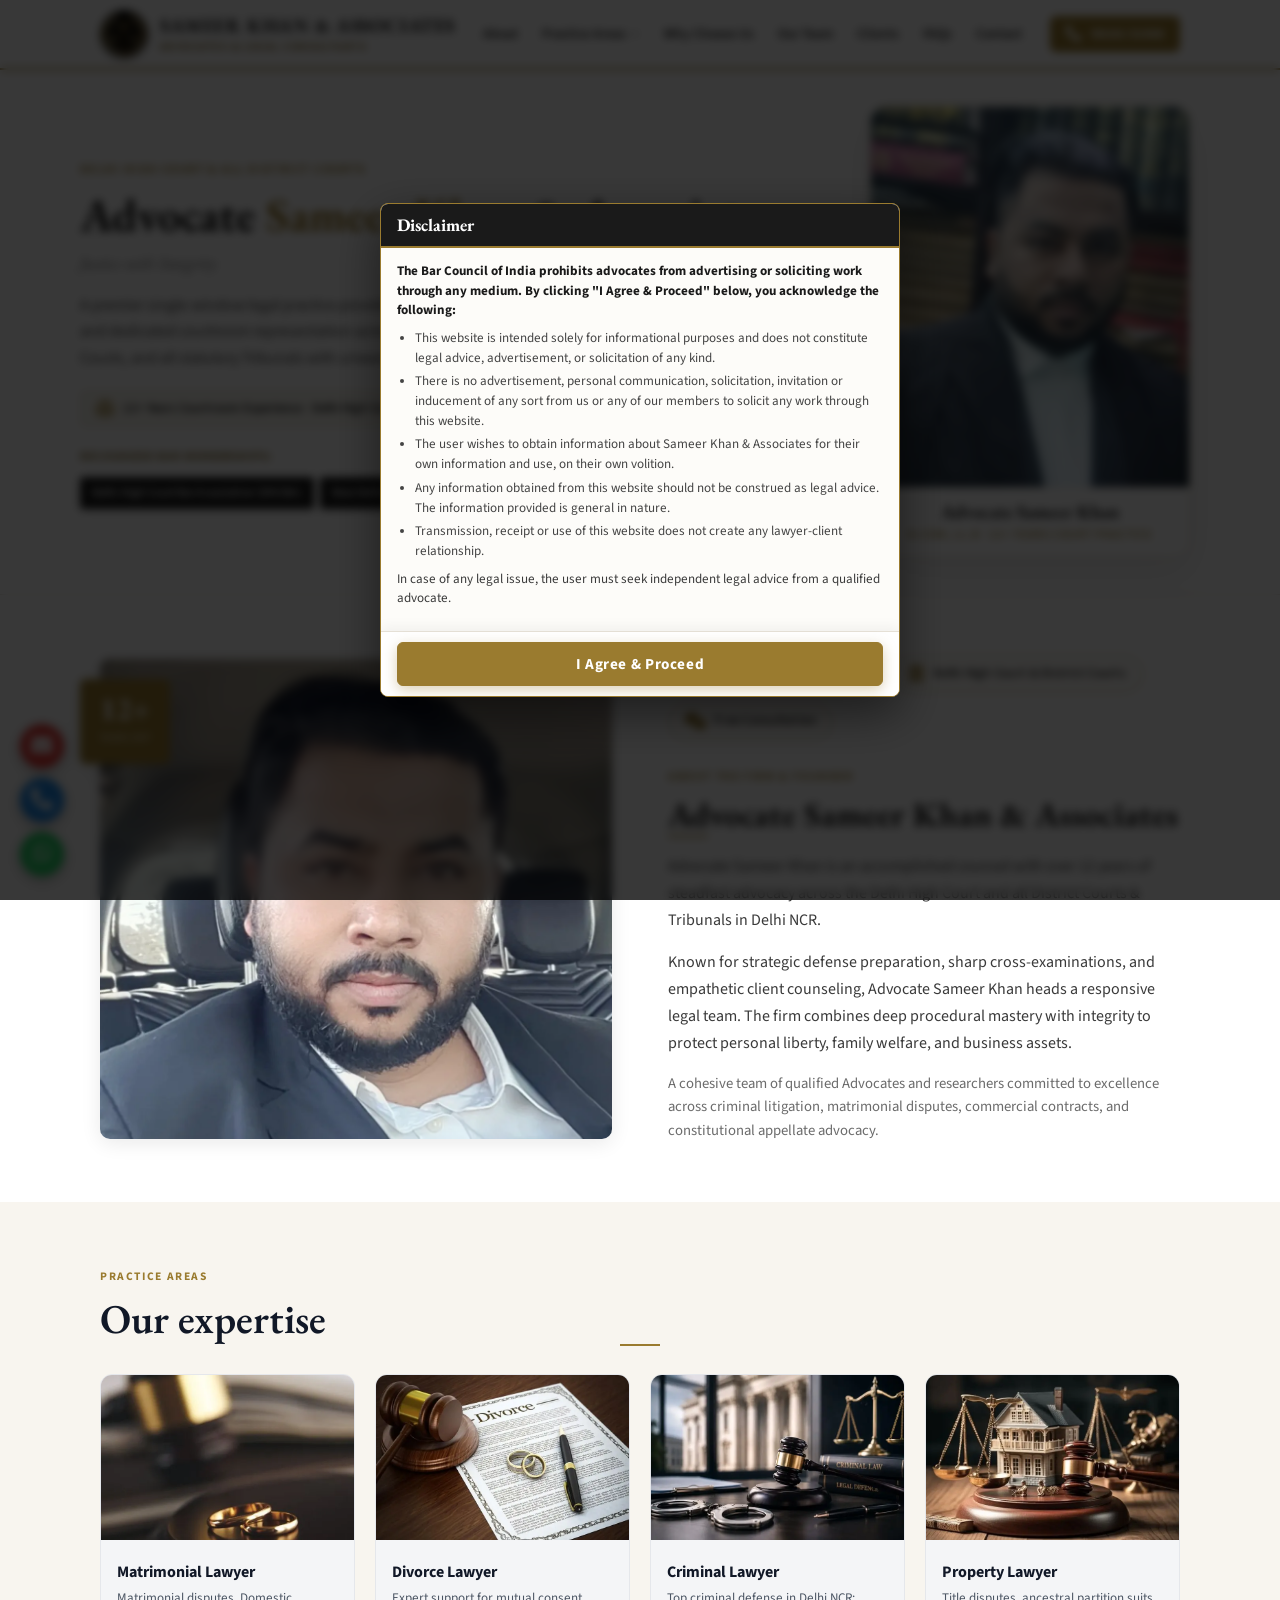
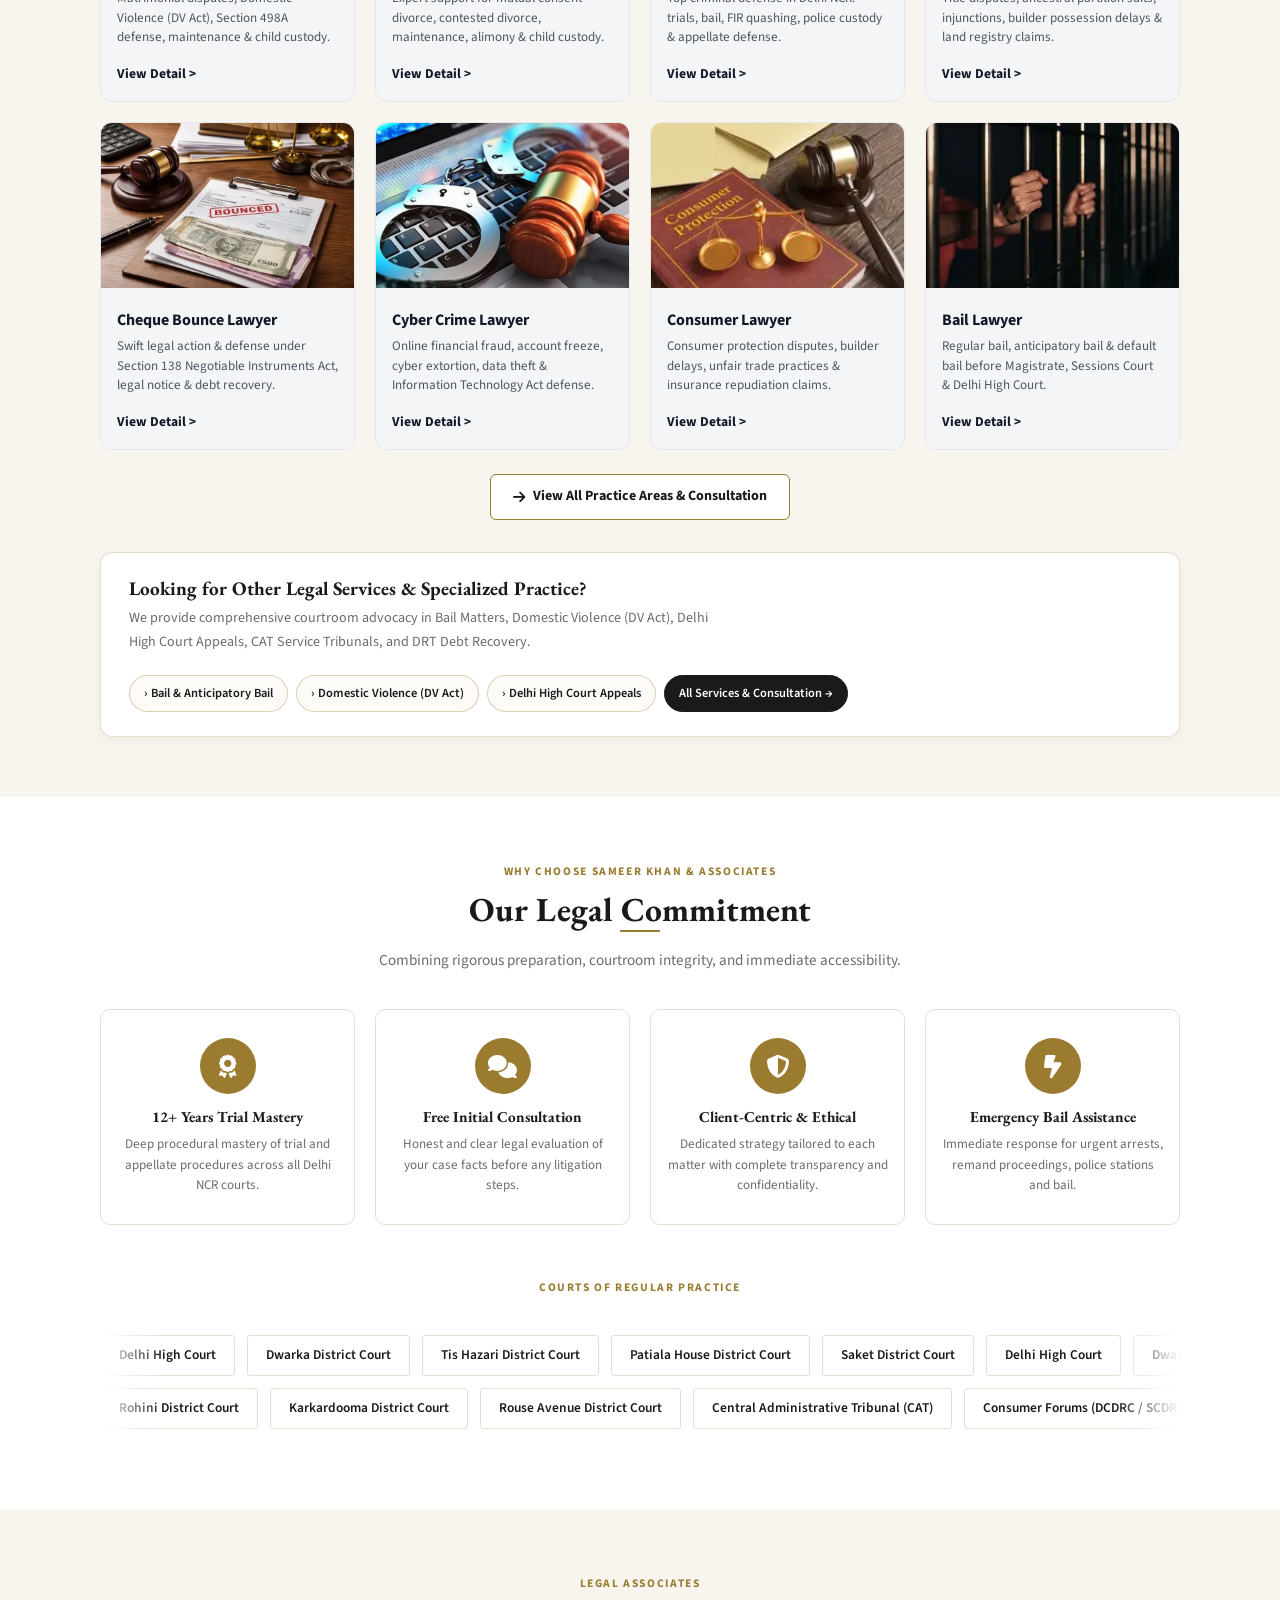
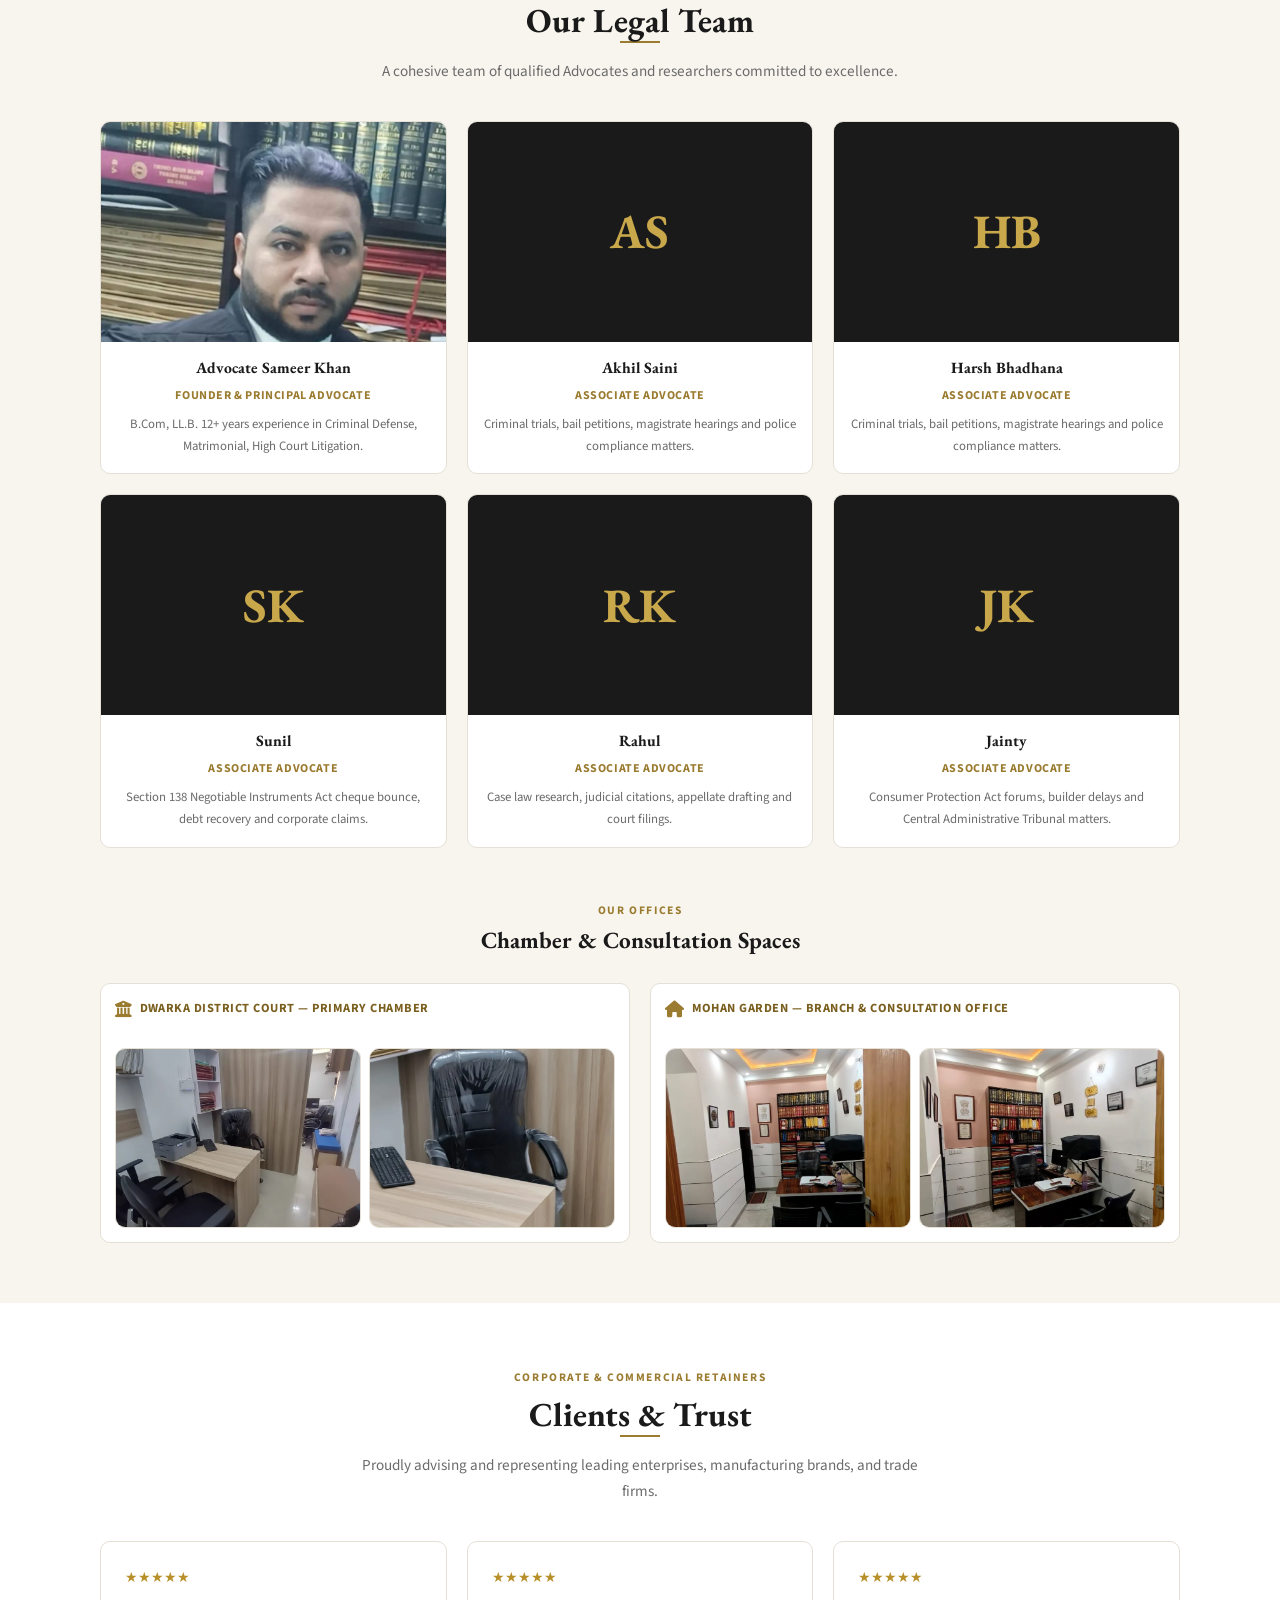
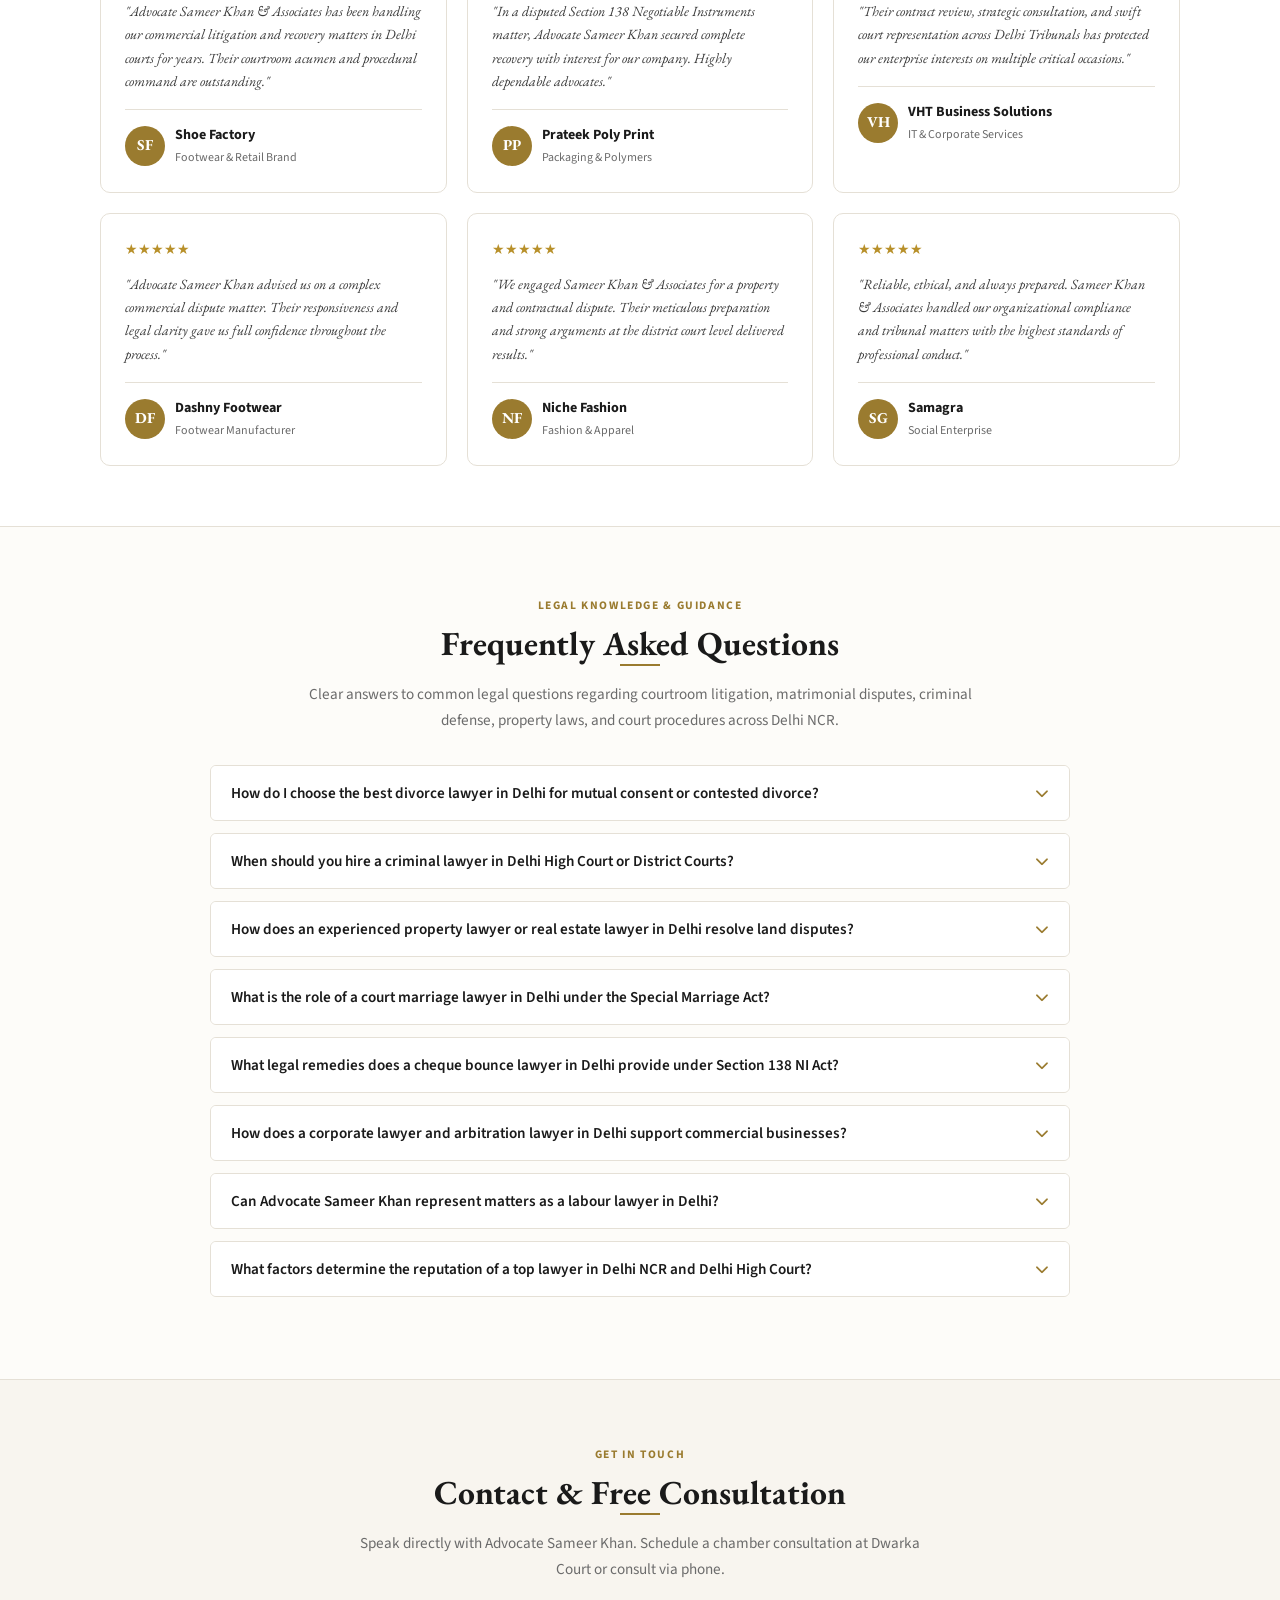
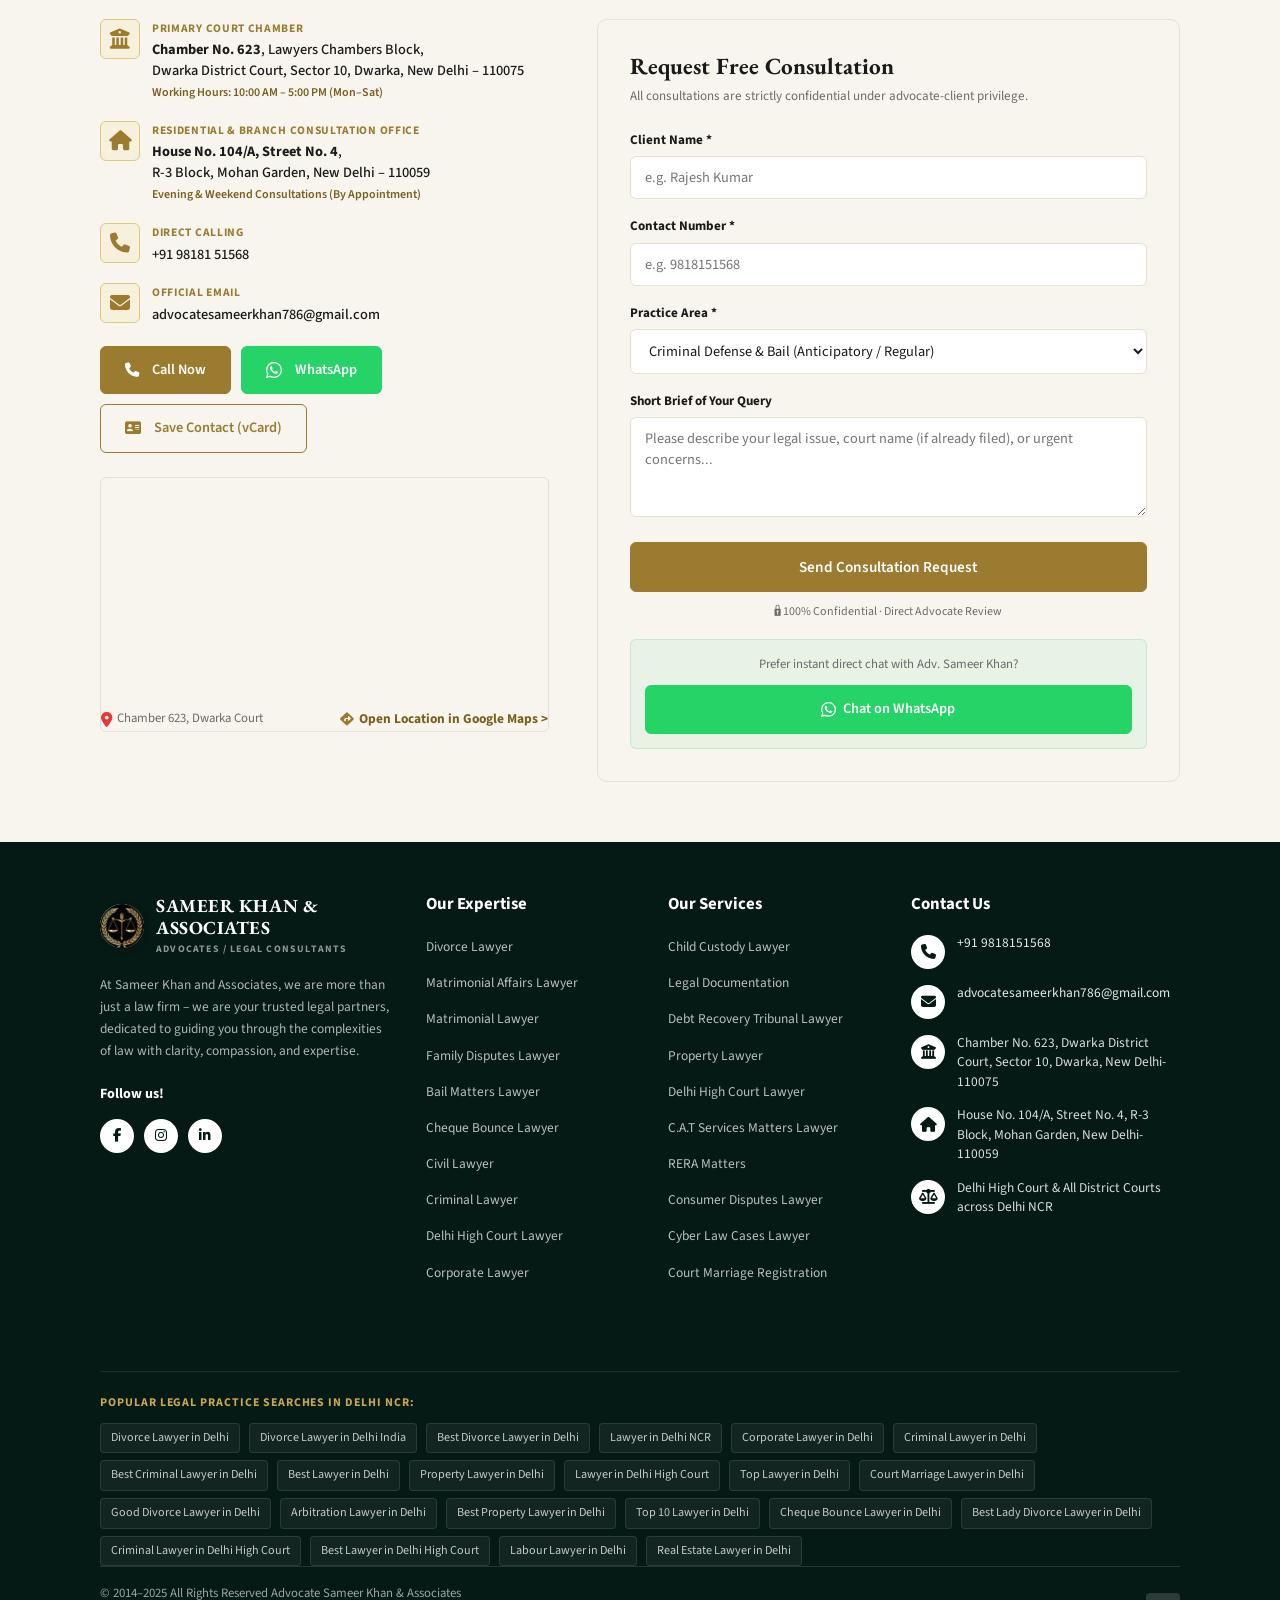
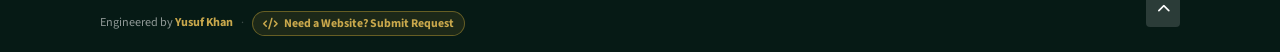
<file: index.html>
<!DOCTYPE html>
<html lang="en-IN">
<head>
  <meta charset="UTF-8" />
  <meta name="viewport" content="width=device-width, initial-scale=1.0" />

  <title>Sameer Khan &amp; Associates | Best Lawyer in Delhi NCR | Delhi High Court &amp; District Courts</title>
  <meta name="description" content="12+ Years Court Experience. Sameer Khan &amp; Associates: Top criminal lawyer in Delhi High Court, trusted divorce lawyer in Delhi India, property &amp; real estate lawyer in Delhi, cheque bounce, corporate, arbitration &amp; court marriage lawyer in Delhi NCR. Chamber 623 Dwarka Court. Free Consultation: +91 98181 51568." />
  <meta name="keywords" content="divorce lawyer in delhi, divorce lawyer in delhi india, best divorce lawyer in delhi, lawyer in delhi ncr, corporate lawyer in delhi, criminal lawyer in delhi, best criminal lawyer in delhi, best lawyer in delhi, property lawyer in delhi, lawyer in delhi high court, top lawyer in delhi, court marriage lawyer in delhi, good divorce lawyer in delhi, arbitration lawyer in delhi, best property lawyer in delhi, top 10 lawyer in delhi, cheque bounce lawyer in delhi, best lady divorce lawyer in delhi, criminal lawyer in delhi high court, best lawyer in delhi high court, labour lawyer in delhi, real estate lawyer in delhi, Dwarka court advocate" />
  <meta name="author" content="Sameer Khan &amp; Associates" />
  <meta name="robots" content="index, follow, max-snippet:-1, max-image-preview:large, max-video-preview:-1" />
  <link rel="canonical" href="https://www.advocatesameerdelhi.in/" />

  <meta name="geo.region"    content="IN-DL" />
  <meta name="geo.placename" content="New Delhi, Delhi NCR" />
  <meta name="geo.position"  content="28.5921;77.0460" />
  <meta name="ICBM"          content="28.5921, 77.0460" />

  <meta property="og:type"        content="website" />
  <meta property="og:title"       content="Sameer Khan &amp; Associates | Best Lawyer in Delhi NCR | Delhi High Court" />
  <meta property="og:description" content="12+ Years Experience. Top Criminal Defense, Divorce &amp; Matrimonial, Property, Cheque Bounce 138 &amp; Delhi High Court Litigation across Delhi NCR. Free Consultation: +91 98181 51568." />
  <meta property="og:url"         content="https://www.advocatesameerdelhi.in/" />
  <meta property="og:image"       content="https://www.advocatesameerdelhi.in/images/sameer-khan.jpg" />
  <meta property="og:locale"      content="en_IN" />

  <!-- Twitter Card -->
  <meta name="twitter:card" content="summary_large_image" />
  <meta name="twitter:title" content="Sameer Khan &amp; Associates | Leading Advocates in Delhi NCR" />
  <meta name="twitter:description" content="12+ Years Courtroom Experience in Delhi High Court &amp; All District Courts. Criminal, Divorce, Property, Cheque Bounce, Corporate &amp; Arbitration." />
  <meta name="twitter:image" content="https://www.advocatesameerdelhi.in/images/sameer-khan.jpg" />

  <!-- Structured Data: LegalService Schema with Comprehensive Service Catalog -->
  <script type="application/ld+json">
  {
    "@context": "https://schema.org",
    "@type": "LegalService",
    "name": "Sameer Khan & Associates",
    "alternateName": "Advocate Sameer Khan Law Offices",
    "image": "https://www.advocatesameerdelhi.in/images/sameer-khan.jpg",
    "logo": "https://www.advocatesameerdelhi.in/images/logo.webp",
    "description": "Premier law practice led by Advocate Sameer Khan (12+ Years Court Practice). Handling Divorce & Matrimonial, Criminal Defense & Bail, Property & Real Estate, Cheque Bounce Sec 138, Corporate Litigation, Arbitration, and Delhi High Court writ petitions.",
    "url": "https://www.advocatesameerdelhi.in/",
    "telephone": "+919818151568",
    "email": "advocatesameerkhan786@gmail.com",
    "priceRange": "Free First Consultation",
    "currenciesAccepted": "INR",
    "paymentAccepted": "Cash, Bank Transfer, UPI",
    "areaServed": [
      { "@type": "AdministrativeArea", "name": "Delhi" },
      { "@type": "AdministrativeArea", "name": "New Delhi" },
      { "@type": "AdministrativeArea", "name": "Delhi NCR" },
      { "@type": "AdministrativeArea", "name": "Dwarka" },
      { "@type": "AdministrativeArea", "name": "Delhi High Court" }
    ],
    "address": [
      {
        "@type": "PostalAddress",
        "name": "Primary Court Chamber",
        "streetAddress": "Chamber No. 623, Lawyers Chambers Block, Dwarka District Court, Sector 10",
        "addressLocality": "Dwarka",
        "addressRegion": "New Delhi",
        "postalCode": "110075",
        "addressCountry": "IN"
      },
      {
        "@type": "PostalAddress",
        "name": "Residential & Branch Consultation Office",
        "streetAddress": "House No. 104/A, Street No. 4, R-3 Block, Mohan Garden",
        "addressLocality": "Uttam Nagar / Mohan Garden",
        "addressRegion": "New Delhi",
        "postalCode": "110059",
        "addressCountry": "IN"
      }
    ],
    "geo": {
      "@type": "GeoCoordinates",
      "latitude": 28.5921,
      "longitude": 77.0460
    },
    "openingHoursSpecification": [{
      "@type": "OpeningHoursSpecification",
      "dayOfWeek": ["Monday","Tuesday","Wednesday","Thursday","Friday","Saturday"],
      "opens": "10:00",
      "closes": "17:00"
    }],
    "founder": {
      "@type": "Person",
      "name": "Advocate Sameer Khan",
      "jobTitle": "Principal Advocate & Counsel",
      "alumniOf": "B.Com, LL.B",
      "knowsAbout": [
        "Criminal Law",
        "Matrimonial and Divorce Law",
        "Property and Real Estate Litigation",
        "Negotiable Instruments Act 138",
        "Corporate and Commercial Arbitration",
        "Labour and Industrial Disputes",
        "Delhi High Court Writ Petitions"
      ]
    },
    "knowsAbout": [
      "divorce lawyer in delhi",
      "divorce lawyer in delhi india",
      "best divorce lawyer in delhi",
      "lawyer in delhi ncr",
      "corporate lawyer in delhi",
      "criminal lawyer in delhi",
      "best criminal lawyer in delhi",
      "best lawyer in delhi",
      "property lawyer in delhi",
      "lawyer in delhi high court",
      "top lawyer in delhi",
      "court marriage lawyer in delhi",
      "good divorce lawyer in delhi",
      "arbitration lawyer in delhi",
      "best property lawyer in delhi",
      "top 10 lawyer in delhi",
      "cheque bounce lawyer in delhi",
      "best lady divorce lawyer in delhi",
      "criminal lawyer in delhi high court",
      "best lawyer in delhi high court",
      "labour lawyer in delhi",
      "real estate lawyer in delhi"
    ],
    "hasOfferCatalog": {
      "@type": "OfferCatalog",
      "name": "Legal Services in Delhi NCR",
      "itemListElement": [
        {
          "@type": "Offer",
          "itemOffered": {
            "@type": "Service",
            "name": "Divorce & Matrimonial Law Services",
            "description": "Mutual consent divorce, contested divorce, alimony, 498A domestic violence defense and child custody in Delhi."
          }
        },
        {
          "@type": "Offer",
          "itemOffered": {
            "@type": "Service",
            "name": "Criminal Defense & Bail Litigation",
            "description": "Anticipatory bail, regular bail, trial defense, FIR quashing under Sec 528 BNSS in Delhi High Court and District Courts."
          }
        },
        {
          "@type": "Offer",
          "itemOffered": {
            "@type": "Service",
            "name": "Property & Real Estate Litigation",
            "description": "Title declaration suits, partition of ancestral property, stay injunctions, builder disputes and land registry matters."
          }
        },
        {
          "@type": "Offer",
          "itemOffered": {
            "@type": "Service",
            "name": "Section 138 Cheque Bounce Defense & Recovery",
            "description": "Statutory demand legal notice, complaint filing, court trial and debt recovery under Negotiable Instruments Act."
          }
        },
        {
          "@type": "Offer",
          "itemOffered": {
            "@type": "Service",
            "name": "Corporate Law & Commercial Arbitration",
            "description": "Contractual advisory, commercial disputes, shareholder agreements and domestic arbitration proceedings in Delhi NCR."
          }
        },
        {
          "@type": "Offer",
          "itemOffered": {
            "@type": "Service",
            "name": "Court Marriage & Registration Counsel",
            "description": "Court marriage under Special Marriage Act, tatkal registration, inter-caste and NRI marriage legal consultation."
          }
        },
        {
          "@type": "Offer",
          "itemOffered": {
            "@type": "Service",
            "name": "Labour & Employment Legal Services",
            "description": "Industrial tribunal matters, employee termination claims, gratuity disputes and CAT service litigation."
          }
        }
      ]
    }
  }
  </script>

  <!-- Structured Data: FAQPage Schema for Search & AI Overviews (AEO) -->
  <script type="application/ld+json">
  {
    "@context": "https://schema.org",
    "@type": "FAQPage",
    "mainEntity": [
      {
        "@type": "Question",
        "name": "How do I choose the best divorce lawyer in Delhi for mutual or contested divorce?",
        "acceptedAnswer": {
          "@type": "Answer",
          "text": "When seeking the best divorce lawyer in Delhi or a top matrimonial advocate in Delhi NCR, look for specialized courtroom experience in family courts (such as Dwarka, Saket, Tis Hazari, and Rohini), transparent guidance, and strategic handling of mutual consent divorce under Section 13B, contested divorce, interim maintenance, child custody, and domestic violence (DV Act / 498A) matters. Advocate Sameer Khan & Associates provides dedicated family law representation with full confidentiality."
        }
      },
      {
        "@type": "Question",
        "name": "Who is considered a top criminal lawyer in Delhi High Court and District Courts?",
        "acceptedAnswer": {
          "@type": "Answer",
          "text": "A reputable criminal lawyer in Delhi High Court must have extensive mastery in securing urgent anticipatory bail, regular bail, trial defense, and FIR quashing petitions under Section 528 BNSS / Section 482 CrPC. Advocate Sameer Khan brings 12+ years of trial and appellate practice defending clients across all Delhi NCR criminal courts."
        }
      },
      {
        "@type": "Question",
        "name": "When should I hire a property lawyer or real estate lawyer in Delhi?",
        "acceptedAnswer": {
          "@type": "Answer",
          "text": "You should engage an experienced property lawyer in Delhi whenever dealing with ancestral property partition suits, title disputes, illegal possession, builder handover delays, stay injunctions, or property documentation verification across Delhi NCR courts and RERA tribunals."
        }
      },
      {
        "@type": "Question",
        "name": "How does a cheque bounce lawyer in Delhi handle Section 138 NI Act cases?",
        "acceptedAnswer": {
          "@type": "Answer",
          "text": "A cheque bounce lawyer in Delhi drafts and serves the mandatory 15-day statutory demand notice under Section 138 of the Negotiable Instruments Act, files the criminal complaint within the 30-day limitation window before the jurisdictional Magistrate court, and manages trial defense or financial settlement recovery."
        }
      },
      {
        "@type": "Question",
        "name": "What does a corporate lawyer and commercial arbitration lawyer in Delhi do?",
        "acceptedAnswer": {
          "@type": "Answer",
          "text": "A corporate lawyer in Delhi NCR drafts commercial contracts, conducts legal due diligence, protects corporate governance, and represents businesses in domestic arbitration proceedings, Section 9 interim relief, and Section 34 arbitration award challenges before the Delhi High Court."
        }
      },
      {
        "@type": "Question",
        "name": "How can a court marriage lawyer in Delhi assist with registration under the Special Marriage Act?",
        "acceptedAnswer": {
          "@type": "Answer",
          "text": "A court marriage lawyer in Delhi facilitates lawful notice publication, 30-day mandatory objection verification, witness documentation, and legal solemnization before the Marriage Officer / SDM under the Special Marriage Act, 1954, including tatkal marriage certificates."
        }
      },
      {
        "@type": "Question",
        "name": "Can your firm act as a labour lawyer in Delhi for employment and service disputes?",
        "acceptedAnswer": {
          "@type": "Answer",
          "text": "Yes, Sameer Khan & Associates handles industrial disputes, wrongful termination claims, employee compensation, wage arrears, and Central Administrative Tribunal (CAT) government service matters across Delhi NCR."
        }
      },
      {
        "@type": "Question",
        "name": "Why is Advocate Sameer Khan recognized as a top lawyer in Delhi NCR?",
        "acceptedAnswer": {
          "@type": "Answer",
          "text": "Advocate Sameer Khan possesses over 12 years of standing before the Delhi High Court, Dwarka District Court, and all Delhi NCR judicial forums. With active memberships in DHCBA, NDBA, and DCBA, and a single-window practice model, clients receive ethical, result-driven counsel without unnecessary delays."
        }
      }
    ]
  }
  </script>

  <!-- Google Fonts: EB Garamond + Source Sans 3 (Exact Theme Match) -->
  <link rel="preconnect" href="https://fonts.googleapis.com" />
  <link rel="preconnect" href="https://fonts.gstatic.com" crossorigin />
  <link href="https://fonts.googleapis.com/css2?family=EB+Garamond:ital,wght@0,400;0,600;0,700;1,400&family=Source+Sans+3:wght@400;600;700&display=swap" rel="stylesheet" />

  <!-- Icon Libraries (FontAwesome 6 + BoxIcons) & Theme Stylesheet -->
  <link rel="stylesheet" href="https://cdnjs.cloudflare.com/ajax/libs/font-awesome/6.5.1/css/all.min.css" />
  <link href="https://unpkg.com/boxicons@2.1.4/css/boxicons.min.css" rel="stylesheet" />
  <link rel="stylesheet" href="css/style.css" />
  <link rel="icon" type="image/svg+xml" href="images/favicon.svg" />
  <link rel="icon" type="image/png" href="images/favicon.png" sizes="32x32" />
</head>
<body>

<!-- ═══════════════════════════════════════════
  DISCLAIMER MODAL (BCI RULE 36 COMPLIANCE)
═══════════════════════════════════════════ -->
<div id="disclaimer-overlay" role="dialog" aria-modal="true" aria-labelledby="disc-title">
  <div id="disclaimer-modal">
    <div class="disclaimer-header">
      <h3 id="disc-title">Disclaimer</h3>
    </div>
    <div class="disclaimer-body">
      <p><strong>The Bar Council of India prohibits advocates from advertising or soliciting work through any medium. By clicking "I Agree &amp; Proceed" below, you acknowledge the following:</strong></p>
      <ul>
        <li>This website is intended solely for informational purposes and does not constitute legal advice, advertisement, or solicitation of any kind.</li>
        <li>There is no advertisement, personal communication, solicitation, invitation or inducement of any sort from us or any of our members to solicit any work through this website.</li>
        <li>The user wishes to obtain information about Sameer Khan &amp; Associates for their own information and use, on their own volition.</li>
        <li>Any information obtained from this website should not be construed as legal advice. The information provided is general in nature.</li>
        <li>Transmission, receipt or use of this website does not create any lawyer-client relationship.</li>
      </ul>
      <p>In case of any legal issue, the user must seek independent legal advice from a qualified advocate.</p>
    </div>
    <div class="disclaimer-footer">
      <button id="disclaimer-agree" class="btn btn-primary">I Agree &amp; Proceed</button>
    </div>
  </div>
</div>

<!-- ═══════════════════════════════════════════
  NAVBAR (EXACT MATCH TO bail-lawyer-delhi.html)
═══════════════════════════════════════════ -->
<nav id="navbar" role="navigation" aria-label="Main Navigation">
  <div class="container nav-inner">
    <a href="/" class="nav-logo" aria-label="Sameer Khan &amp; Associates Home">
      <img src="images/logo.webp" 
           alt="Sameer Khan &amp; Associates Logo" 
           class="nav-logo-img" 
           onerror="this.onerror=null; this.src='C:/Users/admin/.gemini/antigravity/brain/17e11128-5a31-4447-b972-c48929554249/.user_uploaded/media_1794162000348_013a5d42.webp';" />
      <div class="nav-logo-text">
        <span class="nav-logo-name">Sameer Khan &amp; Associates</span>
        <span class="nav-logo-sub">Advocates &amp; Legal Consultants</span>
      </div>
    </a>

    <div class="nav-links" role="menubar">
      <a href="#about" role="menuitem">About</a>
      <div class="nav-dropdown">
        <a href="#practice" class="nav-dropdown-toggle" role="menuitem">
          Practice Areas <svg width="10" height="10" viewBox="0 0 24 24" fill="none" stroke="currentColor" stroke-width="2.5"><polyline points="6 9 12 15 18 9"></polyline></svg>
        </a>
        <div class="nav-dropdown-menu">
          <a href="bail-lawyer-delhi.html">Bail &amp; Anticipatory Bail</a>
          <a href="criminal-lawyer-dwarka-delhi.html">Criminal Defense Dwarka</a>
          <a href="divorce-lawyer-dwarka-delhi.html">Divorce &amp; Matrimonial</a>
          <a href="domestic-violence-lawyer-delhi.html">Matrimonial Affairs (DV Act)</a>
          <a href="cheque-bounce-lawyer-dwarka.html">Cheque Bounce (Sec 138 NI)</a>
          <a href="civil-lawyer-delhi.html">Civil &amp; Property Litigation</a>
          <a href="delhi-high-court-advocate.html">Delhi High Court Matters</a>
        </div>
      </div>
      <a href="#why-us" role="menuitem">Why Choose Us</a>
      <a href="#team" role="menuitem">Our Team</a>
      <a href="#clients" role="menuitem">Clients</a>
      <a href="#faqs" role="menuitem">FAQs</a>
      <a href="#contact" role="menuitem">Contact</a>
    </div>

    <div class="nav-actions">
      <a href="tel:+919818151568" class="nav-call" aria-label="Call Advocate Sameer Khan">
        <i class="fa-solid fa-phone" style="font-size:0.95rem; margin-right:4px;"></i>
        98181 51568
      </a>
    </div>

    <button class="hamburger" id="hamburger" aria-label="Open menu" aria-expanded="false">
      <span></span><span></span><span></span>
    </button>
  </div>

  <div class="mobile-nav" id="mobile-nav" role="menu">
    <a href="#about" role="menuitem">About Adv. Sameer Khan</a>
    <div class="mobile-nav-practice-box">
      <span class="mobile-nav-practice-title">Practice Areas</span>
      <div class="mobile-nav-practice-grid">
        <a href="bail-lawyer-delhi.html">› Bail &amp; Anticipatory</a>
        <a href="criminal-lawyer-dwarka-delhi.html">› Criminal Defense</a>
        <a href="divorce-lawyer-dwarka-delhi.html">› Divorce &amp; Family</a>
        <a href="domestic-violence-lawyer-delhi.html">› Matrimonial Affairs</a>
        <a href="cheque-bounce-lawyer-dwarka.html">› Cheque Bounce</a>
        <a href="civil-lawyer-delhi.html">› Civil &amp; Property</a>
        <a href="delhi-high-court-advocate.html" class="span-2">› Delhi High Court (Writs/Appeals)</a>
      </div>
    </div>
    <a href="#why-us" role="menuitem">Why Choose Us</a>
    <a href="#team" role="menuitem">Our Team &amp; Associates</a>
    <a href="#clients" role="menuitem">Corporate Clients</a>
    <a href="#faqs" role="menuitem">Legal FAQs</a>
    <a href="#contact" role="menuitem">Consultation Locations</a>
  </div>
</nav>

<!-- ═══════════════════════════════════════════
  HERO SECTION (CLEAN EXECUTIVE THEME)
═══════════════════════════════════════════ -->
<section id="hero">
  <div class="container hero-grid">
    <div class="hero-content">
      <span class="hero-eyebrow-clean">Delhi High Court &amp; All District Courts</span>
      <h1 class="hero-title">Advocate <span>Sameer Khan</span> &amp; Associates</h1>
      <p class="hero-tagline">Justice with Integrity</p>

      <p class="hero-desc">
        A premier single-window legal practice providing strategic litigation counsel and dedicated courtroom representation across the Delhi High Court, District Courts, and all statutory Tribunals with unwavering integrity.
      </p>

      <div class="hero-court-strip">
        <i class="fa-solid fa-scale-balanced hcs-icon"></i>
        <span>12+ Years Courtroom Experience · Delhi High Court &amp; All District Courts</span>
      </div>

      <!-- Bar Memberships Row (below court strip) -->
      <div class="hero-bar-memberships">
        <span class="hbm-label">Recognized Bar Memberships:</span>
        <div class="hbm-tags">
          <span class="hbm-tag">Delhi High Court Bar Association (DHCBA)</span>
          <span class="hbm-tag">New Delhi Bar Association (NDBA)</span>
          <span class="hbm-tag">Dwarka Court Bar Association (DCBA)</span>
        </div>
      </div>
    </div>

    <!-- Clean Executive Profile DP Frame -->
    <div class="hero-photo-wrap">
      <div class="hero-photo-frame">
        <picture>
          <source srcset="images/sameer-khan.webp" type="image/webp">
          <source srcset="images/sameer-khan.webp" type="image/webp">
          <img src="images/sameer-khan.webp" 
               alt="Advocate Sameer Khan, Founder &amp; Principal Advocate" 
               onerror="this.onerror=null; this.src='C:/Users/admin/.gemini/antigravity/brain/17e11128-5a31-4447-b972-c48929554249/.user_uploaded/media_1794297103135_408acd14.webp';" />
        </picture>
        <div class="hero-photo-caption">
          <span class="hpc-name">Advocate Sameer Khan</span>
          <span class="hpc-title">B.Com, LL.B · 12+ Years Court Practice</span>
        </div>
      </div>
    </div>
  </div>
</section>

<!-- ═══════════════════════════════════════════
  ABOUT ADVOCATE SAMEER KHAN
═══════════════════════════════════════════ -->
<section id="about" class="section">
  <div class="container about-grid">
    <!-- About Photos Gallery (Founder Pic: Suit Photo) -->
    <div class="about-img-wrap">
      <picture>
        <source srcset="images/sameer-khan-suit.webp" type="image/webp">
        <img src="images/sameer-khan-suit.webp" 
             alt="Advocate Sameer Khan, Founder &amp; Principal Advocate" 
             class="about-img-main"
             onerror="this.onerror=null; this.src='C:/Users/admin/.gemini/antigravity/brain/17e11128-5a31-4447-b972-c48929554249/.user_uploaded/media_1794305719686_86d78dac.webp';" />
      </picture>
      <div class="about-exp">
        <strong>12+</strong>
        <span>Years Exp</span>
      </div>

      <!-- Mobile Overlap Tags (Inside the Pic on Mobile View Only) -->
      <div class="about-tags-mobile-overlap">
        <div class="at-pill-mob">
          <i class="fa-solid fa-trophy"></i>
          <span>1,000+ Cases</span>
        </div>
        <div class="at-pill-mob">
          <i class="fa-solid fa-building-columns"></i>
          <span>Delhi HC &amp; Courts</span>
        </div>
        <div class="at-pill-mob">
          <i class="fa-solid fa-comments"></i>
          <span>Free Consultation</span>
        </div>
      </div>
    </div>

    <!-- About Text & Bio -->
    <div class="about-text">
      <!-- 3 Key Highlights above Headline (PC View Only) -->
      <div class="about-tags-pc about-tags-floating-row">
        <div class="at-tag-pill">
          <i class="fa-solid fa-trophy at-tag-icon"></i>
          <span class="at-tag-text">1,000+ Cases Represented</span>
        </div>
        <div class="at-tag-pill">
          <i class="fa-solid fa-building-columns at-tag-icon"></i>
          <span class="at-tag-text">Delhi High Court &amp; District Courts</span>
        </div>
        <div class="at-tag-pill">
          <i class="fa-solid fa-comments at-tag-icon"></i>
          <span class="at-tag-text">Free Consultation</span>
        </div>
      </div>

      <span class="label">About The Firm &amp; Founder</span>
      <h2>Advocate Sameer Khan &amp; Associates</h2>
      <div class="rule"></div>

      <p>
        Advocate Sameer Khan is an accomplished counsel with over 12 years of steadfast advocacy across the Delhi High Court and all District Courts &amp; Tribunals in Delhi NCR.
      </p>

      <p>
        Known for strategic defense preparation, sharp cross-examinations, and empathetic client counseling, Advocate Sameer Khan heads a responsive legal team. The firm combines deep procedural mastery with integrity to protect personal liberty, family welfare, and business assets.
      </p>

      <p style="margin-top: 14px; color: var(--muted); font-size: 0.92rem; line-height: 1.6;">
        A cohesive team of qualified Advocates and researchers committed to excellence across criminal litigation, matrimonial disputes, commercial contracts, and constitutional appellate advocacy.
      </p>
    </div>
  </div>
</section>

<!-- ═══════════════════════════════════════════
  OUR EXPERTISE (CORE PRACTICE AREAS)
═══════════════════════════════════════════ -->
<section id="practice" class="section section-bg">
  <div class="container">
    <div class="expertise-header">
      <span class="label">Practice Areas</span>
      <h2>Our expertise</h2>
      <div class="rule rule-center"></div>
    </div>

    <div class="exp-grid" id="practice-grid">
      <!-- 1. Matrimonial Matters (Domestic Violence & Family) -->
      <a href="domestic-violence-lawyer-delhi.html" class="exp-card">
        <div class="exp-card-media photo-box">
          <img src="images/cases/matrimonial-matters.webp" alt="Matrimonial Matters Lawyer Delhi" onerror="this.style.display='none'; this.nextElementSibling.style.display='flex';" />
          <div class="card-img-placeholder">
            <span class="cip-icon">⚖</span>
            <span class="cip-title">Matrimonial Matters</span>
          </div>
        </div>
        <div class="exp-card-body">
          <h3>Matrimonial Lawyer</h3>
          <p>Matrimonial disputes, Domestic Violence (DV Act), Section 498A defense, maintenance &amp; child custody.</p>
          <span class="exp-card-link">View Detail &gt;</span>
        </div>
      </a>

      <!-- 2. Divorce Lawyer -->
      <a href="divorce-lawyer-dwarka-delhi.html" class="exp-card">
        <div class="exp-card-media photo-box">
          <img src="images/cases/divorce.webp" alt="Divorce Lawyer Delhi NCR" onerror="this.style.display='none'; this.nextElementSibling.style.display='flex';" />
          <div class="card-img-placeholder">
            <span class="cip-icon">⚖</span>
            <span class="cip-title">Divorce Law</span>
          </div>
        </div>
        <div class="exp-card-body">
          <h3>Divorce Lawyer</h3>
          <p>Expert support for mutual consent divorce, contested divorce, maintenance, alimony &amp; child custody.</p>
          <span class="exp-card-link">View Detail &gt;</span>
        </div>
      </a>

      <!-- 3. Criminal Lawyer (Placed 3rd) -->
      <a href="criminal-lawyer-dwarka-delhi.html" class="exp-card">
        <div class="exp-card-media photo-box">
          <img src="images/cases/criminal-law.webp" alt="Criminal Lawyer Delhi" onerror="this.style.display='none'; this.nextElementSibling.style.display='flex';" />
          <div class="card-img-placeholder">
            <span class="cip-icon">⚖</span>
            <span class="cip-title">Criminal Law</span>
          </div>
        </div>
        <div class="exp-card-body">
          <h3>Criminal Lawyer</h3>
          <p>Top criminal defense in Delhi NCR: trials, bail, FIR quashing, police custody &amp; appellate defense.</p>
          <span class="exp-card-link">View Detail &gt;</span>
        </div>
      </a>

      <!-- 4. Property Lawyer -->
      <a href="civil-lawyer-delhi.html" class="exp-card">
        <div class="exp-card-media photo-box">
          <img src="images/cases/property-disputes.webp" alt="Property Lawyer Delhi" onerror="this.style.display='none'; this.nextElementSibling.style.display='flex';" />
          <div class="card-img-placeholder">
            <span class="cip-icon">⚖</span>
            <span class="cip-title">Property Disputes</span>
          </div>
        </div>
        <div class="exp-card-body">
          <h3>Property Lawyer</h3>
          <p>Title disputes, ancestral partition suits, injunctions, builder possession delays &amp; land registry claims.</p>
          <span class="exp-card-link">View Detail &gt;</span>
        </div>
      </a>

      <!-- 5. Cheque Bounce Lawyer -->
      <a href="cheque-bounce-lawyer-dwarka.html" class="exp-card">
        <div class="exp-card-media photo-box">
          <img src="images/cases/cheque-bounced.webp" alt="Cheque Bounce Lawyer Delhi" onerror="this.style.display='none'; this.nextElementSibling.style.display='flex';" />
          <div class="card-img-placeholder">
            <span class="cip-icon">⚖</span>
            <span class="cip-title">Cheque Bounce</span>
          </div>
        </div>
        <div class="exp-card-body">
          <h3>Cheque Bounce Lawyer</h3>
          <p>Swift legal action &amp; defense under Section 138 Negotiable Instruments Act, legal notice &amp; debt recovery.</p>
          <span class="exp-card-link">View Detail &gt;</span>
        </div>
      </a>

      <!-- 6. Cyber Crime Lawyer -->
      <a href="criminal-lawyer-dwarka-delhi.html" class="exp-card">
        <div class="exp-card-media photo-box">
          <img src="images/cases/cyber-crime.webp" alt="Cyber Crime Lawyer Delhi" onerror="this.style.display='none'; this.nextElementSibling.style.display='flex';" />
          <div class="card-img-placeholder">
            <span class="cip-icon">⚖</span>
            <span class="cip-title">Cyber Crime</span>
          </div>
        </div>
        <div class="exp-card-body">
          <h3>Cyber Crime Lawyer</h3>
          <p>Online financial fraud, account freeze, cyber extortion, data theft &amp; Information Technology Act defense.</p>
          <span class="exp-card-link">View Detail &gt;</span>
        </div>
      </a>

      <!-- 7. Consumer Disputes Lawyer (extra on mobile) -->
      <a href="civil-lawyer-delhi.html" class="exp-card exp-card-extra">
        <div class="exp-card-media photo-box">
          <img src="images/cases/consumer-disputes.webp" alt="Consumer Disputes Lawyer Delhi" onerror="this.style.display='none'; this.nextElementSibling.style.display='flex';" />
          <div class="card-img-placeholder">
            <span class="cip-icon">⚖</span>
            <span class="cip-title">Consumer Disputes</span>
          </div>
        </div>
        <div class="exp-card-body">
          <h3>Consumer Lawyer</h3>
          <p>Consumer protection disputes, builder delays, unfair trade practices &amp; insurance repudiation claims.</p>
          <span class="exp-card-link">View Detail &gt;</span>
        </div>
      </a>

      <!-- 8. Bail Lawyer (extra on mobile) -->
      <a href="bail-lawyer-delhi.html" class="exp-card exp-card-extra">
        <div class="exp-card-media photo-box">
          <img src="images/cases/bail.webp" alt="Bail Lawyer Delhi" onerror="this.style.display='none'; this.nextElementSibling.style.display='flex';" />
          <div class="card-img-placeholder">
            <span class="cip-icon">⚖</span>
            <span class="cip-title">Bail Matters</span>
          </div>
        </div>
        <div class="exp-card-body">
          <h3>Bail Lawyer</h3>
          <p>Regular bail, anticipatory bail &amp; default bail before Magistrate, Sessions Court &amp; Delhi High Court.</p>
          <span class="exp-card-link">View Detail &gt;</span>
        </div>
      </a>
    </div>

    <!-- Show More / See All row -->
    <div class="exp-showall-row">
      <button class="btn exp-showmore-btn" id="exp-showmore-btn" onclick="toggleMorePracticeCards(this)" aria-expanded="false">
        <i class="fa-solid fa-chevron-down"></i> Show More Practice Areas
      </button>
      <a href="#contact" class="exp-viewall-btn">
        <i class="fa-solid fa-arrow-right"></i> View All Practice Areas &amp; Consultation
      </a>
    </div>

    <!-- Redirection for More Legal Services -->
    <div class="exp-more-box">
      <div class="emb-inner">
        <div class="emb-text">
          <h4>Looking for Other Legal Services &amp; Specialized Practice?</h4>
          <p>We provide comprehensive courtroom advocacy in Bail Matters, Domestic Violence (DV Act), Delhi High Court Appeals, CAT Service Tribunals, and DRT Debt Recovery.</p>
        </div>
        <div class="emb-links">
          <a href="bail-lawyer-delhi.html" class="emb-pill">› Bail &amp; Anticipatory Bail</a>
          <a href="domestic-violence-lawyer-delhi.html" class="emb-pill">› Domestic Violence (DV Act)</a>
          <a href="delhi-high-court-advocate.html" class="emb-pill">› Delhi High Court Appeals</a>
          <a href="#contact" class="emb-pill emb-pill-cta">All Services &amp; Consultation &rarr;</a>
        </div>
      </div>
    </div>
  </div>
</section>

<!-- ═══════════════════════════════════════════
  WHY CHOOSE US
═══════════════════════════════════════════ -->
<section id="why-us" class="section">
  <div class="container">
    <div class="text-center">
      <span class="label">Why Choose Sameer Khan &amp; Associates</span>
      <h2>Our Legal Commitment</h2>
      <div class="rule rule-center"></div>
      <p style="max-width: 580px; margin: 0 auto; color: var(--muted); font-size: 0.95rem;">
        Combining rigorous preparation, courtroom integrity, and immediate accessibility.
      </p>
    </div>

    <div class="why-grid">
      <div class="why-card">
        <div class="why-icon">
          <i class="fa-solid fa-award"></i>
        </div>
        <h4>12+ Years Trial Mastery</h4>
        <p>Deep procedural mastery of trial and appellate procedures across all Delhi NCR courts.</p>
      </div>

      <div class="why-card">
        <div class="why-icon">
          <i class="fa-solid fa-comments"></i>
        </div>
        <h4>Free Initial Consultation</h4>
        <p>Honest and clear legal evaluation of your case facts before any litigation steps.</p>
      </div>

      <div class="why-card">
        <div class="why-icon">
          <i class="fa-solid fa-shield-halved"></i>
        </div>
        <h4>Client-Centric &amp; Ethical</h4>
        <p>Dedicated strategy tailored to each matter with complete transparency and confidentiality.</p>
      </div>

      <div class="why-card">
        <div class="why-icon">
          <i class="fa-solid fa-bolt-lightning"></i>
        </div>
        <h4>Emergency Bail Assistance</h4>
        <p>Immediate response for urgent arrests, remand proceedings, police stations and bail.</p>
      </div>
    </div>

    <!-- Courts Tags (Sliding in 2 lines) -->
    <div style="margin-top: 48px; text-align: center;">
      <span class="label">Courts of Regular Practice</span>
      <div class="courts-slider-wrap">
        <div class="courts-track-line line-1">
          <span class="court-tag">Delhi High Court</span>
          <span class="court-tag">Dwarka District Court</span>
          <span class="court-tag">Tis Hazari District Court</span>
          <span class="court-tag">Patiala House District Court</span>
          <span class="court-tag">Saket District Court</span>
          <span class="court-tag">Delhi High Court</span>
          <span class="court-tag">Dwarka District Court</span>
          <span class="court-tag">Tis Hazari District Court</span>
          <span class="court-tag">Patiala House District Court</span>
          <span class="court-tag">Saket District Court</span>
        </div>
        <div class="courts-track-line line-2">
          <span class="court-tag">Rohini District Court</span>
          <span class="court-tag">Karkardooma District Court</span>
          <span class="court-tag">Rouse Avenue District Court</span>
          <span class="court-tag">Central Administrative Tribunal (CAT)</span>
          <span class="court-tag">Consumer Forums (DCDRC / SCDRC)</span>
          <span class="court-tag">Rohini District Court</span>
          <span class="court-tag">Karkardooma District Court</span>
          <span class="court-tag">Rouse Avenue District Court</span>
          <span class="court-tag">Central Administrative Tribunal (CAT)</span>
          <span class="court-tag">Consumer Forums (DCDRC / SCDRC)</span>
        </div>
      </div>
    </div>
  </div>
</section>

<!-- ═══════════════════════════════════════════
  OUR LEGAL ASSOCIATES & TEAM
═══════════════════════════════════════════ -->
<section id="team" class="section section-bg">
  <div class="container">
    <div class="text-center">
      <span class="label">Legal Associates</span>
      <h2>Our Legal Team</h2>
      <div class="rule rule-center"></div>
      <p style="max-width: 580px; margin: 0 auto; color: var(--muted); font-size: 0.95rem;">
        A cohesive team of qualified Advocates and researchers committed to excellence.
      </p>
    </div>

    <div class="team-grid">
      <!-- Advocate Sameer Khan -->
      <div class="team-card">
        <div class="team-photo">
          <picture>
            <source srcset="images/sameer-khan.webp" type="image/webp">
            <source srcset="images/sameer-khan.webp" type="image/webp">
            <img src="images/sameer-khan.webp" 
                 alt="Advocate Sameer Khan, Founder" 
                 onerror="this.onerror=null; this.src='C:/Users/admin/.gemini/antigravity/brain/17e11128-5a31-4447-b972-c48929554249/.user_uploaded/media_1794297103135_408acd14.webp';" />
          </picture>
        </div>
        <div class="team-info">
          <h4>Advocate Sameer Khan</h4>
          <span>Founder &amp; Principal Advocate</span>
          <p style="font-size: 0.8rem; color: var(--muted); margin-top: 6px;">
            B.Com, LL.B. 12+ years experience in Criminal Defense, Matrimonial, High Court Litigation.
          </p>
        </div>
      </div>

      <!-- Akhil Saini -->
      <div class="team-card">
        <div class="team-photo">
          <div class="team-photo-placeholder">AS</div>
        </div>
        <div class="team-info">
          <h4>Akhil Saini</h4>
          <span>Associate Advocate</span>
          <p style="font-size: 0.8rem; color: var(--muted); margin-top: 6px;">
            Criminal trials, bail petitions, magistrate hearings and police compliance matters.
          </p>
        </div>
      </div>

      <!-- Harsh Bhadhana -->
      <div class="team-card">
        <div class="team-photo">
          <div class="team-photo-placeholder">HB</div>
        </div>
        <div class="team-info">
          <h4>Harsh Bhadhana</h4>
          <span>Associate Advocate</span>
          <p style="font-size: 0.8rem; color: var(--muted); margin-top: 6px;">
            Criminal trials, bail petitions, magistrate hearings and police compliance matters.
          </p>
        </div>
      </div>

      <!-- Sunil -->
      <div class="team-card">
        <div class="team-photo">
          <div class="team-photo-placeholder">SK</div>
        </div>
        <div class="team-info">
          <h4>Sunil</h4>
          <span>Associate Advocate</span>
          <p style="font-size: 0.8rem; color: var(--muted); margin-top: 6px;">
            Section 138 Negotiable Instruments Act cheque bounce, debt recovery and corporate claims.
          </p>
        </div>
      </div>

      <!-- Rahul -->
      <div class="team-card">
        <div class="team-photo">
          <div class="team-photo-placeholder">RK</div>
        </div>
        <div class="team-info">
          <h4>Rahul</h4>
          <span>Associate Advocate</span>
          <p style="font-size: 0.8rem; color: var(--muted); margin-top: 6px;">
            Case law research, judicial citations, appellate drafting and court filings.
          </p>
        </div>
      </div>

      <!-- Jainty -->
      <div class="team-card">
        <div class="team-photo">
          <div class="team-photo-placeholder">JK</div>
        </div>
        <div class="team-info">
          <h4>Jainty</h4>
          <span>Associate Advocate</span>
          <p style="font-size: 0.8rem; color: var(--muted); margin-top: 6px;">
            Consumer Protection Act forums, builder delays and Central Administrative Tribunal matters.
          </p>
        </div>
      </div>
    </div>

    <!-- Office & Chamber Photos — compact, addresses are in Contact & Footer -->
    <div style="margin-top: 48px;">
      <div class="text-center">
        <span class="label">Our Offices</span>
        <h3>Chamber &amp; Consultation Spaces</h3>
      </div>

      <div class="office-locations-grid">
        <!-- Dwarka Court Chamber -->
        <div class="office-loc-card">
          <div class="office-loc-label">
            <i class="fa-solid fa-building-columns" style="font-size:1.05rem; color:var(--gold);"></i>
            Dwarka District Court — Primary Chamber
          </div>
          <div class="office-grid">
            <picture>
              <source srcset="images/chamber-dwarka-wide.webp" type="image/webp">
              <img src="images/chamber-dwarka-wide.webp"
                   alt="Dwarka Court Chamber — Advocate Sameer Khan"
                   onerror="this.onerror=null; this.src='C:/Users/admin/.gemini/antigravity/brain/17e11128-5a31-4447-b972-c48929554249/.user_uploaded/media_1794212894597_ef890a11.webp';" />
            </picture>
            <picture>
              <source srcset="images/chamber-dwarka-desk.webp" type="image/webp">
              <img src="images/chamber-dwarka-desk.webp"
                   alt="Dwarka Court Chamber Desk"
                   onerror="this.onerror=null; this.src='C:/Users/admin/.gemini/antigravity/brain/17e11128-5a31-4447-b972-c48929554249/.user_uploaded/media_1794212892077_3b6f49b5.webp';" />
            </picture>
          </div>
        </div>

        <!-- Mohan Garden Branch -->
        <div class="office-loc-card">
          <div class="office-loc-label">
            <i class="fa-solid fa-house" style="font-size:1.05rem; color:var(--gold);"></i>
            Mohan Garden — Branch &amp; Consultation Office
          </div>
          <div class="office-grid">
            <picture>
              <source srcset="images/office-1.webp" type="image/webp">
              <img src="images/office-1.jpg"
                   alt="Mohan Garden Consultation Office"
                   onerror="this.onerror=null; this.src='assets/images/chamber-wide.jpg';" />
            </picture>
            <picture>
              <source srcset="images/office-2.webp" type="image/webp">
              <img src="images/office-2.jpg"
                   alt="Branch Office Seating"
                   onerror="this.onerror=null; this.src='assets/images/chamber-desk.jpg';" />
            </picture>
          </div>
        </div>
      </div>
    </div>
  </div>
</section>

<!-- ═══════════════════════════════════════════
  TRUST & CORPORATE CLIENTS
═══════════════════════════════════════════ -->
<section id="clients" class="section">
  <div class="container">
    <div class="text-center">
      <span class="label">Corporate &amp; Commercial Retainers</span>
      <h2>Clients &amp; Trust</h2>
      <div class="rule rule-center"></div>
      <p style="max-width: 580px; margin: 0 auto; color: var(--muted); font-size: 0.95rem;">
        Proudly advising and representing leading enterprises, manufacturing brands, and trade firms.
      </p>
    </div>

    <!-- Client Testimonials — Slider on Mobile -->
    <div class="testi-slider-container" style="margin-top: 36px;">
      <button class="testi-arrow testi-prev" id="testi-prev" aria-label="Previous Review">
        <svg width="18" height="18" viewBox="0 0 24 24" fill="none" stroke="currentColor" stroke-width="2.5"><polyline points="15 18 9 12 15 6"/></svg>
      </button>

      <div class="testi-grid" id="testi-track">
        <div class="testi-card">
          <div class="testi-stars">&#9733;&#9733;&#9733;&#9733;&#9733;</div>
          <p>"Advocate Sameer Khan &amp; Associates has been handling our commercial litigation and recovery matters in Delhi courts for years. Their courtroom acumen and procedural command are outstanding."</p>
          <div class="testi-author">
            <div class="ta-avatar">SF</div>
            <div>
              <div class="ta-name">Shoe Factory</div>
              <div class="ta-type">Footwear &amp; Retail Brand</div>
            </div>
          </div>
        </div>

        <div class="testi-card">
          <div class="testi-stars">&#9733;&#9733;&#9733;&#9733;&#9733;</div>
          <p>"In a disputed Section 138 Negotiable Instruments matter, Advocate Sameer Khan secured complete recovery with interest for our company. Highly dependable advocates."</p>
          <div class="testi-author">
            <div class="ta-avatar">PP</div>
            <div>
              <div class="ta-name">Prateek Poly Print</div>
              <div class="ta-type">Packaging &amp; Polymers</div>
            </div>
          </div>
        </div>

        <div class="testi-card">
          <div class="testi-stars">&#9733;&#9733;&#9733;&#9733;&#9733;</div>
          <p>"Their contract review, strategic consultation, and swift court representation across Delhi Tribunals has protected our enterprise interests on multiple critical occasions."</p>
          <div class="testi-author">
            <div class="ta-avatar">VH</div>
            <div>
              <div class="ta-name">VHT Business Solutions</div>
              <div class="ta-type">IT &amp; Corporate Services</div>
            </div>
          </div>
        </div>

        <div class="testi-card">
          <div class="testi-stars">&#9733;&#9733;&#9733;&#9733;&#9733;</div>
          <p>"Advocate Sameer Khan advised us on a complex commercial dispute matter. Their responsiveness and legal clarity gave us full confidence throughout the process."</p>
          <div class="testi-author">
            <div class="ta-avatar">DF</div>
            <div>
              <div class="ta-name">Dashny Footwear</div>
              <div class="ta-type">Footwear Manufacturer</div>
            </div>
          </div>
        </div>

        <div class="testi-card">
          <div class="testi-stars">&#9733;&#9733;&#9733;&#9733;&#9733;</div>
          <p>"We engaged Sameer Khan &amp; Associates for a property and contractual dispute. Their meticulous preparation and strong arguments at the district court level delivered results."</p>
          <div class="testi-author">
            <div class="ta-avatar">NF</div>
            <div>
              <div class="ta-name">Niche Fashion</div>
              <div class="ta-type">Fashion &amp; Apparel</div>
            </div>
          </div>
        </div>

        <div class="testi-card">
          <div class="testi-stars">&#9733;&#9733;&#9733;&#9733;&#9733;</div>
          <p>"Reliable, ethical, and always prepared. Sameer Khan &amp; Associates handled our organizational compliance and tribunal matters with the highest standards of professional conduct."</p>
          <div class="testi-author">
            <div class="ta-avatar">SG</div>
            <div>
              <div class="ta-name">Samagra</div>
              <div class="ta-type">Social Enterprise</div>
            </div>
          </div>
        </div>
      </div>

      <button class="testi-arrow testi-next" id="testi-next" aria-label="Next Review">
        <svg width="18" height="18" viewBox="0 0 24 24" fill="none" stroke="currentColor" stroke-width="2.5"><polyline points="9 18 15 12 9 6"/></svg>
      </button>
    </div>
  </div>
</section>

<!-- ═══════════════════════════════════════════
  FREQUENTLY ASKED QUESTIONS (SEO & AEO SECTION)
═══════════════════════════════════════════ -->
<section id="faqs" class="faq-section">
  <div class="container">
    <div class="text-center">
      <span class="label">Legal Knowledge &amp; Guidance</span>
      <h2>Frequently Asked Questions</h2>
      <div class="rule rule-center"></div>
      <p style="max-width: 680px; margin: 0 auto; color: var(--muted); font-size: 0.95rem;">
        Clear answers to common legal questions regarding courtroom litigation, matrimonial disputes, criminal defense, property laws, and court procedures across Delhi NCR.
      </p>
    </div>

    <div class="faq-list">
      <!-- FAQ 1: Divorce & Matrimonial -->
      <div class="faq-item">
        <button class="faq-q" type="button" aria-expanded="false">
          <span>How do I choose the best divorce lawyer in Delhi for mutual consent or contested divorce?</span>
          <i class="fa-solid fa-chevron-down faq-chevron"></i>
        </button>
        <div class="faq-a">
          <p>When selecting a <strong>divorce lawyer in Delhi</strong> or looking for a <strong>good divorce lawyer in Delhi</strong>, verify their courtroom standing in Family Courts across Dwarka, Saket, Tis Hazari, and Rohini. An experienced advocate handles mutual consent divorce petitions under Section 13B of the Hindu Marriage Act (with waiver of the 6-month cooling period where applicable), contested divorce, maintenance claims under Section 125 CrPC, child custody, and domestic violence defense (DV Act &amp; 498A).</p>
          <p>For individuals seeking empathetic and discrete counsel, including inquiries for a <strong>best lady divorce lawyer in Delhi</strong> or experienced matrimonial counsel across <strong>Delhi NCR and India</strong>, Advocate Sameer Khan &amp; Associates offers confidential, single-window family law guidance.</p>
        </div>
      </div>

      <!-- FAQ 2: Criminal Defense & Bail -->
      <div class="faq-item">
        <button class="faq-q" type="button" aria-expanded="false">
          <span>When should you hire a criminal lawyer in Delhi High Court or District Courts?</span>
          <i class="fa-solid fa-chevron-down faq-chevron"></i>
        </button>
        <div class="faq-a">
          <p>You should immediately engage a recognized <strong>criminal lawyer in Delhi</strong> upon the registration of an FIR, police summons, or apprehension of arrest. A dedicated <strong>criminal lawyer in Delhi High Court</strong> specializes in urgent anticipatory bail, regular bail hearings, police remand resistance, trial defense, and FIR quashing petitions under Section 528 BNSS (erstwhile Section 482 CrPC).</p>
          <p>Advocate Sameer Khan has 12+ years of courtroom defense practice, defending clients in serious economic offences, cyber fraud, assault charges, and criminal appeals throughout all Delhi District Courts and the High Court of Delhi.</p>
        </div>
      </div>

      <!-- FAQ 3: Property & Real Estate -->
      <div class="faq-item">
        <button class="faq-q" type="button" aria-expanded="false">
          <span>How does an experienced property lawyer or real estate lawyer in Delhi resolve land disputes?</span>
          <i class="fa-solid fa-chevron-down faq-chevron"></i>
        </button>
        <div class="faq-a">
          <p>A qualified <strong>property lawyer in Delhi</strong> and <strong>real estate lawyer in Delhi</strong> assists clients in ancestral property partition suits, title verification, declaration suits, boundary demarcations, illegal encroachment injunctions, and eviction suits. When searching for the <strong>best property lawyer in Delhi</strong>, choose an advocate with hands-on trial experience in local revenue laws, DDA land policies, and civil suit procedures under the Civil Procedure Code (CPC).</p>
        </div>
      </div>

      <!-- FAQ 4: Court Marriage -->
      <div class="faq-item">
        <button class="faq-q" type="button" aria-expanded="false">
          <span>What is the role of a court marriage lawyer in Delhi under the Special Marriage Act?</span>
          <i class="fa-solid fa-chevron-down faq-chevron"></i>
        </button>
        <div class="faq-a">
          <p>A <strong>court marriage lawyer in Delhi</strong> assists couples in legally solemnizing their union before the Marriage Officer / Sub-Divisional Magistrate (SDM) under the Special Marriage Act, 1954 or the Hindu Marriage Act. Counsel oversees lawful notice publication, 30-day objection tracking, documentation verification, witness attestation, and expeditious procurement of the government-recognized Marriage Certificate (including Tatkal appointments).</p>
        </div>
      </div>

      <!-- FAQ 5: Cheque Bounce 138 NI Act -->
      <div class="faq-item">
        <button class="faq-q" type="button" aria-expanded="false">
          <span>What legal remedies does a cheque bounce lawyer in Delhi provide under Section 138 NI Act?</span>
          <i class="fa-solid fa-chevron-down faq-chevron"></i>
        </button>
        <div class="faq-a">
          <p>A <strong>cheque bounce lawyer in Delhi</strong> drafts and dispatches the mandatory 15-day statutory Demand Notice within 30 days of dishonour. If payment is unpaid, the advocate files a criminal complaint under Section 138 of the Negotiable Instruments Act before the competent Metropolitan Magistrate within the statutory 30-day limitation. Our firm represents both complainants seeking financial recovery and defendants facing false dishonour allegations.</p>
        </div>
      </div>

      <!-- FAQ 6: Corporate & Commercial Arbitration -->
      <div class="faq-item">
        <button class="faq-q" type="button" aria-expanded="false">
          <span>How does a corporate lawyer and arbitration lawyer in Delhi support commercial businesses?</span>
          <i class="fa-solid fa-chevron-down faq-chevron"></i>
        </button>
        <div class="faq-a">
          <p>A <strong>corporate lawyer in Delhi</strong> provides strategic counsel on commercial vendor contracts, debt recovery, partnership agreements, and regulatory compliance. When disputes arise, an <strong>arbitration lawyer in Delhi</strong> represents corporate entities in domestic arbitration tribunals under the Arbitration and Conciliation Act, 1996, securing Section 9 interim injunctions and managing Section 34 award challenges in the Delhi High Court.</p>
        </div>
      </div>

      <!-- FAQ 7: Labour & Employment Law -->
      <div class="faq-item">
        <button class="faq-q" type="button" aria-expanded="false">
          <span>Can Advocate Sameer Khan represent matters as a labour lawyer in Delhi?</span>
          <i class="fa-solid fa-chevron-down faq-chevron"></i>
        </button>
        <div class="faq-a">
          <p>Yes. As a practicing <strong>labour lawyer in Delhi</strong>, our office represents employees and employers in industrial disputes, unlawful termination, unpaid wage claims, gratuity settlements, and employee disciplinary inquiries before the Labour Commissioner, Industrial Tribunals, and Central Administrative Tribunal (CAT) service matters.</p>
        </div>
      </div>

      <!-- FAQ 8: Selecting a Top Lawyer in Delhi NCR -->
      <div class="faq-item">
        <button class="faq-q" type="button" aria-expanded="false">
          <span>What factors determine the reputation of a top lawyer in Delhi NCR and Delhi High Court?</span>
          <i class="fa-solid fa-chevron-down faq-chevron"></i>
        </button>
        <div class="faq-a">
          <p>Clients seeking a <strong>lawyer in Delhi NCR</strong>, a <strong>top lawyer in Delhi</strong>, or exploring <strong>top 10 lawyer in Delhi</strong> directories should evaluate active courtroom standing, Bar Association credentials (such as DHCBA, NDBA, DCBA), courtroom ethics, and direct availability of the lead counsel. Advocate Sameer Khan brings over 12 years of continuous practice across the <strong>Delhi High Court</strong> and all District Courts (Dwarka, Saket, Tis Hazari, Patiala House, Karkardooma, Rohini), offering dedicated, transparent representation.</p>
        </div>
      </div>
    </div>
  </div>
</section>

<!-- ═══════════════════════════════════════════
  CONTACT & CHAMBER CONSULTATION
═══════════════════════════════════════════ -->
<section id="contact" class="section section-bg">
  <div class="container">
    <div class="text-center" style="margin-bottom: 36px;">
      <span class="label">Get In Touch</span>
      <h2>Contact &amp; Free Consultation</h2>
      <div class="rule rule-center"></div>
      <p style="max-width: 580px; margin: 0 auto; color: var(--muted); font-size: 0.95rem;">
        Speak directly with Advocate Sameer Khan. Schedule a chamber consultation at Dwarka Court or consult via phone.
      </p>
    </div>

    <div class="contact-grid">
      <!-- Contact Info & Map -->
      <div class="contact-info-col">
        <!-- Court Chamber Address -->
        <div class="contact-detail">
          <div class="cd-icon">
            <i class="fa-solid fa-building-columns cd-icon-fa"></i>
          </div>
          <div>
            <span class="cd-label">Primary Court Chamber</span>
            <div class="cd-value">
              <span class="addr-desktop"><strong>Chamber No. 623</strong>, Lawyers Chambers Block,<br />Dwarka District Court, Sector 10, Dwarka, New Delhi – 110075<br /><small style="color:var(--gold-dark); font-weight:600;">Working Hours: 10:00 AM – 5:00 PM (Mon–Sat)</small></span>
              <span class="addr-mobile"><strong>Chamber No. 623</strong>, Dwarka District Court, New Delhi<br /><small style="color:var(--gold-dark); font-weight:600;">10:00 AM – 5:00 PM (Mon–Sat)</small></span>
            </div>
          </div>
        </div>

        <!-- Residential & Branch Office Address -->
        <div class="contact-detail">
          <div class="cd-icon">
            <i class="fa-solid fa-house cd-icon-fa"></i>
          </div>
          <div>
            <span class="cd-label">Residential &amp; Branch Consultation Office</span>
            <div class="cd-value">
              <span class="addr-desktop"><strong>House No. 104/A, Street No. 4</strong>,<br />R-3 Block, Mohan Garden, New Delhi – 110059<br /><small style="color:var(--gold-dark); font-weight:600;">Evening &amp; Weekend Consultations (By Appointment)</small></span>
              <span class="addr-mobile"><strong>House 104/A, Street No. 4</strong>, R-3 Block, Mohan Garden, New Delhi<br /><small style="color:var(--gold-dark); font-weight:600;">Evening &amp; Weekends (By Appointment)</small></span>
            </div>
          </div>
        </div>

        <div class="contact-detail">
          <div class="cd-icon">
            <i class="fa-solid fa-phone cd-icon-fa"></i>
          </div>
          <div>
            <span class="cd-label">Direct Calling</span>
            <div class="cd-value"><a href="tel:+919818151568">+91 98181 51568</a></div>
          </div>
        </div>

        <div class="contact-detail">
          <div class="cd-icon">
            <i class="fa-solid fa-envelope cd-icon-fa"></i>
          </div>
          <div>
            <span class="cd-label">Official Email</span>
            <div class="cd-value"><a href="mailto:advocatesameerkhan786@gmail.com">advocatesameerkhan786@gmail.com</a></div>
          </div>
        </div>

        <div class="contact-btns-row">
          <a href="tel:+919818151568" class="btn btn-primary">
            <i class="fa-solid fa-phone" style="margin-right:6px;"></i>
            Call Now
          </a>
          <a href="https://wa.me/919818151568" target="_blank" rel="noopener" class="btn btn-wa">
            <i class="fa-brands fa-whatsapp" style="font-size:1.15rem; margin-right:6px;"></i>
            WhatsApp
          </a>
          <a href="assets/Advocate_Sameer_Khan.vcf" download="Advocate_Sameer_Khan.vcf" class="btn btn-outline">
            <i class="fa-solid fa-address-card" style="margin-right:6px;"></i>
            Save Contact (vCard)
          </a>
        </div>

        <!-- Google Maps Embed with Pin Location -->
        <div class="map-wrap">
          <iframe 
            src="https://maps.google.com/maps?q=Chamber+No.+623,+Lawyers+Chambers+Block,+Dwarka+District+Court,+Sector+10,+Dwarka,+New+Delhi+110075&t=&z=16&ie=UTF8&iwloc=&output=embed" 
            width="100%" 
            height="220" 
            style="border:0; border-radius: 8px;" 
            allowfullscreen="" 
            loading="lazy" 
            referrerpolicy="no-referrer-when-downgrade" 
            title="Chamber No. 623, Dwarka District Court Location - Sameer Khan &amp; Associates">
          </iframe>
          <div style="margin-top: 10px; display: flex; align-items: center; justify-content: space-between; flex-wrap: wrap; gap: 8px;">
            <span style="font-size: 0.80rem; color: var(--muted); display: inline-flex; align-items: center; gap: 5px;">
              <i class="fa-solid fa-location-dot" style="color: #e53935; font-size: 0.95rem;"></i>
              Chamber 623, Dwarka Court
            </span>
            <a href="https://maps.app.goo.gl/GX9hrXfP2LsReX37A" target="_blank" rel="noopener" style="display:inline-flex; align-items:center; gap:6px; font-size:0.84rem; color:var(--gold-dark); font-weight:700; text-decoration:none;">
              <i class="fa-solid fa-diamond-turn-right" style="color:var(--gold);"></i>
              Open Location in Google Maps &gt;
            </a>
          </div>
        </div>
      </div>

      <!-- Free Consultation Booking Form -->
      <div class="contact-form-box">
        <h3>Request Free Consultation</h3>
        <p class="form-note-sub">All consultations are strictly confidential under advocate-client privilege.</p>

        <form id="contact-form">
          <!-- Web3Forms Access Key for email notifications to advocatesameerkhan786@gmail.com -->
          <input type="hidden" name="access_key" value="80cdf4a8-5394-421c-99f2-680f017ef033" />
          <input type="hidden" name="from_name" value="Website Lead - Sameer Khan &amp; Associates" />
          <input type="hidden" name="to" value="advocatesameerkhan786@gmail.com" />
          <input type="hidden" name="subject" value="New Legal Consultation Request" />

          <div class="form-row">
            <label for="form-name">Client Name *</label>
            <input type="text" id="form-name" name="name" placeholder="e.g. Rajesh Kumar" required />
          </div>

          <div class="form-row">
            <label for="form-phone">Contact Number *</label>
            <input type="tel" id="form-phone" name="phone" placeholder="e.g. 9818151568" required />
          </div>

          <div class="form-row">
            <label for="form-matter">Practice Area *</label>
            <select id="form-matter" name="matter">
              <option value="Criminal Defense / Bail">Criminal Defense &amp; Bail (Anticipatory / Regular)</option>
              <option value="Matrimonial & Divorce">Matrimonial &amp; Divorce / DV / 498A</option>
              <option value="Section 138 Cheque Bounce">Section 138 Cheque Bounce Case</option>
              <option value="Civil & Property Litigation">Civil Litigation &amp; Property Dispute</option>
              <option value="Consumer Protection Forum">Consumer Protection / Builder Delay</option>
              <option value="Insurance / Service Matter">Insurance Claim / CAT Service Matter</option>
              <option value="General Consultation">Other Legal Advisory</option>
            </select>
          </div>

          <div class="form-row">
            <label for="form-message">Short Brief of Your Query</label>
            <textarea id="form-message" name="message" placeholder="Please describe your legal issue, court name (if already filed), or urgent concerns..."></textarea>
          </div>

          <button type="submit" class="btn btn-primary form-submit">
            Send Consultation Request
          </button>

          <p class="form-privacy">
            🔒 100% Confidential · Direct Advocate Review
          </p>

          <div id="form-success">
            ✓ Your consultation request has been received. Redirecting to WhatsApp for instant confirmation...
          </div>
        </form>

        <div class="direct-wa-box">
          <p>Prefer instant direct chat with Adv. Sameer Khan?</p>
          <a href="https://wa.me/919818151568?text=Hello%20Advocate%20Sameer%20Khan,%20I%20would%20like%20to%20request%20a%20free%20legal%20consultation." target="_blank" rel="noopener" class="btn btn-wa" style="width:100%; justify-content:center;">
            <svg width="15" height="15" viewBox="0 0 24 24" fill="currentColor" aria-hidden="true"><path d="M17.472 14.382c-.297-.149-1.758-.867-2.03-.967-.273-.099-.471-.148-.67.15-.197.297-.767.966-.94 1.164-.173.199-.347.223-.644.075-.297-.15-1.255-.463-2.39-1.475-.883-.788-1.48-1.761-1.653-2.059-.173-.297-.018-.458.13-.606.134-.133.298-.347.446-.52.149-.174.198-.298.298-.497.099-.198.05-.371-.025-.52-.075-.149-.669-1.612-.916-2.207-.242-.579-.487-.5-.669-.51-.173-.008-.371-.01-.57-.01-.198 0-.52.074-.792.372-.272.297-1.04 1.016-1.04 2.479 0 1.462 1.065 2.875 1.213 3.074.149.198 2.096 3.2 5.077 4.487.709.306 1.262.489 1.694.625.712.227 1.36.195 1.871.118.571-.085 1.758-.719 2.006-1.413.248-.694.248-1.289.173-1.413-.074-.124-.272-.198-.57-.347m-5.421 7.403h-.004a9.87 9.87 0 0 1-5.031-1.378l-.361-.214-3.741.982.998-3.648-.235-.374a9.86 9.86 0 0 1-1.51-5.26c.001-5.45 4.436-9.884 9.888-9.884 2.64 0 5.122 1.03 6.988 2.898a9.825 9.825 0 0 1 2.893 6.994c-.003 5.45-4.437 9.884-9.885 9.884m8.413-18.297A11.815 11.815 0 0 0 12.05 0C5.495 0 .16 5.335.157 11.892c0 2.096.547 4.142 1.588 5.945L.057 24l6.305-1.654a11.882 11.882 0 0 0 5.683 1.448h.005c6.554 0 11.89-5.335 11.893-11.893a11.821 11.821 0 0 0-3.48-8.413Z"/></svg>
            Chat on WhatsApp
          </a>
        </div>
      </div>
    </div>
  </div>
</section>

<!-- ═══════════════════════════════════════════
  FOOTER (EXACT MATCH TO SANDHYA GUPTA PIC 5)
═══════════════════════════════════════════ -->
<footer id="footer">
  <div class="container">
    <div class="footer-sg-grid">
      <!-- Col 1: Brand & Bio -->
      <div class="footer-sg-brand">
        <a href="/" class="nav-logo" aria-label="Sameer Khan &amp; Associates Home">
          <img src="images/logo.webp" 
               alt="Sameer Khan &amp; Associates Logo" 
               class="nav-logo-img" 
               onerror="this.onerror=null; this.src='C:/Users/admin/.gemini/antigravity/brain/17e11128-5a31-4447-b972-c48929554249/.user_uploaded/media_1794162000348_013a5d42.webp';" />
          <div>
            <span class="nav-logo-name">SAMEER KHAN &amp; ASSOCIATES</span>
            <span class="nav-logo-sub">ADVOCATES / LEGAL CONSULTANTS</span>
          </div>
        </a>
        <p class="footer-sg-bio">
          At Sameer Khan and Associates, we are more than just a law firm – we are your trusted legal partners, dedicated to guiding you through the complexities of law with clarity, compassion, and expertise.
        </p>
        <span class="footer-follow-label">Follow us!</span>
        <div class="footer-social-circles">
          <a href="https://www.facebook.com/Sameerkhan28nov" target="_blank" rel="noopener" class="social-circle-btn" aria-label="Facebook"><i class="fa-brands fa-facebook-f"></i></a>
          <a href="https://www.instagram.com/advocatesameerkhan786/" target="_blank" rel="noopener" class="social-circle-btn" aria-label="Instagram"><i class="fa-brands fa-instagram"></i></a>
          <a href="https://www.linkedin.com/in/advocate-sameer-khan-7046b826/" target="_blank" rel="noopener" class="social-circle-btn" aria-label="LinkedIn"><i class="fa-brands fa-linkedin-in"></i></a>
        </div>
      </div>

      <!-- Col 2: Our Expertise -->
      <div>
        <h4 class="footer-col-title">Our Expertise</h4>
        <ul class="footer-links-list">
          <li><a href="divorce-lawyer-dwarka-delhi.html">Divorce Lawyer</a></li>
          <li><a href="domestic-violence-lawyer-delhi.html">Matrimonial Affairs Lawyer</a></li>
          <li><a href="divorce-lawyer-dwarka-delhi.html">Matrimonial Lawyer</a></li>
          <li><a href="divorce-lawyer-dwarka-delhi.html">Family Disputes Lawyer</a></li>
          <li><a href="bail-lawyer-delhi.html">Bail Matters Lawyer</a></li>
          <li><a href="cheque-bounce-lawyer-dwarka.html">Cheque Bounce Lawyer</a></li>
          <li><a href="civil-lawyer-delhi.html">Civil Lawyer</a></li>
          <li><a href="criminal-lawyer-dwarka-delhi.html">Criminal Lawyer</a></li>
          <li><a href="delhi-high-court-advocate.html">Delhi High Court Lawyer</a></li>
          <li><a href="delhi-high-court-advocate.html">Corporate Lawyer</a></li>
        </ul>
      </div>

      <!-- Col 3: Our Services -->
      <div>
        <h4 class="footer-col-title">Our Services</h4>
        <ul class="footer-links-list">
          <li><a href="divorce-lawyer-dwarka-delhi.html">Child Custody Lawyer</a></li>
          <li><a href="#contact">Legal Documentation</a></li>
          <li><a href="civil-lawyer-delhi.html">Debt Recovery Tribunal Lawyer</a></li>
          <li><a href="civil-lawyer-delhi.html">Property Lawyer</a></li>
          <li><a href="delhi-high-court-advocate.html">Delhi High Court Lawyer</a></li>
          <li><a href="delhi-high-court-advocate.html">C.A.T Services Matters Lawyer</a></li>
          <li><a href="civil-lawyer-delhi.html">RERA Matters</a></li>
          <li><a href="#contact">Consumer Disputes Lawyer</a></li>
          <li><a href="criminal-lawyer-dwarka-delhi.html">Cyber Law Cases Lawyer</a></li>
          <li><a href="divorce-lawyer-dwarka-delhi.html">Court Marriage Registration</a></li>
        </ul>
      </div>

      <!-- Col 4: Contact Us -->
      <div>
        <h4 class="footer-col-title">Contact Us</h4>
        
        <div class="footer-contact-row">
          <div class="footer-contact-circle">
            <i class="fa-solid fa-phone"></i>
          </div>
          <div class="footer-contact-info">
            <a href="tel:+919818151568">+91 9818151568</a>
          </div>
        </div>

        <div class="footer-contact-row">
          <div class="footer-contact-circle">
            <i class="fa-solid fa-envelope"></i>
          </div>
          <div class="footer-contact-info">
            <a href="mailto:advocatesameerkhan786@gmail.com">advocatesameerkhan786@gmail.com</a>
          </div>
        </div>

        <div class="footer-contact-row">
          <div class="footer-contact-circle">
            <i class="fa-solid fa-building-columns"></i>
          </div>
          <div class="footer-contact-info">
            Chamber No. 623, Dwarka District Court, Sector 10, Dwarka, New Delhi- 110075
          </div>
        </div>

        <div class="footer-contact-row">
          <div class="footer-contact-circle">
            <i class="fa-solid fa-house"></i>
          </div>
          <div class="footer-contact-info">
            House No. 104/A, Street No. 4, R-3 Block, Mohan Garden, New Delhi- 110059
          </div>
        </div>

        <div class="footer-contact-row">
          <div class="footer-contact-circle">
            <i class="fa-solid fa-scale-balanced"></i>
          </div>
          <div class="footer-contact-info">
            Delhi High Court &amp; All District Courts across Delhi NCR
          </div>
        </div>
      </div>
    </div>

    <!-- Footer Popular Legal Searches Matrix (SEO / AEO Engine) -->
    <div class="footer-seo-searches">
      <h5 class="fss-title">Popular Legal Practice Searches in Delhi NCR:</h5>
      <div class="fss-tags">
        <a href="divorce-lawyer-dwarka-delhi.html" class="fss-tag">Divorce Lawyer in Delhi</a>
        <a href="divorce-lawyer-dwarka-delhi.html" class="fss-tag">Divorce Lawyer in Delhi India</a>
        <a href="divorce-lawyer-dwarka-delhi.html" class="fss-tag">Best Divorce Lawyer in Delhi</a>
        <a href="index.html#contact" class="fss-tag">Lawyer in Delhi NCR</a>
        <a href="delhi-high-court-advocate.html" class="fss-tag">Corporate Lawyer in Delhi</a>
        <a href="criminal-lawyer-dwarka-delhi.html" class="fss-tag">Criminal Lawyer in Delhi</a>
        <a href="criminal-lawyer-dwarka-delhi.html" class="fss-tag">Best Criminal Lawyer in Delhi</a>
        <a href="index.html#about" class="fss-tag">Best Lawyer in Delhi</a>
        <a href="civil-lawyer-delhi.html" class="fss-tag">Property Lawyer in Delhi</a>
        <a href="delhi-high-court-advocate.html" class="fss-tag">Lawyer in Delhi High Court</a>
        <a href="index.html#why-us" class="fss-tag">Top Lawyer in Delhi</a>
        <a href="divorce-lawyer-dwarka-delhi.html" class="fss-tag">Court Marriage Lawyer in Delhi</a>
        <a href="divorce-lawyer-dwarka-delhi.html" class="fss-tag">Good Divorce Lawyer in Delhi</a>
        <a href="delhi-high-court-advocate.html" class="fss-tag">Arbitration Lawyer in Delhi</a>
        <a href="civil-lawyer-delhi.html" class="fss-tag">Best Property Lawyer in Delhi</a>
        <a href="index.html#team" class="fss-tag">Top 10 Lawyer in Delhi</a>
        <a href="cheque-bounce-lawyer-dwarka.html" class="fss-tag">Cheque Bounce Lawyer in Delhi</a>
        <a href="divorce-lawyer-dwarka-delhi.html" class="fss-tag">Best Lady Divorce Lawyer in Delhi</a>
        <a href="criminal-lawyer-dwarka-delhi.html" class="fss-tag">Criminal Lawyer in Delhi High Court</a>
        <a href="delhi-high-court-advocate.html" class="fss-tag">Best Lawyer in Delhi High Court</a>
        <a href="civil-lawyer-delhi.html" class="fss-tag">Labour Lawyer in Delhi</a>
        <a href="civil-lawyer-delhi.html" class="fss-tag">Real Estate Lawyer in Delhi</a>
      </div>
    </div>

    <!-- Bottom Bar -->
    <div class="footer-sg-bottom">
      <div class="footer-bottom-left">
        <p>&copy; 2014–2025 All Rights Reserved Advocate Sameer Khan &amp; Associates</p>
        <div class="dev-credits-row">
          <span>Engineered by <strong>Yusuf Khan</strong></span>
          <span class="dev-credits-sep">·</span>
          <button type="button" id="open-dev-modal-btn" class="dev-hire-btn">
            <i class="fa-solid fa-code"></i> Need a Website? Submit Request
          </button>
        </div>
      </div>
      <button class="footer-scroll-top-btn" onclick="window.scrollTo({top:0,behavior:'smooth'});" aria-label="Scroll to top">
        <i class="fa-solid fa-chevron-up"></i>
      </button>
    </div>
  </div>
</footer>

<!-- ═══════════════════════════════════════════
  DEVELOPER WEBSITE REQUEST MODAL (TO: mohammad.yusufkhan12345@gmail.com)
═══════════════════════════════════════════ -->
<div id="dev-modal-overlay" class="dev-modal-overlay" role="dialog" aria-modal="true" aria-labelledby="dev-modal-title" style="display:none;">
  <div class="dev-modal-card">
    <button type="button" class="dev-modal-close" id="dev-modal-close-btn" aria-label="Close modal">&times;</button>
    
    <div class="dev-modal-header">
      <div class="dev-badge"><i class="fa-solid fa-laptop-code"></i> Web Design &amp; Development</div>
      <h3 id="dev-modal-title">Need a High-Performance Website?</h3>
      <p class="dev-modal-sub">
        Looking for a fast, modern, and SEO-optimized website for your firm or business? Submit your requirements below — direct query to <strong>Yusuf Khan</strong> at <strong>mohammad.yusufkhan12345@gmail.com</strong>.
      </p>
    </div>

    <form id="dev-request-form" class="dev-form">
      <!-- Web3Forms API Endpoint with recipient mohammad.yusufkhan12345@gmail.com -->
      <input type="hidden" name="access_key" value="80cdf4a8-5394-421c-99f2-680f017ef033" />
      <input type="hidden" name="from_name" value="Website Dev Lead" />
      <input type="hidden" name="to" value="mohammad.yusufkhan12345@gmail.com" />
      <input type="hidden" name="subject" value="New Website Development Project Inquiry - Yusuf Khan" />

      <div class="dev-form-grid">
        <div class="dev-form-group">
          <label for="dev-name">Your Full Name / Firm *</label>
          <input type="text" id="dev-name" name="name" placeholder="e.g. Rahul Sharma" required />
        </div>

        <div class="dev-form-group">
          <label for="dev-phone">WhatsApp / Phone Number *</label>
          <input type="tel" id="dev-phone" name="phone" placeholder="e.g. +91 98765 43210" required />
        </div>

        <div class="dev-form-group">
          <label for="dev-email">Your Email Address *</label>
          <input type="email" id="dev-email" name="email" placeholder="e.g. rahul@example.com" required />
        </div>

        <div class="dev-form-group">
          <label for="dev-type">Website Type *</label>
          <select id="dev-type" name="project_type">
            <option value="Law Firm / Legal Practice Website">Law Firm / Legal Practice Website</option>
            <option value="Corporate / Company Website">Corporate / Company Website</option>
            <option value="Doctor / Healthcare / Clinic">Doctor / Healthcare / Clinic</option>
            <option value="E-Commerce / Online Store">E-Commerce / Online Store</option>
            <option value="Personal Portfolio / Branding">Personal Portfolio / Branding</option>
            <option value="Custom Web Application / Portal">Custom Web Application / Portal</option>
            <option value="Other Custom Project">Other Custom Project</option>
          </select>
        </div>
      </div>

      <div class="dev-form-group">
        <label for="dev-timeline">Expected Timeline &amp; Budget</label>
        <select id="dev-timeline" name="timeline_budget">
          <option value="Urgent (Ready in 1–2 Weeks)">Urgent (Ready in 1–2 Weeks)</option>
          <option value="Standard (Ready in 2–4 Weeks)" selected>Standard (Ready in 2–4 Weeks)</option>
          <option value="Flexible Timeline">Flexible Timeline / Discuss on Call</option>
        </select>
      </div>

      <div class="dev-form-group">
        <label for="dev-message">Project Requirements &amp; Reference Websites *</label>
        <textarea id="dev-message" name="message" rows="3" placeholder="Describe your website goals, number of pages, must-have features (such as WhatsApp chat, contact forms, Google SEO ranking), or reference websites..." required></textarea>
      </div>

      <button type="submit" class="btn btn-primary dev-submit-btn" id="dev-submit-btn">
        <i class="fa-solid fa-paper-plane" style="margin-right:6px;"></i> Send Website Requirements
      </button>

      <div id="dev-form-success" class="dev-form-alert dev-success" style="display:none;">
        <i class="fa-solid fa-circle-check"></i> Thank you! Your website requirements have been sent to <strong>mohammad.yusufkhan12345@gmail.com</strong>. We will get in touch on WhatsApp or Email shortly.
      </div>
      <div id="dev-form-error" class="dev-form-alert dev-error" style="display:none;">
        <i class="fa-solid fa-circle-exclamation"></i> Network issue. You can directly email your requirements to <a href="mailto:mohammad.yusufkhan12345@gmail.com" style="text-decoration:underline;">mohammad.yusufkhan12345@gmail.com</a>.
      </div>

      <div class="dev-direct-contact">
        <span>Direct Contact: <a href="mailto:mohammad.yusufkhan12345@gmail.com"><i class="fa-solid fa-envelope"></i> mohammad.yusufkhan12345@gmail.com</a></span>
      </div>
    </form>
  </div>
</div>

<!-- ═══════════════════════════════════════════
  FLOATING QUICK ACTION BUTTONS (LEFT STACK AS IN PIC 5)
═══════════════════════════════════════════ -->
<div class="float-actions-left" aria-label="Quick contact buttons">
  <a href="mailto:advocatesameerkhan786@gmail.com" class="float-circle-btn btn-email" aria-label="Send Email">
    <i class="fa-solid fa-envelope"></i>
  </a>
  <a href="tel:+919818151568" class="float-circle-btn btn-call" aria-label="Call Advocate Sameer Khan">
    <i class="fa-solid fa-phone"></i>
  </a>
  <a href="https://wa.me/919818151568" target="_blank" rel="noopener" class="float-circle-btn btn-wa" aria-label="Chat on WhatsApp">
    <i class="fa-brands fa-whatsapp"></i>
  </a>
</div>

<!-- ═══════════════════════════════════════════
  MOBILE BOTTOM QUICK ACTION BAR (MOBILE-FIRST)
═══════════════════════════════════════════ -->
<div id="mobile-bottom-bar" class="mobile-bottom-bar" role="navigation" aria-label="Mobile quick contact">
  <a href="tel:+919818151568" class="mbb-btn mbb-call" aria-label="Call Advocate Sameer Khan">
    <i class="fa-solid fa-phone"></i>
    <span>Call Now</span>
  </a>
  <a href="https://wa.me/919818151568?text=Hello%20Advocate%20Sameer%20Khan,%20I%20need%20urgent%20legal%20counsel." target="_blank" rel="noopener" class="mbb-btn mbb-wa" aria-label="WhatsApp Advocate Sameer Khan">
    <i class="fa-brands fa-whatsapp"></i>
    <span>WhatsApp</span>
  </a>
  <a href="https://maps.app.goo.gl/GX9hrXfP2LsReX37A" target="_blank" rel="noopener" class="mbb-btn mbb-chamber" aria-label="Chamber Location on Google Maps">
    <i class="fa-solid fa-location-dot"></i>
    <span>Locations</span>
  </a>
</div>

<!-- ═══════════════════════════════════════════
  SCRIPTS (EXACT MATCH TO bail-lawyer-delhi.html)
═══════════════════════════════════════════ -->
<script src="js/main.js"></script>
<script>
  // Practice area "Show More" toggle
  function toggleMorePracticeCards(btn) {
    var extras = document.querySelectorAll('.exp-card-extra');
    var expanded = btn.getAttribute('aria-expanded') === 'true';
    extras.forEach(function(c) {
      c.style.display = expanded ? '' : 'flex';
    });
    btn.setAttribute('aria-expanded', expanded ? 'false' : 'true');
    btn.innerHTML = expanded
      ? '<i class="fa-solid fa-chevron-down"></i> Show More Practice Areas'
      : '<i class="fa-solid fa-chevron-up"></i> Show Less';
  }
  // On load: PC shows all 8 always, mobile shows 6 (hide extras)
  (function() {
    var isMobile = window.innerWidth <= 768;
    var extras = document.querySelectorAll('.exp-card-extra');
    var btn = document.getElementById('exp-showmore-btn');
    if (!isMobile) {
      // PC: show all 8, hide the toggle button
      extras.forEach(function(c) { c.style.display = 'flex'; });
      if (btn) btn.style.display = 'none';
    } else {
      // Mobile: hide extra 2, show button
      extras.forEach(function(c) { c.style.display = 'none'; });
    }
  })();
</script>

</body>
</html>
</file>
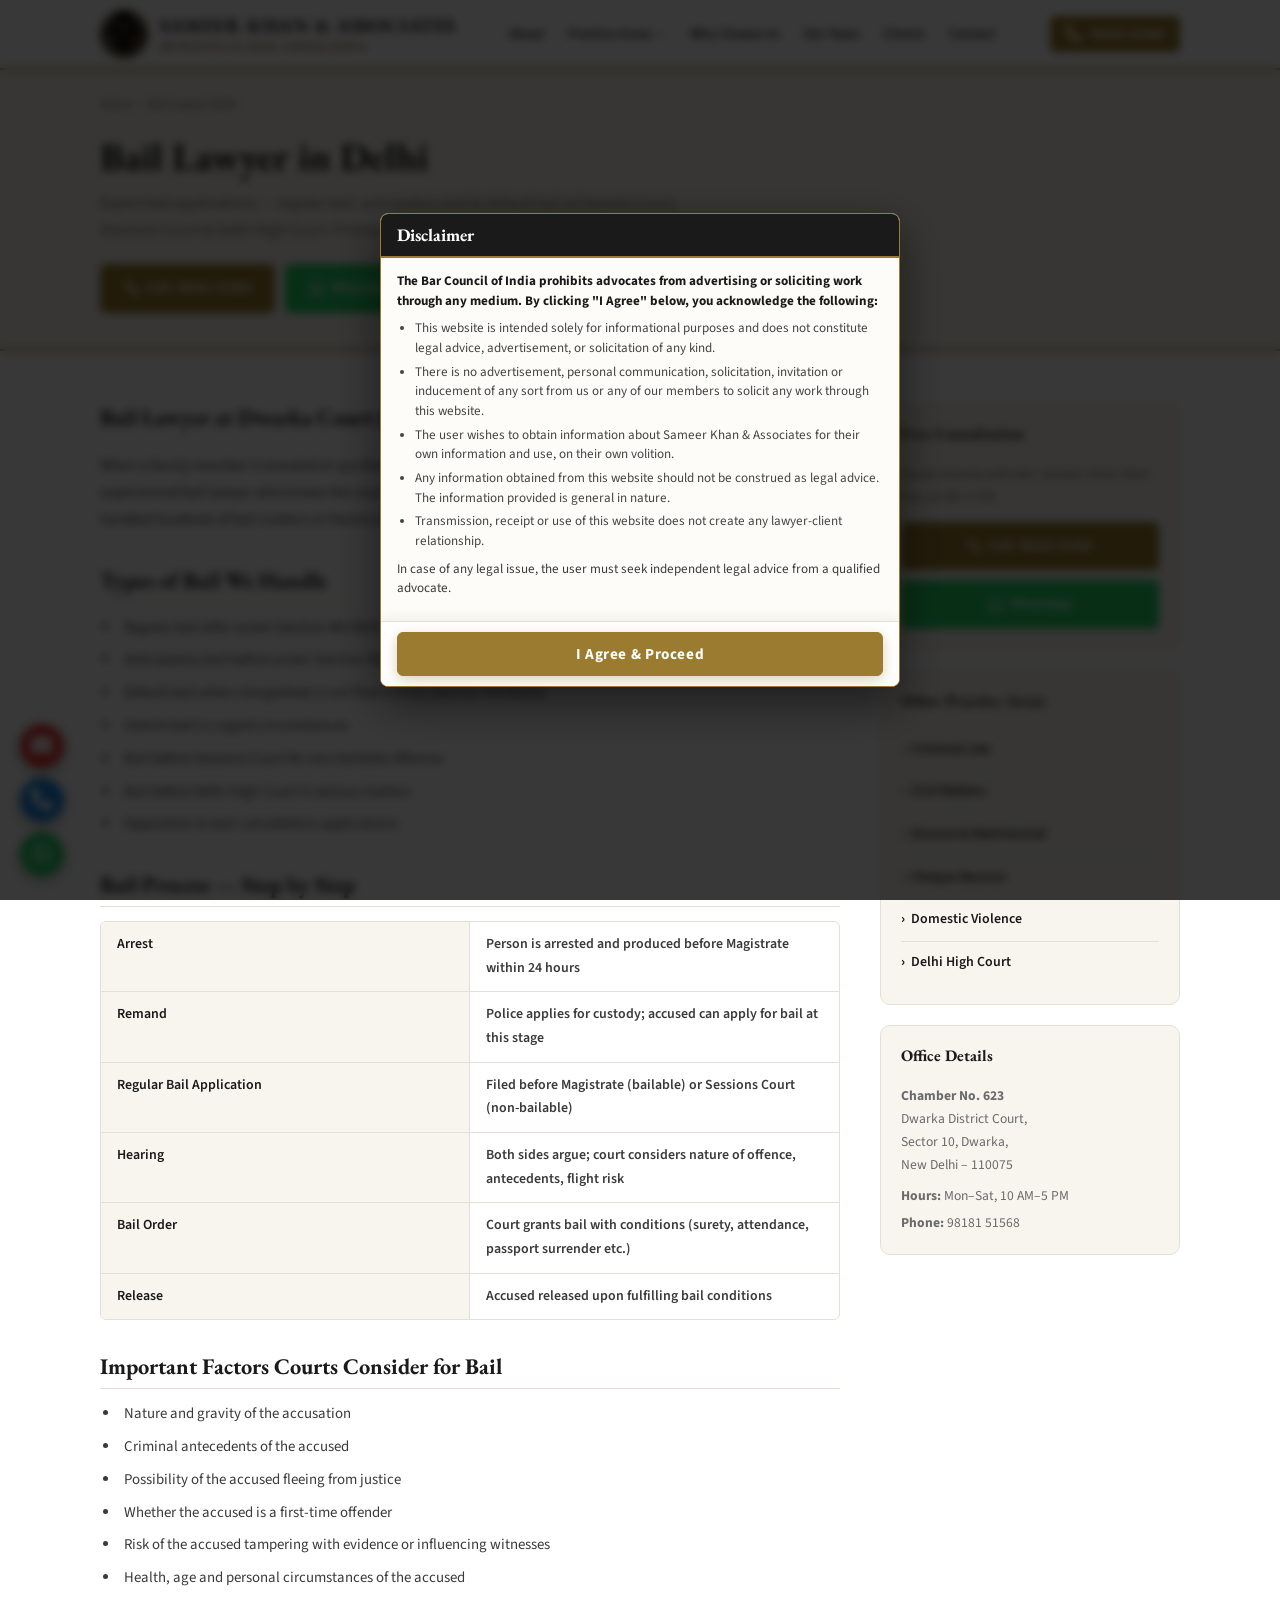
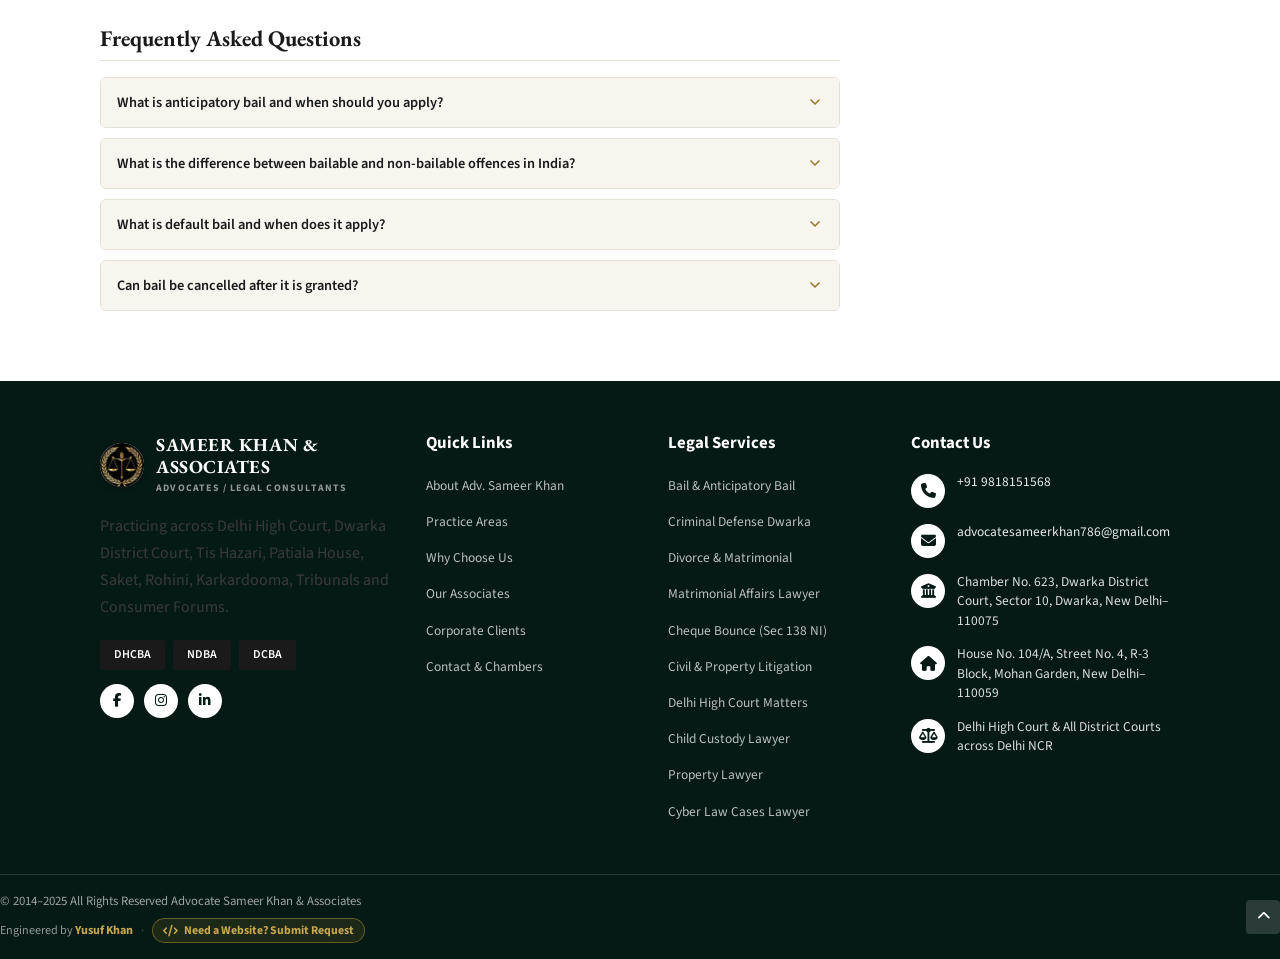
<file: bail-lawyer-delhi.html>
<!DOCTYPE html>
<html lang="en-IN">
<head>
  <meta charset="UTF-8" />
  <meta name="viewport" content="width=device-width, initial-scale=1.0" />

  <title>Bail Lawyer in Delhi | Anticipatory Bail &amp; Regular Bail | Sameer Khan</title>
  <meta name="description" content="Expert bail lawyer in Delhi. Regular bail, anticipatory bail &amp; default bail before Magistrate, Sessions Court &amp; Delhi High Court. Free consultation. Call: 98181 51568." />
  <meta name="keywords" content="bail lawyer Delhi, anticipatory bail advocate Delhi, bail lawyer Dwarka, regular bail application Delhi, bail advocate Dwarka court, default bail Delhi" />
  <meta name="author" content="Sameer Khan &amp; Associates" />
  <meta name="robots" content="index, follow" />
  <link rel="canonical" href="https://www.advocatesameerdelhi.in/bail-lawyer-delhi.html" />

  <meta name="geo.region"    content="IN-DL" />
  <meta name="geo.placename" content="Dwarka, New Delhi" />
  <meta name="geo.position"  content="28.5921;77.0460" />
  <meta name="ICBM"          content="28.5921, 77.0460" />

  <meta property="og:type"        content="website" />
  <meta property="og:title"       content="Bail Lawyer in Delhi | Anticipatory Bail &amp; Regular Bail | Sameer Khan" />
  <meta property="og:description" content="Expert bail lawyer in Delhi. Regular bail, anticipatory bail &amp; default bail. Dwarka Court &amp; Delhi High Court. Free consultation." />
  <meta property="og:url"         content="https://www.advocatesameerdelhi.in/bail-lawyer-delhi.html" />
  <meta property="og:image"       content="https://www.advocatesameerdelhi.in/images/og-image.jpg" />
  <meta property="og:locale"      content="en_IN" />

  <!-- LegalService Schema -->
  <script type="application/ld+json">
  {
    "@context": "https://schema.org",
    "@type": "LegalService",
    "name": "Sameer Khan & Associates — Bail Lawyer Delhi",
    "description": "Expert bail lawyer in Delhi handling regular bail, anticipatory bail and default bail applications before Magistrate, Sessions Court and Delhi High Court.",
    "url": "https://www.advocatesameerdelhi.in/bail-lawyer-delhi.html",
    "telephone": "+919818151568",
    "priceRange": "Free First Consultation",
    "address": {
      "@type": "PostalAddress",
      "streetAddress": "Chamber No. 623, Dwarka District Court, Sector 10",
      "addressLocality": "Dwarka",
      "addressRegion": "New Delhi",
      "postalCode": "110075",
      "addressCountry": "IN"
    },
    "openingHoursSpecification": [{
      "@type": "OpeningHoursSpecification",
      "dayOfWeek": ["Monday","Tuesday","Wednesday","Thursday","Friday","Saturday"],
      "opens": "10:00",
      "closes": "17:00"
    }],
    "hasOfferCatalog": {
      "@type": "OfferCatalog",
      "name": "Bail Services",
      "itemListElement": [
        { "@type": "Offer", "itemOffered": { "@type": "Service", "name": "Regular Bail" } },
        { "@type": "Offer", "itemOffered": { "@type": "Service", "name": "Anticipatory Bail" } },
        { "@type": "Offer", "itemOffered": { "@type": "Service", "name": "Default Bail" } }
      ]
    }
  }
  </script>

  <!-- FAQ Schema -->
  <script type="application/ld+json">
  {
    "@context": "https://schema.org",
    "@type": "FAQPage",
    "mainEntity": [
      {
        "@type": "Question",
        "name": "What is anticipatory bail and when should you apply?",
        "acceptedAnswer": {
          "@type": "Answer",
          "text": "Anticipatory bail under Section 482 BNSS (formerly Section 438 CrPC) protects a person from arrest when there is a reasonable apprehension of being arrested for a non-bailable offence. It should be applied for immediately upon receiving notice from police or when there is credible information about an impending arrest. Time is critical — contact a lawyer immediately."
        }
      },
      {
        "@type": "Question",
        "name": "What is the difference between bailable and non-bailable offences in India?",
        "acceptedAnswer": {
          "@type": "Answer",
          "text": "In a bailable offence, bail is a matter of right and the police or Magistrate must grant it. In a non-bailable offence, bail is not automatic — the accused must apply before a Sessions Court or High Court (for serious offences) and the court has discretion to grant or refuse bail based on multiple factors including flight risk, nature of offence, and criminal antecedents."
        }
      },
      {
        "@type": "Question",
        "name": "What is default bail and when does it apply?",
        "acceptedAnswer": {
          "@type": "Answer",
          "text": "Default bail (also called statutory bail) arises under Section 479 BNSS when police fails to file a chargesheet within the prescribed period — 60 days for offences punishable with less than 10 years imprisonment, and 90 days for offences punishable with 10 years or more. If the accused applies for bail at this stage, it must be granted."
        }
      },
      {
        "@type": "Question",
        "name": "Can bail be cancelled after it is granted?",
        "acceptedAnswer": {
          "@type": "Answer",
          "text": "Yes. Bail can be cancelled by the court that granted it or a higher court if the accused misuses the bail conditions, tampers with evidence, threatens witnesses, absconds, or is re-arrested in another case. Prosecution or complainant can apply for cancellation of bail."
        }
      }
    ]
  }
  </script>

  <!-- BreadcrumbList Schema -->
  <script type="application/ld+json">
  {
    "@context": "https://schema.org",
    "@type": "BreadcrumbList",
    "itemListElement": [
      { "@type": "ListItem", "position": 1, "name": "Home", "item": "https://www.advocatesameerdelhi.in/" },
      { "@type": "ListItem", "position": 2, "name": "Bail Lawyer Delhi", "item": "https://www.advocatesameerdelhi.in/bail-lawyer-delhi.html" }
    ]
  }
  </script>

  <link rel="preconnect" href="https://fonts.googleapis.com" />
  <link rel="preconnect" href="https://fonts.gstatic.com" crossorigin />
  <link href="https://fonts.googleapis.com/css2?family=EB+Garamond:ital,wght@0,400;0,600;0,700;1,400&family=Source+Sans+3:wght@400;600;700&display=swap" rel="stylesheet" />
  <link rel="stylesheet" href="css/style.css" />
  <link rel="stylesheet" href="css/page.css" />
  <link rel="stylesheet" href="https://cdnjs.cloudflare.com/ajax/libs/font-awesome/6.5.1/css/all.min.css" />
  <link rel="icon" type="image/svg+xml" href="images/favicon.svg" />
  <link rel="icon" type="image/png" href="images/favicon.png" sizes="32x32" />
</head>
<body>

<!-- ═══════════════════════════════════════════
  DISCLAIMER MODAL
═══════════════════════════════════════════ -->
<div id="disclaimer-overlay" role="dialog" aria-modal="true" aria-labelledby="disc-title">
  <div id="disclaimer-modal">
    <div class="disclaimer-header">
      <h3 id="disc-title">Disclaimer</h3>
    </div>
    <div class="disclaimer-body">
      <p><strong>The Bar Council of India prohibits advocates from advertising or soliciting work through any medium. By clicking "I Agree" below, you acknowledge the following:</strong></p>
      <ul>
        <li>This website is intended solely for informational purposes and does not constitute legal advice, advertisement, or solicitation of any kind.</li>
        <li>There is no advertisement, personal communication, solicitation, invitation or inducement of any sort from us or any of our members to solicit any work through this website.</li>
        <li>The user wishes to obtain information about Sameer Khan &amp; Associates for their own information and use, on their own volition.</li>
        <li>Any information obtained from this website should not be construed as legal advice. The information provided is general in nature.</li>
        <li>Transmission, receipt or use of this website does not create any lawyer-client relationship.</li>
      </ul>
      <p>In case of any legal issue, the user must seek independent legal advice from a qualified advocate.</p>
    </div>
    <div class="disclaimer-footer">
      <button id="disclaimer-agree" class="btn btn-primary">I Agree &amp; Proceed</button>
    </div>
  </div>
</div>

<!-- ═══════════════════════════════════════════
  NAVBAR
═══════════════════════════════════════════ -->
<nav id="navbar" role="navigation" aria-label="Main Navigation">
  <div class="container nav-inner">
    <a href="/" class="nav-logo" aria-label="Sameer Khan &amp; Associates Home">
      <img src="images/logo.webp" 
           alt="Sameer Khan &amp; Associates Logo" 
           class="nav-logo-img" 
           onerror="this.onerror=null; this.src='C:/Users/admin/.gemini/antigravity/brain/17e11128-5a31-4447-b972-c48929554249/.user_uploaded/media_1794162000348_013a5d42.webp';" />
      <div class="nav-logo-text">
        <span class="nav-logo-name">Sameer Khan &amp; Associates</span>
        <span class="nav-logo-sub">Advocates &amp; Legal Consultants</span>
      </div>
    </a>

    <div class="nav-links" role="menubar">
      <a href="index.html#about" role="menuitem">About</a>
      <div class="nav-dropdown">
        <a href="index.html#practice" class="nav-dropdown-toggle" role="menuitem">
          Practice Areas <svg width="10" height="10" viewBox="0 0 24 24" fill="none" stroke="currentColor" stroke-width="2.5"><polyline points="6 9 12 15 18 9"></polyline></svg>
        </a>
        <div class="nav-dropdown-menu">
          <a href="bail-lawyer-delhi.html">Bail &amp; Anticipatory Bail</a>
          <a href="criminal-lawyer-dwarka-delhi.html">Criminal Defense Dwarka</a>
          <a href="divorce-lawyer-dwarka-delhi.html">Divorce &amp; Matrimonial</a>
          <a href="domestic-violence-lawyer-delhi.html">Matrimonial Affairs (DV Act)</a>
          <a href="cheque-bounce-lawyer-dwarka.html">Cheque Bounce (Sec 138 NI)</a>
          <a href="civil-lawyer-delhi.html">Civil &amp; Property Litigation</a>
          <a href="delhi-high-court-advocate.html">Delhi High Court Matters</a>
        </div>
      </div>
      <a href="index.html#why-us" role="menuitem">Why Choose Us</a>
      <a href="index.html#team" role="menuitem">Our Team</a>
      <a href="index.html#clients" role="menuitem">Clients</a>
      <a href="index.html#contact" role="menuitem">Contact</a>
    </div>

    <div class="nav-actions">
      <a href="tel:+919818151568" class="nav-call" aria-label="Call Advocate Sameer Khan">
        <i class="fa-solid fa-phone" style="font-size:0.95rem; margin-right:4px;"></i>
        98181 51568
      </a>
    </div>

    <button class="hamburger" id="hamburger" aria-label="Open menu" aria-expanded="false">
      <span></span><span></span><span></span>
    </button>
  </div>

  <div class="mobile-nav" id="mobile-nav" role="menu">
    <a href="index.html#about" role="menuitem">About Adv. Sameer Khan</a>
    <div class="mobile-nav-practice-box">
      <span class="mobile-nav-practice-title">Practice Areas</span>
      <div class="mobile-nav-practice-grid">
        <a href="bail-lawyer-delhi.html" class="active-link">› Bail &amp; Anticipatory</a>
        <a href="criminal-lawyer-dwarka-delhi.html">› Criminal Defense</a>
        <a href="divorce-lawyer-dwarka-delhi.html">› Divorce &amp; Family</a>
        <a href="domestic-violence-lawyer-delhi.html">› Matrimonial Affairs</a>
        <a href="cheque-bounce-lawyer-dwarka.html">› Cheque Bounce</a>
        <a href="civil-lawyer-delhi.html">› Civil &amp; Property</a>
        <a href="delhi-high-court-advocate.html" class="span-2">› Delhi High Court (Writs/Appeals)</a>
      </div>
    </div>
    <a href="index.html#why-us" role="menuitem">Why Choose Us</a>
    <a href="index.html#team" role="menuitem">Our Team &amp; Associates</a>
    <a href="index.html#clients" role="menuitem">Corporate Clients</a>
    <a href="index.html#contact" role="menuitem">Consultation Locations</a>
  </div>
</nav>

<!-- ═══════════════════════════════════════════
  PAGE HERO
═══════════════════════════════════════════ -->
<section class="page-hero" style="padding-top:62px;">
  <div class="container page-hero-inner">
    <nav class="breadcrumb" aria-label="Breadcrumb">
      <a href="/">Home</a>
      <span aria-hidden="true">›</span>
      <span>Bail Lawyer Delhi</span>
    </nav>
    <h1>Bail Lawyer in Delhi</h1>
    <p>Expert bail applications — regular bail, anticipatory bail &amp; default bail at Dwarka Court, Sessions Court &amp; Delhi High Court. Prompt action. Free first consultation.</p>
    <div style="display:flex;flex-wrap:wrap;gap:10px;margin-top:20px;">
      <a href="tel:+919818151568" class="btn btn-primary">
        <svg width="15" height="15" viewBox="0 0 24 24" fill="none" stroke="currentColor" stroke-width="2.5" stroke-linecap="round" stroke-linejoin="round" aria-hidden="true"><path d="M22 16.92v3a2 2 0 0 1-2.18 2 19.79 19.79 0 0 1-8.63-3.07A19.5 19.5 0 0 1 4.69 12 19.79 19.79 0 0 1 1.61 3.45a2 2 0 0 1 1.99-2.18h3a2 2 0 0 1 2 1.72c.127.96.361 1.903.7 2.81a2 2 0 0 1-.45 2.11L7.91 8.1a16 16 0 0 0 6 6l.94-.94a2 2 0 0 1 2.11-.45c.907.339 1.85.573 2.81.7A2 2 0 0 1 22 16.92z"/></svg>
        Call: 98181 51568
      </a>
      <a href="https://wa.me/919818151568" target="_blank" rel="noopener" class="btn btn-wa">
        <svg width="15" height="15" viewBox="0 0 24 24" fill="currentColor" aria-hidden="true"><path d="M17.472 14.382c-.297-.149-1.758-.867-2.03-.967-.273-.099-.471-.148-.67.15-.197.297-.767.966-.94 1.164-.173.199-.347.223-.644.075-.297-.15-1.255-.463-2.39-1.475-.883-.788-1.48-1.761-1.653-2.059-.173-.297-.018-.458.13-.606.134-.133.298-.347.446-.52.149-.174.198-.298.298-.497.099-.198.05-.371-.025-.52-.075-.149-.669-1.612-.916-2.207-.242-.579-.487-.5-.669-.51-.173-.008-.371-.01-.57-.01-.198 0-.52.074-.792.372-.272.297-1.04 1.016-1.04 2.479 0 1.462 1.065 2.875 1.213 3.074.149.198 2.096 3.2 5.077 4.487.709.306 1.262.489 1.694.625.712.227 1.36.195 1.871.118.571-.085 1.758-.719 2.006-1.413.248-.694.248-1.289.173-1.413-.074-.124-.272-.198-.57-.347m-5.421 7.403h-.004a9.87 9.87 0 0 1-5.031-1.378l-.361-.214-3.741.982.998-3.648-.235-.374a9.86 9.86 0 0 1-1.51-5.26c.001-5.45 4.436-9.884 9.888-9.884 2.64 0 5.122 1.03 6.988 2.898a9.825 9.825 0 0 1 2.893 6.994c-.003 5.45-4.437 9.884-9.885 9.884m8.413-18.297A11.815 11.815 0 0 0 12.05 0C5.495 0 .16 5.335.157 11.892c0 2.096.547 4.142 1.588 5.945L.057 24l6.305-1.654a11.882 11.882 0 0 0 5.683 1.448h.005c6.554 0 11.89-5.335 11.893-11.893a11.821 11.821 0 0 0-3.48-8.413Z"/></svg>
        WhatsApp Us
      </a>
    </div>
  </div>
</section>

<!-- ═══════════════════════════════════════════
  MAIN CONTENT
═══════════════════════════════════════════ -->
<main class="page-main">
  <div class="container page-content-grid">

    <!-- ARTICLE -->
    <article class="page-article">

      <h2>Bail Lawyer at Dwarka Court &amp; Delhi High Court</h2>
      <p>When a family member is arrested or you fear imminent arrest, every hour matters. Securing bail quickly requires an experienced bail lawyer who knows the courts, the judges and the correct legal strategy. Adv. Sameer Khan has handled hundreds of bail matters at Dwarka District Court, Sessions Courts across Delhi and the Delhi High Court.</p>

      <h2>Types of Bail We Handle</h2>
      <ul class="page-bullets">
        <li>Regular bail after arrest (Section 483 BNSS / Section 437 CrPC)</li>
        <li>Anticipatory bail before arrest (Section 482 BNSS / Section 438 CrPC)</li>
        <li>Default bail when chargesheet is not filed in time (Section 479 BNSS)</li>
        <li>Interim bail in urgent circumstances</li>
        <li>Bail before Sessions Court for non-bailable offences</li>
        <li>Bail before Delhi High Court in serious matters</li>
        <li>Opposition to bail cancellation applications</li>
      </ul>

      <h2>Bail Process — Step by Step</h2>
      <div class="timeline-table" role="table" aria-label="Bail process step by step">
        <div class="tt-row" role="row">
          <div class="tt-step" role="cell">Arrest</div>
          <div class="tt-time" role="cell">Person is arrested and produced before Magistrate within 24 hours</div>
        </div>
        <div class="tt-row" role="row">
          <div class="tt-step" role="cell">Remand</div>
          <div class="tt-time" role="cell">Police applies for custody; accused can apply for bail at this stage</div>
        </div>
        <div class="tt-row" role="row">
          <div class="tt-step" role="cell">Regular Bail Application</div>
          <div class="tt-time" role="cell">Filed before Magistrate (bailable) or Sessions Court (non-bailable)</div>
        </div>
        <div class="tt-row" role="row">
          <div class="tt-step" role="cell">Hearing</div>
          <div class="tt-time" role="cell">Both sides argue; court considers nature of offence, antecedents, flight risk</div>
        </div>
        <div class="tt-row" role="row">
          <div class="tt-step" role="cell">Bail Order</div>
          <div class="tt-time" role="cell">Court grants bail with conditions (surety, attendance, passport surrender etc.)</div>
        </div>
        <div class="tt-row" role="row">
          <div class="tt-step" role="cell">Release</div>
          <div class="tt-time" role="cell">Accused released upon fulfilling bail conditions</div>
        </div>
      </div>

      <h2>Important Factors Courts Consider for Bail</h2>
      <ul class="page-bullets">
        <li>Nature and gravity of the accusation</li>
        <li>Criminal antecedents of the accused</li>
        <li>Possibility of the accused fleeing from justice</li>
        <li>Whether the accused is a first-time offender</li>
        <li>Risk of the accused tampering with evidence or influencing witnesses</li>
        <li>Health, age and personal circumstances of the accused</li>
      </ul>

      <!-- FAQ -->
      <h2>Frequently Asked Questions</h2>
      <div class="faq-list">

        <div class="faq-item">
          <button class="faq-q" aria-expanded="false">
            What is anticipatory bail and when should you apply?
            <svg class="faq-chevron" width="16" height="16" viewBox="0 0 24 24" fill="none" stroke="currentColor" stroke-width="2.5" stroke-linecap="round" stroke-linejoin="round" aria-hidden="true"><polyline points="6 9 12 15 18 9"/></svg>
          </button>
          <div class="faq-a">
            <p>Anticipatory bail under Section 482 BNSS (formerly Section 438 CrPC) protects a person from arrest when there is a reasonable apprehension of being arrested for a non-bailable offence. It should be applied for immediately upon receiving notice from police or when there is credible information about an impending arrest. Time is critical — contact a lawyer immediately.</p>
          </div>
        </div>

        <div class="faq-item">
          <button class="faq-q" aria-expanded="false">
            What is the difference between bailable and non-bailable offences in India?
            <svg class="faq-chevron" width="16" height="16" viewBox="0 0 24 24" fill="none" stroke="currentColor" stroke-width="2.5" stroke-linecap="round" stroke-linejoin="round" aria-hidden="true"><polyline points="6 9 12 15 18 9"/></svg>
          </button>
          <div class="faq-a">
            <p>In a bailable offence, bail is a matter of right and the police or Magistrate must grant it. In a non-bailable offence, bail is not automatic — the accused must apply before a Sessions Court or High Court (for serious offences) and the court has discretion to grant or refuse bail based on multiple factors including flight risk, nature of offence, and criminal antecedents.</p>
          </div>
        </div>

        <div class="faq-item">
          <button class="faq-q" aria-expanded="false">
            What is default bail and when does it apply?
            <svg class="faq-chevron" width="16" height="16" viewBox="0 0 24 24" fill="none" stroke="currentColor" stroke-width="2.5" stroke-linecap="round" stroke-linejoin="round" aria-hidden="true"><polyline points="6 9 12 15 18 9"/></svg>
          </button>
          <div class="faq-a">
            <p>Default bail (also called statutory bail) arises under Section 479 BNSS when police fails to file a chargesheet within the prescribed period — 60 days for offences punishable with less than 10 years imprisonment, and 90 days for offences punishable with 10 years or more. If the accused applies for bail at this stage, it must be granted.</p>
          </div>
        </div>

        <div class="faq-item">
          <button class="faq-q" aria-expanded="false">
            Can bail be cancelled after it is granted?
            <svg class="faq-chevron" width="16" height="16" viewBox="0 0 24 24" fill="none" stroke="currentColor" stroke-width="2.5" stroke-linecap="round" stroke-linejoin="round" aria-hidden="true"><polyline points="6 9 12 15 18 9"/></svg>
          </button>
          <div class="faq-a">
            <p>Yes. Bail can be cancelled by the court that granted it or a higher court if the accused misuses the bail conditions, tampers with evidence, threatens witnesses, absconds, or is re-arrested in another case. Prosecution or complainant can apply for cancellation of bail.</p>
          </div>
        </div>

      </div>
      <!-- end faq-list -->

    </article>
    <!-- end page-article -->

    <!-- SIDEBAR -->
    <aside class="page-sidebar">

      <div class="sidebar-box" style="margin-bottom:20px;">
        <h4>Free Consultation</h4>
        <p>Speak directly with Adv. Sameer Khan. Mon–Sat, 10 AM–5 PM.</p>
        <div style="display:flex;flex-direction:column;gap:10px;">
          <a href="tel:+919818151568" class="btn btn-primary" style="justify-content:center;">
            <svg width="14" height="14" viewBox="0 0 24 24" fill="none" stroke="currentColor" stroke-width="2.5" stroke-linecap="round" stroke-linejoin="round" aria-hidden="true"><path d="M22 16.92v3a2 2 0 0 1-2.18 2 19.79 19.79 0 0 1-8.63-3.07A19.5 19.5 0 0 1 4.69 12 19.79 19.79 0 0 1 1.61 3.45a2 2 0 0 1 1.99-2.18h3a2 2 0 0 1 2 1.72c.127.96.361 1.903.7 2.81a2 2 0 0 1-.45 2.11L7.91 8.1a16 16 0 0 0 6 6l.94-.94a2 2 0 0 1 2.11-.45c.907.339 1.85.573 2.81.7A2 2 0 0 1 22 16.92z"/></svg>
            Call: 98181 51568
          </a>
          <a href="https://wa.me/919818151568" target="_blank" rel="noopener" class="btn btn-wa" style="justify-content:center;">
            <svg width="14" height="14" viewBox="0 0 24 24" fill="currentColor" aria-hidden="true"><path d="M17.472 14.382c-.297-.149-1.758-.867-2.03-.967-.273-.099-.471-.148-.67.15-.197.297-.767.966-.94 1.164-.173.199-.347.223-.644.075-.297-.15-1.255-.463-2.39-1.475-.883-.788-1.48-1.761-1.653-2.059-.173-.297-.018-.458.13-.606.134-.133.298-.347.446-.52.149-.174.198-.298.298-.497.099-.198.05-.371-.025-.52-.075-.149-.669-1.612-.916-2.207-.242-.579-.487-.5-.669-.51-.173-.008-.371-.01-.57-.01-.198 0-.52.074-.792.372-.272.297-1.04 1.016-1.04 2.479 0 1.462 1.065 2.875 1.213 3.074.149.198 2.096 3.2 5.077 4.487.709.306 1.262.489 1.694.625.712.227 1.36.195 1.871.118.571-.085 1.758-.719 2.006-1.413.248-.694.248-1.289.173-1.413-.074-.124-.272-.198-.57-.347m-5.421 7.403h-.004a9.87 9.87 0 0 1-5.031-1.378l-.361-.214-3.741.982.998-3.648-.235-.374a9.86 9.86 0 0 1-1.51-5.26c.001-5.45 4.436-9.884 9.888-9.884 2.64 0 5.122 1.03 6.988 2.898a9.825 9.825 0 0 1 2.893 6.994c-.003 5.45-4.437 9.884-9.885 9.884m8.413-18.297A11.815 11.815 0 0 0 12.05 0C5.495 0 .16 5.335.157 11.892c0 2.096.547 4.142 1.588 5.945L.057 24l6.305-1.654a11.882 11.882 0 0 0 5.683 1.448h.005c6.554 0 11.89-5.335 11.893-11.893a11.821 11.821 0 0 0-3.48-8.413Z"/></svg>
            WhatsApp
          </a>
        </div>
      </div>

      <div class="sidebar-box" style="margin-bottom:20px;">
        <h4>Other Practice Areas</h4>
        <ul class="sidebar-links">
          <li><a href="criminal-lawyer-dwarka-delhi.html">Criminal Law</a></li>
          <li><a href="civil-lawyer-delhi.html">Civil Matters</a></li>
          <li><a href="divorce-lawyer-dwarka-delhi.html">Divorce &amp; Matrimonial</a></li>
          <li><a href="cheque-bounce-lawyer-dwarka.html">Cheque Bounce</a></li>
          <li><a href="domestic-violence-lawyer-delhi.html">Domestic Violence</a></li>
          <li><a href="delhi-high-court-advocate.html">Delhi High Court</a></li>
        </ul>
      </div>

      <div class="sidebar-box">
        <h4>Office Details</h4>
        <p style="margin-bottom:8px;">
          <strong>Chamber No. 623</strong><br />
          Dwarka District Court,<br />
          Sector 10, Dwarka,<br />
          New Delhi – 110075
        </p>
        <p style="margin-bottom:4px;"><strong>Hours:</strong> Mon–Sat, 10 AM–5 PM</p>
        <p style="margin:0;"><strong>Phone:</strong> <a href="tel:+919818151568" style="color:var(--crimson);">98181 51568</a></p>
      </div>

    </aside>
    <!-- end page-sidebar -->

  </div>
</main>

<!-- ═══════════════════════════════════════════
  FOOTER
═══════════════════════════════════════════ -->
<footer id="footer">
  <div class="footer-sg-wrap">
    <div class="container footer-sg-grid">
      <!-- Col 1: Brand -->
      <div class="footer-sg-brand">
        <a href="/" class="nav-logo" aria-label="Sameer Khan &amp; Associates Home">
          <img src="images/logo.webp" 
               alt="Sameer Khan &amp; Associates Logo" 
               class="nav-logo-img" 
               onerror="this.onerror=null; this.src='C:/Users/admin/.gemini/antigravity/brain/17e11128-5a31-4447-b972-c48929554249/.user_uploaded/media_1794162000348_013a5d42.webp';" />
          <div>
            <span class="nav-logo-name">SAMEER KHAN &amp; ASSOCIATES</span>
            <span class="nav-logo-sub">ADVOCATES / LEGAL CONSULTANTS</span>
          </div>
        </a>
        <p class="footer-brand-desc">Practicing across Delhi High Court, Dwarka District Court, Tis Hazari, Patiala House, Saket, Rohini, Karkardooma, Tribunals and Consumer Forums.</p>
        <div class="memberships">
          <span class="mem-tag">DHCBA</span>
          <span class="mem-tag">NDBA</span>
          <span class="mem-tag">DCBA</span>
        </div>
        <div class="footer-social-circles" style="margin-top: 14px;">
          <a href="https://www.facebook.com/Sameerkhan28nov" target="_blank" rel="noopener" class="social-circle-btn" aria-label="Facebook"><i class="fa-brands fa-facebook-f"></i></a>
          <a href="https://www.instagram.com/advocatesameerkhan786/" target="_blank" rel="noopener" class="social-circle-btn" aria-label="Instagram"><i class="fa-brands fa-instagram"></i></a>
          <a href="https://www.linkedin.com/in/advocate-sameer-khan-7046b826/" target="_blank" rel="noopener" class="social-circle-btn" aria-label="LinkedIn"><i class="fa-brands fa-linkedin-in"></i></a>
        </div>
      </div>
      <!-- Col 2: Quick Links -->
      <div>
        <h4 class="footer-col-title">Quick Links</h4>
        <ul class="footer-links-list">
          <li><a href="index.html#about">About Adv. Sameer Khan</a></li>
          <li><a href="index.html#practice">Practice Areas</a></li>
          <li><a href="index.html#why-us">Why Choose Us</a></li>
          <li><a href="index.html#team">Our Associates</a></li>
          <li><a href="index.html#clients">Corporate Clients</a></li>
          <li><a href="index.html#contact">Contact &amp; Chambers</a></li>
        </ul>
      </div>
      <!-- Col 3: Legal Services -->
      <div>
        <h4 class="footer-col-title">Legal Services</h4>
        <ul class="footer-links-list">
          <li><a href="bail-lawyer-delhi.html">Bail &amp; Anticipatory Bail</a></li>
          <li><a href="criminal-lawyer-dwarka-delhi.html">Criminal Defense Dwarka</a></li>
          <li><a href="divorce-lawyer-dwarka-delhi.html">Divorce &amp; Matrimonial</a></li>
          <li><a href="domestic-violence-lawyer-delhi.html">Matrimonial Affairs Lawyer</a></li>
          <li><a href="cheque-bounce-lawyer-dwarka.html">Cheque Bounce (Sec 138 NI)</a></li>
          <li><a href="civil-lawyer-delhi.html">Civil &amp; Property Litigation</a></li>
          <li><a href="delhi-high-court-advocate.html">Delhi High Court Matters</a></li>
          <li><a href="divorce-lawyer-dwarka-delhi.html">Child Custody Lawyer</a></li>
          <li><a href="civil-lawyer-delhi.html">Property Lawyer</a></li>
          <li><a href="criminal-lawyer-dwarka-delhi.html">Cyber Law Cases Lawyer</a></li>
        </ul>
      </div>
      <!-- Col 4: Contact Us -->
      <div>
        <h4 class="footer-col-title">Contact Us</h4>
        <div class="footer-contact-row">
          <div class="footer-contact-circle"><i class="fa-solid fa-phone"></i></div>
          <div class="footer-contact-info"><a href="tel:+919818151568">+91 9818151568</a></div>
        </div>
        <div class="footer-contact-row">
          <div class="footer-contact-circle"><i class="fa-solid fa-envelope"></i></div>
          <div class="footer-contact-info"><a href="mailto:advocatesameerkhan786@gmail.com">advocatesameerkhan786@gmail.com</a></div>
        </div>
        <div class="footer-contact-row">
          <div class="footer-contact-circle"><i class="fa-solid fa-building-columns"></i></div>
          <div class="footer-contact-info">Chamber No. 623, Dwarka District Court, Sector 10, Dwarka, New Delhi– 110075</div>
        </div>
        <div class="footer-contact-row">
          <div class="footer-contact-circle"><i class="fa-solid fa-house"></i></div>
          <div class="footer-contact-info">House No. 104/A, Street No. 4, R-3 Block, Mohan Garden, New Delhi– 110059</div>
        </div>
        <div class="footer-contact-row">
          <div class="footer-contact-circle"><i class="fa-solid fa-scale-balanced"></i></div>
          <div class="footer-contact-info">Delhi High Court &amp; All District Courts across Delhi NCR</div>
        </div>
      </div>
    </div>
    <!-- Bottom Bar -->
    <div class="footer-sg-bottom">
      <div class="footer-bottom-left">
        <p>&copy; 2014–2025 All Rights Reserved Advocate Sameer Khan &amp; Associates</p>
        <div class="dev-credits-row">
          <span>Engineered by <strong>Yusuf Khan</strong></span>
          <span class="dev-credits-sep">·</span>
          <button type="button" id="open-dev-modal-btn" class="dev-hire-btn">
            <i class="fa-solid fa-code"></i> Need a Website? Submit Request
          </button>
        </div>
      </div>
      <button class="footer-scroll-top-btn" onclick="window.scrollTo({top:0,behavior:'smooth'});" aria-label="Scroll to top">
        <i class="fa-solid fa-chevron-up"></i>
      </button>
    </div>
  </div>
</footer>

<!-- ═══════════════════════════════════════════
  DEVELOPER WEBSITE REQUEST MODAL (TO: mohammad.yusufkhan12345@gmail.com)
═══════════════════════════════════════════ -->
<div id="dev-modal-overlay" class="dev-modal-overlay" role="dialog" aria-modal="true" aria-labelledby="dev-modal-title" style="display:none;">
  <div class="dev-modal-card">
    <button type="button" class="dev-modal-close" id="dev-modal-close-btn" aria-label="Close modal">&times;</button>
    
    <div class="dev-modal-header">
      <div class="dev-badge"><i class="fa-solid fa-laptop-code"></i> Web Design &amp; Development</div>
      <h3 id="dev-modal-title">Need a High-Performance Website?</h3>
      <p class="dev-modal-sub">
        Looking for a fast, modern, and SEO-optimized website for your firm or business? Submit your requirements below — direct query to <strong>Yusuf Khan</strong> at <strong>mohammad.yusufkhan12345@gmail.com</strong>.
      </p>
    </div>

    <form id="dev-request-form" class="dev-form">
      <input type="hidden" name="access_key" value="80cdf4a8-5394-421c-99f2-680f017ef033" />
      <input type="hidden" name="from_name" value="Website Dev Lead" />
      <input type="hidden" name="to" value="mohammad.yusufkhan12345@gmail.com" />
      <input type="hidden" name="subject" value="New Website Development Project Inquiry - Yusuf Khan" />

      <div class="dev-form-grid">
        <div class="dev-form-group">
          <label for="dev-name">Your Full Name / Firm *</label>
          <input type="text" id="dev-name" name="name" placeholder="e.g. Rahul Sharma" required />
        </div>

        <div class="dev-form-group">
          <label for="dev-phone">WhatsApp / Phone Number *</label>
          <input type="tel" id="dev-phone" name="phone" placeholder="e.g. +91 98765 43210" required />
        </div>

        <div class="dev-form-group">
          <label for="dev-email">Your Email Address *</label>
          <input type="email" id="dev-email" name="email" placeholder="e.g. rahul@example.com" required />
        </div>

        <div class="dev-form-group">
          <label for="dev-type">Website Type *</label>
          <select id="dev-type" name="project_type">
            <option value="Law Firm / Legal Practice Website">Law Firm / Legal Practice Website</option>
            <option value="Corporate / Company Website">Corporate / Company Website</option>
            <option value="Doctor / Healthcare / Clinic">Doctor / Healthcare / Clinic</option>
            <option value="E-Commerce / Online Store">E-Commerce / Online Store</option>
            <option value="Personal Portfolio / Branding">Personal Portfolio / Branding</option>
            <option value="Custom Web Application / Portal">Custom Web Application / Portal</option>
            <option value="Other Custom Project">Other Custom Project</option>
          </select>
        </div>
      </div>

      <div class="dev-form-group">
        <label for="dev-timeline">Expected Timeline &amp; Budget</label>
        <select id="dev-timeline" name="timeline_budget">
          <option value="Urgent (Ready in 1–2 Weeks)">Urgent (Ready in 1–2 Weeks)</option>
          <option value="Standard (Ready in 2–4 Weeks)" selected>Standard (Ready in 2–4 Weeks)</option>
          <option value="Flexible Timeline">Flexible Timeline / Discuss on Call</option>
        </select>
      </div>

      <div class="dev-form-group">
        <label for="dev-message">Project Requirements &amp; Reference Websites *</label>
        <textarea id="dev-message" name="message" rows="3" placeholder="Describe your website goals, number of pages, must-have features (such as WhatsApp chat, contact forms, Google SEO ranking), or reference websites..." required></textarea>
      </div>

      <button type="submit" class="btn btn-primary dev-submit-btn" id="dev-submit-btn">
        <i class="fa-solid fa-paper-plane" style="margin-right:6px;"></i> Send Website Requirements
      </button>

      <div id="dev-form-success" class="dev-form-alert dev-success" style="display:none;">
        <i class="fa-solid fa-circle-check"></i> Thank you! Your website requirements have been sent to <strong>mohammad.yusufkhan12345@gmail.com</strong>. We will get in touch on WhatsApp or Email shortly.
      </div>
      <div id="dev-form-error" class="dev-form-alert dev-error" style="display:none;">
        <i class="fa-solid fa-circle-exclamation"></i> Network issue. You can directly email your requirements to <a href="mailto:mohammad.yusufkhan12345@gmail.com" style="text-decoration:underline;">mohammad.yusufkhan12345@gmail.com</a>.
      </div>

      <div class="dev-direct-contact">
        <span>Direct Contact: <a href="mailto:mohammad.yusufkhan12345@gmail.com"><i class="fa-solid fa-envelope"></i> mohammad.yusufkhan12345@gmail.com</a></span>
      </div>
    </form>
  </div>
</div>

<!-- ═══════════════════════════════════════════
  MOBILE BOTTOM QUICK ACTION BAR (MOBILE-FIRST)
═══════════════════════════════════════════ -->
<div id="mobile-bottom-bar" class="mobile-bottom-bar" role="navigation" aria-label="Mobile quick contact">
  <a href="tel:+919818151568" class="mbb-btn mbb-call" aria-label="Call Advocate Sameer Khan">
    <i class="fa-solid fa-phone"></i>
    <span>Call Now</span>
  </a>
  <a href="https://wa.me/919818151568?text=Hello%20Advocate%20Sameer%20Khan,%20I%20need%20urgent%20legal%20counsel%20on%20Bail." target="_blank" rel="noopener" class="mbb-btn mbb-wa" aria-label="WhatsApp">
    <i class="fa-brands fa-whatsapp"></i>
    <span>WhatsApp</span>
  </a>
  <a href="https://maps.app.goo.gl/GX9hrXfP2LsReX37A" target="_blank" rel="noopener" class="mbb-btn mbb-chamber" aria-label="Chamber 623 on Google Maps">
    <i class="fa-solid fa-location-dot"></i>
    <span>Chamber 623</span>
  </a>
</div>

<!-- ═══════════════════════════════════════════
  FLOATING BUTTONS
═══════════════════════════════════════════ -->
<div class="float-actions-left" aria-label="Quick contact buttons">
  <a href="mailto:advocatesameerkhan786@gmail.com" class="float-circle-btn btn-email" aria-label="Send Email">
    <i class="fa-solid fa-envelope"></i>
  </a>
  <a href="tel:+919818151568" class="float-circle-btn btn-call" aria-label="Call Advocate Sameer Khan">
    <i class="fa-solid fa-phone"></i>
  </a>
  <a href="https://wa.me/919818151568" target="_blank" rel="noopener" class="float-circle-btn btn-wa" aria-label="Chat on WhatsApp">
    <i class="fa-brands fa-whatsapp"></i>
  </a>
</div>

<!-- ═══════════════════════════════════════════
  SCRIPTS
═══════════════════════════════════════════ -->
<script src="js/main.js"></script>
<script>
  // FAQ Accordion
  document.querySelectorAll('.faq-q').forEach(function(btn) {
    btn.addEventListener('click', function() {
      var item = this.closest('.faq-item');
      var isOpen = item.classList.contains('open');
      document.querySelectorAll('.faq-item').forEach(function(el) {
        el.classList.remove('open');
        el.querySelector('.faq-q').setAttribute('aria-expanded', 'false');
      });
      if (!isOpen) {
        item.classList.add('open');
        this.setAttribute('aria-expanded', 'true');
      }
    });
  });
</script>

</body>
</html>
</file>
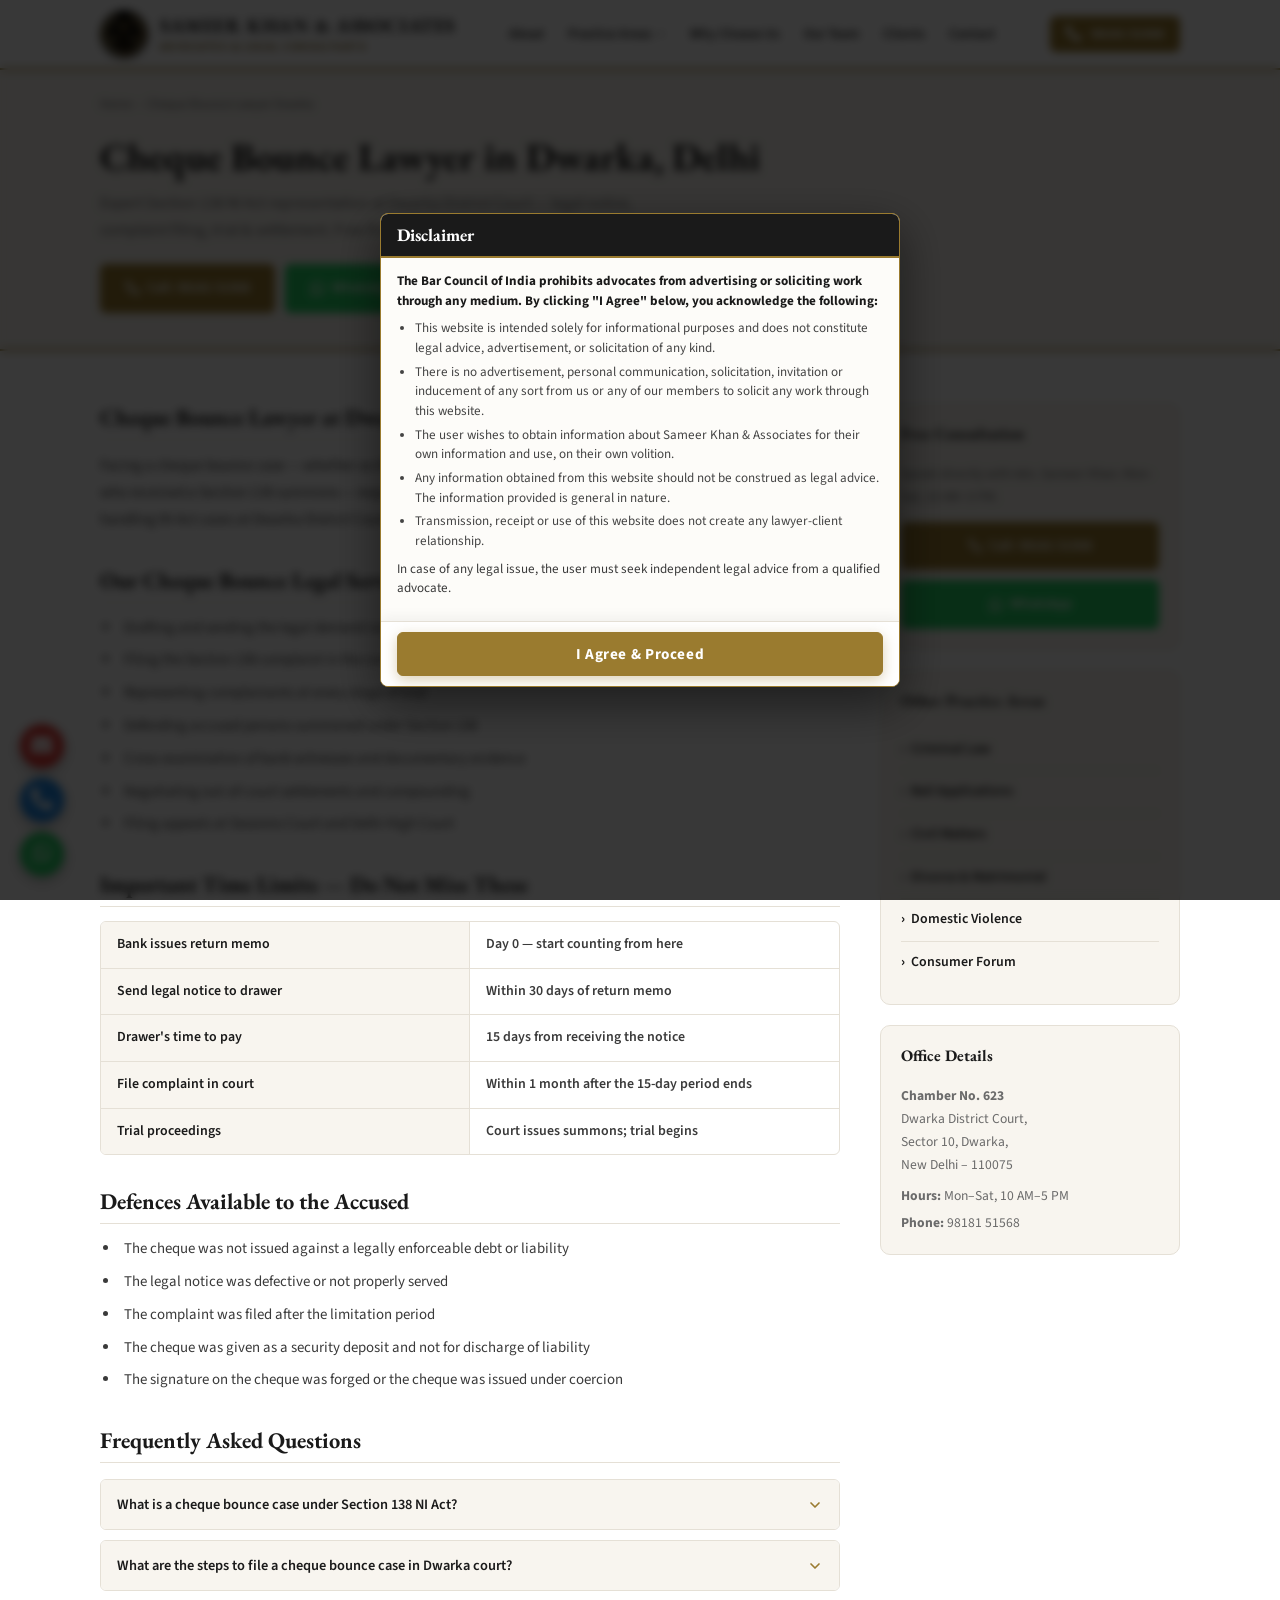
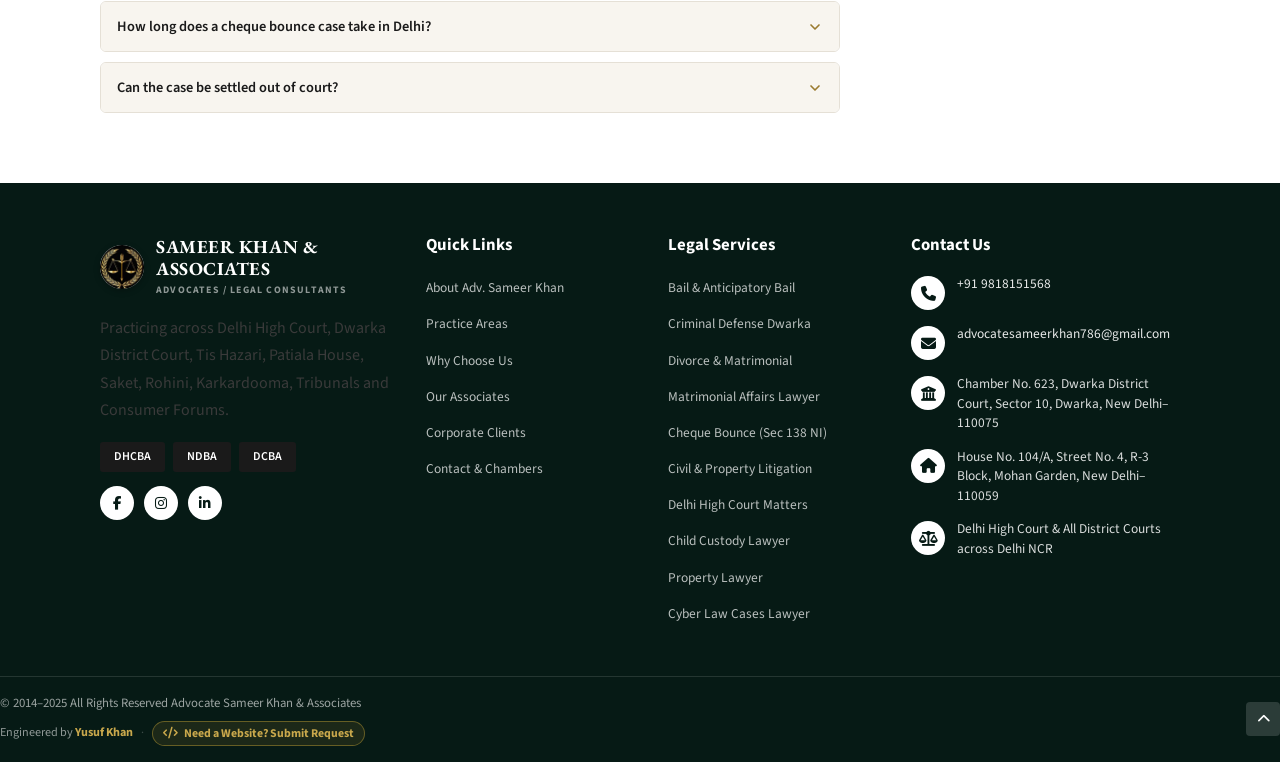
<file: cheque-bounce-lawyer-dwarka.html>
<!DOCTYPE html>
<html lang="en-IN">
<head>
  <meta charset="UTF-8" />
  <meta name="viewport" content="width=device-width, initial-scale=1.0" />

  <title>Cheque Bounce Lawyer in Dwarka Delhi | Section 138 NI Act | Sameer Khan</title>
  <meta name="description" content="Expert cheque bounce lawyer at Dwarka District Court, Delhi. Section 138 NI Act — legal notice, complaint filing &amp; full trial. Free consultation. Call: 98181 51568." />
  <meta name="keywords" content="cheque bounce lawyer Dwarka, Section 138 NI Act advocate Delhi, cheque dishonour lawyer Dwarka court, NI Act case lawyer Delhi, cheque bounce case Delhi" />
  <meta name="author" content="Sameer Khan &amp; Associates" />
  <meta name="robots" content="index, follow" />
  <link rel="canonical" href="https://www.advocatesameerdelhi.in/cheque-bounce-lawyer-dwarka.html" />

  <meta name="geo.region"    content="IN-DL" />
  <meta name="geo.placename" content="Dwarka, New Delhi" />
  <meta name="geo.position"  content="28.5921;77.0460" />
  <meta name="ICBM"          content="28.5921, 77.0460" />

  <meta property="og:type"        content="website" />
  <meta property="og:title"       content="Cheque Bounce Lawyer in Dwarka Delhi | Section 138 NI Act | Sameer Khan" />
  <meta property="og:description" content="Expert cheque bounce lawyer at Dwarka District Court. Section 138 NI Act — legal notice, complaint filing &amp; full trial. Free consultation." />
  <meta property="og:url"         content="https://www.advocatesameerdelhi.in/cheque-bounce-lawyer-dwarka.html" />
  <meta property="og:image"       content="https://www.advocatesameerdelhi.in/images/og-image.jpg" />
  <meta property="og:locale"      content="en_IN" />

  <!-- LegalService Schema -->
  <script type="application/ld+json">
  {
    "@context": "https://schema.org",
    "@type": "LegalService",
    "name": "Sameer Khan & Associates — Cheque Bounce Lawyer Dwarka",
    "description": "Expert cheque bounce legal services under Section 138 NI Act at Dwarka District Court, Delhi. Legal notice, complaint filing, trial representation and appeals.",
    "url": "https://www.advocatesameerdelhi.in/cheque-bounce-lawyer-dwarka.html",
    "telephone": "+919818151568",
    "priceRange": "Free First Consultation",
    "address": {
      "@type": "PostalAddress",
      "streetAddress": "Chamber No. 623, Dwarka District Court, Sector 10",
      "addressLocality": "Dwarka",
      "addressRegion": "New Delhi",
      "postalCode": "110075",
      "addressCountry": "IN"
    },
    "openingHoursSpecification": [{
      "@type": "OpeningHoursSpecification",
      "dayOfWeek": ["Monday","Tuesday","Wednesday","Thursday","Friday","Saturday"],
      "opens": "10:00",
      "closes": "17:00"
    }],
    "hasOfferCatalog": {
      "@type": "OfferCatalog",
      "name": "Cheque Bounce Services",
      "itemListElement": [
        { "@type": "Offer", "itemOffered": { "@type": "Service", "name": "Section 138 NI Act Cases" } },
        { "@type": "Offer", "itemOffered": { "@type": "Service", "name": "Cheque Bounce Legal Notice" } },
        { "@type": "Offer", "itemOffered": { "@type": "Service", "name": "Cheque Bounce Trial Representation" } }
      ]
    }
  }
  </script>

  <!-- FAQ Schema -->
  <script type="application/ld+json">
  {
    "@context": "https://schema.org",
    "@type": "FAQPage",
    "mainEntity": [
      {
        "@type": "Question",
        "name": "What is a cheque bounce case under Section 138 NI Act?",
        "acceptedAnswer": {
          "@type": "Answer",
          "text": "When a cheque is returned unpaid by a bank — most commonly for insufficient funds — the payee can file a criminal complaint under Section 138 of the Negotiable Instruments Act, 1881. The drawer can face imprisonment up to 2 years, a fine up to twice the cheque amount, or both."
        }
      },
      {
        "@type": "Question",
        "name": "What are the steps to file a cheque bounce case in Dwarka court?",
        "acceptedAnswer": {
          "@type": "Answer",
          "text": "Step 1 — Receive the bank return memo. Step 2 — Send a legal demand notice within 30 days of receiving the memo. Step 3 — If payment is not made within 15 days of the notice, file a complaint before the Judicial Magistrate within 1 month. An advocate handles all these steps on your behalf."
        }
      },
      {
        "@type": "Question",
        "name": "How long does a cheque bounce case take in Delhi?",
        "acceptedAnswer": {
          "@type": "Answer",
          "text": "A Section 138 NI Act case in Delhi courts typically takes 1–3 years depending on court workload and complexity. Dwarka District Court has dedicated Magistrate courts for NI Act cases which aid faster disposal."
        }
      },
      {
        "@type": "Question",
        "name": "Can the case be settled out of court?",
        "acceptedAnswer": {
          "@type": "Answer",
          "text": "Yes. Section 138 cases can be compounded (settled) at any stage, even after conviction. If the drawer pays the cheque amount with agreed compensation, the complainant can withdraw the case. Courts actively encourage such settlements."
        }
      }
    ]
  }
  </script>

  <!-- BreadcrumbList Schema -->
  <script type="application/ld+json">
  {
    "@context": "https://schema.org",
    "@type": "BreadcrumbList",
    "itemListElement": [
      { "@type": "ListItem", "position": 1, "name": "Home", "item": "https://www.advocatesameerdelhi.in/" },
      { "@type": "ListItem", "position": 2, "name": "Cheque Bounce Lawyer Dwarka", "item": "https://www.advocatesameerdelhi.in/cheque-bounce-lawyer-dwarka.html" }
    ]
  }
  </script>

  <link rel="preconnect" href="https://fonts.googleapis.com" />
  <link rel="preconnect" href="https://fonts.gstatic.com" crossorigin />
  <link href="https://fonts.googleapis.com/css2?family=EB+Garamond:ital,wght@0,400;0,600;0,700;1,400&family=Source+Sans+3:wght@400;600;700&display=swap" rel="stylesheet" />
  <link rel="stylesheet" href="css/style.css" />
  <link rel="stylesheet" href="css/page.css" />
  <link rel="stylesheet" href="https://cdnjs.cloudflare.com/ajax/libs/font-awesome/6.5.1/css/all.min.css" />
  <link rel="icon" type="image/svg+xml" href="images/favicon.svg" />
  <link rel="icon" type="image/png" href="images/favicon.png" sizes="32x32" />
</head>
<body>

<!-- ═══════════════════════════════════════════
  DISCLAIMER MODAL
═══════════════════════════════════════════ -->
<div id="disclaimer-overlay" role="dialog" aria-modal="true" aria-labelledby="disc-title">
  <div id="disclaimer-modal">
    <div class="disclaimer-header">
      <h3 id="disc-title">Disclaimer</h3>
    </div>
    <div class="disclaimer-body">
      <p><strong>The Bar Council of India prohibits advocates from advertising or soliciting work through any medium. By clicking "I Agree" below, you acknowledge the following:</strong></p>
      <ul>
        <li>This website is intended solely for informational purposes and does not constitute legal advice, advertisement, or solicitation of any kind.</li>
        <li>There is no advertisement, personal communication, solicitation, invitation or inducement of any sort from us or any of our members to solicit any work through this website.</li>
        <li>The user wishes to obtain information about Sameer Khan &amp; Associates for their own information and use, on their own volition.</li>
        <li>Any information obtained from this website should not be construed as legal advice. The information provided is general in nature.</li>
        <li>Transmission, receipt or use of this website does not create any lawyer-client relationship.</li>
      </ul>
      <p>In case of any legal issue, the user must seek independent legal advice from a qualified advocate.</p>
    </div>
    <div class="disclaimer-footer">
      <button id="disclaimer-agree" class="btn btn-primary">I Agree &amp; Proceed</button>
    </div>
  </div>
</div>

<!-- ═══════════════════════════════════════════
  NAVBAR
═══════════════════════════════════════════ -->
<nav id="navbar" role="navigation" aria-label="Main Navigation">
  <div class="container nav-inner">
    <a href="/" class="nav-logo" aria-label="Sameer Khan &amp; Associates Home">
      <img src="images/logo.webp" 
           alt="Sameer Khan &amp; Associates Logo" 
           class="nav-logo-img" 
           onerror="this.onerror=null; this.src='C:/Users/admin/.gemini/antigravity/brain/17e11128-5a31-4447-b972-c48929554249/.user_uploaded/media_1794162000348_013a5d42.webp';" />
      <div class="nav-logo-text">
        <span class="nav-logo-name">Sameer Khan &amp; Associates</span>
        <span class="nav-logo-sub">Advocates &amp; Legal Consultants</span>
      </div>
    </a>

    <div class="nav-links" role="menubar">
      <a href="index.html#about" role="menuitem">About</a>
      <div class="nav-dropdown">
        <a href="index.html#practice" class="nav-dropdown-toggle" role="menuitem">
          Practice Areas <svg width="10" height="10" viewBox="0 0 24 24" fill="none" stroke="currentColor" stroke-width="2.5"><polyline points="6 9 12 15 18 9"></polyline></svg>
        </a>
        <div class="nav-dropdown-menu">
          <a href="bail-lawyer-delhi.html">Bail &amp; Anticipatory Bail</a>
          <a href="criminal-lawyer-dwarka-delhi.html">Criminal Defense Dwarka</a>
          <a href="divorce-lawyer-dwarka-delhi.html">Divorce &amp; Matrimonial</a>
          <a href="domestic-violence-lawyer-delhi.html">Matrimonial Affairs (DV Act)</a>
          <a href="cheque-bounce-lawyer-dwarka.html">Cheque Bounce (Sec 138 NI)</a>
          <a href="civil-lawyer-delhi.html">Civil &amp; Property Litigation</a>
          <a href="delhi-high-court-advocate.html">Delhi High Court Matters</a>
        </div>
      </div>
      <a href="index.html#why-us" role="menuitem">Why Choose Us</a>
      <a href="index.html#team" role="menuitem">Our Team</a>
      <a href="index.html#clients" role="menuitem">Clients</a>
      <a href="index.html#contact" role="menuitem">Contact</a>
    </div>

    <div class="nav-actions">
      <a href="tel:+919818151568" class="nav-call" aria-label="Call Advocate Sameer Khan">
        <i class="fa-solid fa-phone" style="font-size:0.95rem; margin-right:4px;"></i>
        98181 51568
      </a>
    </div>

    <button class="hamburger" id="hamburger" aria-label="Open menu" aria-expanded="false">
      <span></span><span></span><span></span>
    </button>
  </div>

  <div class="mobile-nav" id="mobile-nav" role="menu">
    <a href="index.html#about" role="menuitem">About Adv. Sameer Khan</a>
    <div class="mobile-nav-practice-box">
      <span class="mobile-nav-practice-title">Practice Areas</span>
      <div class="mobile-nav-practice-grid">
        <a href="bail-lawyer-delhi.html">› Bail &amp; Anticipatory</a>
        <a href="criminal-lawyer-dwarka-delhi.html">› Criminal Defense</a>
        <a href="divorce-lawyer-dwarka-delhi.html">› Divorce &amp; Family</a>
        <a href="domestic-violence-lawyer-delhi.html">› Matrimonial Affairs</a>
        <a href="cheque-bounce-lawyer-dwarka.html" class="active-link">› Cheque Bounce</a>
        <a href="civil-lawyer-delhi.html">› Civil &amp; Property</a>
        <a href="delhi-high-court-advocate.html" class="span-2">› Delhi High Court (Writs/Appeals)</a>
      </div>
    </div>
    <a href="index.html#why-us" role="menuitem">Why Choose Us</a>
    <a href="index.html#team" role="menuitem">Our Team &amp; Associates</a>
    <a href="index.html#clients" role="menuitem">Corporate Clients</a>
    <a href="index.html#contact" role="menuitem">Consultation Locations</a>
  </div>
</nav>

<!-- ═══════════════════════════════════════════
  PAGE HERO
═══════════════════════════════════════════ -->
<section class="page-hero" style="padding-top:62px;">
  <div class="container page-hero-inner">
    <nav class="breadcrumb" aria-label="Breadcrumb">
      <a href="/">Home</a>
      <span aria-hidden="true">›</span>
      <span>Cheque Bounce Lawyer Dwarka</span>
    </nav>
    <h1>Cheque Bounce Lawyer in Dwarka, Delhi</h1>
    <p>Expert Section 138 NI Act representation at Dwarka District Court — legal notice, complaint filing, trial &amp; settlement. Free first consultation.</p>
    <div style="display:flex;flex-wrap:wrap;gap:10px;margin-top:20px;">
      <a href="tel:+919818151568" class="btn btn-primary">
        <svg width="15" height="15" viewBox="0 0 24 24" fill="none" stroke="currentColor" stroke-width="2.5" stroke-linecap="round" stroke-linejoin="round" aria-hidden="true"><path d="M22 16.92v3a2 2 0 0 1-2.18 2 19.79 19.79 0 0 1-8.63-3.07A19.5 19.5 0 0 1 4.69 12 19.79 19.79 0 0 1 1.61 3.45a2 2 0 0 1 1.99-2.18h3a2 2 0 0 1 2 1.72c.127.96.361 1.903.7 2.81a2 2 0 0 1-.45 2.11L7.91 8.1a16 16 0 0 0 6 6l.94-.94a2 2 0 0 1 2.11-.45c.907.339 1.85.573 2.81.7A2 2 0 0 1 22 16.92z"/></svg>
        Call: 98181 51568
      </a>
      <a href="https://wa.me/919818151568" target="_blank" rel="noopener" class="btn btn-wa">
        <svg width="15" height="15" viewBox="0 0 24 24" fill="currentColor" aria-hidden="true"><path d="M17.472 14.382c-.297-.149-1.758-.867-2.03-.967-.273-.099-.471-.148-.67.15-.197.297-.767.966-.94 1.164-.173.199-.347.223-.644.075-.297-.15-1.255-.463-2.39-1.475-.883-.788-1.48-1.761-1.653-2.059-.173-.297-.018-.458.13-.606.134-.133.298-.347.446-.52.149-.174.198-.298.298-.497.099-.198.05-.371-.025-.52-.075-.149-.669-1.612-.916-2.207-.242-.579-.487-.5-.669-.51-.173-.008-.371-.01-.57-.01-.198 0-.52.074-.792.372-.272.297-1.04 1.016-1.04 2.479 0 1.462 1.065 2.875 1.213 3.074.149.198 2.096 3.2 5.077 4.487.709.306 1.262.489 1.694.625.712.227 1.36.195 1.871.118.571-.085 1.758-.719 2.006-1.413.248-.694.248-1.289.173-1.413-.074-.124-.272-.198-.57-.347m-5.421 7.403h-.004a9.87 9.87 0 0 1-5.031-1.378l-.361-.214-3.741.982.998-3.648-.235-.374a9.86 9.86 0 0 1-1.51-5.26c.001-5.45 4.436-9.884 9.888-9.884 2.64 0 5.122 1.03 6.988 2.898a9.825 9.825 0 0 1 2.893 6.994c-.003 5.45-4.437 9.884-9.885 9.884m8.413-18.297A11.815 11.815 0 0 0 12.05 0C5.495 0 .16 5.335.157 11.892c0 2.096.547 4.142 1.588 5.945L.057 24l6.305-1.654a11.882 11.882 0 0 0 5.683 1.448h.005c6.554 0 11.89-5.335 11.893-11.893a11.821 11.821 0 0 0-3.48-8.413Z"/></svg>
        WhatsApp Us
      </a>
    </div>
  </div>
</section>

<!-- ═══════════════════════════════════════════
  MAIN CONTENT
═══════════════════════════════════════════ -->
<main class="page-main">
  <div class="container page-content-grid">

    <!-- ARTICLE -->
    <article class="page-article">

      <h2>Cheque Bounce Lawyer at Dwarka District Court</h2>
      <p>Facing a cheque bounce case — whether as the complainant whose payment was dishonoured, or as the accused who received a Section 138 summons — requires prompt legal action. Adv. Sameer Khan has extensive experience handling NI Act cases at Dwarka District Court, with a strong track record for both complainants and accused persons.</p>

      <h2>Our Cheque Bounce Legal Services</h2>
      <ul class="page-bullets">
        <li>Drafting and sending the legal demand notice within the 30-day deadline</li>
        <li>Filing the Section 138 complaint in the correct court</li>
        <li>Representing complainants at every stage of trial</li>
        <li>Defending accused persons summoned under Section 138</li>
        <li>Cross-examination of bank witnesses and documentary evidence</li>
        <li>Negotiating out-of-court settlements and compounding</li>
        <li>Filing appeals at Sessions Court and Delhi High Court</li>
      </ul>

      <h2>Important Time Limits — Do Not Miss These</h2>
      <div class="timeline-table" role="table" aria-label="Cheque bounce case time limits">
        <div class="tt-row" role="row">
          <div class="tt-step" role="cell">Bank issues return memo</div>
          <div class="tt-time" role="cell">Day 0 — start counting from here</div>
        </div>
        <div class="tt-row" role="row">
          <div class="tt-step" role="cell">Send legal notice to drawer</div>
          <div class="tt-time" role="cell">Within 30 days of return memo</div>
        </div>
        <div class="tt-row" role="row">
          <div class="tt-step" role="cell">Drawer's time to pay</div>
          <div class="tt-time" role="cell">15 days from receiving the notice</div>
        </div>
        <div class="tt-row" role="row">
          <div class="tt-step" role="cell">File complaint in court</div>
          <div class="tt-time" role="cell">Within 1 month after the 15-day period ends</div>
        </div>
        <div class="tt-row" role="row">
          <div class="tt-step" role="cell">Trial proceedings</div>
          <div class="tt-time" role="cell">Court issues summons; trial begins</div>
        </div>
      </div>

      <h2>Defences Available to the Accused</h2>
      <ul class="page-bullets">
        <li>The cheque was not issued against a legally enforceable debt or liability</li>
        <li>The legal notice was defective or not properly served</li>
        <li>The complaint was filed after the limitation period</li>
        <li>The cheque was given as a security deposit and not for discharge of liability</li>
        <li>The signature on the cheque was forged or the cheque was issued under coercion</li>
      </ul>

      <!-- FAQ -->
      <h2>Frequently Asked Questions</h2>
      <div class="faq-list">

        <div class="faq-item">
          <button class="faq-q" aria-expanded="false">
            What is a cheque bounce case under Section 138 NI Act?
            <svg class="faq-chevron" width="16" height="16" viewBox="0 0 24 24" fill="none" stroke="currentColor" stroke-width="2.5" stroke-linecap="round" stroke-linejoin="round" aria-hidden="true"><polyline points="6 9 12 15 18 9"/></svg>
          </button>
          <div class="faq-a">
            <p>When a cheque is returned unpaid by a bank — most commonly for insufficient funds — the payee can file a criminal complaint under Section 138 of the Negotiable Instruments Act, 1881. The drawer can face imprisonment up to 2 years, a fine up to twice the cheque amount, or both.</p>
          </div>
        </div>

        <div class="faq-item">
          <button class="faq-q" aria-expanded="false">
            What are the steps to file a cheque bounce case in Dwarka court?
            <svg class="faq-chevron" width="16" height="16" viewBox="0 0 24 24" fill="none" stroke="currentColor" stroke-width="2.5" stroke-linecap="round" stroke-linejoin="round" aria-hidden="true"><polyline points="6 9 12 15 18 9"/></svg>
          </button>
          <div class="faq-a">
            <p>Step 1 — Receive the bank return memo. Step 2 — Send a legal demand notice within 30 days of receiving the memo. Step 3 — If payment is not made within 15 days of the notice, file a complaint before the Judicial Magistrate within 1 month. An advocate handles all these steps on your behalf.</p>
          </div>
        </div>

        <div class="faq-item">
          <button class="faq-q" aria-expanded="false">
            How long does a cheque bounce case take in Delhi?
            <svg class="faq-chevron" width="16" height="16" viewBox="0 0 24 24" fill="none" stroke="currentColor" stroke-width="2.5" stroke-linecap="round" stroke-linejoin="round" aria-hidden="true"><polyline points="6 9 12 15 18 9"/></svg>
          </button>
          <div class="faq-a">
            <p>A Section 138 NI Act case in Delhi courts typically takes 1–3 years depending on court workload and complexity. Dwarka District Court has dedicated Magistrate courts for NI Act cases which aid faster disposal.</p>
          </div>
        </div>

        <div class="faq-item">
          <button class="faq-q" aria-expanded="false">
            Can the case be settled out of court?
            <svg class="faq-chevron" width="16" height="16" viewBox="0 0 24 24" fill="none" stroke="currentColor" stroke-width="2.5" stroke-linecap="round" stroke-linejoin="round" aria-hidden="true"><polyline points="6 9 12 15 18 9"/></svg>
          </button>
          <div class="faq-a">
            <p>Yes. Section 138 cases can be compounded (settled) at any stage, even after conviction. If the drawer pays the cheque amount with agreed compensation, the complainant can withdraw the case. Courts actively encourage such settlements.</p>
          </div>
        </div>

      </div>
      <!-- end faq-list -->

    </article>
    <!-- end page-article -->

    <!-- SIDEBAR -->
    <aside class="page-sidebar">

      <div class="sidebar-box" style="margin-bottom:20px;">
        <h4>Free Consultation</h4>
        <p>Speak directly with Adv. Sameer Khan. Mon–Sat, 10 AM–5 PM.</p>
        <div style="display:flex;flex-direction:column;gap:10px;">
          <a href="tel:+919818151568" class="btn btn-primary" style="justify-content:center;">
            <svg width="14" height="14" viewBox="0 0 24 24" fill="none" stroke="currentColor" stroke-width="2.5" stroke-linecap="round" stroke-linejoin="round" aria-hidden="true"><path d="M22 16.92v3a2 2 0 0 1-2.18 2 19.79 19.79 0 0 1-8.63-3.07A19.5 19.5 0 0 1 4.69 12 19.79 19.79 0 0 1 1.61 3.45a2 2 0 0 1 1.99-2.18h3a2 2 0 0 1 2 1.72c.127.96.361 1.903.7 2.81a2 2 0 0 1-.45 2.11L7.91 8.1a16 16 0 0 0 6 6l.94-.94a2 2 0 0 1 2.11-.45c.907.339 1.85.573 2.81.7A2 2 0 0 1 22 16.92z"/></svg>
            Call: 98181 51568
          </a>
          <a href="https://wa.me/919818151568" target="_blank" rel="noopener" class="btn btn-wa" style="justify-content:center;">
            <svg width="14" height="14" viewBox="0 0 24 24" fill="currentColor" aria-hidden="true"><path d="M17.472 14.382c-.297-.149-1.758-.867-2.03-.967-.273-.099-.471-.148-.67.15-.197.297-.767.966-.94 1.164-.173.199-.347.223-.644.075-.297-.15-1.255-.463-2.39-1.475-.883-.788-1.48-1.761-1.653-2.059-.173-.297-.018-.458.13-.606.134-.133.298-.347.446-.52.149-.174.198-.298.298-.497.099-.198.05-.371-.025-.52-.075-.149-.669-1.612-.916-2.207-.242-.579-.487-.5-.669-.51-.173-.008-.371-.01-.57-.01-.198 0-.52.074-.792.372-.272.297-1.04 1.016-1.04 2.479 0 1.462 1.065 2.875 1.213 3.074.149.198 2.096 3.2 5.077 4.487.709.306 1.262.489 1.694.625.712.227 1.36.195 1.871.118.571-.085 1.758-.719 2.006-1.413.248-.694.248-1.289.173-1.413-.074-.124-.272-.198-.57-.347m-5.421 7.403h-.004a9.87 9.87 0 0 1-5.031-1.378l-.361-.214-3.741.982.998-3.648-.235-.374a9.86 9.86 0 0 1-1.51-5.26c.001-5.45 4.436-9.884 9.888-9.884 2.64 0 5.122 1.03 6.988 2.898a9.825 9.825 0 0 1 2.893 6.994c-.003 5.45-4.437 9.884-9.885 9.884m8.413-18.297A11.815 11.815 0 0 0 12.05 0C5.495 0 .16 5.335.157 11.892c0 2.096.547 4.142 1.588 5.945L.057 24l6.305-1.654a11.882 11.882 0 0 0 5.683 1.448h.005c6.554 0 11.89-5.335 11.893-11.893a11.821 11.821 0 0 0-3.48-8.413Z"/></svg>
            WhatsApp
          </a>
        </div>
      </div>

      <div class="sidebar-box" style="margin-bottom:20px;">
        <h4>Other Practice Areas</h4>
        <ul class="sidebar-links">
          <li><a href="criminal-lawyer-dwarka-delhi.html">Criminal Law</a></li>
          <li><a href="bail-lawyer-delhi.html">Bail Applications</a></li>
          <li><a href="civil-lawyer-delhi.html">Civil Matters</a></li>
          <li><a href="divorce-lawyer-dwarka-delhi.html">Divorce &amp; Matrimonial</a></li>
          <li><a href="domestic-violence-lawyer-delhi.html">Domestic Violence</a></li>
          <li><a href="consumer-disputes-lawyer-delhi.html">Consumer Forum</a></li>
        </ul>
      </div>

      <div class="sidebar-box">
        <h4>Office Details</h4>
        <p style="margin-bottom:8px;">
          <strong>Chamber No. 623</strong><br />
          Dwarka District Court,<br />
          Sector 10, Dwarka,<br />
          New Delhi – 110075
        </p>
        <p style="margin-bottom:4px;"><strong>Hours:</strong> Mon–Sat, 10 AM–5 PM</p>
        <p style="margin:0;"><strong>Phone:</strong> <a href="tel:+919818151568" style="color:var(--crimson);">98181 51568</a></p>
      </div>

    </aside>
    <!-- end page-sidebar -->

  </div>
</main>

<!-- ═══════════════════════════════════════════
  FOOTER
═══════════════════════════════════════════ -->
<footer id="footer">
  <div class="footer-sg-wrap">
    <div class="container footer-sg-grid">
      <div class="footer-sg-brand">
        <a href="/" class="nav-logo" aria-label="Sameer Khan &amp; Associates Home">
          <img src="images/logo.webp" 
               alt="Sameer Khan &amp; Associates Logo" 
               class="nav-logo-img" 
               onerror="this.onerror=null; this.src='C:/Users/admin/.gemini/antigravity/brain/17e11128-5a31-4447-b972-c48929554249/.user_uploaded/media_1794162000348_013a5d42.webp';" />
          <div>
            <span class="nav-logo-name">SAMEER KHAN &amp; ASSOCIATES</span>
            <span class="nav-logo-sub">ADVOCATES / LEGAL CONSULTANTS</span>
          </div>
        </a>
        <p class="footer-brand-desc">Practicing across Delhi High Court, Dwarka District Court, Tis Hazari, Patiala House, Saket, Rohini, Karkardooma, Tribunals and Consumer Forums.</p>
        <div class="memberships">
          <span class="mem-tag">DHCBA</span>
          <span class="mem-tag">NDBA</span>
          <span class="mem-tag">DCBA</span>
        </div>
        <div class="footer-social-circles" style="margin-top: 14px;">
          <a href="https://www.facebook.com/Sameerkhan28nov" target="_blank" rel="noopener" class="social-circle-btn" aria-label="Facebook"><i class="fa-brands fa-facebook-f"></i></a>
          <a href="https://www.instagram.com/advocatesameerkhan786/" target="_blank" rel="noopener" class="social-circle-btn" aria-label="Instagram"><i class="fa-brands fa-instagram"></i></a>
          <a href="https://www.linkedin.com/in/advocate-sameer-khan-7046b826/" target="_blank" rel="noopener" class="social-circle-btn" aria-label="LinkedIn"><i class="fa-brands fa-linkedin-in"></i></a>
        </div>
      </div>
      <div>
        <h4 class="footer-col-title">Quick Links</h4>
        <ul class="footer-links-list">
          <li><a href="index.html#about">About Adv. Sameer Khan</a></li>
          <li><a href="index.html#practice">Practice Areas</a></li>
          <li><a href="index.html#why-us">Why Choose Us</a></li>
          <li><a href="index.html#team">Our Associates</a></li>
          <li><a href="index.html#clients">Corporate Clients</a></li>
          <li><a href="index.html#contact">Contact &amp; Chambers</a></li>
        </ul>
      </div>
      <div>
        <h4 class="footer-col-title">Legal Services</h4>
        <ul class="footer-links-list">
          <li><a href="bail-lawyer-delhi.html">Bail &amp; Anticipatory Bail</a></li>
          <li><a href="criminal-lawyer-dwarka-delhi.html">Criminal Defense Dwarka</a></li>
          <li><a href="divorce-lawyer-dwarka-delhi.html">Divorce &amp; Matrimonial</a></li>
          <li><a href="domestic-violence-lawyer-delhi.html">Matrimonial Affairs Lawyer</a></li>
          <li><a href="cheque-bounce-lawyer-dwarka.html">Cheque Bounce (Sec 138 NI)</a></li>
          <li><a href="civil-lawyer-delhi.html">Civil &amp; Property Litigation</a></li>
          <li><a href="delhi-high-court-advocate.html">Delhi High Court Matters</a></li>
          <li><a href="divorce-lawyer-dwarka-delhi.html">Child Custody Lawyer</a></li>
          <li><a href="civil-lawyer-delhi.html">Property Lawyer</a></li>
          <li><a href="criminal-lawyer-dwarka-delhi.html">Cyber Law Cases Lawyer</a></li>
        </ul>
      </div>
      <div>
        <h4 class="footer-col-title">Contact Us</h4>
        <div class="footer-contact-row">
          <div class="footer-contact-circle"><i class="fa-solid fa-phone"></i></div>
          <div class="footer-contact-info"><a href="tel:+919818151568">+91 9818151568</a></div>
        </div>
        <div class="footer-contact-row">
          <div class="footer-contact-circle"><i class="fa-solid fa-envelope"></i></div>
          <div class="footer-contact-info"><a href="mailto:advocatesameerkhan786@gmail.com">advocatesameerkhan786@gmail.com</a></div>
        </div>
        <div class="footer-contact-row">
          <div class="footer-contact-circle"><i class="fa-solid fa-building-columns"></i></div>
          <div class="footer-contact-info">Chamber No. 623, Dwarka District Court, Sector 10, Dwarka, New Delhi– 110075</div>
        </div>
        <div class="footer-contact-row">
          <div class="footer-contact-circle"><i class="fa-solid fa-house"></i></div>
          <div class="footer-contact-info">House No. 104/A, Street No. 4, R-3 Block, Mohan Garden, New Delhi– 110059</div>
        </div>
        <div class="footer-contact-row">
          <div class="footer-contact-circle"><i class="fa-solid fa-scale-balanced"></i></div>
          <div class="footer-contact-info">Delhi High Court &amp; All District Courts across Delhi NCR</div>
        </div>
      </div>
    </div>
    <div class="footer-sg-bottom">
      <div class="footer-bottom-left">
        <p>&copy; 2014–2025 All Rights Reserved Advocate Sameer Khan &amp; Associates</p>
        <div class="dev-credits-row">
          <span>Engineered by <strong>Yusuf Khan</strong></span>
          <span class="dev-credits-sep">·</span>
          <button type="button" id="open-dev-modal-btn" class="dev-hire-btn">
            <i class="fa-solid fa-code"></i> Need a Website? Submit Request
          </button>
        </div>
      </div>
      <button class="footer-scroll-top-btn" onclick="window.scrollTo({top:0,behavior:'smooth'});" aria-label="Scroll to top">
        <i class="fa-solid fa-chevron-up"></i>
      </button>
    </div>
  </div>
</footer>

<!-- ═══════════════════════════════════════════
  DEVELOPER WEBSITE REQUEST MODAL (TO: mohammad.yusufkhan12345@gmail.com)
═══════════════════════════════════════════ -->
<div id="dev-modal-overlay" class="dev-modal-overlay" role="dialog" aria-modal="true" aria-labelledby="dev-modal-title" style="display:none;">
  <div class="dev-modal-card">
    <button type="button" class="dev-modal-close" id="dev-modal-close-btn" aria-label="Close modal">&times;</button>
    
    <div class="dev-modal-header">
      <div class="dev-badge"><i class="fa-solid fa-laptop-code"></i> Web Design &amp; Development</div>
      <h3 id="dev-modal-title">Need a High-Performance Website?</h3>
      <p class="dev-modal-sub">
        Looking for a fast, modern, and SEO-optimized website for your firm or business? Submit your requirements below — direct query to <strong>Yusuf Khan</strong> at <strong>mohammad.yusufkhan12345@gmail.com</strong>.
      </p>
    </div>

    <form id="dev-request-form" class="dev-form">
      <input type="hidden" name="access_key" value="80cdf4a8-5394-421c-99f2-680f017ef033" />
      <input type="hidden" name="from_name" value="Website Dev Lead" />
      <input type="hidden" name="to" value="mohammad.yusufkhan12345@gmail.com" />
      <input type="hidden" name="subject" value="New Website Development Project Inquiry - Yusuf Khan" />

      <div class="dev-form-grid">
        <div class="dev-form-group">
          <label for="dev-name">Your Full Name / Firm *</label>
          <input type="text" id="dev-name" name="name" placeholder="e.g. Rahul Sharma" required />
        </div>

        <div class="dev-form-group">
          <label for="dev-phone">WhatsApp / Phone Number *</label>
          <input type="tel" id="dev-phone" name="phone" placeholder="e.g. +91 98765 43210" required />
        </div>

        <div class="dev-form-group">
          <label for="dev-email">Your Email Address *</label>
          <input type="email" id="dev-email" name="email" placeholder="e.g. rahul@example.com" required />
        </div>

        <div class="dev-form-group">
          <label for="dev-type">Website Type *</label>
          <select id="dev-type" name="project_type">
            <option value="Law Firm / Legal Practice Website">Law Firm / Legal Practice Website</option>
            <option value="Corporate / Company Website">Corporate / Company Website</option>
            <option value="Doctor / Healthcare / Clinic">Doctor / Healthcare / Clinic</option>
            <option value="E-Commerce / Online Store">E-Commerce / Online Store</option>
            <option value="Personal Portfolio / Branding">Personal Portfolio / Branding</option>
            <option value="Custom Web Application / Portal">Custom Web Application / Portal</option>
            <option value="Other Custom Project">Other Custom Project</option>
          </select>
        </div>
      </div>

      <div class="dev-form-group">
        <label for="dev-timeline">Expected Timeline &amp; Budget</label>
        <select id="dev-timeline" name="timeline_budget">
          <option value="Urgent (Ready in 1–2 Weeks)">Urgent (Ready in 1–2 Weeks)</option>
          <option value="Standard (Ready in 2–4 Weeks)" selected>Standard (Ready in 2–4 Weeks)</option>
          <option value="Flexible Timeline">Flexible Timeline / Discuss on Call</option>
        </select>
      </div>

      <div class="dev-form-group">
        <label for="dev-message">Project Requirements &amp; Reference Websites *</label>
        <textarea id="dev-message" name="message" rows="3" placeholder="Describe your website goals, number of pages, must-have features (such as WhatsApp chat, contact forms, Google SEO ranking), or reference websites..." required></textarea>
      </div>

      <button type="submit" class="btn btn-primary dev-submit-btn" id="dev-submit-btn">
        <i class="fa-solid fa-paper-plane" style="margin-right:6px;"></i> Send Website Requirements
      </button>

      <div id="dev-form-success" class="dev-form-alert dev-success" style="display:none;">
        <i class="fa-solid fa-circle-check"></i> Thank you! Your website requirements have been sent to <strong>mohammad.yusufkhan12345@gmail.com</strong>. We will get in touch on WhatsApp or Email shortly.
      </div>
      <div id="dev-form-error" class="dev-form-alert dev-error" style="display:none;">
        <i class="fa-solid fa-circle-exclamation"></i> Network issue. You can directly email your requirements to <a href="mailto:mohammad.yusufkhan12345@gmail.com" style="text-decoration:underline;">mohammad.yusufkhan12345@gmail.com</a>.
      </div>

      <div class="dev-direct-contact">
        <span>Direct Contact: <a href="mailto:mohammad.yusufkhan12345@gmail.com"><i class="fa-solid fa-envelope"></i> mohammad.yusufkhan12345@gmail.com</a></span>
      </div>
    </form>
  </div>
</div>

<!-- ═══════════════════════════════════════════
  MOBILE BOTTOM QUICK ACTION BAR (MOBILE-FIRST)
═══════════════════════════════════════════ -->
<div id="mobile-bottom-bar" class="mobile-bottom-bar" role="navigation" aria-label="Mobile quick contact">
  <a href="tel:+919818151568" class="mbb-btn mbb-call" aria-label="Call Advocate Sameer Khan">
    <i class="fa-solid fa-phone"></i>
    <span>Call Now</span>
  </a>
  <a href="https://wa.me/919818151568?text=Hello%20Advocate%20Sameer%20Khan,%20I%20need%20urgent%20legal%20counsel%20on%20Cheque%20Bounce." target="_blank" rel="noopener" class="mbb-btn mbb-wa" aria-label="WhatsApp">
    <i class="fa-brands fa-whatsapp"></i>
    <span>WhatsApp</span>
  </a>
  <a href="https://maps.app.goo.gl/GX9hrXfP2LsReX37A" target="_blank" rel="noopener" class="mbb-btn mbb-chamber" aria-label="Chamber 623 on Google Maps">
    <i class="fa-solid fa-location-dot"></i>
    <span>Chamber 623</span>
  </a>
</div>

<div class="float-actions-left" aria-label="Quick contact buttons">
  <a href="mailto:advocatesameerkhan786@gmail.com" class="float-circle-btn btn-email" aria-label="Send Email">
    <i class="fa-solid fa-envelope"></i>
  </a>
  <a href="tel:+919818151568" class="float-circle-btn btn-call" aria-label="Call Advocate Sameer Khan">
    <i class="fa-solid fa-phone"></i>
  </a>
  <a href="https://wa.me/919818151568" target="_blank" rel="noopener" class="float-circle-btn btn-wa" aria-label="Chat on WhatsApp">
    <i class="fa-brands fa-whatsapp"></i>
  </a>
</div>

<!-- ═══════════════════════════════════════════
  SCRIPTS
═══════════════════════════════════════════ -->
<script src="js/main.js"></script>
<script>
  // FAQ Accordion
  document.querySelectorAll('.faq-q').forEach(function(btn) {
    btn.addEventListener('click', function() {
      var item = this.closest('.faq-item');
      var isOpen = item.classList.contains('open');
      document.querySelectorAll('.faq-item').forEach(function(el) {
        el.classList.remove('open');
        el.querySelector('.faq-q').setAttribute('aria-expanded', 'false');
      });
      if (!isOpen) {
        item.classList.add('open');
        this.setAttribute('aria-expanded', 'true');
      }
    });
  });
</script>

</body>
</html>
</file>
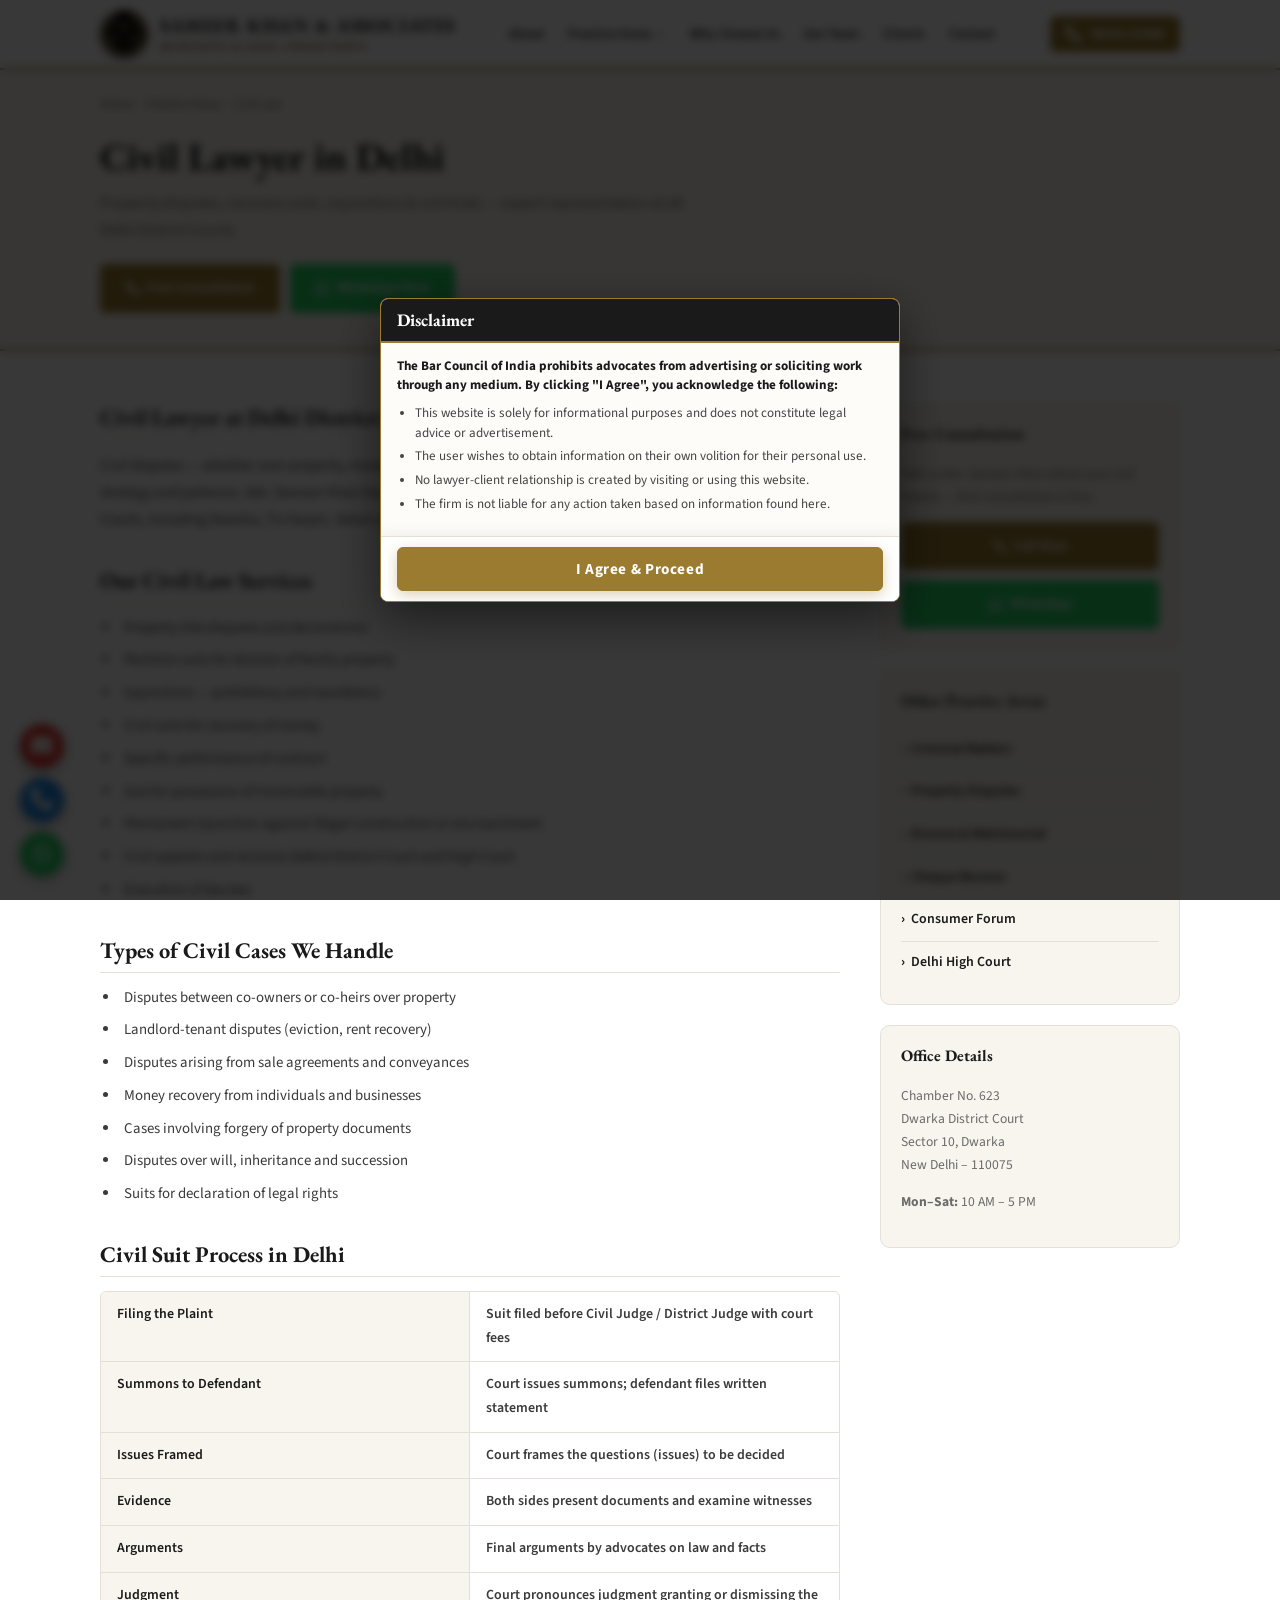
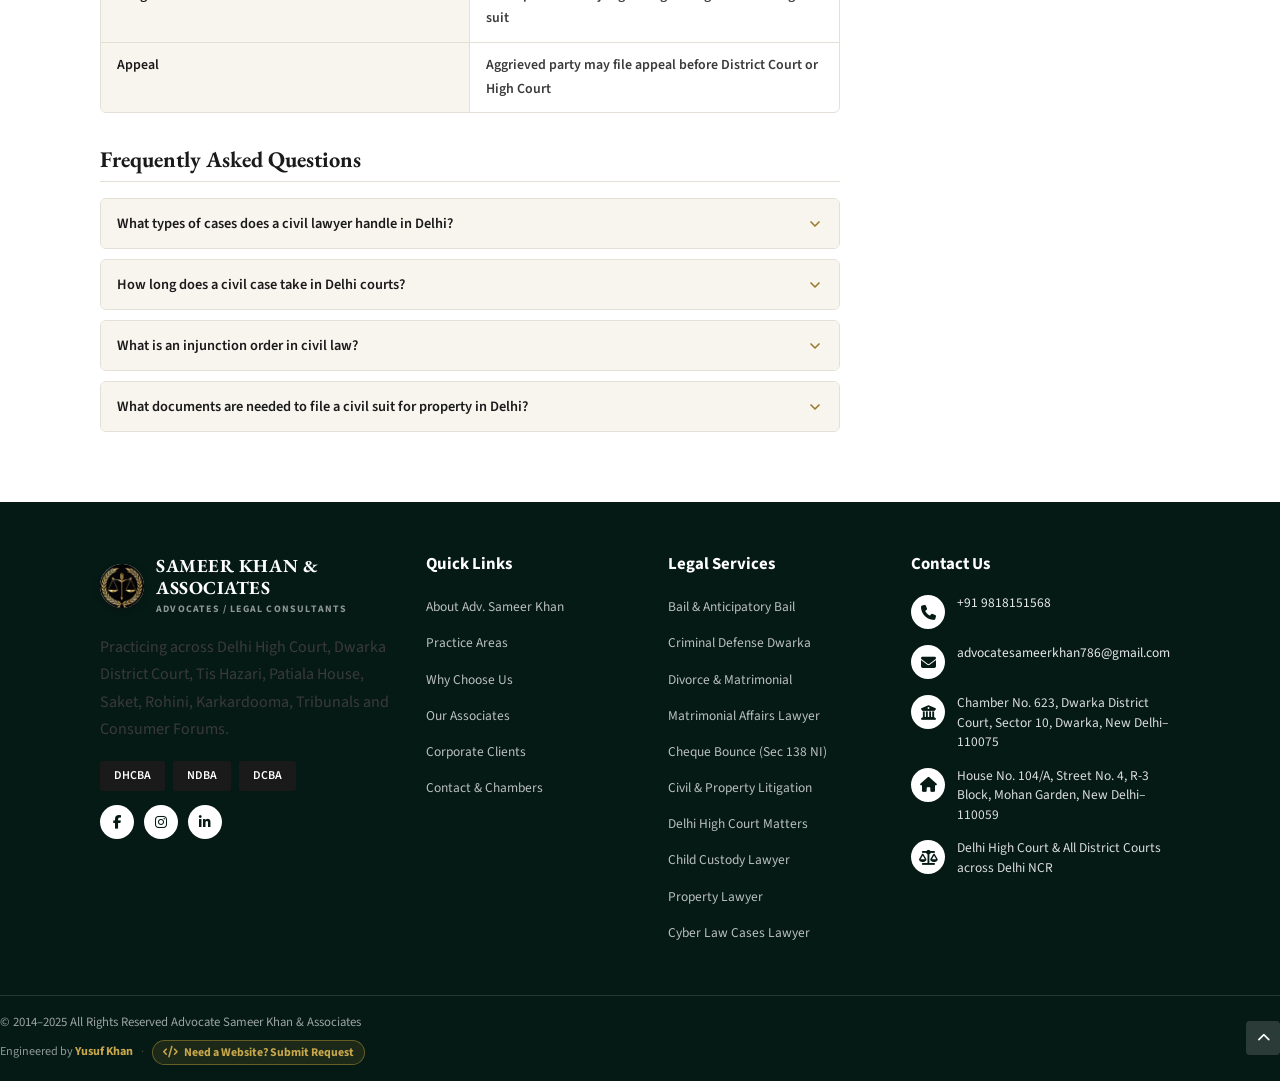
<file: civil-lawyer-delhi.html>
<!DOCTYPE html>
<html lang="en-IN">
<head>
  <meta charset="UTF-8" />
  <meta name="viewport" content="width=device-width, initial-scale=1.0" />

  <title>Civil Lawyer in Delhi | Property, Recovery &amp; Injunction | Sameer Khan</title>
  <meta name="description" content="Expert civil lawyer in Delhi. Property disputes, recovery suits, injunctions, declarations &amp; civil trials at all Delhi courts. Free consultation. Call: 98181 51568." />
  <meta name="keywords" content="civil lawyer Delhi, civil advocate Dwarka, property dispute lawyer Delhi, civil suit advocate Delhi, injunction lawyer Delhi, recovery suit advocate Dwarka" />
  <meta name="author" content="Sameer Khan &amp; Associates" />
  <meta name="robots" content="index, follow" />
  <link rel="canonical" href="https://www.advocatesameerdelhi.in/civil-lawyer-delhi.html" />

  <script type="application/ld+json">
  {
    "@context": "https://schema.org",
    "@type": "LegalService",
    "name": "Sameer Khan &amp; Associates — Civil Lawyer Delhi",
    "description": "Expert civil law representation across all Delhi District Courts. Property disputes, recovery suits, injunctions, civil trials and appeals.",
    "url": "https://www.advocatesameerdelhi.in/civil-lawyer-delhi.html",
    "telephone": "+919818151568",
    "address": {
      "@type": "PostalAddress",
      "streetAddress": "Chamber No. 623, Dwarka District Court, Sector 10",
      "addressLocality": "Dwarka, New Delhi",
      "postalCode": "110075",
      "addressCountry": "IN"
    },
    "areaServed": ["Delhi", "Delhi NCR"],
    "hasOfferCatalog": {
      "@type": "OfferCatalog",
      "name": "Civil Law Services",
      "itemListElement": [{ "@type": "Offer", "itemOffered": { "@type": "Service", "name": "Civil Litigation &amp; Property Disputes" } }]
    }
  }
  </script>

  <script type="application/ld+json">
  {
    "@context": "https://schema.org",
    "@type": "FAQPage",
    "mainEntity": [
      {
        "@type": "Question",
        "name": "What types of cases does a civil lawyer handle in Delhi?",
        "acceptedAnswer": {
          "@type": "Answer",
          "text": "A civil lawyer in Delhi handles property disputes, recovery of money suits, injunctions to stop illegal construction or encroachment, partition suits among family members, title declaration cases, contracts, specific performance suits, and civil appeals. Civil cases are heard by Civil Judge Courts and District Courts."
        }
      },
      {
        "@type": "Question",
        "name": "How long does a civil case take in Delhi courts?",
        "acceptedAnswer": {
          "@type": "Answer",
          "text": "Civil cases in Delhi courts can take anywhere from 2–7 years depending on complexity, number of witnesses and court workload. However, through interim injunctions, a civil lawyer can provide immediate temporary relief within a few hearings."
        }
      },
      {
        "@type": "Question",
        "name": "What is an injunction order in civil law?",
        "acceptedAnswer": {
          "@type": "Answer",
          "text": "An injunction is a court order restraining a party from doing a specific act (prohibitory injunction) or directing them to perform an act (mandatory injunction). In property disputes, an interim injunction prevents the other party from selling, transferring or constructing on disputed property until the case is decided."
        }
      },
      {
        "@type": "Question",
        "name": "What documents are needed to file a civil suit for property in Delhi?",
        "acceptedAnswer": {
          "@type": "Answer",
          "text": "For a property civil suit you typically need: sale deed / title documents, property tax receipts, mutation records, any registered agreements, photographs of the property, previous court orders (if any) and identity proof. Our team will advise you on the exact documents needed for your specific case."
        }
      }
    ]
  }
  </script>

  <link rel="preconnect" href="https://fonts.googleapis.com" />
  <link rel="preconnect" href="https://fonts.gstatic.com" crossorigin />
  <link href="https://fonts.googleapis.com/css2?family=EB+Garamond:ital,wght@0,400;0,600;0,700;1,400&family=Source+Sans+3:wght@400;600;700&display=swap" rel="stylesheet" />
  <link rel="stylesheet" href="css/style.css" />
  <link rel="stylesheet" href="css/page.css" />
  <link rel="stylesheet" href="https://cdnjs.cloudflare.com/ajax/libs/font-awesome/6.5.1/css/all.min.css" />
  <link rel="icon" type="image/svg+xml" href="images/favicon.svg" />
  <link rel="icon" type="image/png" href="images/favicon.png" sizes="32x32" />
</head>
<body>

<!-- Disclaimer Modal -->
<div id="disclaimer-overlay" role="dialog" aria-modal="true" aria-labelledby="disclaimer-title">
  <div id="disclaimer-modal">
    <div class="disclaimer-header"><h3 id="disclaimer-title">Disclaimer</h3></div>
    <div class="disclaimer-body">
      <p><strong>The Bar Council of India prohibits advocates from advertising or soliciting work through any medium. By clicking "I Agree", you acknowledge the following:</strong></p>
      <ul>
        <li>This website is solely for informational purposes and does not constitute legal advice or advertisement.</li>
        <li>The user wishes to obtain information on their own volition for their personal use.</li>
        <li>No lawyer-client relationship is created by visiting or using this website.</li>
        <li>The firm is not liable for any action taken based on information found here.</li>
      </ul>
    </div>
    <div class="disclaimer-footer">
      <button id="disclaimer-agree" class="btn btn-primary">I Agree &amp; Proceed</button>
    </div>
  </div>
</div>

<!-- Navbar -->
<nav id="navbar" role="navigation" aria-label="Main Navigation">
  <div class="container nav-inner">
    <a href="/" class="nav-logo" aria-label="Sameer Khan &amp; Associates Home">
      <img src="images/logo.webp" 
           alt="Sameer Khan &amp; Associates Logo" 
           class="nav-logo-img" 
           onerror="this.onerror=null; this.src='C:/Users/admin/.gemini/antigravity/brain/17e11128-5a31-4447-b972-c48929554249/.user_uploaded/media_1794162000348_013a5d42.webp';" />
      <div class="nav-logo-text">
        <span class="nav-logo-name">Sameer Khan &amp; Associates</span>
        <span class="nav-logo-sub">Advocates &amp; Legal Consultants</span>
      </div>
    </a>
    <div class="nav-links" role="menubar">
      <a href="index.html#about" role="menuitem">About</a>
      <div class="nav-dropdown">
        <a href="index.html#practice" class="nav-dropdown-toggle" role="menuitem">
          Practice Areas <svg width="10" height="10" viewBox="0 0 24 24" fill="none" stroke="currentColor" stroke-width="2.5"><polyline points="6 9 12 15 18 9"></polyline></svg>
        </a>
        <div class="nav-dropdown-menu">
          <a href="bail-lawyer-delhi.html">Bail &amp; Anticipatory Bail</a>
          <a href="criminal-lawyer-dwarka-delhi.html">Criminal Defense Dwarka</a>
          <a href="divorce-lawyer-dwarka-delhi.html">Divorce &amp; Matrimonial</a>
          <a href="domestic-violence-lawyer-delhi.html">Matrimonial Affairs (DV Act)</a>
          <a href="cheque-bounce-lawyer-dwarka.html">Cheque Bounce (Sec 138 NI)</a>
          <a href="civil-lawyer-delhi.html">Civil &amp; Property Litigation</a>
          <a href="delhi-high-court-advocate.html">Delhi High Court Matters</a>
        </div>
      </div>
      <a href="index.html#why-us" role="menuitem">Why Choose Us</a>
      <a href="index.html#team" role="menuitem">Our Team</a>
      <a href="index.html#clients" role="menuitem">Clients</a>
      <a href="index.html#contact" role="menuitem">Contact</a>
    </div>
    <div class="nav-actions">
      <a href="tel:+919818151568" class="nav-call" aria-label="Call Advocate Sameer Khan">
        <i class="fa-solid fa-phone" style="font-size:0.95rem; margin-right:4px;"></i>
        98181 51568
      </a>
    </div>
    <button class="hamburger" id="hamburger" aria-label="Open menu" aria-expanded="false">
      <span></span><span></span><span></span>
    </button>
  </div>
  <div class="mobile-nav" id="mobile-nav" role="menu">
    <a href="index.html#about" role="menuitem">About Adv. Sameer Khan</a>
    <div class="mobile-nav-practice-box">
      <span class="mobile-nav-practice-title">Practice Areas</span>
      <div class="mobile-nav-practice-grid">
        <a href="bail-lawyer-delhi.html">› Bail &amp; Anticipatory</a>
        <a href="criminal-lawyer-dwarka-delhi.html">› Criminal Defense</a>
        <a href="divorce-lawyer-dwarka-delhi.html">› Divorce &amp; Family</a>
        <a href="domestic-violence-lawyer-delhi.html">› Matrimonial Affairs</a>
        <a href="cheque-bounce-lawyer-dwarka.html">› Cheque Bounce</a>
        <a href="civil-lawyer-delhi.html" class="active-link">› Civil &amp; Property</a>
        <a href="delhi-high-court-advocate.html" class="span-2">› Delhi High Court (Writs/Appeals)</a>
      </div>
    </div>
    <a href="index.html#why-us" role="menuitem">Why Choose Us</a>
    <a href="index.html#team" role="menuitem">Our Team &amp; Associates</a>
    <a href="index.html#clients" role="menuitem">Corporate Clients</a>
    <a href="index.html#contact" role="menuitem">Consultation Locations</a>
  </div>
</nav>

<!-- Page Hero -->
<div class="page-hero" style="padding-top:62px;">
  <div class="container page-hero-inner">
    <div class="breadcrumb">
      <a href="/">Home</a> <span>›</span>
      <a href="#practice">Practice Areas</a> <span>›</span>
      <span>Civil Law</span>
    </div>
    <h1>Civil Lawyer in Delhi</h1>
    <p>Property disputes, recovery suits, injunctions &amp; civil trials — expert representation at all Delhi District Courts.</p>
    <div style="display:flex;gap:10px;flex-wrap:wrap;margin-top:20px;">
      <a href="tel:+919818151568" class="btn btn-primary">
        <svg width="15" height="15" viewBox="0 0 24 24" fill="none" stroke="currentColor" stroke-width="2.5" stroke-linecap="round" stroke-linejoin="round" aria-hidden="true"><path d="M22 16.92v3a2 2 0 0 1-2.18 2 19.79 19.79 0 0 1-8.63-3.07A19.5 19.5 0 0 1 4.69 12 19.79 19.79 0 0 1 1.61 3.45a2 2 0 0 1 1.99-2.18h3a2 2 0 0 1 2 1.72c.127.96.361 1.903.7 2.81a2 2 0 0 1-.45 2.11L7.91 8.1a16 16 0 0 0 6 6l.94-.94a2 2 0 0 1 2.11-.45c.907.339 1.85.573 2.81.7A2 2 0 0 1 22 16.92z"/></svg>
        Free Consultation
      </a>
      <a href="https://wa.me/919818151568?text=Hello%20Adv.%20Sameer%20Khan%2C%20I%20need%20help%20with%20a%20Civil%20matter." target="_blank" rel="noopener" class="btn btn-wa">
        <svg width="15" height="15" viewBox="0 0 24 24" fill="currentColor" aria-hidden="true"><path d="M17.472 14.382c-.297-.149-1.758-.867-2.03-.967-.273-.099-.471-.148-.67.15-.197.297-.767.966-.94 1.164-.173.199-.347.223-.644.075-.297-.15-1.255-.463-2.39-1.475-.883-.788-1.48-1.761-1.653-2.059-.173-.297-.018-.458.13-.606.134-.133.298-.347.446-.52.149-.174.198-.298.298-.497.099-.198.05-.371-.025-.52-.075-.149-.669-1.612-.916-2.207-.242-.579-.487-.5-.669-.51-.173-.008-.371-.01-.57-.01-.198 0-.52.074-.792.372-.272.297-1.04 1.016-1.04 2.479 0 1.462 1.065 2.875 1.213 3.074.149.198 2.096 3.2 5.077 4.487.709.306 1.262.489 1.694.625.712.227 1.36.195 1.871.118.571-.085 1.758-.719 2.006-1.413.248-.694.248-1.289.173-1.413-.074-.124-.272-.198-.57-.347m-5.421 7.403h-.004a9.87 9.87 0 0 1-5.031-1.378l-.361-.214-3.741.982.998-3.648-.235-.374a9.86 9.86 0 0 1-1.51-5.26c.001-5.45 4.436-9.884 9.888-9.884 2.64 0 5.122 1.03 6.988 2.898a9.825 9.825 0 0 1 2.893 6.994c-.003 5.45-4.437 9.884-9.885 9.884m8.413-18.297A11.815 11.815 0 0 0 12.05 0C5.495 0 .16 5.335.157 11.892c0 2.096.547 4.142 1.588 5.945L.057 24l6.305-1.654a11.882 11.882 0 0 0 5.683 1.448h.005c6.554 0 11.89-5.335 11.893-11.893a11.821 11.821 0 0 0-3.48-8.413Z"/></svg>
        WhatsApp Now
      </a>
    </div>
  </div>
</div>

<!-- Main Content -->
<main class="page-main">
  <div class="container page-content-grid">

    <!-- Article -->
    <article class="page-article">

      <h2>Civil Lawyer at Delhi District Courts</h2>
      <p>
        Civil disputes — whether over property, money recovery, contracts or family assets — require methodical legal strategy and patience. Adv. Sameer Khan has over 12 years of civil litigation experience before all Delhi District Courts, including Dwarka, Tis Hazari, Saket and Karkarduma courts.
      </p>

      <h2>Our Civil Law Services</h2>
      <ul class="page-bullets">
        <li>Property title disputes and declarations</li>
        <li>Partition suits for division of family property</li>
        <li>Injunctions — prohibitory and mandatory</li>
        <li>Civil suits for recovery of money</li>
        <li>Specific performance of contract</li>
        <li>Suit for possession of immovable property</li>
        <li>Permanent injunction against illegal construction or encroachment</li>
        <li>Civil appeals and revisions before District Court and High Court</li>
        <li>Execution of decrees</li>
      </ul>

      <h2>Types of Civil Cases We Handle</h2>
      <ul class="page-bullets">
        <li>Disputes between co-owners or co-heirs over property</li>
        <li>Landlord-tenant disputes (eviction, rent recovery)</li>
        <li>Disputes arising from sale agreements and conveyances</li>
        <li>Money recovery from individuals and businesses</li>
        <li>Cases involving forgery of property documents</li>
        <li>Disputes over will, inheritance and succession</li>
        <li>Suits for declaration of legal rights</li>
      </ul>

      <h2>Civil Suit Process in Delhi</h2>
      <div class="timeline-table">
        <div class="tt-row"><div class="tt-step">Filing the Plaint</div><div class="tt-time">Suit filed before Civil Judge / District Judge with court fees</div></div>
        <div class="tt-row"><div class="tt-step">Summons to Defendant</div><div class="tt-time">Court issues summons; defendant files written statement</div></div>
        <div class="tt-row"><div class="tt-step">Issues Framed</div><div class="tt-time">Court frames the questions (issues) to be decided</div></div>
        <div class="tt-row"><div class="tt-step">Evidence</div><div class="tt-time">Both sides present documents and examine witnesses</div></div>
        <div class="tt-row"><div class="tt-step">Arguments</div><div class="tt-time">Final arguments by advocates on law and facts</div></div>
        <div class="tt-row"><div class="tt-step">Judgment</div><div class="tt-time">Court pronounces judgment granting or dismissing the suit</div></div>
        <div class="tt-row"><div class="tt-step">Appeal</div><div class="tt-time">Aggrieved party may file appeal before District Court or High Court</div></div>
      </div>

      <!-- FAQ -->
      <h2>Frequently Asked Questions</h2>
      <div class="faq-list">

        <div class="faq-item">
          <button class="faq-q" aria-expanded="false">
            What types of cases does a civil lawyer handle in Delhi?
            <svg width="16" height="16" viewBox="0 0 24 24" fill="none" stroke="currentColor" stroke-width="2.5" stroke-linecap="round" stroke-linejoin="round" aria-hidden="true"><polyline points="6 9 12 15 18 9"/></svg>
          </button>
          <div class="faq-a">A civil lawyer in Delhi handles property disputes, recovery of money suits, injunctions to stop illegal construction or encroachment, partition suits among family members, title declaration cases, contracts, specific performance suits, and civil appeals. Civil cases are heard by Civil Judge Courts and District Courts.</div>
        </div>

        <div class="faq-item">
          <button class="faq-q" aria-expanded="false">
            How long does a civil case take in Delhi courts?
            <svg width="16" height="16" viewBox="0 0 24 24" fill="none" stroke="currentColor" stroke-width="2.5" stroke-linecap="round" stroke-linejoin="round" aria-hidden="true"><polyline points="6 9 12 15 18 9"/></svg>
          </button>
          <div class="faq-a">Civil cases in Delhi courts can take anywhere from 2–7 years depending on complexity, number of witnesses and court workload. However, through interim injunctions, a civil lawyer can provide immediate temporary relief within a few hearings.</div>
        </div>

        <div class="faq-item">
          <button class="faq-q" aria-expanded="false">
            What is an injunction order in civil law?
            <svg width="16" height="16" viewBox="0 0 24 24" fill="none" stroke="currentColor" stroke-width="2.5" stroke-linecap="round" stroke-linejoin="round" aria-hidden="true"><polyline points="6 9 12 15 18 9"/></svg>
          </button>
          <div class="faq-a">An injunction is a court order restraining a party from doing a specific act (prohibitory injunction) or directing them to perform an act (mandatory injunction). In property disputes, an interim injunction prevents the other party from selling, transferring or constructing on disputed property until the case is decided.</div>
        </div>

        <div class="faq-item">
          <button class="faq-q" aria-expanded="false">
            What documents are needed to file a civil suit for property in Delhi?
            <svg width="16" height="16" viewBox="0 0 24 24" fill="none" stroke="currentColor" stroke-width="2.5" stroke-linecap="round" stroke-linejoin="round" aria-hidden="true"><polyline points="6 9 12 15 18 9"/></svg>
          </button>
          <div class="faq-a">For a property civil suit you typically need: sale deed / title documents, property tax receipts, mutation records, any registered agreements, photographs of the property, previous court orders (if any) and identity proof. Our team will advise you on the exact documents needed for your specific case.</div>
        </div>

      </div>
    </article>

    <!-- Sidebar -->
    <aside class="page-sidebar">
      <div class="sidebar-box">
        <h4>Free Consultation</h4>
        <p>Talk to Adv. Sameer Khan about your civil matter — first consultation is free.</p>
        <a href="tel:+919818151568" class="btn btn-primary" style="width:100%;justify-content:center;margin-bottom:10px;">
          <svg width="14" height="14" viewBox="0 0 24 24" fill="none" stroke="currentColor" stroke-width="2.5" stroke-linecap="round" stroke-linejoin="round" aria-hidden="true"><path d="M22 16.92v3a2 2 0 0 1-2.18 2 19.79 19.79 0 0 1-8.63-3.07A19.5 19.5 0 0 1 4.69 12 19.79 19.79 0 0 1 1.61 3.45a2 2 0 0 1 1.99-2.18h3a2 2 0 0 1 2 1.72c.127.96.361 1.903.7 2.81a2 2 0 0 1-.45 2.11L7.91 8.1a16 16 0 0 0 6 6l.94-.94a2 2 0 0 1 2.11-.45c.907.339 1.85.573 2.81.7A2 2 0 0 1 22 16.92z"/></svg>
          Call Now
        </a>
        <a href="https://wa.me/919818151568?text=Hello%20Adv.%20Sameer%20Khan%2C%20I%20need%20help%20with%20a%20Civil%20matter." target="_blank" rel="noopener" class="btn btn-wa" style="width:100%;justify-content:center;">
          <svg width="14" height="14" viewBox="0 0 24 24" fill="currentColor" aria-hidden="true"><path d="M17.472 14.382c-.297-.149-1.758-.867-2.03-.967-.273-.099-.471-.148-.67.15-.197.297-.767.966-.94 1.164-.173.199-.347.223-.644.075-.297-.15-1.255-.463-2.39-1.475-.883-.788-1.48-1.761-1.653-2.059-.173-.297-.018-.458.13-.606.134-.133.298-.347.446-.52.149-.174.198-.298.298-.497.099-.198.05-.371-.025-.52-.075-.149-.669-1.612-.916-2.207-.242-.579-.487-.5-.669-.51-.173-.008-.371-.01-.57-.01-.198 0-.52.074-.792.372-.272.297-1.04 1.016-1.04 2.479 0 1.462 1.065 2.875 1.213 3.074.149.198 2.096 3.2 5.077 4.487.709.306 1.262.489 1.694.625.712.227 1.36.195 1.871.118.571-.085 1.758-.719 2.006-1.413.248-.694.248-1.289.173-1.413-.074-.124-.272-.198-.57-.347m-5.421 7.403h-.004a9.87 9.87 0 0 1-5.031-1.378l-.361-.214-3.741.982.998-3.648-.235-.374a9.86 9.86 0 0 1-1.51-5.26c.001-5.45 4.436-9.884 9.888-9.884 2.64 0 5.122 1.03 6.988 2.898a9.825 9.825 0 0 1 2.893 6.994c-.003 5.45-4.437 9.884-9.885 9.884m8.413-18.297A11.815 11.815 0 0 0 12.05 0C5.495 0 .16 5.335.157 11.892c0 2.096.547 4.142 1.588 5.945L.057 24l6.305-1.654a11.882 11.882 0 0 0 5.683 1.448h.005c6.554 0 11.89-5.335 11.893-11.893a11.821 11.821 0 0 0-3.48-8.413Z"/></svg>
          WhatsApp
        </a>
      </div>

      <div class="sidebar-box" style="margin-top:20px;">
        <h4>Other Practice Areas</h4>
        <ul class="sidebar-links">
          <li><a href="criminal-lawyer-dwarka-delhi.html">Criminal Matters</a></li>
          <li><a href="property-dispute-lawyer-delhi.html">Property Disputes</a></li>
          <li><a href="divorce-lawyer-dwarka-delhi.html">Divorce &amp; Matrimonial</a></li>
          <li><a href="cheque-bounce-lawyer-dwarka.html">Cheque Bounce</a></li>
          <li><a href="consumer-disputes-lawyer-delhi.html">Consumer Forum</a></li>
          <li><a href="delhi-high-court-advocate.html">Delhi High Court</a></li>
        </ul>
      </div>

      <div class="sidebar-box" style="margin-top:20px;">
        <h4>Office Details</h4>
        <p style="font-size:0.85rem;color:var(--muted);">Chamber No. 623<br />Dwarka District Court<br />Sector 10, Dwarka<br />New Delhi – 110075</p>
        <p style="font-size:0.85rem;margin-top:8px;"><strong>Mon–Sat:</strong> 10 AM – 5 PM</p>
      </div>
    </aside>

  </div>
</main>

<!-- Footer -->
<footer id="footer">
  <div class="footer-sg-wrap">
    <div class="container footer-sg-grid">
      <div class="footer-sg-brand">
        <a href="/" class="nav-logo" aria-label="Sameer Khan &amp; Associates Home">
          <img src="images/logo.webp" 
               alt="Sameer Khan &amp; Associates Logo" 
               class="nav-logo-img" 
               onerror="this.onerror=null; this.src='C:/Users/admin/.gemini/antigravity/brain/17e11128-5a31-4447-b972-c48929554249/.user_uploaded/media_1794162000348_013a5d42.webp';" />
          <div>
            <span class="nav-logo-name">SAMEER KHAN &amp; ASSOCIATES</span>
            <span class="nav-logo-sub">ADVOCATES / LEGAL CONSULTANTS</span>
          </div>
        </a>
        <p class="footer-brand-desc">Practicing across Delhi High Court, Dwarka District Court, Tis Hazari, Patiala House, Saket, Rohini, Karkardooma, Tribunals and Consumer Forums.</p>
        <div class="memberships">
          <span class="mem-tag">DHCBA</span>
          <span class="mem-tag">NDBA</span>
          <span class="mem-tag">DCBA</span>
        </div>
        <div class="footer-social-circles" style="margin-top: 14px;">
          <a href="https://www.facebook.com/Sameerkhan28nov" target="_blank" rel="noopener" class="social-circle-btn" aria-label="Facebook"><i class="fa-brands fa-facebook-f"></i></a>
          <a href="https://www.instagram.com/advocatesameerkhan786/" target="_blank" rel="noopener" class="social-circle-btn" aria-label="Instagram"><i class="fa-brands fa-instagram"></i></a>
          <a href="https://www.linkedin.com/in/advocate-sameer-khan-7046b826/" target="_blank" rel="noopener" class="social-circle-btn" aria-label="LinkedIn"><i class="fa-brands fa-linkedin-in"></i></a>
        </div>
      </div>
      <div>
        <h4 class="footer-col-title">Quick Links</h4>
        <ul class="footer-links-list">
          <li><a href="index.html#about">About Adv. Sameer Khan</a></li>
          <li><a href="index.html#practice">Practice Areas</a></li>
          <li><a href="index.html#why-us">Why Choose Us</a></li>
          <li><a href="index.html#team">Our Associates</a></li>
          <li><a href="index.html#clients">Corporate Clients</a></li>
          <li><a href="index.html#contact">Contact &amp; Chambers</a></li>
        </ul>
      </div>
      <div>
        <h4 class="footer-col-title">Legal Services</h4>
        <ul class="footer-links-list">
          <li><a href="bail-lawyer-delhi.html">Bail &amp; Anticipatory Bail</a></li>
          <li><a href="criminal-lawyer-dwarka-delhi.html">Criminal Defense Dwarka</a></li>
          <li><a href="divorce-lawyer-dwarka-delhi.html">Divorce &amp; Matrimonial</a></li>
          <li><a href="domestic-violence-lawyer-delhi.html">Matrimonial Affairs Lawyer</a></li>
          <li><a href="cheque-bounce-lawyer-dwarka.html">Cheque Bounce (Sec 138 NI)</a></li>
          <li><a href="civil-lawyer-delhi.html">Civil &amp; Property Litigation</a></li>
          <li><a href="delhi-high-court-advocate.html">Delhi High Court Matters</a></li>
          <li><a href="divorce-lawyer-dwarka-delhi.html">Child Custody Lawyer</a></li>
          <li><a href="civil-lawyer-delhi.html">Property Lawyer</a></li>
          <li><a href="criminal-lawyer-dwarka-delhi.html">Cyber Law Cases Lawyer</a></li>
        </ul>
      </div>
      <div>
        <h4 class="footer-col-title">Contact Us</h4>
        <div class="footer-contact-row">
          <div class="footer-contact-circle"><i class="fa-solid fa-phone"></i></div>
          <div class="footer-contact-info"><a href="tel:+919818151568">+91 9818151568</a></div>
        </div>
        <div class="footer-contact-row">
          <div class="footer-contact-circle"><i class="fa-solid fa-envelope"></i></div>
          <div class="footer-contact-info"><a href="mailto:advocatesameerkhan786@gmail.com">advocatesameerkhan786@gmail.com</a></div>
        </div>
        <div class="footer-contact-row">
          <div class="footer-contact-circle"><i class="fa-solid fa-building-columns"></i></div>
          <div class="footer-contact-info">Chamber No. 623, Dwarka District Court, Sector 10, Dwarka, New Delhi– 110075</div>
        </div>
        <div class="footer-contact-row">
          <div class="footer-contact-circle"><i class="fa-solid fa-house"></i></div>
          <div class="footer-contact-info">House No. 104/A, Street No. 4, R-3 Block, Mohan Garden, New Delhi– 110059</div>
        </div>
        <div class="footer-contact-row">
          <div class="footer-contact-circle"><i class="fa-solid fa-scale-balanced"></i></div>
          <div class="footer-contact-info">Delhi High Court &amp; All District Courts across Delhi NCR</div>
        </div>
      </div>
    </div>
    <div class="footer-sg-bottom">
      <div class="footer-bottom-left">
        <p>&copy; 2014–2025 All Rights Reserved Advocate Sameer Khan &amp; Associates</p>
        <div class="dev-credits-row">
          <span>Engineered by <strong>Yusuf Khan</strong></span>
          <span class="dev-credits-sep">·</span>
          <button type="button" id="open-dev-modal-btn" class="dev-hire-btn">
            <i class="fa-solid fa-code"></i> Need a Website? Submit Request
          </button>
        </div>
      </div>
      <button class="footer-scroll-top-btn" onclick="window.scrollTo({top:0,behavior:'smooth'});" aria-label="Scroll to top">
        <i class="fa-solid fa-chevron-up"></i>
      </button>
    </div>
  </div>
</footer>

<!-- ═══════════════════════════════════════════
  DEVELOPER WEBSITE REQUEST MODAL (TO: mohammad.yusufkhan12345@gmail.com)
═══════════════════════════════════════════ -->
<div id="dev-modal-overlay" class="dev-modal-overlay" role="dialog" aria-modal="true" aria-labelledby="dev-modal-title" style="display:none;">
  <div class="dev-modal-card">
    <button type="button" class="dev-modal-close" id="dev-modal-close-btn" aria-label="Close modal">&times;</button>
    
    <div class="dev-modal-header">
      <div class="dev-badge"><i class="fa-solid fa-laptop-code"></i> Web Design &amp; Development</div>
      <h3 id="dev-modal-title">Need a High-Performance Website?</h3>
      <p class="dev-modal-sub">
        Looking for a fast, modern, and SEO-optimized website for your firm or business? Submit your requirements below — direct query to <strong>Yusuf Khan</strong> at <strong>mohammad.yusufkhan12345@gmail.com</strong>.
      </p>
    </div>

    <form id="dev-request-form" class="dev-form">
      <input type="hidden" name="access_key" value="80cdf4a8-5394-421c-99f2-680f017ef033" />
      <input type="hidden" name="from_name" value="Website Dev Lead" />
      <input type="hidden" name="to" value="mohammad.yusufkhan12345@gmail.com" />
      <input type="hidden" name="subject" value="New Website Development Project Inquiry - Yusuf Khan" />

      <div class="dev-form-grid">
        <div class="dev-form-group">
          <label for="dev-name">Your Full Name / Firm *</label>
          <input type="text" id="dev-name" name="name" placeholder="e.g. Rahul Sharma" required />
        </div>

        <div class="dev-form-group">
          <label for="dev-phone">WhatsApp / Phone Number *</label>
          <input type="tel" id="dev-phone" name="phone" placeholder="e.g. +91 98765 43210" required />
        </div>

        <div class="dev-form-group">
          <label for="dev-email">Your Email Address *</label>
          <input type="email" id="dev-email" name="email" placeholder="e.g. rahul@example.com" required />
        </div>

        <div class="dev-form-group">
          <label for="dev-type">Website Type *</label>
          <select id="dev-type" name="project_type">
            <option value="Law Firm / Legal Practice Website">Law Firm / Legal Practice Website</option>
            <option value="Corporate / Company Website">Corporate / Company Website</option>
            <option value="Doctor / Healthcare / Clinic">Doctor / Healthcare / Clinic</option>
            <option value="E-Commerce / Online Store">E-Commerce / Online Store</option>
            <option value="Personal Portfolio / Branding">Personal Portfolio / Branding</option>
            <option value="Custom Web Application / Portal">Custom Web Application / Portal</option>
            <option value="Other Custom Project">Other Custom Project</option>
          </select>
        </div>
      </div>

      <div class="dev-form-group">
        <label for="dev-timeline">Expected Timeline &amp; Budget</label>
        <select id="dev-timeline" name="timeline_budget">
          <option value="Urgent (Ready in 1–2 Weeks)">Urgent (Ready in 1–2 Weeks)</option>
          <option value="Standard (Ready in 2–4 Weeks)" selected>Standard (Ready in 2–4 Weeks)</option>
          <option value="Flexible Timeline">Flexible Timeline / Discuss on Call</option>
        </select>
      </div>

      <div class="dev-form-group">
        <label for="dev-message">Project Requirements &amp; Reference Websites *</label>
        <textarea id="dev-message" name="message" rows="3" placeholder="Describe your website goals, number of pages, must-have features (such as WhatsApp chat, contact forms, Google SEO ranking), or reference websites..." required></textarea>
      </div>

      <button type="submit" class="btn btn-primary dev-submit-btn" id="dev-submit-btn">
        <i class="fa-solid fa-paper-plane" style="margin-right:6px;"></i> Send Website Requirements
      </button>

      <div id="dev-form-success" class="dev-form-alert dev-success" style="display:none;">
        <i class="fa-solid fa-circle-check"></i> Thank you! Your website requirements have been sent to <strong>mohammad.yusufkhan12345@gmail.com</strong>. We will get in touch on WhatsApp or Email shortly.
      </div>
      <div id="dev-form-error" class="dev-form-alert dev-error" style="display:none;">
        <i class="fa-solid fa-circle-exclamation"></i> Network issue. You can directly email your requirements to <a href="mailto:mohammad.yusufkhan12345@gmail.com" style="text-decoration:underline;">mohammad.yusufkhan12345@gmail.com</a>.
      </div>

      <div class="dev-direct-contact">
        <span>Direct Contact: <a href="mailto:mohammad.yusufkhan12345@gmail.com"><i class="fa-solid fa-envelope"></i> mohammad.yusufkhan12345@gmail.com</a></span>
      </div>
    </form>
  </div>
</div>

<div id="mobile-bottom-bar" class="mobile-bottom-bar" role="navigation" aria-label="Mobile quick contact">
  <a href="tel:+919818151568" class="mbb-btn mbb-call" aria-label="Call Advocate Sameer Khan">
    <i class="fa-solid fa-phone"></i>
    <span>Call Now</span>
  </a>
  <a href="https://wa.me/919818151568?text=Hello%20Advocate%20Sameer%20Khan,%20I%20need%20urgent%20legal%20counsel%20on%20Civil%20Litigation." target="_blank" rel="noopener" class="mbb-btn mbb-wa" aria-label="WhatsApp">
    <i class="fa-brands fa-whatsapp"></i>
    <span>WhatsApp</span>
  </a>
  <a href="https://maps.app.goo.gl/GX9hrXfP2LsReX37A" target="_blank" rel="noopener" class="mbb-btn mbb-chamber" aria-label="Chamber 623 on Google Maps">
    <i class="fa-solid fa-location-dot"></i>
    <span>Chamber 623</span>
  </a>
</div>

<div class="float-actions-left" aria-label="Quick contact buttons">
  <a href="mailto:advocatesameerkhan786@gmail.com" class="float-circle-btn btn-email" aria-label="Send Email">
    <i class="fa-solid fa-envelope"></i>
  </a>
  <a href="tel:+919818151568" class="float-circle-btn btn-call" aria-label="Call Advocate Sameer Khan">
    <i class="fa-solid fa-phone"></i>
  </a>
  <a href="https://wa.me/919818151568" target="_blank" rel="noopener" class="float-circle-btn btn-wa" aria-label="Chat on WhatsApp">
    <i class="fa-brands fa-whatsapp"></i>
  </a>
</div>

<script src="js/main.js"></script>
<script>
  document.querySelectorAll('.faq-q').forEach(function(btn){
    btn.addEventListener('click', function(){
      var item = this.closest('.faq-item');
      var isOpen = item.classList.contains('open');
      document.querySelectorAll('.faq-item').forEach(function(i){ i.classList.remove('open'); i.querySelector('.faq-q').setAttribute('aria-expanded','false'); });
      if(!isOpen){ item.classList.add('open'); this.setAttribute('aria-expanded','true'); }
    });
  });
</script>
</body>
</html>
</file>
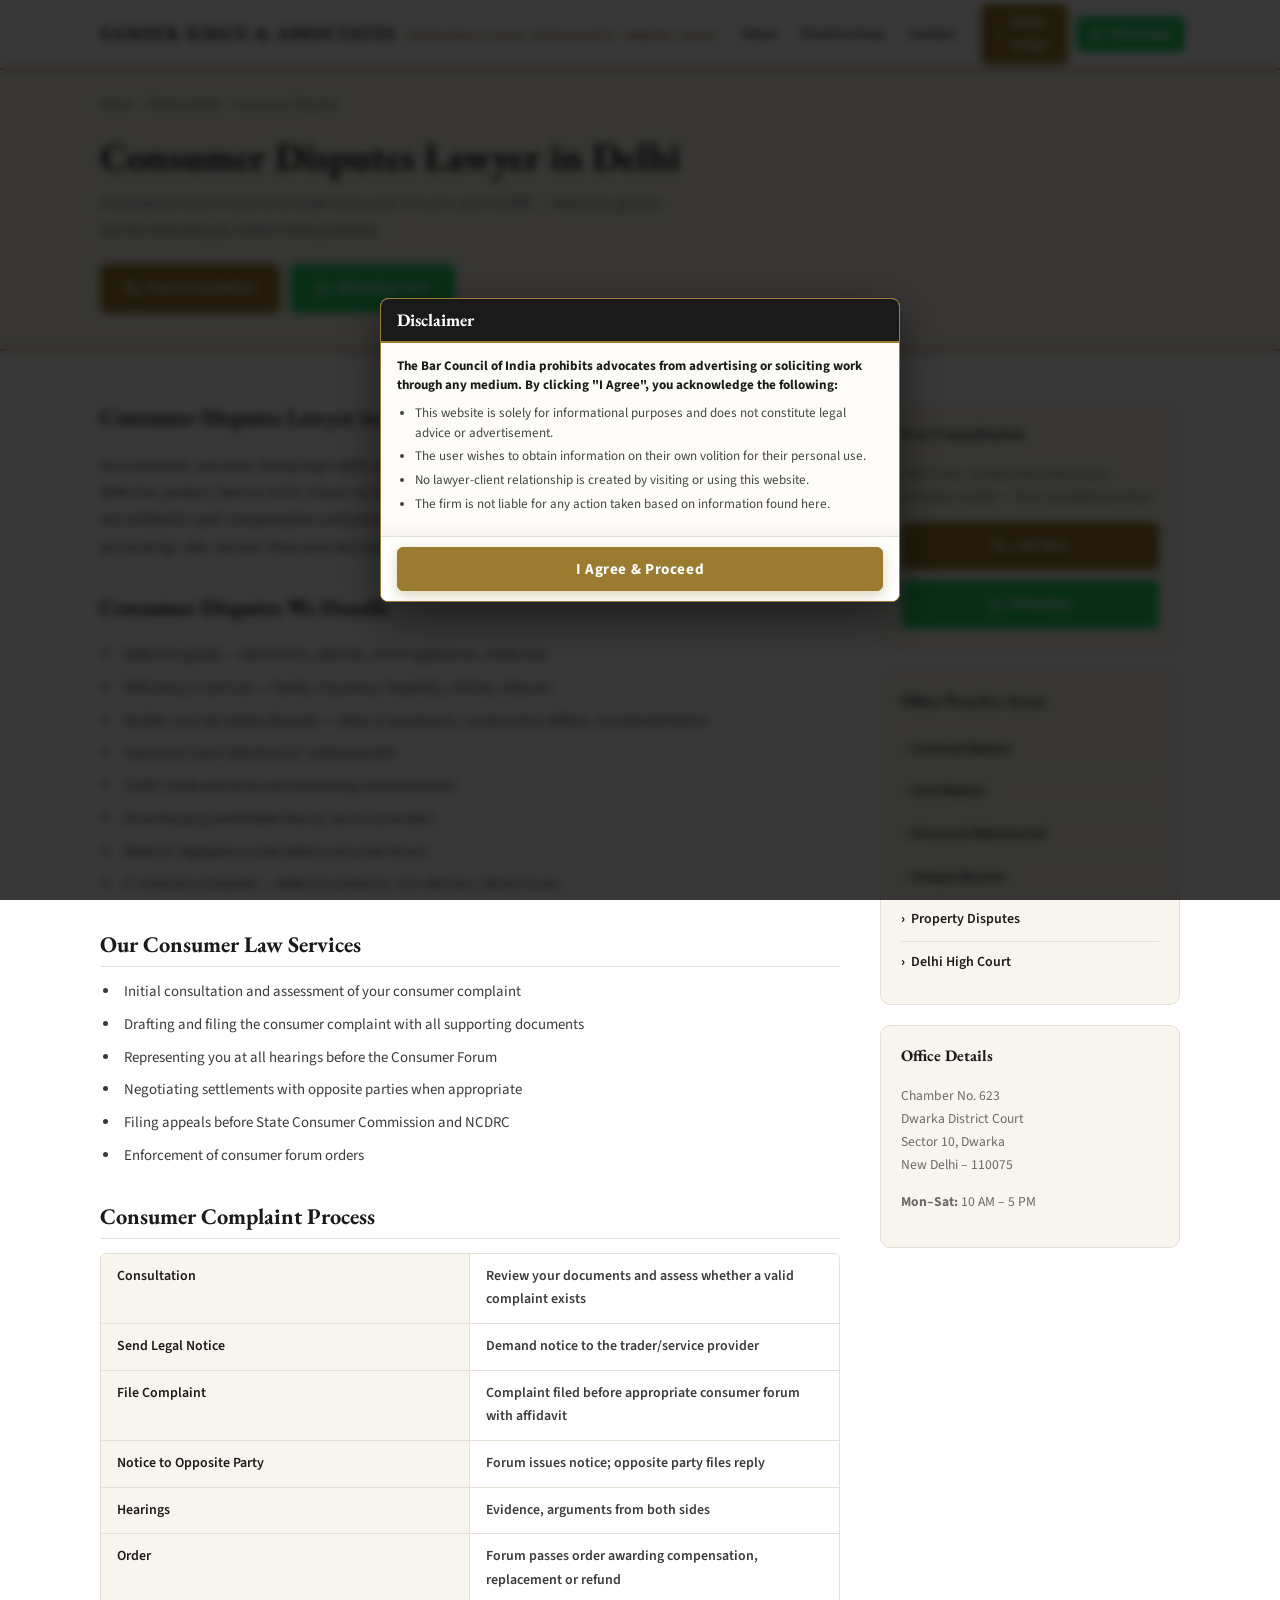
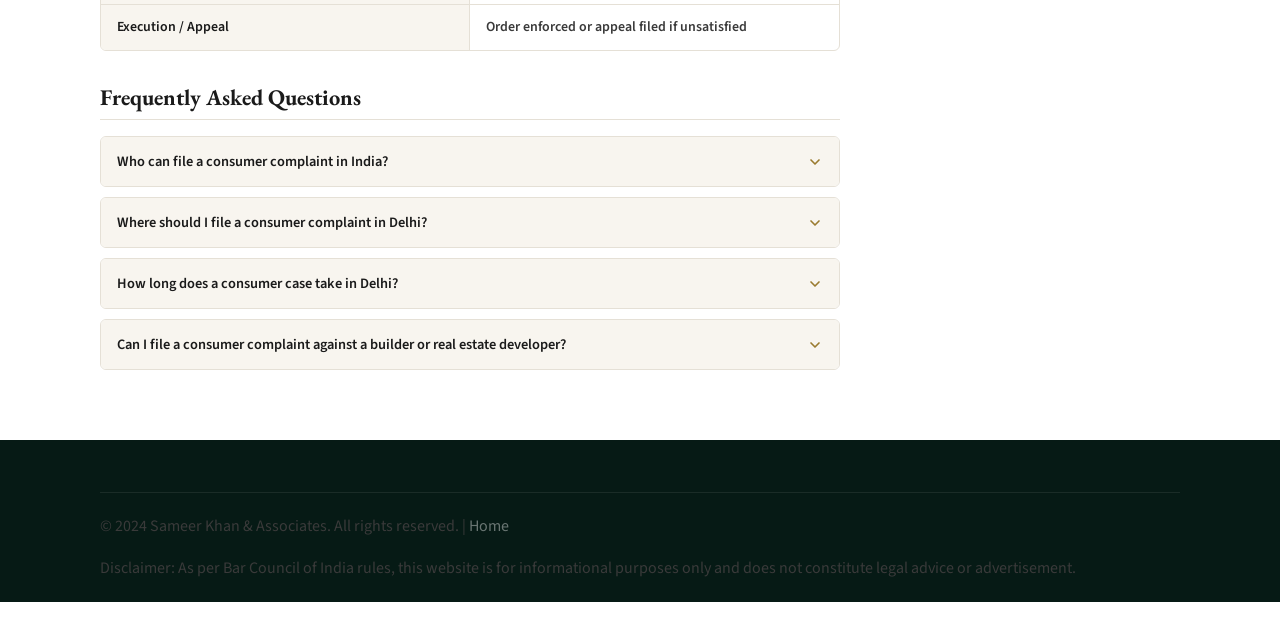
<file: consumer-disputes-lawyer-delhi.html>
<!DOCTYPE html>
<html lang="en-IN">
<head>
  <meta charset="UTF-8" />
  <meta name="viewport" content="width=device-width, initial-scale=1.0" />

  <title>Consumer Disputes Lawyer in Delhi | Consumer Forum &amp; NCDRC | Sameer Khan</title>
  <meta name="description" content="Expert consumer disputes lawyer in Delhi. Complaints before District &amp; State Consumer Forums and NCDRC. Defective goods, service deficiency &amp; unfair trade practices. Free consultation. Call: 98181 51568." />
  <meta name="keywords" content="consumer disputes lawyer Delhi, consumer forum advocate Delhi, NCDRC advocate Delhi, consumer court lawyer Dwarka, consumer protection lawyer Delhi, defective product advocate Delhi" />
  <meta name="author" content="Sameer Khan &amp; Associates" />
  <meta name="robots" content="index, follow" />
  <link rel="canonical" href="https://www.advocatesameerdelhi.in/consumer-disputes-lawyer-delhi.html" />

  <script type="application/ld+json">
  {
    "@context": "https://schema.org",
    "@type": "LegalService",
    "name": "Sameer Khan &amp; Associates — Consumer Disputes Lawyer Delhi",
    "description": "Expert consumer law representation before District Consumer Forums, State Consumer Commission and NCDRC in Delhi. Defective goods, service deficiency, builder disputes and insurance claims.",
    "url": "https://www.advocatesameerdelhi.in/consumer-disputes-lawyer-delhi.html",
    "telephone": "+919818151568",
    "address": {
      "@type": "PostalAddress",
      "streetAddress": "Chamber No. 623, Dwarka District Court, Sector 10",
      "addressLocality": "Dwarka, New Delhi",
      "postalCode": "110075",
      "addressCountry": "IN"
    },
    "areaServed": ["Delhi", "Delhi NCR"],
    "hasOfferCatalog": {
      "@type": "OfferCatalog",
      "name": "Consumer Law Services",
      "itemListElement": [{ "@type": "Offer", "itemOffered": { "@type": "Service", "name": "Consumer Forum &amp; NCDRC Representation" } }]
    }
  }
  </script>

  <script type="application/ld+json">
  {
    "@context": "https://schema.org",
    "@type": "FAQPage",
    "mainEntity": [
      {
        "@type": "Question",
        "name": "Who can file a consumer complaint in India?",
        "acceptedAnswer": {
          "@type": "Answer",
          "text": "Any consumer who has purchased goods or availed services for personal use can file a complaint. A complaint can be filed against a trader, manufacturer or service provider for defective goods, deficiency in service, unfair trade practice, restrictive trade practice or overcharging. Consumer forums are accessible and do not require elaborate court procedure."
        }
      },
      {
        "@type": "Question",
        "name": "Where should I file a consumer complaint in Delhi?",
        "acceptedAnswer": {
          "@type": "Answer",
          "text": "Consumer complaints in Delhi are filed based on the value of the claim: District Consumer Forum for claims up to Rs. 1 crore, State Consumer Commission for claims between Rs. 1 crore and Rs. 10 crore, and NCDRC (National Consumer Disputes Redressal Commission) for claims above Rs. 10 crore. Appeals go from District to State to NCDRC to Supreme Court."
        }
      },
      {
        "@type": "Question",
        "name": "How long does a consumer case take in Delhi?",
        "acceptedAnswer": {
          "@type": "Answer",
          "text": "Under the Consumer Protection Act, 2019, consumer forums are required to decide cases within 3–5 months ideally. In practice, simpler cases at District Consumer Forums in Delhi are resolved in 6 months to 2 years. Cases with complex issues or multiple appeals can take longer."
        }
      },
      {
        "@type": "Question",
        "name": "Can I file a consumer complaint against a builder or real estate developer?",
        "acceptedAnswer": {
          "@type": "Answer",
          "text": "Yes. Complaints against builders for defects in construction, delay in possession, failure to provide promised amenities and fraudulent misrepresentation can be filed before consumer forums. The NCDRC has frequently awarded heavy compensation against builders for deficiency in service. You can also approach RERA for real estate specific disputes."
        }
      }
    ]
  }
  </script>

  <link rel="preconnect" href="https://fonts.googleapis.com" />
  <link rel="preconnect" href="https://fonts.gstatic.com" crossorigin />
  <link href="https://fonts.googleapis.com/css2?family=EB+Garamond:ital,wght@0,400;0,600;0,700;1,400&family=Source+Sans+3:wght@400;600;700&display=swap" rel="stylesheet" />
  <link rel="stylesheet" href="css/style.css" />
  <link rel="stylesheet" href="css/page.css" />
  <link rel="icon" type="image/svg+xml" href="images/favicon.svg" />
  <link rel="icon" type="image/png" href="images/favicon.png" sizes="32x32" />
</head>
<body>

<!-- Disclaimer Modal -->
<div id="disclaimer-overlay" role="dialog" aria-modal="true" aria-labelledby="disclaimer-title">
  <div id="disclaimer-modal">
    <div class="disclaimer-header"><h3 id="disclaimer-title">Disclaimer</h3></div>
    <div class="disclaimer-body">
      <p><strong>The Bar Council of India prohibits advocates from advertising or soliciting work through any medium. By clicking "I Agree", you acknowledge the following:</strong></p>
      <ul>
        <li>This website is solely for informational purposes and does not constitute legal advice or advertisement.</li>
        <li>The user wishes to obtain information on their own volition for their personal use.</li>
        <li>No lawyer-client relationship is created by visiting or using this website.</li>
        <li>The firm is not liable for any action taken based on information found here.</li>
      </ul>
    </div>
    <div class="disclaimer-footer">
      <button id="disclaimer-agree" class="btn btn-primary">I Agree &amp; Proceed</button>
    </div>
  </div>
</div>

<!-- Navbar -->
<nav id="navbar" role="navigation" aria-label="Main Navigation">
  <div class="container nav-inner">
    <a href="/" class="nav-logo" aria-label="Sameer Khan &amp; Associates Home">
      <span class="nav-logo-name">Sameer Khan &amp; Associates</span>
      <span class="nav-logo-sub">Advocates &amp; Legal Consultants · Dwarka, Delhi</span>
    </a>
    <div class="nav-links" role="menubar">
      <a href="#about"    role="menuitem">About</a>
      <a href="#practice" role="menuitem">Practice Areas</a>
      <a href="#contact"  role="menuitem">Contact</a>
    </div>
    <div class="nav-actions">
      <a href="tel:+919818151568" class="nav-call" aria-label="Call Advocate Sameer Khan">
        <svg width="14" height="14" viewBox="0 0 24 24" fill="none" stroke="currentColor" stroke-width="2.5" stroke-linecap="round" stroke-linejoin="round" aria-hidden="true"><path d="M22 16.92v3a2 2 0 0 1-2.18 2 19.79 19.79 0 0 1-8.63-3.07A19.5 19.5 0 0 1 4.69 12 19.79 19.79 0 0 1 1.61 3.45a2 2 0 0 1 1.99-2.18h3a2 2 0 0 1 2 1.72c.127.96.361 1.903.7 2.81a2 2 0 0 1-.45 2.11L7.91 8.1a16 16 0 0 0 6 6l.94-.94a2 2 0 0 1 2.11-.45c.907.339 1.85.573 2.81.7A2 2 0 0 1 22 16.92z"/></svg>
        98181 51568
      </a>
      <a href="https://wa.me/919818151568" target="_blank" rel="noopener" class="nav-wa" aria-label="WhatsApp Advocate Sameer Khan">
        <svg width="14" height="14" viewBox="0 0 24 24" fill="currentColor" aria-hidden="true"><path d="M17.472 14.382c-.297-.149-1.758-.867-2.03-.967-.273-.099-.471-.148-.67.15-.197.297-.767.966-.94 1.164-.173.199-.347.223-.644.075-.297-.15-1.255-.463-2.39-1.475-.883-.788-1.48-1.761-1.653-2.059-.173-.297-.018-.458.13-.606.134-.133.298-.347.446-.52.149-.174.198-.298.298-.497.099-.198.05-.371-.025-.52-.075-.149-.669-1.612-.916-2.207-.242-.579-.487-.5-.669-.51-.173-.008-.371-.01-.57-.01-.198 0-.52.074-.792.372-.272.297-1.04 1.016-1.04 2.479 0 1.462 1.065 2.875 1.213 3.074.149.198 2.096 3.2 5.077 4.487.709.306 1.262.489 1.694.625.712.227 1.36.195 1.871.118.571-.085 1.758-.719 2.006-1.413.248-.694.248-1.289.173-1.413-.074-.124-.272-.198-.57-.347m-5.421 7.403h-.004a9.87 9.87 0 0 1-5.031-1.378l-.361-.214-3.741.982.998-3.648-.235-.374a9.86 9.86 0 0 1-1.51-5.26c.001-5.45 4.436-9.884 9.888-9.884 2.64 0 5.122 1.03 6.988 2.898a9.825 9.825 0 0 1 2.893 6.994c-.003 5.45-4.437 9.884-9.885 9.884m8.413-18.297A11.815 11.815 0 0 0 12.05 0C5.495 0 .16 5.335.157 11.892c0 2.096.547 4.142 1.588 5.945L.057 24l6.305-1.654a11.882 11.882 0 0 0 5.683 1.448h.005c6.554 0 11.89-5.335 11.893-11.893a11.821 11.821 0 0 0-3.48-8.413Z"/></svg>
        WhatsApp
      </a>
    </div>
    <button class="hamburger" id="hamburger" aria-label="Open menu" aria-expanded="false">
      <span></span><span></span><span></span>
    </button>
  </div>
  <div class="mobile-nav" id="mobile-nav" role="menu">
    <a href="#about"    role="menuitem">About</a>
    <a href="#practice" role="menuitem">Practice Areas</a>
    <a href="#contact"  role="menuitem">Contact &amp; Consultation</a>
    <div class="mobile-cta">
      <a href="tel:+919818151568" class="btn btn-primary">
        <svg width="14" height="14" viewBox="0 0 24 24" fill="none" stroke="currentColor" stroke-width="2.5" stroke-linecap="round" stroke-linejoin="round" aria-hidden="true"><path d="M22 16.92v3a2 2 0 0 1-2.18 2 19.79 19.79 0 0 1-8.63-3.07A19.5 19.5 0 0 1 4.69 12 19.79 19.79 0 0 1 1.61 3.45a2 2 0 0 1 1.99-2.18h3a2 2 0 0 1 2 1.72c.127.96.361 1.903.7 2.81a2 2 0 0 1-.45 2.11L7.91 8.1a16 16 0 0 0 6 6l.94-.94a2 2 0 0 1 2.11-.45c.907.339 1.85.573 2.81.7A2 2 0 0 1 22 16.92z"/></svg>
        Call Now
      </a>
      <a href="https://wa.me/919818151568" target="_blank" rel="noopener" class="btn btn-wa">
        <svg width="14" height="14" viewBox="0 0 24 24" fill="currentColor" aria-hidden="true"><path d="M17.472 14.382c-.297-.149-1.758-.867-2.03-.967-.273-.099-.471-.148-.67.15-.197.297-.767.966-.94 1.164-.173.199-.347.223-.644.075-.297-.15-1.255-.463-2.39-1.475-.883-.788-1.48-1.761-1.653-2.059-.173-.297-.018-.458.13-.606.134-.133.298-.347.446-.52.149-.174.198-.298.298-.497.099-.198.05-.371-.025-.52-.075-.149-.669-1.612-.916-2.207-.242-.579-.487-.5-.669-.51-.173-.008-.371-.01-.57-.01-.198 0-.52.074-.792.372-.272.297-1.04 1.016-1.04 2.479 0 1.462 1.065 2.875 1.213 3.074.149.198 2.096 3.2 5.077 4.487.709.306 1.262.489 1.694.625.712.227 1.36.195 1.871.118.571-.085 1.758-.719 2.006-1.413.248-.694.248-1.289.173-1.413-.074-.124-.272-.198-.57-.347m-5.421 7.403h-.004a9.87 9.87 0 0 1-5.031-1.378l-.361-.214-3.741.982.998-3.648-.235-.374a9.86 9.86 0 0 1-1.51-5.26c.001-5.45 4.436-9.884 9.888-9.884 2.64 0 5.122 1.03 6.988 2.898a9.825 9.825 0 0 1 2.893 6.994c-.003 5.45-4.437 9.884-9.885 9.884m8.413-18.297A11.815 11.815 0 0 0 12.05 0C5.495 0 .16 5.335.157 11.892c0 2.096.547 4.142 1.588 5.945L.057 24l6.305-1.654a11.882 11.882 0 0 0 5.683 1.448h.005c6.554 0 11.89-5.335 11.893-11.893a11.821 11.821 0 0 0-3.48-8.413Z"/></svg>
        WhatsApp
      </a>
    </div>
  </div>
</nav>

<!-- Page Hero -->
<div class="page-hero" style="padding-top:62px;">
  <div class="container page-hero-inner">
    <div class="breadcrumb">
      <a href="/">Home</a> <span>›</span>
      <a href="#practice">Practice Areas</a> <span>›</span>
      <span>Consumer Disputes</span>
    </div>
    <h1>Consumer Disputes Lawyer in Delhi</h1>
    <p>Complaints before District &amp; State Consumer Forums and NCDRC — defective goods, service deficiency &amp; unfair trade practices.</p>
    <div style="display:flex;gap:10px;flex-wrap:wrap;margin-top:20px;">
      <a href="tel:+919818151568" class="btn btn-primary">
        <svg width="15" height="15" viewBox="0 0 24 24" fill="none" stroke="currentColor" stroke-width="2.5" stroke-linecap="round" stroke-linejoin="round" aria-hidden="true"><path d="M22 16.92v3a2 2 0 0 1-2.18 2 19.79 19.79 0 0 1-8.63-3.07A19.5 19.5 0 0 1 4.69 12 19.79 19.79 0 0 1 1.61 3.45a2 2 0 0 1 1.99-2.18h3a2 2 0 0 1 2 1.72c.127.96.361 1.903.7 2.81a2 2 0 0 1-.45 2.11L7.91 8.1a16 16 0 0 0 6 6l.94-.94a2 2 0 0 1 2.11-.45c.907.339 1.85.573 2.81.7A2 2 0 0 1 22 16.92z"/></svg>
        Free Consultation
      </a>
      <a href="https://wa.me/919818151568?text=Hello%20Adv.%20Sameer%20Khan%2C%20I%20need%20help%20with%20a%20Consumer%20Dispute." target="_blank" rel="noopener" class="btn btn-wa">
        <svg width="15" height="15" viewBox="0 0 24 24" fill="currentColor" aria-hidden="true"><path d="M17.472 14.382c-.297-.149-1.758-.867-2.03-.967-.273-.099-.471-.148-.67.15-.197.297-.767.966-.94 1.164-.173.199-.347.223-.644.075-.297-.15-1.255-.463-2.39-1.475-.883-.788-1.48-1.761-1.653-2.059-.173-.297-.018-.458.13-.606.134-.133.298-.347.446-.52.149-.174.198-.298.298-.497.099-.198.05-.371-.025-.52-.075-.149-.669-1.612-.916-2.207-.242-.579-.487-.5-.669-.51-.173-.008-.371-.01-.57-.01-.198 0-.52.074-.792.372-.272.297-1.04 1.016-1.04 2.479 0 1.462 1.065 2.875 1.213 3.074.149.198 2.096 3.2 5.077 4.487.709.306 1.262.489 1.694.625.712.227 1.36.195 1.871.118.571-.085 1.758-.719 2.006-1.413.248-.694.248-1.289.173-1.413-.074-.124-.272-.198-.57-.347m-5.421 7.403h-.004a9.87 9.87 0 0 1-5.031-1.378l-.361-.214-3.741.982.998-3.648-.235-.374a9.86 9.86 0 0 1-1.51-5.26c.001-5.45 4.436-9.884 9.888-9.884 2.64 0 5.122 1.03 6.988 2.898a9.825 9.825 0 0 1 2.893 6.994c-.003 5.45-4.437 9.884-9.885 9.884m8.413-18.297A11.815 11.815 0 0 0 12.05 0C5.495 0 .16 5.335.157 11.892c0 2.096.547 4.142 1.588 5.945L.057 24l6.305-1.654a11.882 11.882 0 0 0 5.683 1.448h.005c6.554 0 11.89-5.335 11.893-11.893a11.821 11.821 0 0 0-3.48-8.413Z"/></svg>
        WhatsApp Now
      </a>
    </div>
  </div>
</div>

<!-- Main Content -->
<main class="page-main">
  <div class="container page-content-grid">

    <!-- Article -->
    <article class="page-article">

      <h2>Consumer Disputes Lawyer in Delhi</h2>
      <p>
        As a consumer, you have strong legal rights under the Consumer Protection Act, 2019. Whether you have received a defective product, been a victim of poor service by a company, insurance company, hospital, bank, or builder — you are entitled to seek compensation and justice before the Consumer Forum without lengthy and expensive civil court proceedings. Adv. Sameer Khan provides expert consumer law representation before all consumer forums in Delhi.
      </p>

      <h2>Consumer Disputes We Handle</h2>
      <ul class="page-bullets">
        <li>Defective goods — electronics, vehicles, home appliances, medicines</li>
        <li>Deficiency in services — banks, insurance, hospitals, airlines, telecom</li>
        <li>Builder and real estate disputes — delay in possession, construction defects, misrepresentation</li>
        <li>Insurance claim rejections or underpayment</li>
        <li>Unfair trade practices and misleading advertisements</li>
        <li>Overcharging and hidden fees by service providers</li>
        <li>Medical negligence cases before consumer forum</li>
        <li>E-commerce disputes — defective products, non-delivery, refund issues</li>
      </ul>

      <h2>Our Consumer Law Services</h2>
      <ul class="page-bullets">
        <li>Initial consultation and assessment of your consumer complaint</li>
        <li>Drafting and filing the consumer complaint with all supporting documents</li>
        <li>Representing you at all hearings before the Consumer Forum</li>
        <li>Negotiating settlements with opposite parties when appropriate</li>
        <li>Filing appeals before State Consumer Commission and NCDRC</li>
        <li>Enforcement of consumer forum orders</li>
      </ul>

      <h2>Consumer Complaint Process</h2>
      <div class="timeline-table">
        <div class="tt-row"><div class="tt-step">Consultation</div><div class="tt-time">Review your documents and assess whether a valid complaint exists</div></div>
        <div class="tt-row"><div class="tt-step">Send Legal Notice</div><div class="tt-time">Demand notice to the trader/service provider</div></div>
        <div class="tt-row"><div class="tt-step">File Complaint</div><div class="tt-time">Complaint filed before appropriate consumer forum with affidavit</div></div>
        <div class="tt-row"><div class="tt-step">Notice to Opposite Party</div><div class="tt-time">Forum issues notice; opposite party files reply</div></div>
        <div class="tt-row"><div class="tt-step">Hearings</div><div class="tt-time">Evidence, arguments from both sides</div></div>
        <div class="tt-row"><div class="tt-step">Order</div><div class="tt-time">Forum passes order awarding compensation, replacement or refund</div></div>
        <div class="tt-row"><div class="tt-step">Execution / Appeal</div><div class="tt-time">Order enforced or appeal filed if unsatisfied</div></div>
      </div>

      <!-- FAQ -->
      <h2>Frequently Asked Questions</h2>
      <div class="faq-list">

        <div class="faq-item">
          <button class="faq-q" aria-expanded="false">
            Who can file a consumer complaint in India?
            <svg width="16" height="16" viewBox="0 0 24 24" fill="none" stroke="currentColor" stroke-width="2.5" stroke-linecap="round" stroke-linejoin="round" aria-hidden="true"><polyline points="6 9 12 15 18 9"/></svg>
          </button>
          <div class="faq-a">Any consumer who has purchased goods or availed services for personal use can file a complaint. A complaint can be filed against a trader, manufacturer or service provider for defective goods, deficiency in service, unfair trade practice, restrictive trade practice or overcharging. Consumer forums are accessible and do not require elaborate court procedure.</div>
        </div>

        <div class="faq-item">
          <button class="faq-q" aria-expanded="false">
            Where should I file a consumer complaint in Delhi?
            <svg width="16" height="16" viewBox="0 0 24 24" fill="none" stroke="currentColor" stroke-width="2.5" stroke-linecap="round" stroke-linejoin="round" aria-hidden="true"><polyline points="6 9 12 15 18 9"/></svg>
          </button>
          <div class="faq-a">Consumer complaints in Delhi are filed based on the value of the claim: District Consumer Forum for claims up to Rs. 1 crore, State Consumer Commission for claims between Rs. 1 crore and Rs. 10 crore, and NCDRC (National Consumer Disputes Redressal Commission) for claims above Rs. 10 crore. Appeals go from District to State to NCDRC to Supreme Court.</div>
        </div>

        <div class="faq-item">
          <button class="faq-q" aria-expanded="false">
            How long does a consumer case take in Delhi?
            <svg width="16" height="16" viewBox="0 0 24 24" fill="none" stroke="currentColor" stroke-width="2.5" stroke-linecap="round" stroke-linejoin="round" aria-hidden="true"><polyline points="6 9 12 15 18 9"/></svg>
          </button>
          <div class="faq-a">Under the Consumer Protection Act, 2019, consumer forums are required to decide cases within 3–5 months ideally. In practice, simpler cases at District Consumer Forums in Delhi are resolved in 6 months to 2 years. Cases with complex issues or multiple appeals can take longer.</div>
        </div>

        <div class="faq-item">
          <button class="faq-q" aria-expanded="false">
            Can I file a consumer complaint against a builder or real estate developer?
            <svg width="16" height="16" viewBox="0 0 24 24" fill="none" stroke="currentColor" stroke-width="2.5" stroke-linecap="round" stroke-linejoin="round" aria-hidden="true"><polyline points="6 9 12 15 18 9"/></svg>
          </button>
          <div class="faq-a">Yes. Complaints against builders for defects in construction, delay in possession, failure to provide promised amenities and fraudulent misrepresentation can be filed before consumer forums. The NCDRC has frequently awarded heavy compensation against builders for deficiency in service. You can also approach RERA for real estate specific disputes.</div>
        </div>

      </div>
    </article>

    <!-- Sidebar -->
    <aside class="page-sidebar">
      <div class="sidebar-box">
        <h4>Free Consultation</h4>
        <p>Talk to Adv. Sameer Khan about your consumer matter — first consultation is free.</p>
        <a href="tel:+919818151568" class="btn btn-primary" style="width:100%;justify-content:center;margin-bottom:10px;">
          <svg width="14" height="14" viewBox="0 0 24 24" fill="none" stroke="currentColor" stroke-width="2.5" stroke-linecap="round" stroke-linejoin="round" aria-hidden="true"><path d="M22 16.92v3a2 2 0 0 1-2.18 2 19.79 19.79 0 0 1-8.63-3.07A19.5 19.5 0 0 1 4.69 12 19.79 19.79 0 0 1 1.61 3.45a2 2 0 0 1 1.99-2.18h3a2 2 0 0 1 2 1.72c.127.96.361 1.903.7 2.81a2 2 0 0 1-.45 2.11L7.91 8.1a16 16 0 0 0 6 6l.94-.94a2 2 0 0 1 2.11-.45c.907.339 1.85.573 2.81.7A2 2 0 0 1 22 16.92z"/></svg>
          Call Now
        </a>
        <a href="https://wa.me/919818151568?text=Hello%20Adv.%20Sameer%20Khan%2C%20I%20need%20help%20with%20a%20Consumer%20Dispute." target="_blank" rel="noopener" class="btn btn-wa" style="width:100%;justify-content:center;">
          <svg width="14" height="14" viewBox="0 0 24 24" fill="currentColor" aria-hidden="true"><path d="M17.472 14.382c-.297-.149-1.758-.867-2.03-.967-.273-.099-.471-.148-.67.15-.197.297-.767.966-.94 1.164-.173.199-.347.223-.644.075-.297-.15-1.255-.463-2.39-1.475-.883-.788-1.48-1.761-1.653-2.059-.173-.297-.018-.458.13-.606.134-.133.298-.347.446-.52.149-.174.198-.298.298-.497.099-.198.05-.371-.025-.52-.075-.149-.669-1.612-.916-2.207-.242-.579-.487-.5-.669-.51-.173-.008-.371-.01-.57-.01-.198 0-.52.074-.792.372-.272.297-1.04 1.016-1.04 2.479 0 1.462 1.065 2.875 1.213 3.074.149.198 2.096 3.2 5.077 4.487.709.306 1.262.489 1.694.625.712.227 1.36.195 1.871.118.571-.085 1.758-.719 2.006-1.413.248-.694.248-1.289.173-1.413-.074-.124-.272-.198-.57-.347m-5.421 7.403h-.004a9.87 9.87 0 0 1-5.031-1.378l-.361-.214-3.741.982.998-3.648-.235-.374a9.86 9.86 0 0 1-1.51-5.26c.001-5.45 4.436-9.884 9.888-9.884 2.64 0 5.122 1.03 6.988 2.898a9.825 9.825 0 0 1 2.893 6.994c-.003 5.45-4.437 9.884-9.885 9.884m8.413-18.297A11.815 11.815 0 0 0 12.05 0C5.495 0 .16 5.335.157 11.892c0 2.096.547 4.142 1.588 5.945L.057 24l6.305-1.654a11.882 11.882 0 0 0 5.683 1.448h.005c6.554 0 11.89-5.335 11.893-11.893a11.821 11.821 0 0 0-3.48-8.413Z"/></svg>
          WhatsApp
        </a>
      </div>

      <div class="sidebar-box" style="margin-top:20px;">
        <h4>Other Practice Areas</h4>
        <ul class="sidebar-links">
          <li><a href="criminal-lawyer-dwarka-delhi.html">Criminal Matters</a></li>
          <li><a href="civil-lawyer-delhi.html">Civil Matters</a></li>
          <li><a href="divorce-lawyer-dwarka-delhi.html">Divorce &amp; Matrimonial</a></li>
          <li><a href="cheque-bounce-lawyer-dwarka.html">Cheque Bounce</a></li>
          <li><a href="property-dispute-lawyer-delhi.html">Property Disputes</a></li>
          <li><a href="delhi-high-court-advocate.html">Delhi High Court</a></li>
        </ul>
      </div>

      <div class="sidebar-box" style="margin-top:20px;">
        <h4>Office Details</h4>
        <p style="font-size:0.85rem;color:var(--muted);">Chamber No. 623<br />Dwarka District Court<br />Sector 10, Dwarka<br />New Delhi – 110075</p>
        <p style="font-size:0.85rem;margin-top:8px;"><strong>Mon–Sat:</strong> 10 AM – 5 PM</p>
      </div>
    </aside>

  </div>
</main>

<!-- Footer -->
<footer id="footer">
  <div class="container">
    <div class="footer-bottom" style="padding:20px 0;border-top:1px solid rgba(255,255,255,0.08);">
      <p>© 2024 Sameer Khan &amp; Associates. All rights reserved. | <a href="/" style="color:rgba(255,255,255,0.4);">Home</a></p>
      <p class="footer-disclaimer">Disclaimer: As per Bar Council of India rules, this website is for informational purposes only and does not constitute legal advice or advertisement.</p>
    </div>
  </div>
</footer>

<!-- Float Buttons -->
<a href="https://wa.me/919818151568" id="float-wa" target="_blank" rel="noopener" aria-label="WhatsApp Advocate Sameer Khan">
  <svg width="26" height="26" viewBox="0 0 24 24" fill="white"><path d="M17.472 14.382c-.297-.149-1.758-.867-2.03-.967-.273-.099-.471-.148-.67.15-.197.297-.767.966-.94 1.164-.173.199-.347.223-.644.075-.297-.15-1.255-.463-2.39-1.475-.883-.788-1.48-1.761-1.653-2.059-.173-.297-.018-.458.13-.606.134-.133.298-.347.446-.52.149-.174.198-.298.298-.497.099-.198.05-.371-.025-.52-.075-.149-.669-1.612-.916-2.207-.242-.579-.487-.5-.669-.51-.173-.008-.371-.01-.57-.01-.198 0-.52.074-.792.372-.272.297-1.04 1.016-1.04 2.479 0 1.462 1.065 2.875 1.213 3.074.149.198 2.096 3.2 5.077 4.487.709.306 1.262.489 1.694.625.712.227 1.36.195 1.871.118.571-.085 1.758-.719 2.006-1.413.248-.694.248-1.289.173-1.413-.074-.124-.272-.198-.57-.347m-5.421 7.403h-.004a9.87 9.87 0 0 1-5.031-1.378l-.361-.214-3.741.982.998-3.648-.235-.374a9.86 9.86 0 0 1-1.51-5.26c.001-5.45 4.436-9.884 9.888-9.884 2.64 0 5.122 1.03 6.988 2.898a9.825 9.825 0 0 1 2.893 6.994c-.003 5.45-4.437 9.884-9.885 9.884m8.413-18.297A11.815 11.815 0 0 0 12.05 0C5.495 0 .16 5.335.157 11.892c0 2.096.547 4.142 1.588 5.945L.057 24l6.305-1.654a11.882 11.882 0 0 0 5.683 1.448h.005c6.554 0 11.89-5.335 11.893-11.893a11.821 11.821 0 0 0-3.48-8.413Z"/></svg>
</a>

<button id="scroll-top" aria-label="Scroll to top">
  <svg width="18" height="18" viewBox="0 0 24 24" fill="none" stroke="currentColor" stroke-width="2.5" stroke-linecap="round" stroke-linejoin="round" aria-hidden="true"><polyline points="18 15 12 9 6 15"/></svg>
</button>

<script src="js/main.js"></script>
<script>
  document.querySelectorAll('.faq-q').forEach(function(btn){
    btn.addEventListener('click', function(){
      var item = this.closest('.faq-item');
      var isOpen = item.classList.contains('open');
      document.querySelectorAll('.faq-item').forEach(function(i){ i.classList.remove('open'); i.querySelector('.faq-q').setAttribute('aria-expanded','false'); });
      if(!isOpen){ item.classList.add('open'); this.setAttribute('aria-expanded','true'); }
    });
  });
</script>
</body>
</html>
</file>
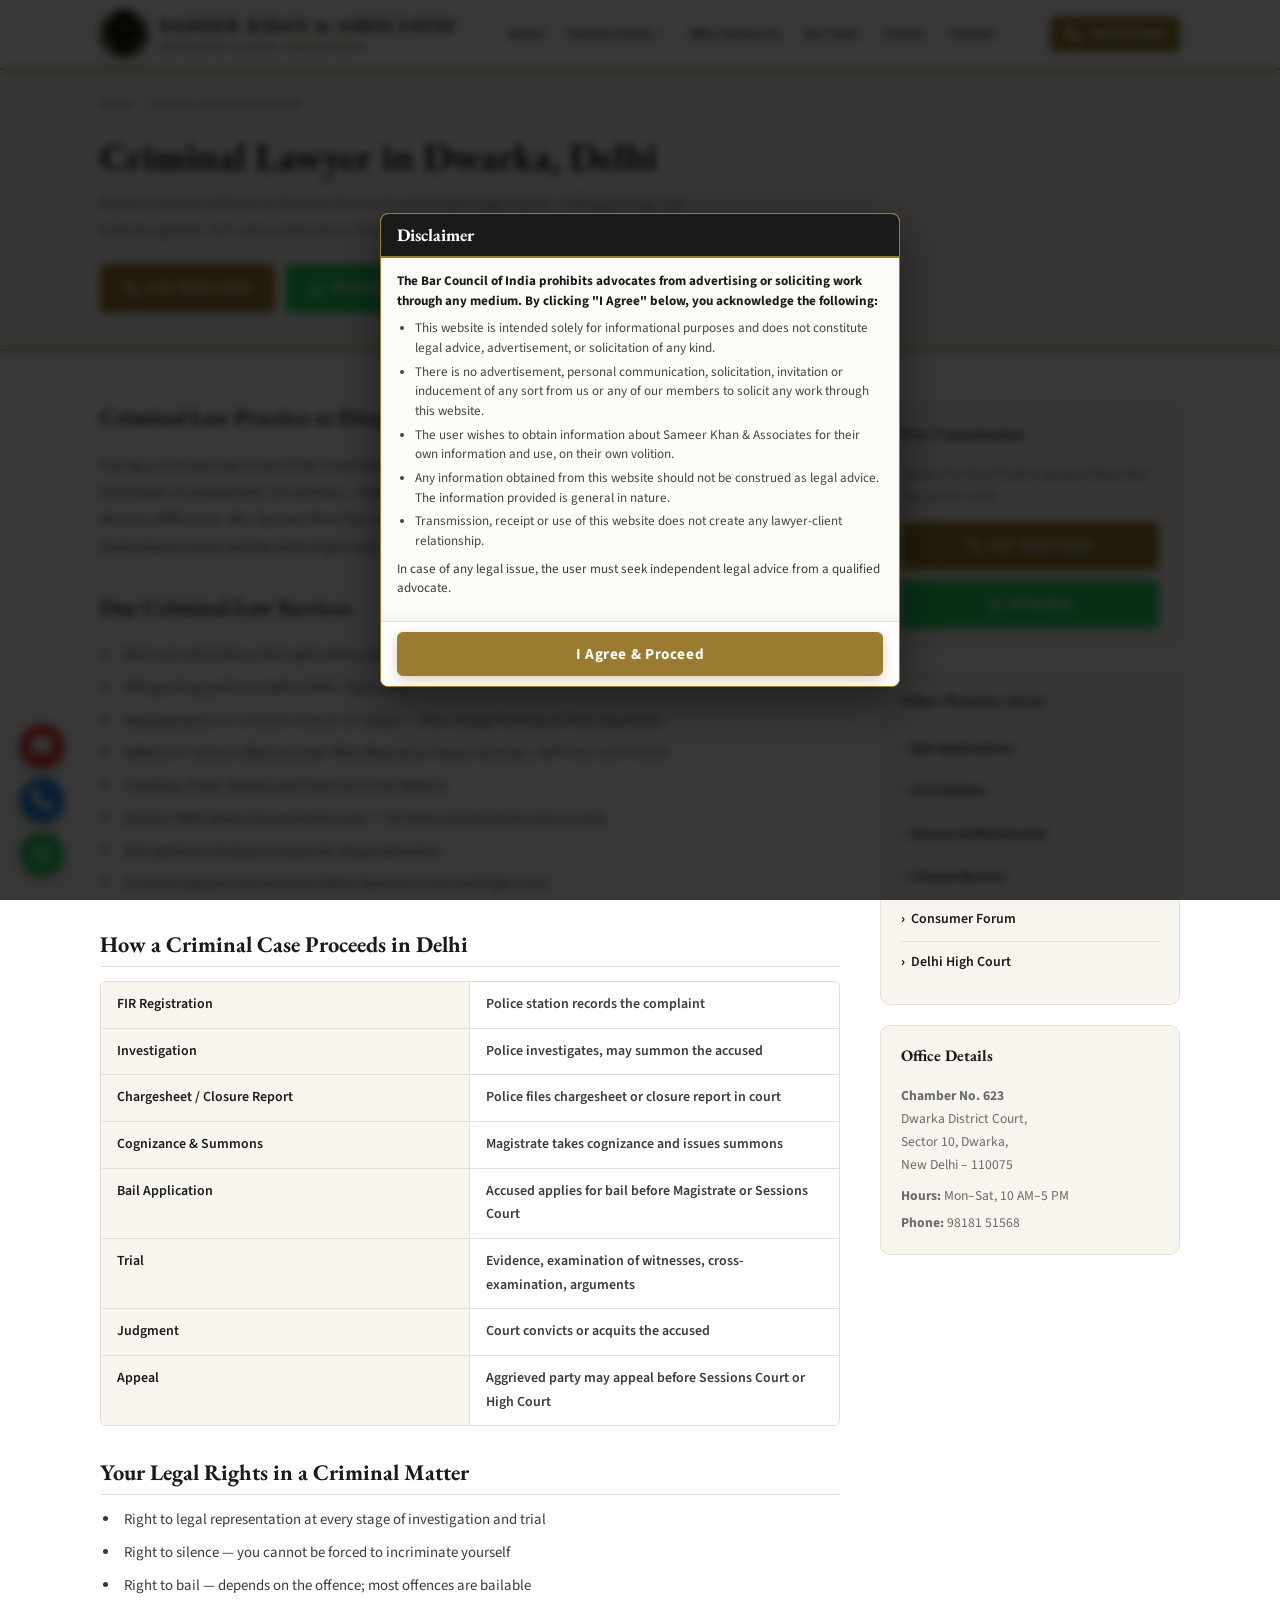
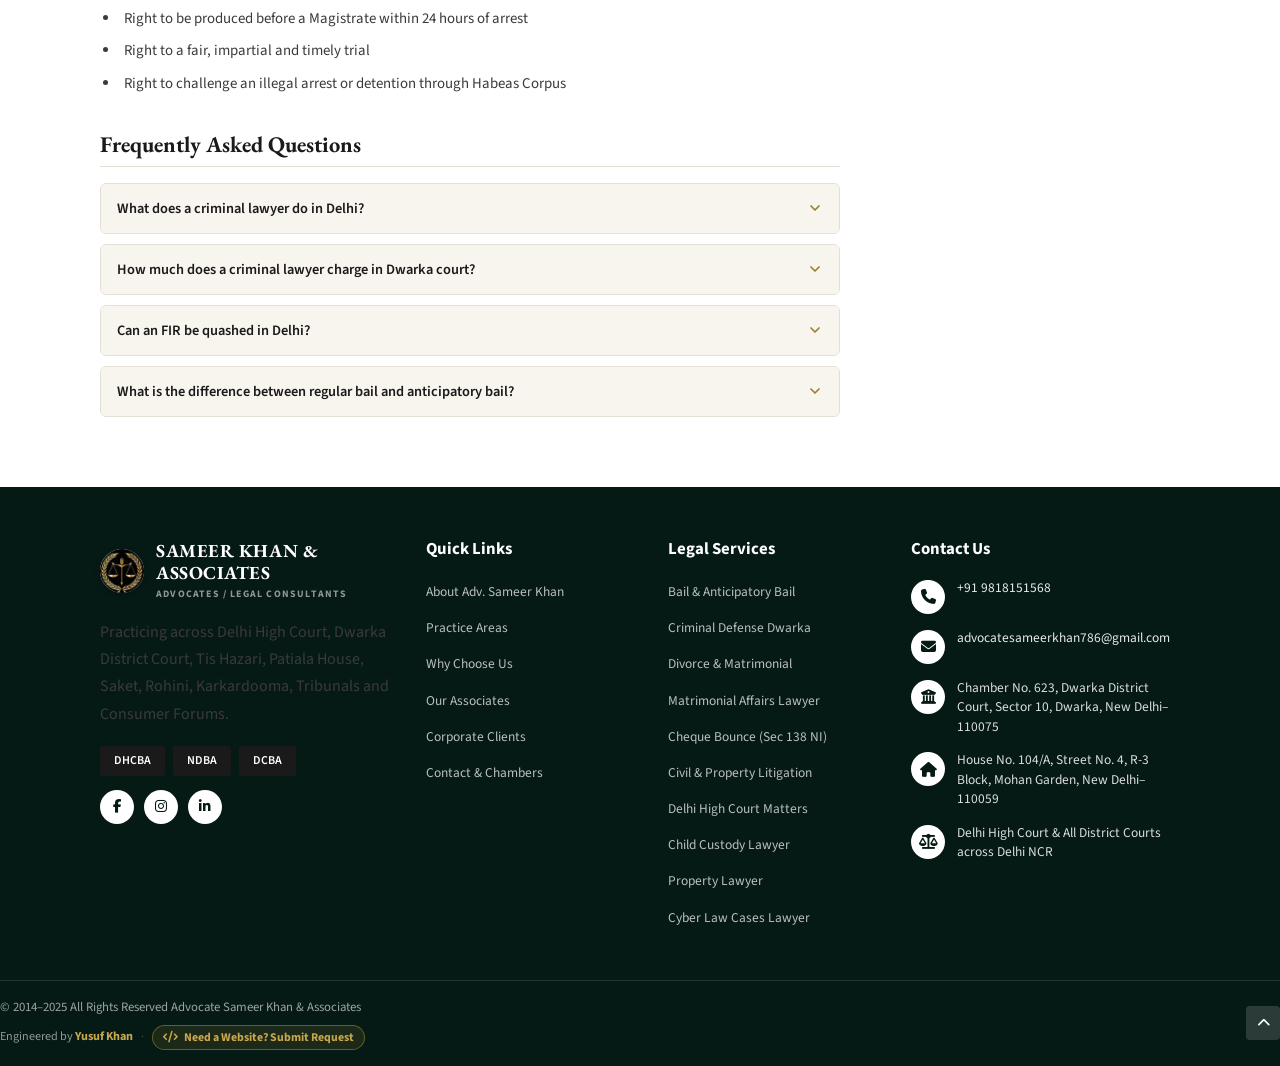
<file: criminal-lawyer-dwarka-delhi.html>
<!DOCTYPE html>
<html lang="en-IN">
<head>
  <meta charset="UTF-8" />
  <meta name="viewport" content="width=device-width, initial-scale=1.0" />

  <title>Criminal Lawyer in Dwarka Delhi | FIR, Trial &amp; Defence | Sameer Khan</title>
  <meta name="description" content="Expert criminal lawyer at Dwarka District Court, Delhi. FIR quashing, criminal trials, bail, anticipatory bail &amp; defence. 12+ years. Free consultation. Call: 98181 51568." />
  <meta name="keywords" content="criminal lawyer Dwarka Delhi, criminal advocate Delhi, FIR quashing lawyer Delhi, criminal trial lawyer Dwarka, best criminal lawyer Dwarka court" />
  <meta name="author" content="Sameer Khan &amp; Associates" />
  <meta name="robots" content="index, follow" />
  <link rel="canonical" href="https://www.advocatesameerdelhi.in/criminal-lawyer-dwarka-delhi.html" />

  <meta name="geo.region"    content="IN-DL" />
  <meta name="geo.placename" content="Dwarka, New Delhi" />
  <meta name="geo.position"  content="28.5921;77.0460" />
  <meta name="ICBM"          content="28.5921, 77.0460" />

  <meta property="og:type"        content="website" />
  <meta property="og:title"       content="Criminal Lawyer in Dwarka Delhi | FIR, Trial &amp; Defence | Sameer Khan" />
  <meta property="og:description" content="Expert criminal lawyer at Dwarka District Court, Delhi. FIR quashing, criminal trials, bail &amp; anticipatory bail. 12+ years. Free consultation." />
  <meta property="og:url"         content="https://www.advocatesameerdelhi.in/criminal-lawyer-dwarka-delhi.html" />
  <meta property="og:image"       content="https://www.advocatesameerdelhi.in/images/og-image.jpg" />
  <meta property="og:locale"      content="en_IN" />

  <!-- LegalService Schema -->
  <script type="application/ld+json">
  {
    "@context": "https://schema.org",
    "@type": "LegalService",
    "name": "Sameer Khan & Associates — Criminal Lawyer Dwarka Delhi",
    "description": "Expert criminal law representation at Dwarka District Court and Delhi High Court. FIR quashing, bail, criminal trials and appeals.",
    "url": "https://www.advocatesameerdelhi.in/criminal-lawyer-dwarka-delhi.html",
    "telephone": "+919818151568",
    "priceRange": "Free First Consultation",
    "address": {
      "@type": "PostalAddress",
      "streetAddress": "Chamber No. 623, Dwarka District Court, Sector 10",
      "addressLocality": "Dwarka",
      "addressRegion": "New Delhi",
      "postalCode": "110075",
      "addressCountry": "IN"
    },
    "openingHoursSpecification": [{
      "@type": "OpeningHoursSpecification",
      "dayOfWeek": ["Monday","Tuesday","Wednesday","Thursday","Friday","Saturday"],
      "opens": "10:00",
      "closes": "17:00"
    }],
    "hasOfferCatalog": {
      "@type": "OfferCatalog",
      "name": "Criminal Law Services",
      "itemListElement": [
        { "@type": "Offer", "itemOffered": { "@type": "Service", "name": "Criminal Law" } },
        { "@type": "Offer", "itemOffered": { "@type": "Service", "name": "FIR Quashing" } },
        { "@type": "Offer", "itemOffered": { "@type": "Service", "name": "Bail Applications" } }
      ]
    }
  }
  </script>

  <!-- FAQ Schema -->
  <script type="application/ld+json">
  {
    "@context": "https://schema.org",
    "@type": "FAQPage",
    "mainEntity": [
      {
        "@type": "Question",
        "name": "What does a criminal lawyer do in Delhi?",
        "acceptedAnswer": {
          "@type": "Answer",
          "text": "A criminal lawyer in Delhi represents accused persons in FIR matters, bail applications, trials before Magistrates and Sessions Courts, and appeals before the Delhi High Court. They also assist in FIR quashing petitions and anticipatory bail applications."
        }
      },
      {
        "@type": "Question",
        "name": "How much does a criminal lawyer charge in Dwarka court?",
        "acceptedAnswer": {
          "@type": "Answer",
          "text": "Legal fees for criminal matters at Dwarka court vary depending on the nature and complexity of the offence, stage of the case, and court level. At Sameer Khan & Associates, the first consultation is free. Call 98181 51568 for a transparent fee discussion."
        }
      },
      {
        "@type": "Question",
        "name": "Can an FIR be quashed in Delhi?",
        "acceptedAnswer": {
          "@type": "Answer",
          "text": "Yes. An FIR can be quashed by the Delhi High Court under Section 528 BNSS (formerly Section 482 CrPC) if the High Court is satisfied that the FIR discloses no cognisable offence, or continuing prosecution would be an abuse of process of law. An experienced criminal lawyer can assess the merits and file a quashing petition."
        }
      },
      {
        "@type": "Question",
        "name": "What is the difference between regular bail and anticipatory bail?",
        "acceptedAnswer": {
          "@type": "Answer",
          "text": "Regular bail is applied for after a person has been arrested. Anticipatory bail (under Section 438 CrPC / Section 482 BNSS) is applied for before arrest, when there is a reasonable apprehension of arrest. Anticipatory bail protects the applicant from arrest and allows them to cooperate with investigation while remaining free."
        }
      }
    ]
  }
  </script>

  <!-- BreadcrumbList Schema -->
  <script type="application/ld+json">
  {
    "@context": "https://schema.org",
    "@type": "BreadcrumbList",
    "itemListElement": [
      { "@type": "ListItem", "position": 1, "name": "Home", "item": "https://www.advocatesameerdelhi.in/" },
      { "@type": "ListItem", "position": 2, "name": "Criminal Lawyer Dwarka Delhi", "item": "https://www.advocatesameerdelhi.in/criminal-lawyer-dwarka-delhi.html" }
    ]
  }
  </script>

  <link rel="preconnect" href="https://fonts.googleapis.com" />
  <link rel="preconnect" href="https://fonts.gstatic.com" crossorigin />
  <link href="https://fonts.googleapis.com/css2?family=EB+Garamond:ital,wght@0,400;0,600;0,700;1,400&family=Source+Sans+3:wght@400;600;700&display=swap" rel="stylesheet" />
  <link rel="stylesheet" href="css/style.css" />
  <link rel="stylesheet" href="css/page.css" />
  <link rel="stylesheet" href="https://cdnjs.cloudflare.com/ajax/libs/font-awesome/6.5.1/css/all.min.css" />
  <link rel="icon" type="image/svg+xml" href="images/favicon.svg" />
  <link rel="icon" type="image/png" href="images/favicon.png" sizes="32x32" />
</head>
<body>

<!-- ═══════════════════════════════════════════
  DISCLAIMER MODAL
═══════════════════════════════════════════ -->
<div id="disclaimer-overlay" role="dialog" aria-modal="true" aria-labelledby="disc-title">
  <div id="disclaimer-modal">
    <div class="disclaimer-header">
      <h3 id="disc-title">Disclaimer</h3>
    </div>
    <div class="disclaimer-body">
      <p><strong>The Bar Council of India prohibits advocates from advertising or soliciting work through any medium. By clicking "I Agree" below, you acknowledge the following:</strong></p>
      <ul>
        <li>This website is intended solely for informational purposes and does not constitute legal advice, advertisement, or solicitation of any kind.</li>
        <li>There is no advertisement, personal communication, solicitation, invitation or inducement of any sort from us or any of our members to solicit any work through this website.</li>
        <li>The user wishes to obtain information about Sameer Khan &amp; Associates for their own information and use, on their own volition.</li>
        <li>Any information obtained from this website should not be construed as legal advice. The information provided is general in nature.</li>
        <li>Transmission, receipt or use of this website does not create any lawyer-client relationship.</li>
      </ul>
      <p>In case of any legal issue, the user must seek independent legal advice from a qualified advocate.</p>
    </div>
    <div class="disclaimer-footer">
      <button id="disclaimer-agree" class="btn btn-primary">I Agree &amp; Proceed</button>
    </div>
  </div>
</div>

<!-- ═══════════════════════════════════════════
  NAVBAR
═══════════════════════════════════════════ -->
<nav id="navbar" role="navigation" aria-label="Main Navigation">
  <div class="container nav-inner">
    <a href="/" class="nav-logo" aria-label="Sameer Khan &amp; Associates Home">
      <img src="images/logo.webp" 
           alt="Sameer Khan &amp; Associates Logo" 
           class="nav-logo-img" 
           onerror="this.onerror=null; this.src='C:/Users/admin/.gemini/antigravity/brain/17e11128-5a31-4447-b972-c48929554249/.user_uploaded/media_1794162000348_013a5d42.webp';" />
      <div class="nav-logo-text">
        <span class="nav-logo-name">Sameer Khan &amp; Associates</span>
        <span class="nav-logo-sub">Advocates &amp; Legal Consultants</span>
      </div>
    </a>

    <div class="nav-links" role="menubar">
      <a href="index.html#about" role="menuitem">About</a>
      <div class="nav-dropdown">
        <a href="index.html#practice" class="nav-dropdown-toggle" role="menuitem">
          Practice Areas <svg width="10" height="10" viewBox="0 0 24 24" fill="none" stroke="currentColor" stroke-width="2.5"><polyline points="6 9 12 15 18 9"></polyline></svg>
        </a>
        <div class="nav-dropdown-menu">
          <a href="bail-lawyer-delhi.html">Bail &amp; Anticipatory Bail</a>
          <a href="criminal-lawyer-dwarka-delhi.html">Criminal Defense Dwarka</a>
          <a href="divorce-lawyer-dwarka-delhi.html">Divorce &amp; Matrimonial</a>
          <a href="domestic-violence-lawyer-delhi.html">Matrimonial Affairs (DV Act)</a>
          <a href="cheque-bounce-lawyer-dwarka.html">Cheque Bounce (Sec 138 NI)</a>
          <a href="civil-lawyer-delhi.html">Civil &amp; Property Litigation</a>
          <a href="delhi-high-court-advocate.html">Delhi High Court Matters</a>
        </div>
      </div>
      <a href="index.html#why-us" role="menuitem">Why Choose Us</a>
      <a href="index.html#team" role="menuitem">Our Team</a>
      <a href="index.html#clients" role="menuitem">Clients</a>
      <a href="index.html#contact" role="menuitem">Contact</a>
    </div>

    <div class="nav-actions">
      <a href="tel:+919818151568" class="nav-call" aria-label="Call Advocate Sameer Khan">
        <i class="fa-solid fa-phone" style="font-size:0.95rem; margin-right:4px;"></i>
        98181 51568
      </a>
    </div>

    <button class="hamburger" id="hamburger" aria-label="Open menu" aria-expanded="false">
      <span></span><span></span><span></span>
    </button>
  </div>

  <div class="mobile-nav" id="mobile-nav" role="menu">
    <a href="index.html#about" role="menuitem">About Adv. Sameer Khan</a>
    <div class="mobile-nav-practice-box">
      <span class="mobile-nav-practice-title">Practice Areas</span>
      <div class="mobile-nav-practice-grid">
        <a href="bail-lawyer-delhi.html">› Bail &amp; Anticipatory</a>
        <a href="criminal-lawyer-dwarka-delhi.html" class="active-link">› Criminal Defense</a>
        <a href="divorce-lawyer-dwarka-delhi.html">› Divorce &amp; Family</a>
        <a href="domestic-violence-lawyer-delhi.html">› Matrimonial Affairs</a>
        <a href="cheque-bounce-lawyer-dwarka.html">› Cheque Bounce</a>
        <a href="civil-lawyer-delhi.html">› Civil &amp; Property</a>
        <a href="delhi-high-court-advocate.html" class="span-2">› Delhi High Court (Writs/Appeals)</a>
      </div>
    </div>
    <a href="index.html#why-us" role="menuitem">Why Choose Us</a>
    <a href="index.html#team" role="menuitem">Our Team &amp; Associates</a>
    <a href="index.html#clients" role="menuitem">Corporate Clients</a>
    <a href="index.html#contact" role="menuitem">Consultation Locations</a>
  </div>
</nav>

<!-- ═══════════════════════════════════════════
  PAGE HERO
═══════════════════════════════════════════ -->
<section class="page-hero" style="padding-top:62px;">
  <div class="container page-hero-inner">
    <nav class="breadcrumb" aria-label="Breadcrumb">
      <a href="/">Home</a>
      <span aria-hidden="true">›</span>
      <span>Criminal Lawyer Dwarka Delhi</span>
    </nav>
    <h1>Criminal Lawyer in Dwarka, Delhi</h1>
    <p>Expert criminal defence at Dwarka District Court &amp; Delhi High Court — FIR quashing, bail, trials &amp; appeals. 12+ years experience. Free first consultation.</p>
    <div style="display:flex;flex-wrap:wrap;gap:10px;margin-top:20px;">
      <a href="tel:+919818151568" class="btn btn-primary">
        <svg width="15" height="15" viewBox="0 0 24 24" fill="none" stroke="currentColor" stroke-width="2.5" stroke-linecap="round" stroke-linejoin="round" aria-hidden="true"><path d="M22 16.92v3a2 2 0 0 1-2.18 2 19.79 19.79 0 0 1-8.63-3.07A19.5 19.5 0 0 1 4.69 12 19.79 19.79 0 0 1 1.61 3.45a2 2 0 0 1 1.99-2.18h3a2 2 0 0 1 2 1.72c.127.96.361 1.903.7 2.81a2 2 0 0 1-.45 2.11L7.91 8.1a16 16 0 0 0 6 6l.94-.94a2 2 0 0 1 2.11-.45c.907.339 1.85.573 2.81.7A2 2 0 0 1 22 16.92z"/></svg>
        Call: 98181 51568
      </a>
      <a href="https://wa.me/919818151568" target="_blank" rel="noopener" class="btn btn-wa">
        <svg width="15" height="15" viewBox="0 0 24 24" fill="currentColor" aria-hidden="true"><path d="M17.472 14.382c-.297-.149-1.758-.867-2.03-.967-.273-.099-.471-.148-.67.15-.197.297-.767.966-.94 1.164-.173.199-.347.223-.644.075-.297-.15-1.255-.463-2.39-1.475-.883-.788-1.48-1.761-1.653-2.059-.173-.297-.018-.458.13-.606.134-.133.298-.347.446-.52.149-.174.198-.298.298-.497.099-.198.05-.371-.025-.52-.075-.149-.669-1.612-.916-2.207-.242-.579-.487-.5-.669-.51-.173-.008-.371-.01-.57-.01-.198 0-.52.074-.792.372-.272.297-1.04 1.016-1.04 2.479 0 1.462 1.065 2.875 1.213 3.074.149.198 2.096 3.2 5.077 4.487.709.306 1.262.489 1.694.625.712.227 1.36.195 1.871.118.571-.085 1.758-.719 2.006-1.413.248-.694.248-1.289.173-1.413-.074-.124-.272-.198-.57-.347m-5.421 7.403h-.004a9.87 9.87 0 0 1-5.031-1.378l-.361-.214-3.741.982.998-3.648-.235-.374a9.86 9.86 0 0 1-1.51-5.26c.001-5.45 4.436-9.884 9.888-9.884 2.64 0 5.122 1.03 6.988 2.898a9.825 9.825 0 0 1 2.893 6.994c-.003 5.45-4.437 9.884-9.885 9.884m8.413-18.297A11.815 11.815 0 0 0 12.05 0C5.495 0 .16 5.335.157 11.892c0 2.096.547 4.142 1.588 5.945L.057 24l6.305-1.654a11.882 11.882 0 0 0 5.683 1.448h.005c6.554 0 11.89-5.335 11.893-11.893a11.821 11.821 0 0 0-3.48-8.413Z"/></svg>
        WhatsApp Us
      </a>
    </div>
  </div>
</section>

<!-- ═══════════════════════════════════════════
  MAIN CONTENT
═══════════════════════════════════════════ -->
<main class="page-main">
  <div class="container page-content-grid">

    <!-- ARTICLE -->
    <article class="page-article">

      <h2>Criminal Law Practice at Dwarka District Court</h2>
      <p>Facing a criminal case is one of the most stressful experiences a person can go through. Whether you are an accused individual, a complainant, or a witness — having an experienced criminal lawyer in Dwarka by your side makes a decisive difference. Adv. Sameer Khan has over 12 years of dedicated criminal law practice at Dwarka District Court, Karkarduma Court, and the Delhi High Court.</p>

      <h2>Our Criminal Law Services</h2>
      <ul class="page-bullets">
        <li>Bail and anticipatory bail applications before Magistrate, Sessions Court and High Court</li>
        <li>FIR quashing petitions before Delhi High Court</li>
        <li>Representation in criminal trials at all stages — from charge framing to final arguments</li>
        <li>Defence in serious offences under BNS (Bharatiya Nyaya Sanhita), NDPS Act and POCSO</li>
        <li>Cheating, fraud, forgery and financial crime defence</li>
        <li>Section 498A (dowry harassment) cases — for both complainants and accused</li>
        <li>Writ petitions (Habeas Corpus) for illegal detention</li>
        <li>Criminal appeals and revisions before Sessions Court and High Court</li>
      </ul>

      <h2>How a Criminal Case Proceeds in Delhi</h2>
      <div class="timeline-table" role="table" aria-label="Criminal case procedure timeline">
        <div class="tt-row" role="row">
          <div class="tt-step" role="cell">FIR Registration</div>
          <div class="tt-time" role="cell">Police station records the complaint</div>
        </div>
        <div class="tt-row" role="row">
          <div class="tt-step" role="cell">Investigation</div>
          <div class="tt-time" role="cell">Police investigates, may summon the accused</div>
        </div>
        <div class="tt-row" role="row">
          <div class="tt-step" role="cell">Chargesheet / Closure Report</div>
          <div class="tt-time" role="cell">Police files chargesheet or closure report in court</div>
        </div>
        <div class="tt-row" role="row">
          <div class="tt-step" role="cell">Cognizance &amp; Summons</div>
          <div class="tt-time" role="cell">Magistrate takes cognizance and issues summons</div>
        </div>
        <div class="tt-row" role="row">
          <div class="tt-step" role="cell">Bail Application</div>
          <div class="tt-time" role="cell">Accused applies for bail before Magistrate or Sessions Court</div>
        </div>
        <div class="tt-row" role="row">
          <div class="tt-step" role="cell">Trial</div>
          <div class="tt-time" role="cell">Evidence, examination of witnesses, cross-examination, arguments</div>
        </div>
        <div class="tt-row" role="row">
          <div class="tt-step" role="cell">Judgment</div>
          <div class="tt-time" role="cell">Court convicts or acquits the accused</div>
        </div>
        <div class="tt-row" role="row">
          <div class="tt-step" role="cell">Appeal</div>
          <div class="tt-time" role="cell">Aggrieved party may appeal before Sessions Court or High Court</div>
        </div>
      </div>

      <h2>Your Legal Rights in a Criminal Matter</h2>
      <ul class="page-bullets">
        <li>Right to legal representation at every stage of investigation and trial</li>
        <li>Right to silence — you cannot be forced to incriminate yourself</li>
        <li>Right to bail — depends on the offence; most offences are bailable</li>
        <li>Right to be produced before a Magistrate within 24 hours of arrest</li>
        <li>Right to a fair, impartial and timely trial</li>
        <li>Right to challenge an illegal arrest or detention through Habeas Corpus</li>
      </ul>

      <!-- FAQ -->
      <h2>Frequently Asked Questions</h2>
      <div class="faq-list">

        <div class="faq-item">
          <button class="faq-q" aria-expanded="false">
            What does a criminal lawyer do in Delhi?
            <svg class="faq-chevron" width="16" height="16" viewBox="0 0 24 24" fill="none" stroke="currentColor" stroke-width="2.5" stroke-linecap="round" stroke-linejoin="round" aria-hidden="true"><polyline points="6 9 12 15 18 9"/></svg>
          </button>
          <div class="faq-a">
            <p>A criminal lawyer in Delhi represents accused persons in FIR matters, bail applications, trials before Magistrates and Sessions Courts, and appeals before the Delhi High Court. They also assist in FIR quashing petitions and anticipatory bail applications.</p>
          </div>
        </div>

        <div class="faq-item">
          <button class="faq-q" aria-expanded="false">
            How much does a criminal lawyer charge in Dwarka court?
            <svg class="faq-chevron" width="16" height="16" viewBox="0 0 24 24" fill="none" stroke="currentColor" stroke-width="2.5" stroke-linecap="round" stroke-linejoin="round" aria-hidden="true"><polyline points="6 9 12 15 18 9"/></svg>
          </button>
          <div class="faq-a">
            <p>Legal fees for criminal matters at Dwarka court vary depending on the nature and complexity of the offence, stage of the case, and court level. At Sameer Khan &amp; Associates, the first consultation is free. Call 98181 51568 for a transparent fee discussion.</p>
          </div>
        </div>

        <div class="faq-item">
          <button class="faq-q" aria-expanded="false">
            Can an FIR be quashed in Delhi?
            <svg class="faq-chevron" width="16" height="16" viewBox="0 0 24 24" fill="none" stroke="currentColor" stroke-width="2.5" stroke-linecap="round" stroke-linejoin="round" aria-hidden="true"><polyline points="6 9 12 15 18 9"/></svg>
          </button>
          <div class="faq-a">
            <p>Yes. An FIR can be quashed by the Delhi High Court under Section 528 BNSS (formerly Section 482 CrPC) if the High Court is satisfied that the FIR discloses no cognisable offence, or continuing prosecution would be an abuse of process of law. An experienced criminal lawyer can assess the merits and file a quashing petition.</p>
          </div>
        </div>

        <div class="faq-item">
          <button class="faq-q" aria-expanded="false">
            What is the difference between regular bail and anticipatory bail?
            <svg class="faq-chevron" width="16" height="16" viewBox="0 0 24 24" fill="none" stroke="currentColor" stroke-width="2.5" stroke-linecap="round" stroke-linejoin="round" aria-hidden="true"><polyline points="6 9 12 15 18 9"/></svg>
          </button>
          <div class="faq-a">
            <p>Regular bail is applied for after a person has been arrested. Anticipatory bail (under Section 438 CrPC / Section 482 BNSS) is applied for before arrest, when there is a reasonable apprehension of arrest. Anticipatory bail protects the applicant from arrest and allows them to cooperate with investigation while remaining free.</p>
          </div>
        </div>

      </div>
      <!-- end faq-list -->

    </article>
    <!-- end page-article -->

    <!-- SIDEBAR -->
    <aside class="page-sidebar">

      <div class="sidebar-box" style="margin-bottom:20px;">
        <h4>Free Consultation</h4>
        <p>Speak directly with Adv. Sameer Khan. Mon–Sat, 10 AM–5 PM.</p>
        <div style="display:flex;flex-direction:column;gap:10px;">
          <a href="tel:+919818151568" class="btn btn-primary" style="justify-content:center;">
            <svg width="14" height="14" viewBox="0 0 24 24" fill="none" stroke="currentColor" stroke-width="2.5" stroke-linecap="round" stroke-linejoin="round" aria-hidden="true"><path d="M22 16.92v3a2 2 0 0 1-2.18 2 19.79 19.79 0 0 1-8.63-3.07A19.5 19.5 0 0 1 4.69 12 19.79 19.79 0 0 1 1.61 3.45a2 2 0 0 1 1.99-2.18h3a2 2 0 0 1 2 1.72c.127.96.361 1.903.7 2.81a2 2 0 0 1-.45 2.11L7.91 8.1a16 16 0 0 0 6 6l.94-.94a2 2 0 0 1 2.11-.45c.907.339 1.85.573 2.81.7A2 2 0 0 1 22 16.92z"/></svg>
            Call: 98181 51568
          </a>
          <a href="https://wa.me/919818151568" target="_blank" rel="noopener" class="btn btn-wa" style="justify-content:center;">
            <svg width="14" height="14" viewBox="0 0 24 24" fill="currentColor" aria-hidden="true"><path d="M17.472 14.382c-.297-.149-1.758-.867-2.03-.967-.273-.099-.471-.148-.67.15-.197.297-.767.966-.94 1.164-.173.199-.347.223-.644.075-.297-.15-1.255-.463-2.39-1.475-.883-.788-1.48-1.761-1.653-2.059-.173-.297-.018-.458.13-.606.134-.133.298-.347.446-.52.149-.174.198-.298.298-.497.099-.198.05-.371-.025-.52-.075-.149-.669-1.612-.916-2.207-.242-.579-.487-.5-.669-.51-.173-.008-.371-.01-.57-.01-.198 0-.52.074-.792.372-.272.297-1.04 1.016-1.04 2.479 0 1.462 1.065 2.875 1.213 3.074.149.198 2.096 3.2 5.077 4.487.709.306 1.262.489 1.694.625.712.227 1.36.195 1.871.118.571-.085 1.758-.719 2.006-1.413.248-.694.248-1.289.173-1.413-.074-.124-.272-.198-.57-.347m-5.421 7.403h-.004a9.87 9.87 0 0 1-5.031-1.378l-.361-.214-3.741.982.998-3.648-.235-.374a9.86 9.86 0 0 1-1.51-5.26c.001-5.45 4.436-9.884 9.888-9.884 2.64 0 5.122 1.03 6.988 2.898a9.825 9.825 0 0 1 2.893 6.994c-.003 5.45-4.437 9.884-9.885 9.884m8.413-18.297A11.815 11.815 0 0 0 12.05 0C5.495 0 .16 5.335.157 11.892c0 2.096.547 4.142 1.588 5.945L.057 24l6.305-1.654a11.882 11.882 0 0 0 5.683 1.448h.005c6.554 0 11.89-5.335 11.893-11.893a11.821 11.821 0 0 0-3.48-8.413Z"/></svg>
            WhatsApp
          </a>
        </div>
      </div>

      <div class="sidebar-box" style="margin-bottom:20px;">
        <h4>Other Practice Areas</h4>
        <ul class="sidebar-links">
          <li><a href="bail-lawyer-delhi.html">Bail Applications</a></li>
          <li><a href="civil-lawyer-delhi.html">Civil Matters</a></li>
          <li><a href="divorce-lawyer-dwarka-delhi.html">Divorce &amp; Matrimonial</a></li>
          <li><a href="cheque-bounce-lawyer-dwarka.html">Cheque Bounce</a></li>
          <li><a href="consumer-disputes-lawyer-delhi.html">Consumer Forum</a></li>
          <li><a href="delhi-high-court-advocate.html">Delhi High Court</a></li>
        </ul>
      </div>

      <div class="sidebar-box">
        <h4>Office Details</h4>
        <p style="margin-bottom:8px;">
          <strong>Chamber No. 623</strong><br />
          Dwarka District Court,<br />
          Sector 10, Dwarka,<br />
          New Delhi – 110075
        </p>
        <p style="margin-bottom:4px;"><strong>Hours:</strong> Mon–Sat, 10 AM–5 PM</p>
        <p style="margin:0;"><strong>Phone:</strong> <a href="tel:+919818151568" style="color:var(--crimson);">98181 51568</a></p>
      </div>

    </aside>
    <!-- end page-sidebar -->

  </div>
</main>

<!-- ═══════════════════════════════════════════
  FOOTER
═══════════════════════════════════════════ -->
<footer id="footer">
  <div class="footer-sg-wrap">
    <div class="container footer-sg-grid">
      <div class="footer-sg-brand">
        <a href="/" class="nav-logo" aria-label="Sameer Khan &amp; Associates Home">
          <img src="images/logo.webp" 
               alt="Sameer Khan &amp; Associates Logo" 
               class="nav-logo-img" 
               onerror="this.onerror=null; this.src='C:/Users/admin/.gemini/antigravity/brain/17e11128-5a31-4447-b972-c48929554249/.user_uploaded/media_1794162000348_013a5d42.webp';" />
          <div>
            <span class="nav-logo-name">SAMEER KHAN &amp; ASSOCIATES</span>
            <span class="nav-logo-sub">ADVOCATES / LEGAL CONSULTANTS</span>
          </div>
        </a>
        <p class="footer-brand-desc">Practicing across Delhi High Court, Dwarka District Court, Tis Hazari, Patiala House, Saket, Rohini, Karkardooma, Tribunals and Consumer Forums.</p>
        <div class="memberships">
          <span class="mem-tag">DHCBA</span>
          <span class="mem-tag">NDBA</span>
          <span class="mem-tag">DCBA</span>
        </div>
        <div class="footer-social-circles" style="margin-top: 14px;">
          <a href="https://www.facebook.com/Sameerkhan28nov" target="_blank" rel="noopener" class="social-circle-btn" aria-label="Facebook"><i class="fa-brands fa-facebook-f"></i></a>
          <a href="https://www.instagram.com/advocatesameerkhan786/" target="_blank" rel="noopener" class="social-circle-btn" aria-label="Instagram"><i class="fa-brands fa-instagram"></i></a>
          <a href="https://www.linkedin.com/in/advocate-sameer-khan-7046b826/" target="_blank" rel="noopener" class="social-circle-btn" aria-label="LinkedIn"><i class="fa-brands fa-linkedin-in"></i></a>
        </div>
      </div>
      <div>
        <h4 class="footer-col-title">Quick Links</h4>
        <ul class="footer-links-list">
          <li><a href="index.html#about">About Adv. Sameer Khan</a></li>
          <li><a href="index.html#practice">Practice Areas</a></li>
          <li><a href="index.html#why-us">Why Choose Us</a></li>
          <li><a href="index.html#team">Our Associates</a></li>
          <li><a href="index.html#clients">Corporate Clients</a></li>
          <li><a href="index.html#contact">Contact &amp; Chambers</a></li>
        </ul>
      </div>
      <div>
        <h4 class="footer-col-title">Legal Services</h4>
        <ul class="footer-links-list">
          <li><a href="bail-lawyer-delhi.html">Bail &amp; Anticipatory Bail</a></li>
          <li><a href="criminal-lawyer-dwarka-delhi.html">Criminal Defense Dwarka</a></li>
          <li><a href="divorce-lawyer-dwarka-delhi.html">Divorce &amp; Matrimonial</a></li>
          <li><a href="domestic-violence-lawyer-delhi.html">Matrimonial Affairs Lawyer</a></li>
          <li><a href="cheque-bounce-lawyer-dwarka.html">Cheque Bounce (Sec 138 NI)</a></li>
          <li><a href="civil-lawyer-delhi.html">Civil &amp; Property Litigation</a></li>
          <li><a href="delhi-high-court-advocate.html">Delhi High Court Matters</a></li>
          <li><a href="divorce-lawyer-dwarka-delhi.html">Child Custody Lawyer</a></li>
          <li><a href="civil-lawyer-delhi.html">Property Lawyer</a></li>
          <li><a href="criminal-lawyer-dwarka-delhi.html">Cyber Law Cases Lawyer</a></li>
        </ul>
      </div>
      <div>
        <h4 class="footer-col-title">Contact Us</h4>
        <div class="footer-contact-row">
          <div class="footer-contact-circle"><i class="fa-solid fa-phone"></i></div>
          <div class="footer-contact-info"><a href="tel:+919818151568">+91 9818151568</a></div>
        </div>
        <div class="footer-contact-row">
          <div class="footer-contact-circle"><i class="fa-solid fa-envelope"></i></div>
          <div class="footer-contact-info"><a href="mailto:advocatesameerkhan786@gmail.com">advocatesameerkhan786@gmail.com</a></div>
        </div>
        <div class="footer-contact-row">
          <div class="footer-contact-circle"><i class="fa-solid fa-building-columns"></i></div>
          <div class="footer-contact-info">Chamber No. 623, Dwarka District Court, Sector 10, Dwarka, New Delhi– 110075</div>
        </div>
        <div class="footer-contact-row">
          <div class="footer-contact-circle"><i class="fa-solid fa-house"></i></div>
          <div class="footer-contact-info">House No. 104/A, Street No. 4, R-3 Block, Mohan Garden, New Delhi– 110059</div>
        </div>
        <div class="footer-contact-row">
          <div class="footer-contact-circle"><i class="fa-solid fa-scale-balanced"></i></div>
          <div class="footer-contact-info">Delhi High Court &amp; All District Courts across Delhi NCR</div>
        </div>
      </div>
    </div>
    <div class="footer-sg-bottom">
      <div class="footer-bottom-left">
        <p>&copy; 2014–2025 All Rights Reserved Advocate Sameer Khan &amp; Associates</p>
        <div class="dev-credits-row">
          <span>Engineered by <strong>Yusuf Khan</strong></span>
          <span class="dev-credits-sep">·</span>
          <button type="button" id="open-dev-modal-btn" class="dev-hire-btn">
            <i class="fa-solid fa-code"></i> Need a Website? Submit Request
          </button>
        </div>
      </div>
      <button class="footer-scroll-top-btn" onclick="window.scrollTo({top:0,behavior:'smooth'});" aria-label="Scroll to top">
        <i class="fa-solid fa-chevron-up"></i>
      </button>
    </div>
  </div>
</footer>

<!-- ═══════════════════════════════════════════
  DEVELOPER WEBSITE REQUEST MODAL (TO: mohammad.yusufkhan12345@gmail.com)
═══════════════════════════════════════════ -->
<div id="dev-modal-overlay" class="dev-modal-overlay" role="dialog" aria-modal="true" aria-labelledby="dev-modal-title" style="display:none;">
  <div class="dev-modal-card">
    <button type="button" class="dev-modal-close" id="dev-modal-close-btn" aria-label="Close modal">&times;</button>
    
    <div class="dev-modal-header">
      <div class="dev-badge"><i class="fa-solid fa-laptop-code"></i> Web Design &amp; Development</div>
      <h3 id="dev-modal-title">Need a High-Performance Website?</h3>
      <p class="dev-modal-sub">
        Looking for a fast, modern, and SEO-optimized website for your firm or business? Submit your requirements below — direct query to <strong>Yusuf Khan</strong> at <strong>mohammad.yusufkhan12345@gmail.com</strong>.
      </p>
    </div>

    <form id="dev-request-form" class="dev-form">
      <input type="hidden" name="access_key" value="80cdf4a8-5394-421c-99f2-680f017ef033" />
      <input type="hidden" name="from_name" value="Website Dev Lead" />
      <input type="hidden" name="to" value="mohammad.yusufkhan12345@gmail.com" />
      <input type="hidden" name="subject" value="New Website Development Project Inquiry - Yusuf Khan" />

      <div class="dev-form-grid">
        <div class="dev-form-group">
          <label for="dev-name">Your Full Name / Firm *</label>
          <input type="text" id="dev-name" name="name" placeholder="e.g. Rahul Sharma" required />
        </div>

        <div class="dev-form-group">
          <label for="dev-phone">WhatsApp / Phone Number *</label>
          <input type="tel" id="dev-phone" name="phone" placeholder="e.g. +91 98765 43210" required />
        </div>

        <div class="dev-form-group">
          <label for="dev-email">Your Email Address *</label>
          <input type="email" id="dev-email" name="email" placeholder="e.g. rahul@example.com" required />
        </div>

        <div class="dev-form-group">
          <label for="dev-type">Website Type *</label>
          <select id="dev-type" name="project_type">
            <option value="Law Firm / Legal Practice Website">Law Firm / Legal Practice Website</option>
            <option value="Corporate / Company Website">Corporate / Company Website</option>
            <option value="Doctor / Healthcare / Clinic">Doctor / Healthcare / Clinic</option>
            <option value="E-Commerce / Online Store">E-Commerce / Online Store</option>
            <option value="Personal Portfolio / Branding">Personal Portfolio / Branding</option>
            <option value="Custom Web Application / Portal">Custom Web Application / Portal</option>
            <option value="Other Custom Project">Other Custom Project</option>
          </select>
        </div>
      </div>

      <div class="dev-form-group">
        <label for="dev-timeline">Expected Timeline &amp; Budget</label>
        <select id="dev-timeline" name="timeline_budget">
          <option value="Urgent (Ready in 1–2 Weeks)">Urgent (Ready in 1–2 Weeks)</option>
          <option value="Standard (Ready in 2–4 Weeks)" selected>Standard (Ready in 2–4 Weeks)</option>
          <option value="Flexible Timeline">Flexible Timeline / Discuss on Call</option>
        </select>
      </div>

      <div class="dev-form-group">
        <label for="dev-message">Project Requirements &amp; Reference Websites *</label>
        <textarea id="dev-message" name="message" rows="3" placeholder="Describe your website goals, number of pages, must-have features (such as WhatsApp chat, contact forms, Google SEO ranking), or reference websites..." required></textarea>
      </div>

      <button type="submit" class="btn btn-primary dev-submit-btn" id="dev-submit-btn">
        <i class="fa-solid fa-paper-plane" style="margin-right:6px;"></i> Send Website Requirements
      </button>

      <div id="dev-form-success" class="dev-form-alert dev-success" style="display:none;">
        <i class="fa-solid fa-circle-check"></i> Thank you! Your website requirements have been sent to <strong>mohammad.yusufkhan12345@gmail.com</strong>. We will get in touch on WhatsApp or Email shortly.
      </div>
      <div id="dev-form-error" class="dev-form-alert dev-error" style="display:none;">
        <i class="fa-solid fa-circle-exclamation"></i> Network issue. You can directly email your requirements to <a href="mailto:mohammad.yusufkhan12345@gmail.com" style="text-decoration:underline;">mohammad.yusufkhan12345@gmail.com</a>.
      </div>

      <div class="dev-direct-contact">
        <span>Direct Contact: <a href="mailto:mohammad.yusufkhan12345@gmail.com"><i class="fa-solid fa-envelope"></i> mohammad.yusufkhan12345@gmail.com</a></span>
      </div>
    </form>
  </div>
</div>

<!-- ═══════════════════════════════════════════
  MOBILE BOTTOM QUICK ACTION BAR (MOBILE-FIRST)
═══════════════════════════════════════════ -->
<div id="mobile-bottom-bar" class="mobile-bottom-bar" role="navigation" aria-label="Mobile quick contact">
  <a href="tel:+919818151568" class="mbb-btn mbb-call" aria-label="Call Advocate Sameer Khan">
    <i class="fa-solid fa-phone"></i>
    <span>Call Now</span>
  </a>
  <a href="https://wa.me/919818151568?text=Hello%20Advocate%20Sameer%20Khan,%20I%20need%20urgent%20legal%20defense%20in%20a%20Criminal%20Case." target="_blank" rel="noopener" class="mbb-btn mbb-wa" aria-label="WhatsApp">
    <i class="fa-brands fa-whatsapp"></i>
    <span>WhatsApp</span>
  </a>
  <a href="https://maps.app.goo.gl/GX9hrXfP2LsReX37A" target="_blank" rel="noopener" class="mbb-btn mbb-chamber" aria-label="Chamber 623 on Google Maps">
    <i class="fa-solid fa-location-dot"></i>
    <span>Chamber 623</span>
  </a>
</div>

<div class="float-actions-left" aria-label="Quick contact buttons">
  <a href="mailto:advocatesameerkhan786@gmail.com" class="float-circle-btn btn-email" aria-label="Send Email">
    <i class="fa-solid fa-envelope"></i>
  </a>
  <a href="tel:+919818151568" class="float-circle-btn btn-call" aria-label="Call Advocate Sameer Khan">
    <i class="fa-solid fa-phone"></i>
  </a>
  <a href="https://wa.me/919818151568" target="_blank" rel="noopener" class="float-circle-btn btn-wa" aria-label="Chat on WhatsApp">
    <i class="fa-brands fa-whatsapp"></i>
  </a>
</div>

<!-- ═══════════════════════════════════════════
  SCRIPTS
═══════════════════════════════════════════ -->
<script src="js/main.js"></script>
<script>
  // FAQ Accordion
  document.querySelectorAll('.faq-q').forEach(function(btn) {
    btn.addEventListener('click', function() {
      var item = this.closest('.faq-item');
      var isOpen = item.classList.contains('open');
      // Close all
      document.querySelectorAll('.faq-item').forEach(function(el) {
        el.classList.remove('open');
        el.querySelector('.faq-q').setAttribute('aria-expanded', 'false');
      });
      // Toggle clicked
      if (!isOpen) {
        item.classList.add('open');
        this.setAttribute('aria-expanded', 'true');
      }
    });
  });
</script>

</body>
</html>
</file>
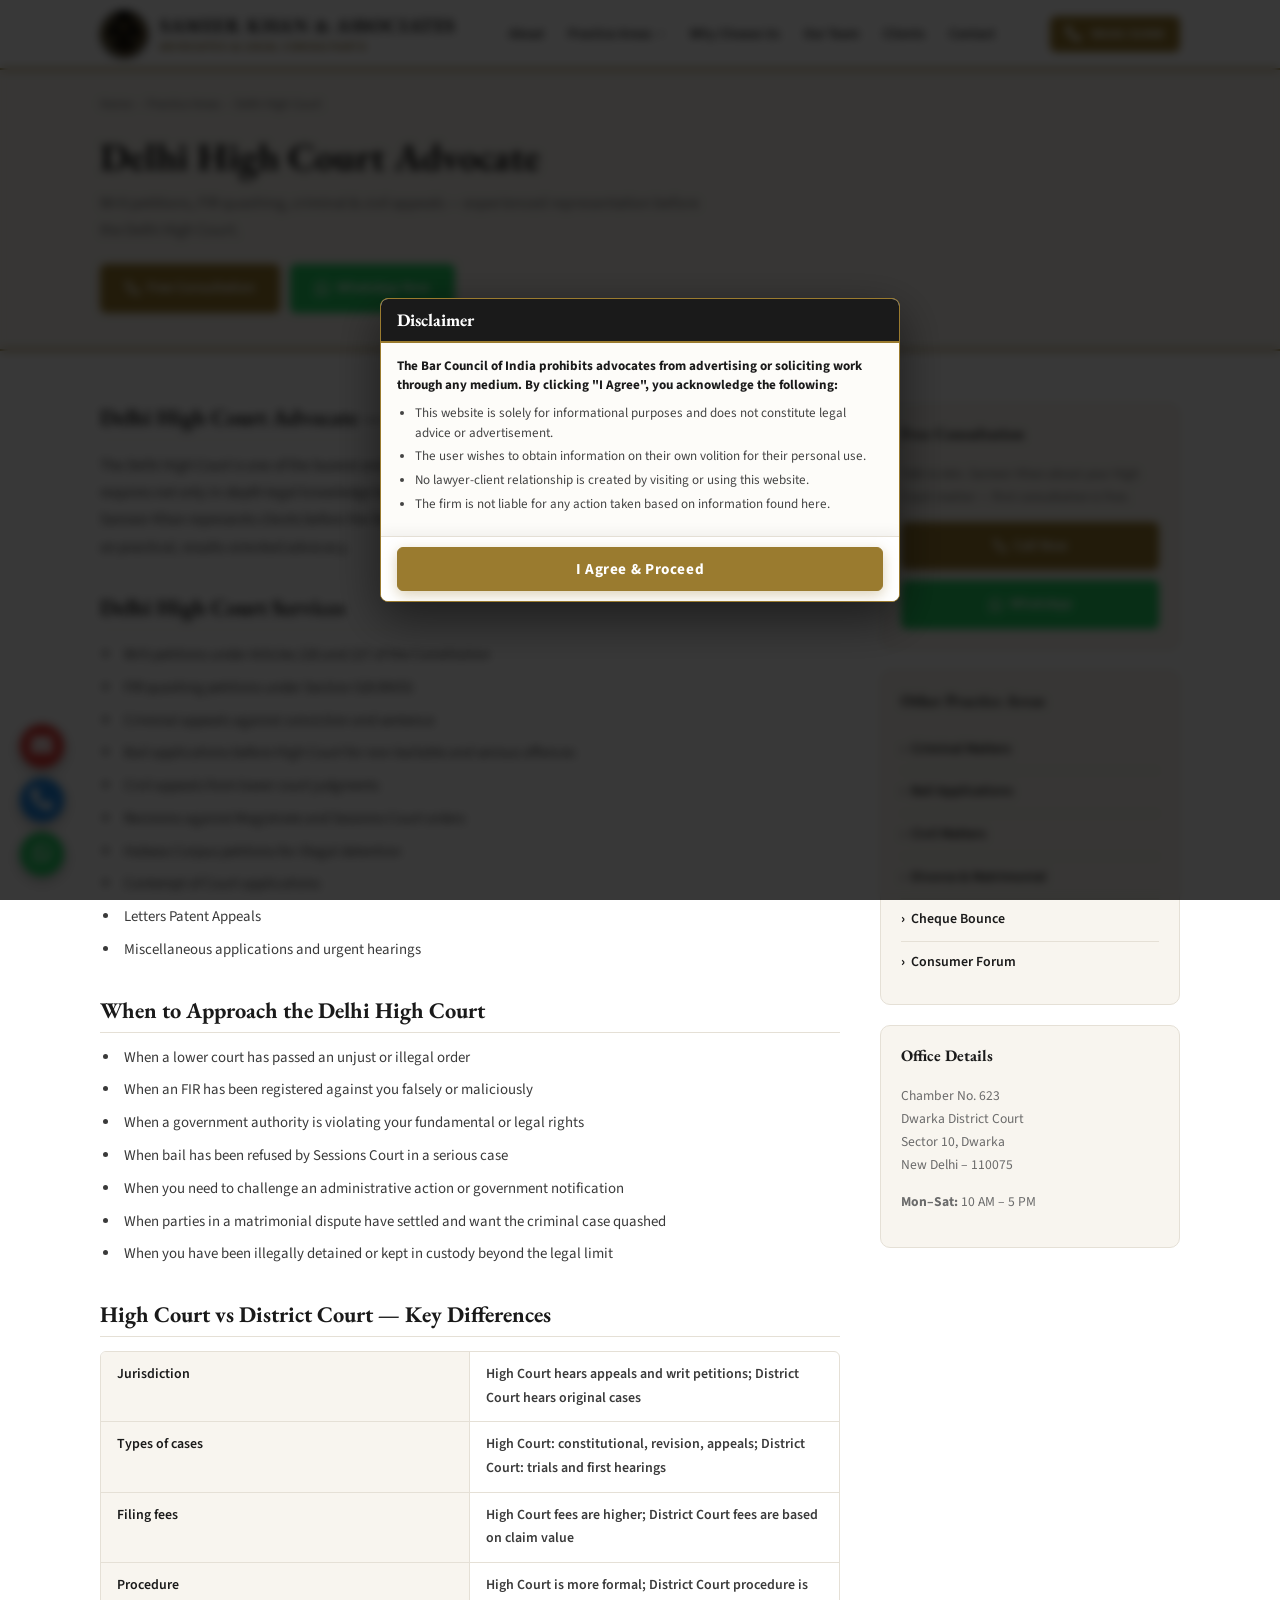
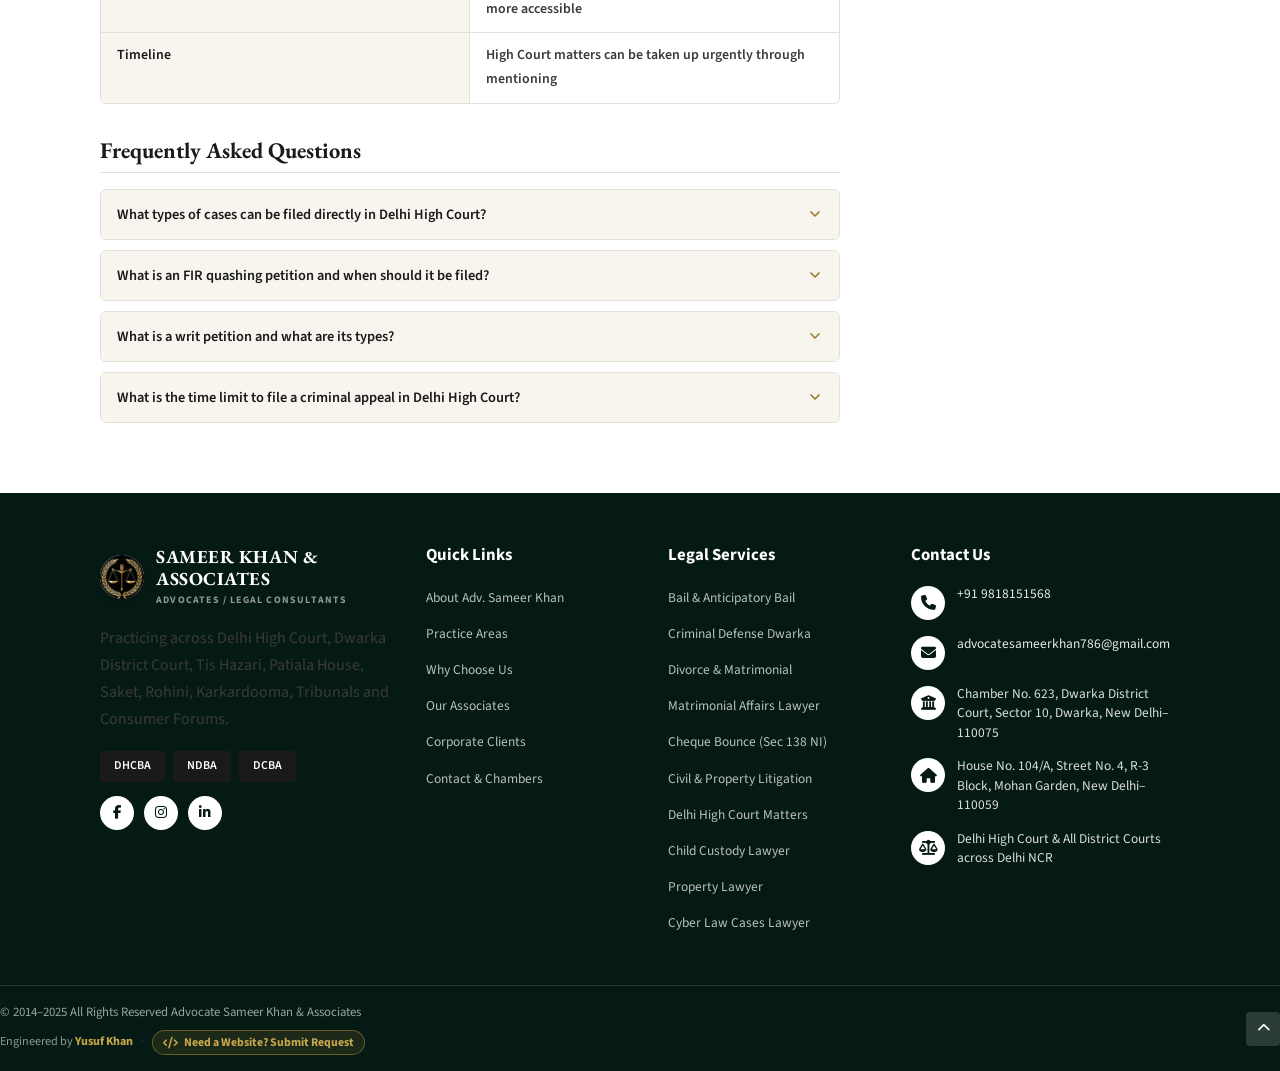
<file: delhi-high-court-advocate.html>
<!DOCTYPE html>
<html lang="en-IN">
<head>
  <meta charset="UTF-8" />
  <meta name="viewport" content="width=device-width, initial-scale=1.0" />

  <title>Delhi High Court Advocate | Writs, Quashing &amp; Appeals | Sameer Khan</title>
  <meta name="description" content="Experienced advocate at Delhi High Court. Writ petitions, FIR quashing, criminal &amp; civil appeals, revisions and miscellaneous applications. Free consultation. Call: 98181 51568." />
  <meta name="keywords" content="Delhi High Court advocate, Delhi High Court lawyer, writ petition advocate Delhi, FIR quashing lawyer Delhi High Court, criminal appeal Delhi High Court, habeas corpus advocate Delhi" />
  <meta name="author" content="Sameer Khan &amp; Associates" />
  <meta name="robots" content="index, follow" />
  <link rel="canonical" href="https://www.advocatesameerdelhi.in/delhi-high-court-advocate.html" />

  <script type="application/ld+json">
  {
    "@context": "https://schema.org",
    "@type": "LegalService",
    "name": "Sameer Khan &amp; Associates — Delhi High Court Advocate",
    "description": "Experienced advocate at Delhi High Court representing clients in writ petitions, FIR quashing, criminal and civil appeals, bail applications and constitutional matters.",
    "url": "https://www.advocatesameerdelhi.in/delhi-high-court-advocate.html",
    "telephone": "+919818151568",
    "address": {
      "@type": "PostalAddress",
      "streetAddress": "Chamber No. 623, Dwarka District Court, Sector 10",
      "addressLocality": "Dwarka, New Delhi",
      "postalCode": "110075",
      "addressCountry": "IN"
    },
    "areaServed": ["Delhi", "Delhi NCR"],
    "hasOfferCatalog": {
      "@type": "OfferCatalog",
      "name": "Delhi High Court Services",
      "itemListElement": [{ "@type": "Offer", "itemOffered": { "@type": "Service", "name": "Delhi High Court Representation" } }]
    }
  }
  </script>

  <script type="application/ld+json">
  {
    "@context": "https://schema.org",
    "@type": "FAQPage",
    "mainEntity": [
      {
        "@type": "Question",
        "name": "What types of cases can be filed directly in Delhi High Court?",
        "acceptedAnswer": {
          "@type": "Answer",
          "text": "Cases that can be filed directly in Delhi High Court include: writ petitions under Articles 226/227 of the Constitution (challenging government orders, seeking fundamental rights protection), first appeals from orders of lower courts in cases above the pecuniary limit, Letters Patent Appeals, and Original Side matters. FIR quashing petitions are also filed directly before the High Court."
        }
      },
      {
        "@type": "Question",
        "name": "What is an FIR quashing petition and when should it be filed?",
        "acceptedAnswer": {
          "@type": "Answer",
          "text": "A quashing petition under Section 528 BNSS (formerly Section 482 CrPC) is filed before the High Court to quash (cancel) an FIR when: the FIR discloses no cognisable offence, the dispute is essentially civil in nature but has been converted into a criminal case, the parties have reached a compromise in matrimonial or property disputes, or continuing the prosecution would be an abuse of process of law."
        }
      },
      {
        "@type": "Question",
        "name": "What is a writ petition and what are its types?",
        "acceptedAnswer": {
          "@type": "Answer",
          "text": "A writ petition is a constitutional remedy filed before the High Court or Supreme Court under Article 226/32. The five types of writs are: Habeas Corpus (for illegal detention), Mandamus (directing a government authority to perform its duty), Prohibition (stopping a lower court from acting beyond its jurisdiction), Certiorari (quashing an illegal order) and Quo Warranto (challenging authority to hold a public office)."
        }
      },
      {
        "@type": "Question",
        "name": "What is the time limit to file a criminal appeal in Delhi High Court?",
        "acceptedAnswer": {
          "@type": "Answer",
          "text": "The limitation period for filing a criminal appeal before Delhi High Court is 30 days from the date of the judgment or order being appealed. However, courts can condone delay in filing if there is sufficient cause. It is strongly advisable to file the appeal within limitation — contact a lawyer immediately upon receiving an adverse judgment."
        }
      }
    ]
  }
  </script>

  <link rel="preconnect" href="https://fonts.googleapis.com" />
  <link rel="preconnect" href="https://fonts.gstatic.com" crossorigin />
  <link href="https://fonts.googleapis.com/css2?family=EB+Garamond:ital,wght@0,400;0,600;0,700;1,400&family=Source+Sans+3:wght@400;600;700&display=swap" rel="stylesheet" />
  <link rel="stylesheet" href="css/style.css" />
  <link rel="stylesheet" href="css/page.css" />
  <link rel="stylesheet" href="https://cdnjs.cloudflare.com/ajax/libs/font-awesome/6.5.1/css/all.min.css" />
  <link rel="icon" type="image/svg+xml" href="images/favicon.svg" />
  <link rel="icon" type="image/png" href="images/favicon.png" sizes="32x32" />
</head>
<body>

<!-- Disclaimer Modal -->
<div id="disclaimer-overlay" role="dialog" aria-modal="true" aria-labelledby="disclaimer-title">
  <div id="disclaimer-modal">
    <div class="disclaimer-header"><h3 id="disclaimer-title">Disclaimer</h3></div>
    <div class="disclaimer-body">
      <p><strong>The Bar Council of India prohibits advocates from advertising or soliciting work through any medium. By clicking "I Agree", you acknowledge the following:</strong></p>
      <ul>
        <li>This website is solely for informational purposes and does not constitute legal advice or advertisement.</li>
        <li>The user wishes to obtain information on their own volition for their personal use.</li>
        <li>No lawyer-client relationship is created by visiting or using this website.</li>
        <li>The firm is not liable for any action taken based on information found here.</li>
      </ul>
    </div>
    <div class="disclaimer-footer">
      <button id="disclaimer-agree" class="btn btn-primary">I Agree &amp; Proceed</button>
    </div>
  </div>
</div>

<!-- Navbar -->
<nav id="navbar" role="navigation" aria-label="Main Navigation">
  <div class="container nav-inner">
    <a href="/" class="nav-logo" aria-label="Sameer Khan &amp; Associates Home">
      <img src="images/logo.webp" 
           alt="Sameer Khan &amp; Associates Logo" 
           class="nav-logo-img" 
           onerror="this.onerror=null; this.src='C:/Users/admin/.gemini/antigravity/brain/17e11128-5a31-4447-b972-c48929554249/.user_uploaded/media_1794162000348_013a5d42.webp';" />
      <div class="nav-logo-text">
        <span class="nav-logo-name">Sameer Khan &amp; Associates</span>
        <span class="nav-logo-sub">Advocates &amp; Legal Consultants</span>
      </div>
    </a>

    <div class="nav-links" role="menubar">
      <a href="index.html#about" role="menuitem">About</a>
      <div class="nav-dropdown">
        <a href="index.html#practice" class="nav-dropdown-toggle" role="menuitem">
          Practice Areas <svg width="10" height="10" viewBox="0 0 24 24" fill="none" stroke="currentColor" stroke-width="2.5"><polyline points="6 9 12 15 18 9"></polyline></svg>
        </a>
        <div class="nav-dropdown-menu">
          <a href="bail-lawyer-delhi.html">Bail &amp; Anticipatory Bail</a>
          <a href="criminal-lawyer-dwarka-delhi.html">Criminal Defense Dwarka</a>
          <a href="divorce-lawyer-dwarka-delhi.html">Divorce &amp; Matrimonial</a>
          <a href="domestic-violence-lawyer-delhi.html">Matrimonial Affairs (DV Act)</a>
          <a href="cheque-bounce-lawyer-dwarka.html">Cheque Bounce (Sec 138 NI)</a>
          <a href="civil-lawyer-delhi.html">Civil &amp; Property Litigation</a>
          <a href="delhi-high-court-advocate.html">Delhi High Court Matters</a>
        </div>
      </div>
      <a href="index.html#why-us" role="menuitem">Why Choose Us</a>
      <a href="index.html#team" role="menuitem">Our Team</a>
      <a href="index.html#clients" role="menuitem">Clients</a>
      <a href="index.html#contact" role="menuitem">Contact</a>
    </div>

    <div class="nav-actions">
      <a href="tel:+919818151568" class="nav-call" aria-label="Call Advocate Sameer Khan">
        <i class="fa-solid fa-phone" style="font-size:0.95rem; margin-right:4px;"></i>
        98181 51568
      </a>
    </div>

    <button class="hamburger" id="hamburger" aria-label="Open navigation menu" aria-expanded="false">
      <span></span><span></span><span></span>
    </button>
  </div>

  <!-- Mobile Drawer -->
  <div class="mobile-nav" id="mobile-nav" role="menu">
    <a href="index.html#about" role="menuitem">About Adv. Sameer Khan</a>
    <div class="mobile-nav-practice-box">
      <span class="mobile-nav-practice-title">Practice Areas</span>
      <div class="mobile-nav-practice-grid">
        <a href="bail-lawyer-delhi.html">› Bail &amp; Anticipatory</a>
        <a href="criminal-lawyer-dwarka-delhi.html">› Criminal Defense</a>
        <a href="divorce-lawyer-dwarka-delhi.html">› Divorce &amp; Family</a>
        <a href="domestic-violence-lawyer-delhi.html">› Matrimonial Affairs</a>
        <a href="cheque-bounce-lawyer-dwarka.html">› Cheque Bounce</a>
        <a href="civil-lawyer-delhi.html">› Civil &amp; Property</a>
        <a href="delhi-high-court-advocate.html" class="active-link span-2">› Delhi High Court (Writs/Appeals)</a>
      </div>
    </div>
    <a href="index.html#why-us" role="menuitem">Why Choose Us</a>
    <a href="index.html#team" role="menuitem">Our Team &amp; Associates</a>
    <a href="index.html#clients" role="menuitem">Corporate Clients</a>
    <a href="index.html#contact" role="menuitem">Consultation Locations</a>
  </div>
</nav>

<!-- Page Hero -->
<div class="page-hero" style="padding-top:62px;">
  <div class="container page-hero-inner">
    <div class="breadcrumb">
      <a href="/">Home</a> <span>›</span>
      <a href="#practice">Practice Areas</a> <span>›</span>
      <span>Delhi High Court</span>
    </div>
    <h1>Delhi High Court Advocate</h1>
    <p>Writ petitions, FIR quashing, criminal &amp; civil appeals — experienced representation before the Delhi High Court.</p>
    <div style="display:flex;gap:10px;flex-wrap:wrap;margin-top:20px;">
      <a href="tel:+919818151568" class="btn btn-primary">
        <svg width="15" height="15" viewBox="0 0 24 24" fill="none" stroke="currentColor" stroke-width="2.5" stroke-linecap="round" stroke-linejoin="round" aria-hidden="true"><path d="M22 16.92v3a2 2 0 0 1-2.18 2 19.79 19.79 0 0 1-8.63-3.07A19.5 19.5 0 0 1 4.69 12 19.79 19.79 0 0 1 1.61 3.45a2 2 0 0 1 1.99-2.18h3a2 2 0 0 1 2 1.72c.127.96.361 1.903.7 2.81a2 2 0 0 1-.45 2.11L7.91 8.1a16 16 0 0 0 6 6l.94-.94a2 2 0 0 1 2.11-.45c.907.339 1.85.573 2.81.7A2 2 0 0 1 22 16.92z"/></svg>
        Free Consultation
      </a>
      <a href="https://wa.me/919818151568?text=Hello%20Adv.%20Sameer%20Khan%2C%20I%20need%20help%20with%20a%20Delhi%20High%20Court%20matter." target="_blank" rel="noopener" class="btn btn-wa">
        <svg width="15" height="15" viewBox="0 0 24 24" fill="currentColor" aria-hidden="true"><path d="M17.472 14.382c-.297-.149-1.758-.867-2.03-.967-.273-.099-.471-.148-.67.15-.197.297-.767.966-.94 1.164-.173.199-.347.223-.644.075-.297-.15-1.255-.463-2.39-1.475-.883-.788-1.48-1.761-1.653-2.059-.173-.297-.018-.458.13-.606.134-.133.298-.347.446-.52.149-.174.198-.298.298-.497.099-.198.05-.371-.025-.52-.075-.149-.669-1.612-.916-2.207-.242-.579-.487-.5-.669-.51-.173-.008-.371-.01-.57-.01-.198 0-.52.074-.792.372-.272.297-1.04 1.016-1.04 2.479 0 1.462 1.065 2.875 1.213 3.074.149.198 2.096 3.2 5.077 4.487.709.306 1.262.489 1.694.625.712.227 1.36.195 1.871.118.571-.085 1.758-.719 2.006-1.413.248-.694.248-1.289.173-1.413-.074-.124-.272-.198-.57-.347m-5.421 7.403h-.004a9.87 9.87 0 0 1-5.031-1.378l-.361-.214-3.741.982.998-3.648-.235-.374a9.86 9.86 0 0 1-1.51-5.26c.001-5.45 4.436-9.884 9.888-9.884 2.64 0 5.122 1.03 6.988 2.898a9.825 9.825 0 0 1 2.893 6.994c-.003 5.45-4.437 9.884-9.885 9.884m8.413-18.297A11.815 11.815 0 0 0 12.05 0C5.495 0 .16 5.335.157 11.892c0 2.096.547 4.142 1.588 5.945L.057 24l6.305-1.654a11.882 11.882 0 0 0 5.683 1.448h.005c6.554 0 11.89-5.335 11.893-11.893a11.821 11.821 0 0 0-3.48-8.413Z"/></svg>
        WhatsApp Now
      </a>
    </div>
  </div>
</div>

<!-- Main Content -->
<main class="page-main">
  <div class="container page-content-grid">

    <!-- Article -->
    <article class="page-article">

      <h2>Delhi High Court Advocate — Sameer Khan &amp; Associates</h2>
      <p>
        The Delhi High Court is one of the busiest and most prestigious High Courts in India. Appearing before the High Court requires not only in-depth legal knowledge but also familiarity with High Court procedures, practice and judges. Adv. Sameer Khan represents clients before the Delhi High Court in criminal, civil and constitutional matters, with a focus on practical, results-oriented advocacy.
      </p>

      <h2>Delhi High Court Services</h2>
      <ul class="page-bullets">
        <li>Writ petitions under Articles 226 and 227 of the Constitution</li>
        <li>FIR quashing petitions under Section 528 BNSS</li>
        <li>Criminal appeals against conviction and sentence</li>
        <li>Bail applications before High Court for non-bailable and serious offences</li>
        <li>Civil appeals from lower court judgments</li>
        <li>Revisions against Magistrate and Sessions Court orders</li>
        <li>Habeas Corpus petitions for illegal detention</li>
        <li>Contempt of Court applications</li>
        <li>Letters Patent Appeals</li>
        <li>Miscellaneous applications and urgent hearings</li>
      </ul>

      <h2>When to Approach the Delhi High Court</h2>
      <ul class="page-bullets">
        <li>When a lower court has passed an unjust or illegal order</li>
        <li>When an FIR has been registered against you falsely or maliciously</li>
        <li>When a government authority is violating your fundamental or legal rights</li>
        <li>When bail has been refused by Sessions Court in a serious case</li>
        <li>When you need to challenge an administrative action or government notification</li>
        <li>When parties in a matrimonial dispute have settled and want the criminal case quashed</li>
        <li>When you have been illegally detained or kept in custody beyond the legal limit</li>
      </ul>

      <h2>High Court vs District Court — Key Differences</h2>
      <div class="timeline-table">
        <div class="tt-row"><div class="tt-step">Jurisdiction</div><div class="tt-time">High Court hears appeals and writ petitions; District Court hears original cases</div></div>
        <div class="tt-row"><div class="tt-step">Types of cases</div><div class="tt-time">High Court: constitutional, revision, appeals; District Court: trials and first hearings</div></div>
        <div class="tt-row"><div class="tt-step">Filing fees</div><div class="tt-time">High Court fees are higher; District Court fees are based on claim value</div></div>
        <div class="tt-row"><div class="tt-step">Procedure</div><div class="tt-time">High Court is more formal; District Court procedure is more accessible</div></div>
        <div class="tt-row"><div class="tt-step">Timeline</div><div class="tt-time">High Court matters can be taken up urgently through mentioning</div></div>
      </div>

      <!-- FAQ -->
      <h2>Frequently Asked Questions</h2>
      <div class="faq-list">

        <div class="faq-item">
          <button class="faq-q" aria-expanded="false">
            What types of cases can be filed directly in Delhi High Court?
            <svg width="16" height="16" viewBox="0 0 24 24" fill="none" stroke="currentColor" stroke-width="2.5" stroke-linecap="round" stroke-linejoin="round" aria-hidden="true"><polyline points="6 9 12 15 18 9"/></svg>
          </button>
          <div class="faq-a">Cases that can be filed directly in Delhi High Court include: writ petitions under Articles 226/227 of the Constitution (challenging government orders, seeking fundamental rights protection), first appeals from orders of lower courts in cases above the pecuniary limit, Letters Patent Appeals, and Original Side matters. FIR quashing petitions are also filed directly before the High Court.</div>
        </div>

        <div class="faq-item">
          <button class="faq-q" aria-expanded="false">
            What is an FIR quashing petition and when should it be filed?
            <svg width="16" height="16" viewBox="0 0 24 24" fill="none" stroke="currentColor" stroke-width="2.5" stroke-linecap="round" stroke-linejoin="round" aria-hidden="true"><polyline points="6 9 12 15 18 9"/></svg>
          </button>
          <div class="faq-a">A quashing petition under Section 528 BNSS (formerly Section 482 CrPC) is filed before the High Court to quash (cancel) an FIR when: the FIR discloses no cognisable offence, the dispute is essentially civil in nature but has been converted into a criminal case, the parties have reached a compromise in matrimonial or property disputes, or continuing the prosecution would be an abuse of process of law.</div>
        </div>

        <div class="faq-item">
          <button class="faq-q" aria-expanded="false">
            What is a writ petition and what are its types?
            <svg width="16" height="16" viewBox="0 0 24 24" fill="none" stroke="currentColor" stroke-width="2.5" stroke-linecap="round" stroke-linejoin="round" aria-hidden="true"><polyline points="6 9 12 15 18 9"/></svg>
          </button>
          <div class="faq-a">A writ petition is a constitutional remedy filed before the High Court or Supreme Court under Article 226/32. The five types of writs are: Habeas Corpus (for illegal detention), Mandamus (directing a government authority to perform its duty), Prohibition (stopping a lower court from acting beyond its jurisdiction), Certiorari (quashing an illegal order) and Quo Warranto (challenging authority to hold a public office).</div>
        </div>

        <div class="faq-item">
          <button class="faq-q" aria-expanded="false">
            What is the time limit to file a criminal appeal in Delhi High Court?
            <svg width="16" height="16" viewBox="0 0 24 24" fill="none" stroke="currentColor" stroke-width="2.5" stroke-linecap="round" stroke-linejoin="round" aria-hidden="true"><polyline points="6 9 12 15 18 9"/></svg>
          </button>
          <div class="faq-a">The limitation period for filing a criminal appeal before Delhi High Court is 30 days from the date of the judgment or order being appealed. However, courts can condone delay in filing if there is sufficient cause. It is strongly advisable to file the appeal within limitation — contact a lawyer immediately upon receiving an adverse judgment.</div>
        </div>

      </div>
    </article>

    <!-- Sidebar -->
    <aside class="page-sidebar">
      <div class="sidebar-box">
        <h4>Free Consultation</h4>
        <p>Talk to Adv. Sameer Khan about your High Court matter — first consultation is free.</p>
        <a href="tel:+919818151568" class="btn btn-primary" style="width:100%;justify-content:center;margin-bottom:10px;">
          <svg width="14" height="14" viewBox="0 0 24 24" fill="none" stroke="currentColor" stroke-width="2.5" stroke-linecap="round" stroke-linejoin="round" aria-hidden="true"><path d="M22 16.92v3a2 2 0 0 1-2.18 2 19.79 19.79 0 0 1-8.63-3.07A19.5 19.5 0 0 1 4.69 12 19.79 19.79 0 0 1 1.61 3.45a2 2 0 0 1 1.99-2.18h3a2 2 0 0 1 2 1.72c.127.96.361 1.903.7 2.81a2 2 0 0 1-.45 2.11L7.91 8.1a16 16 0 0 0 6 6l.94-.94a2 2 0 0 1 2.11-.45c.907.339 1.85.573 2.81.7A2 2 0 0 1 22 16.92z"/></svg>
          Call Now
        </a>
        <a href="https://wa.me/919818151568?text=Hello%20Adv.%20Sameer%20Khan%2C%20I%20need%20help%20with%20a%20Delhi%20High%20Court%20matter." target="_blank" rel="noopener" class="btn btn-wa" style="width:100%;justify-content:center;">
          <svg width="14" height="14" viewBox="0 0 24 24" fill="currentColor" aria-hidden="true"><path d="M17.472 14.382c-.297-.149-1.758-.867-2.03-.967-.273-.099-.471-.148-.67.15-.197.297-.767.966-.94 1.164-.173.199-.347.223-.644.075-.297-.15-1.255-.463-2.39-1.475-.883-.788-1.48-1.761-1.653-2.059-.173-.297-.018-.458.13-.606.134-.133.298-.347.446-.52.149-.174.198-.298.298-.497.099-.198.05-.371-.025-.52-.075-.149-.669-1.612-.916-2.207-.242-.579-.487-.5-.669-.51-.173-.008-.371-.01-.57-.01-.198 0-.52.074-.792.372-.272.297-1.04 1.016-1.04 2.479 0 1.462 1.065 2.875 1.213 3.074.149.198 2.096 3.2 5.077 4.487.709.306 1.262.489 1.694.625.712.227 1.36.195 1.871.118.571-.085 1.758-.719 2.006-1.413.248-.694.248-1.289.173-1.413-.074-.124-.272-.198-.57-.347m-5.421 7.403h-.004a9.87 9.87 0 0 1-5.031-1.378l-.361-.214-3.741.982.998-3.648-.235-.374a9.86 9.86 0 0 1-1.51-5.26c.001-5.45 4.436-9.884 9.888-9.884 2.64 0 5.122 1.03 6.988 2.898a9.825 9.825 0 0 1 2.893 6.994c-.003 5.45-4.437 9.884-9.885 9.884m8.413-18.297A11.815 11.815 0 0 0 12.05 0C5.495 0 .16 5.335.157 11.892c0 2.096.547 4.142 1.588 5.945L.057 24l6.305-1.654a11.882 11.882 0 0 0 5.683 1.448h.005c6.554 0 11.89-5.335 11.893-11.893a11.821 11.821 0 0 0-3.48-8.413Z"/></svg>
          WhatsApp
        </a>
      </div>

      <div class="sidebar-box" style="margin-top:20px;">
        <h4>Other Practice Areas</h4>
        <ul class="sidebar-links">
          <li><a href="criminal-lawyer-dwarka-delhi.html">Criminal Matters</a></li>
          <li><a href="bail-lawyer-delhi.html">Bail Applications</a></li>
          <li><a href="civil-lawyer-delhi.html">Civil Matters</a></li>
          <li><a href="divorce-lawyer-dwarka-delhi.html">Divorce &amp; Matrimonial</a></li>
          <li><a href="cheque-bounce-lawyer-dwarka.html">Cheque Bounce</a></li>
          <li><a href="consumer-disputes-lawyer-delhi.html">Consumer Forum</a></li>
        </ul>
      </div>

      <div class="sidebar-box" style="margin-top:20px;">
        <h4>Office Details</h4>
        <p style="font-size:0.85rem;color:var(--muted);">Chamber No. 623<br />Dwarka District Court<br />Sector 10, Dwarka<br />New Delhi – 110075</p>
        <p style="font-size:0.85rem;margin-top:8px;"><strong>Mon–Sat:</strong> 10 AM – 5 PM</p>
      </div>
    </aside>

  </div>
</main>

<!-- Footer -->
<footer id="footer">
  <div class="footer-sg-wrap">
    <div class="container footer-sg-grid">
      <div class="footer-sg-brand">
        <a href="/" class="nav-logo" aria-label="Sameer Khan &amp; Associates Home">
          <img src="images/logo.webp" 
               alt="Sameer Khan &amp; Associates Logo" 
               class="nav-logo-img" 
               onerror="this.onerror=null; this.src='C:/Users/admin/.gemini/antigravity/brain/17e11128-5a31-4447-b972-c48929554249/.user_uploaded/media_1794162000348_013a5d42.webp';" />
          <div>
            <span class="nav-logo-name">SAMEER KHAN &amp; ASSOCIATES</span>
            <span class="nav-logo-sub">ADVOCATES / LEGAL CONSULTANTS</span>
          </div>
        </a>
        <p class="footer-brand-desc">Practicing across Delhi High Court, Dwarka District Court, Tis Hazari, Patiala House, Saket, Rohini, Karkardooma, Tribunals and Consumer Forums.</p>
        <div class="memberships">
          <span class="mem-tag">DHCBA</span>
          <span class="mem-tag">NDBA</span>
          <span class="mem-tag">DCBA</span>
        </div>
        <div class="footer-social-circles" style="margin-top: 14px;">
          <a href="https://www.facebook.com/Sameerkhan28nov" target="_blank" rel="noopener" class="social-circle-btn" aria-label="Facebook"><i class="fa-brands fa-facebook-f"></i></a>
          <a href="https://www.instagram.com/advocatesameerkhan786/" target="_blank" rel="noopener" class="social-circle-btn" aria-label="Instagram"><i class="fa-brands fa-instagram"></i></a>
          <a href="https://www.linkedin.com/in/advocate-sameer-khan-7046b826/" target="_blank" rel="noopener" class="social-circle-btn" aria-label="LinkedIn"><i class="fa-brands fa-linkedin-in"></i></a>
        </div>
      </div>
      <div>
        <h4 class="footer-col-title">Quick Links</h4>
        <ul class="footer-links-list">
          <li><a href="index.html#about">About Adv. Sameer Khan</a></li>
          <li><a href="index.html#practice">Practice Areas</a></li>
          <li><a href="index.html#why-us">Why Choose Us</a></li>
          <li><a href="index.html#team">Our Associates</a></li>
          <li><a href="index.html#clients">Corporate Clients</a></li>
          <li><a href="index.html#contact">Contact &amp; Chambers</a></li>
        </ul>
      </div>
      <div>
        <h4 class="footer-col-title">Legal Services</h4>
        <ul class="footer-links-list">
          <li><a href="bail-lawyer-delhi.html">Bail &amp; Anticipatory Bail</a></li>
          <li><a href="criminal-lawyer-dwarka-delhi.html">Criminal Defense Dwarka</a></li>
          <li><a href="divorce-lawyer-dwarka-delhi.html">Divorce &amp; Matrimonial</a></li>
          <li><a href="domestic-violence-lawyer-delhi.html">Matrimonial Affairs Lawyer</a></li>
          <li><a href="cheque-bounce-lawyer-dwarka.html">Cheque Bounce (Sec 138 NI)</a></li>
          <li><a href="civil-lawyer-delhi.html">Civil &amp; Property Litigation</a></li>
          <li><a href="delhi-high-court-advocate.html">Delhi High Court Matters</a></li>
          <li><a href="divorce-lawyer-dwarka-delhi.html">Child Custody Lawyer</a></li>
          <li><a href="civil-lawyer-delhi.html">Property Lawyer</a></li>
          <li><a href="criminal-lawyer-dwarka-delhi.html">Cyber Law Cases Lawyer</a></li>
        </ul>
      </div>
      <div>
        <h4 class="footer-col-title">Contact Us</h4>
        <div class="footer-contact-row">
          <div class="footer-contact-circle"><i class="fa-solid fa-phone"></i></div>
          <div class="footer-contact-info"><a href="tel:+919818151568">+91 9818151568</a></div>
        </div>
        <div class="footer-contact-row">
          <div class="footer-contact-circle"><i class="fa-solid fa-envelope"></i></div>
          <div class="footer-contact-info"><a href="mailto:advocatesameerkhan786@gmail.com">advocatesameerkhan786@gmail.com</a></div>
        </div>
        <div class="footer-contact-row">
          <div class="footer-contact-circle"><i class="fa-solid fa-building-columns"></i></div>
          <div class="footer-contact-info">Chamber No. 623, Dwarka District Court, Sector 10, Dwarka, New Delhi– 110075</div>
        </div>
        <div class="footer-contact-row">
          <div class="footer-contact-circle"><i class="fa-solid fa-house"></i></div>
          <div class="footer-contact-info">House No. 104/A, Street No. 4, R-3 Block, Mohan Garden, New Delhi– 110059</div>
        </div>
        <div class="footer-contact-row">
          <div class="footer-contact-circle"><i class="fa-solid fa-scale-balanced"></i></div>
          <div class="footer-contact-info">Delhi High Court &amp; All District Courts across Delhi NCR</div>
        </div>
      </div>
    </div>
    <div class="footer-sg-bottom">
      <div class="footer-bottom-left">
        <p>&copy; 2014–2025 All Rights Reserved Advocate Sameer Khan &amp; Associates</p>
        <div class="dev-credits-row">
          <span>Engineered by <strong>Yusuf Khan</strong></span>
          <span class="dev-credits-sep">·</span>
          <button type="button" id="open-dev-modal-btn" class="dev-hire-btn">
            <i class="fa-solid fa-code"></i> Need a Website? Submit Request
          </button>
        </div>
      </div>
      <button class="footer-scroll-top-btn" onclick="window.scrollTo({top:0,behavior:'smooth'});" aria-label="Scroll to top">
        <i class="fa-solid fa-chevron-up"></i>
      </button>
    </div>
  </div>
</footer>

<!-- ═══════════════════════════════════════════
  DEVELOPER WEBSITE REQUEST MODAL (TO: mohammad.yusufkhan12345@gmail.com)
═══════════════════════════════════════════ -->
<div id="dev-modal-overlay" class="dev-modal-overlay" role="dialog" aria-modal="true" aria-labelledby="dev-modal-title" style="display:none;">
  <div class="dev-modal-card">
    <button type="button" class="dev-modal-close" id="dev-modal-close-btn" aria-label="Close modal">&times;</button>
    
    <div class="dev-modal-header">
      <div class="dev-badge"><i class="fa-solid fa-laptop-code"></i> Web Design &amp; Development</div>
      <h3 id="dev-modal-title">Need a High-Performance Website?</h3>
      <p class="dev-modal-sub">
        Looking for a fast, modern, and SEO-optimized website for your firm or business? Submit your requirements below — direct query to <strong>Yusuf Khan</strong> at <strong>mohammad.yusufkhan12345@gmail.com</strong>.
      </p>
    </div>

    <form id="dev-request-form" class="dev-form">
      <input type="hidden" name="access_key" value="80cdf4a8-5394-421c-99f2-680f017ef033" />
      <input type="hidden" name="from_name" value="Website Dev Lead" />
      <input type="hidden" name="to" value="mohammad.yusufkhan12345@gmail.com" />
      <input type="hidden" name="subject" value="New Website Development Project Inquiry - Yusuf Khan" />

      <div class="dev-form-grid">
        <div class="dev-form-group">
          <label for="dev-name">Your Full Name / Firm *</label>
          <input type="text" id="dev-name" name="name" placeholder="e.g. Rahul Sharma" required />
        </div>

        <div class="dev-form-group">
          <label for="dev-phone">WhatsApp / Phone Number *</label>
          <input type="tel" id="dev-phone" name="phone" placeholder="e.g. +91 98765 43210" required />
        </div>

        <div class="dev-form-group">
          <label for="dev-email">Your Email Address *</label>
          <input type="email" id="dev-email" name="email" placeholder="e.g. rahul@example.com" required />
        </div>

        <div class="dev-form-group">
          <label for="dev-type">Website Type *</label>
          <select id="dev-type" name="project_type">
            <option value="Law Firm / Legal Practice Website">Law Firm / Legal Practice Website</option>
            <option value="Corporate / Company Website">Corporate / Company Website</option>
            <option value="Doctor / Healthcare / Clinic">Doctor / Healthcare / Clinic</option>
            <option value="E-Commerce / Online Store">E-Commerce / Online Store</option>
            <option value="Personal Portfolio / Branding">Personal Portfolio / Branding</option>
            <option value="Custom Web Application / Portal">Custom Web Application / Portal</option>
            <option value="Other Custom Project">Other Custom Project</option>
          </select>
        </div>
      </div>

      <div class="dev-form-group">
        <label for="dev-timeline">Expected Timeline &amp; Budget</label>
        <select id="dev-timeline" name="timeline_budget">
          <option value="Urgent (Ready in 1–2 Weeks)">Urgent (Ready in 1–2 Weeks)</option>
          <option value="Standard (Ready in 2–4 Weeks)" selected>Standard (Ready in 2–4 Weeks)</option>
          <option value="Flexible Timeline">Flexible Timeline / Discuss on Call</option>
        </select>
      </div>

      <div class="dev-form-group">
        <label for="dev-message">Project Requirements &amp; Reference Websites *</label>
        <textarea id="dev-message" name="message" rows="3" placeholder="Describe your website goals, number of pages, must-have features (such as WhatsApp chat, contact forms, Google SEO ranking), or reference websites..." required></textarea>
      </div>

      <button type="submit" class="btn btn-primary dev-submit-btn" id="dev-submit-btn">
        <i class="fa-solid fa-paper-plane" style="margin-right:6px;"></i> Send Website Requirements
      </button>

      <div id="dev-form-success" class="dev-form-alert dev-success" style="display:none;">
        <i class="fa-solid fa-circle-check"></i> Thank you! Your website requirements have been sent to <strong>mohammad.yusufkhan12345@gmail.com</strong>. We will get in touch on WhatsApp or Email shortly.
      </div>
      <div id="dev-form-error" class="dev-form-alert dev-error" style="display:none;">
        <i class="fa-solid fa-circle-exclamation"></i> Network issue. You can directly email your requirements to <a href="mailto:mohammad.yusufkhan12345@gmail.com" style="text-decoration:underline;">mohammad.yusufkhan12345@gmail.com</a>.
      </div>

      <div class="dev-direct-contact">
        <span>Direct Contact: <a href="mailto:mohammad.yusufkhan12345@gmail.com"><i class="fa-solid fa-envelope"></i> mohammad.yusufkhan12345@gmail.com</a></span>
      </div>
    </form>
  </div>
</div>

<div id="mobile-bottom-bar" class="mobile-bottom-bar" role="navigation" aria-label="Mobile quick contact">
  <a href="tel:+919818151568" class="mbb-btn mbb-call" aria-label="Call Advocate Sameer Khan">
    <i class="fa-solid fa-phone"></i>
    <span>Call Now</span>
  </a>
  <a href="https://wa.me/919818151568?text=Hello%20Advocate%20Sameer%20Khan,%20I%20need%20urgent%20legal%20counsel%20on%20Delhi%20High%20Court%20Matters." target="_blank" rel="noopener" class="mbb-btn mbb-wa" aria-label="WhatsApp">
    <i class="fa-brands fa-whatsapp"></i>
    <span>WhatsApp</span>
  </a>
  <a href="https://maps.app.goo.gl/GX9hrXfP2LsReX37A" target="_blank" rel="noopener" class="mbb-btn mbb-chamber" aria-label="Chamber 623 on Google Maps">
    <i class="fa-solid fa-location-dot"></i>
    <span>Chamber 623</span>
  </a>
</div>

<div class="float-actions-left" aria-label="Quick contact buttons">
  <a href="mailto:advocatesameerkhan786@gmail.com" class="float-circle-btn btn-email" aria-label="Send Email">
    <i class="fa-solid fa-envelope"></i>
  </a>
  <a href="tel:+919818151568" class="float-circle-btn btn-call" aria-label="Call Advocate Sameer Khan">
    <i class="fa-solid fa-phone"></i>
  </a>
  <a href="https://wa.me/919818151568" target="_blank" rel="noopener" class="float-circle-btn btn-wa" aria-label="Chat on WhatsApp">
    <i class="fa-brands fa-whatsapp"></i>
  </a>
</div>

<script src="js/main.js"></script>
<script>
  document.querySelectorAll('.faq-q').forEach(function(btn){
    btn.addEventListener('click', function(){
      var item = this.closest('.faq-item');
      var isOpen = item.classList.contains('open');
      document.querySelectorAll('.faq-item').forEach(function(i){ i.classList.remove('open'); i.querySelector('.faq-q').setAttribute('aria-expanded','false'); });
      if(!isOpen){ item.classList.add('open'); this.setAttribute('aria-expanded','true'); }
    });
  });
</script>
</body>
</html>
</file>
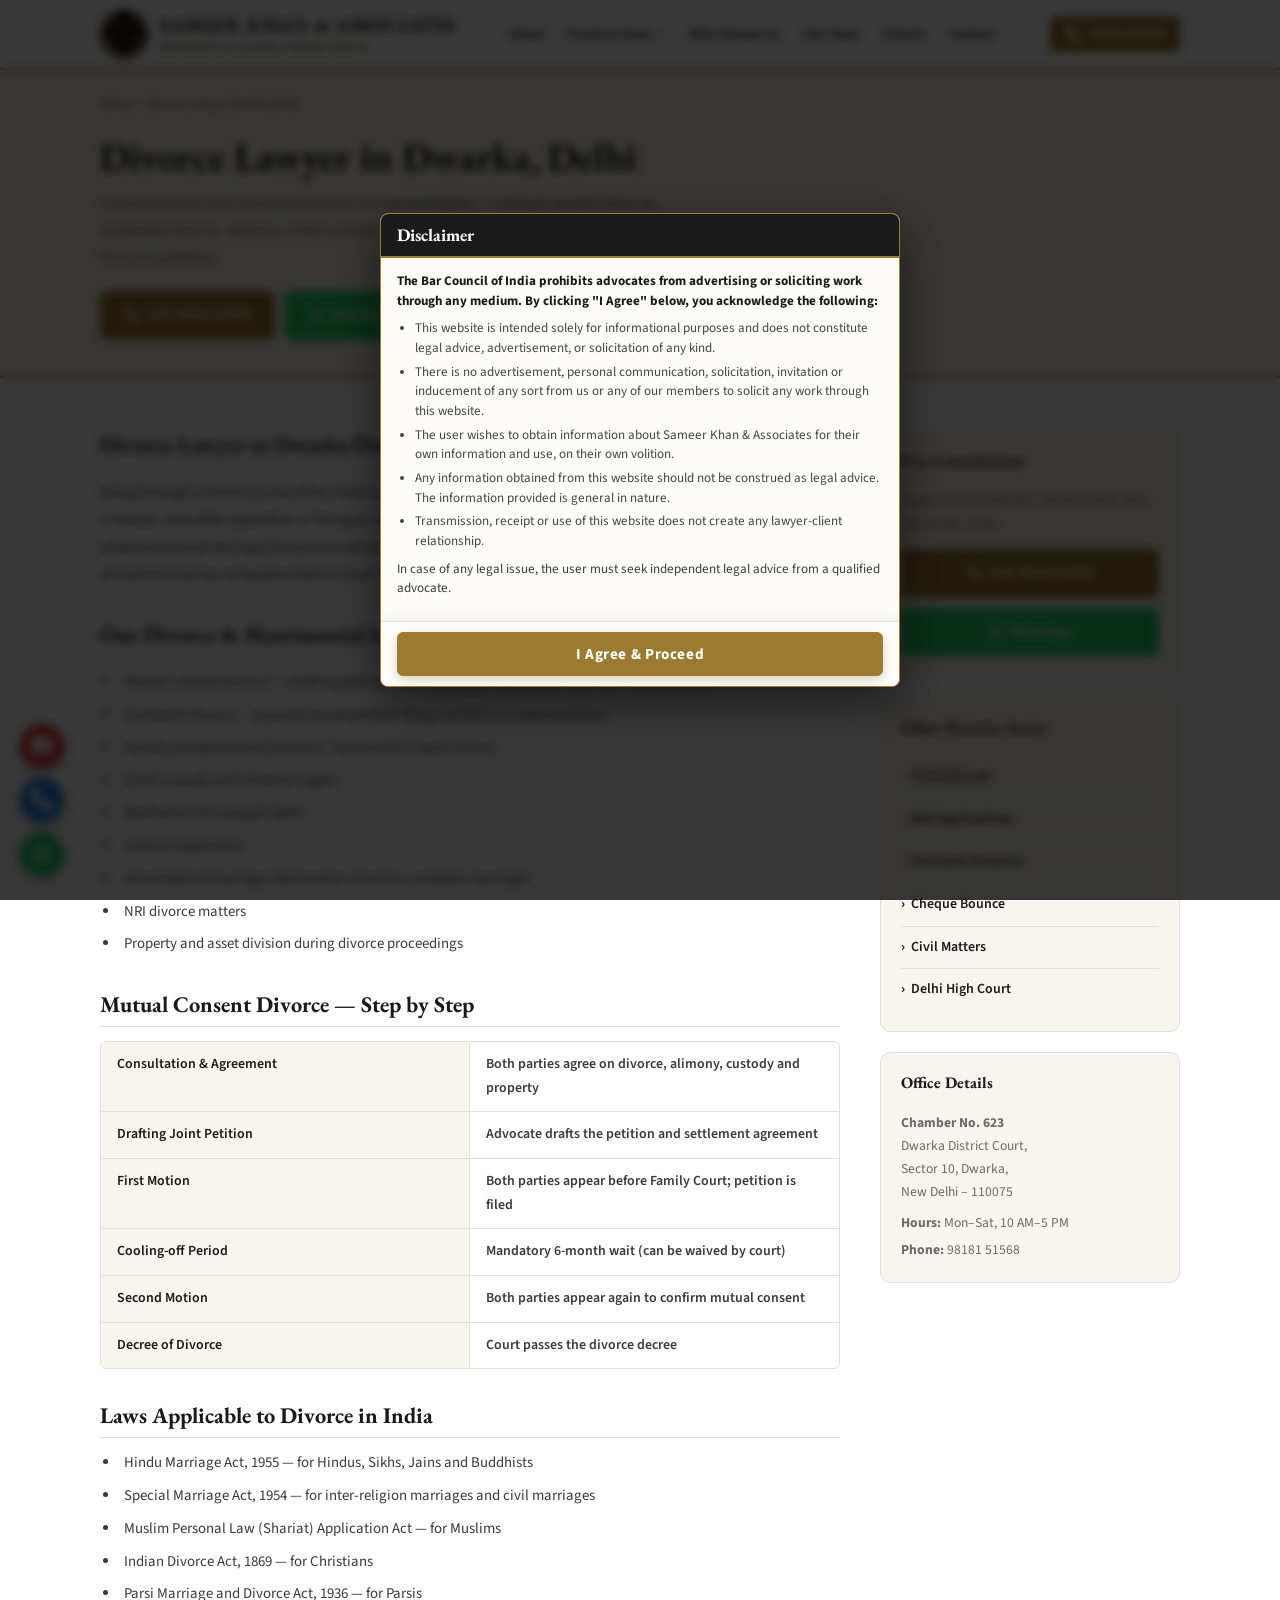
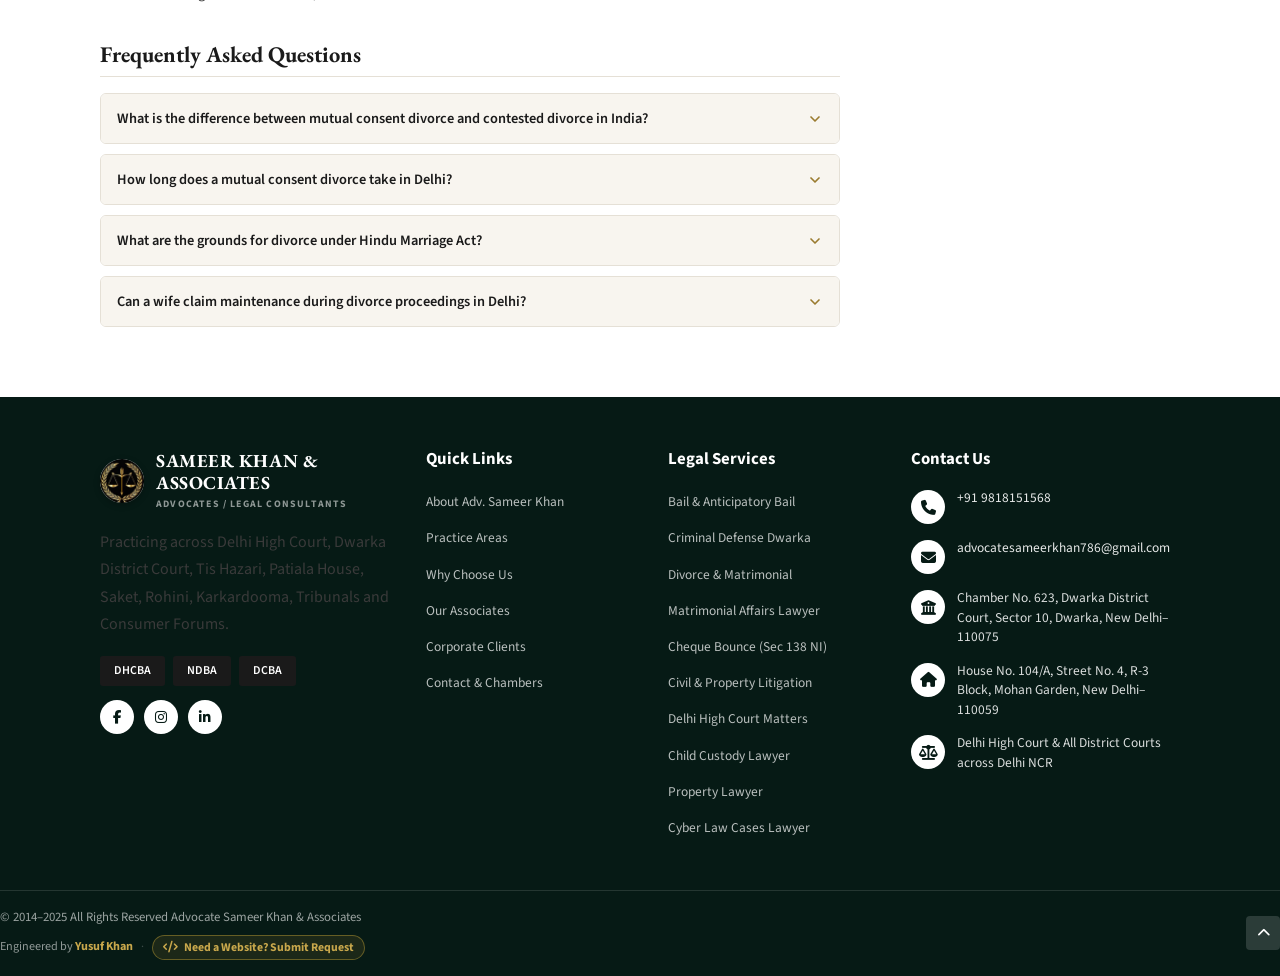
<file: divorce-lawyer-dwarka-delhi.html>
<!DOCTYPE html>
<html lang="en-IN">
<head>
  <meta charset="UTF-8" />
  <meta name="viewport" content="width=device-width, initial-scale=1.0" />

  <title>Divorce Lawyer in Dwarka Delhi | Mutual &amp; Contested Divorce | Sameer Khan</title>
  <meta name="description" content="Expert divorce lawyer at Dwarka District Court, Delhi. Contested divorce, mutual consent divorce, alimony, child custody &amp; maintenance. Free consultation. Call: 98181 51568." />
  <meta name="keywords" content="divorce lawyer Dwarka Delhi, divorce advocate Delhi, mutual divorce lawyer Delhi, contested divorce lawyer Dwarka, matrimonial lawyer Delhi, alimony lawyer Delhi, child custody advocate Delhi" />
  <meta name="author" content="Sameer Khan &amp; Associates" />
  <meta name="robots" content="index, follow" />
  <link rel="canonical" href="https://www.advocatesameerdelhi.in/divorce-lawyer-dwarka-delhi.html" />

  <meta name="geo.region"    content="IN-DL" />
  <meta name="geo.placename" content="Dwarka, New Delhi" />
  <meta name="geo.position"  content="28.5921;77.0460" />
  <meta name="ICBM"          content="28.5921, 77.0460" />

  <meta property="og:type"        content="website" />
  <meta property="og:title"       content="Divorce Lawyer in Dwarka Delhi | Mutual &amp; Contested Divorce | Sameer Khan" />
  <meta property="og:description" content="Expert divorce lawyer at Dwarka District Court. Mutual consent divorce, contested divorce, alimony, child custody. Free consultation." />
  <meta property="og:url"         content="https://www.advocatesameerdelhi.in/divorce-lawyer-dwarka-delhi.html" />
  <meta property="og:image"       content="https://www.advocatesameerdelhi.in/images/og-image.jpg" />
  <meta property="og:locale"      content="en_IN" />

  <!-- LegalService Schema -->
  <script type="application/ld+json">
  {
    "@context": "https://schema.org",
    "@type": "LegalService",
    "name": "Sameer Khan & Associates — Divorce Lawyer Dwarka Delhi",
    "description": "Expert divorce and matrimonial law services at Dwarka District Court and Delhi Family Courts. Mutual consent divorce, contested divorce, alimony, child custody and maintenance.",
    "url": "https://www.advocatesameerdelhi.in/divorce-lawyer-dwarka-delhi.html",
    "telephone": "+919818151568",
    "priceRange": "Free First Consultation",
    "address": {
      "@type": "PostalAddress",
      "streetAddress": "Chamber No. 623, Dwarka District Court, Sector 10",
      "addressLocality": "Dwarka",
      "addressRegion": "New Delhi",
      "postalCode": "110075",
      "addressCountry": "IN"
    },
    "openingHoursSpecification": [{
      "@type": "OpeningHoursSpecification",
      "dayOfWeek": ["Monday","Tuesday","Wednesday","Thursday","Friday","Saturday"],
      "opens": "10:00",
      "closes": "17:00"
    }],
    "hasOfferCatalog": {
      "@type": "OfferCatalog",
      "name": "Matrimonial Law Services",
      "itemListElement": [
        { "@type": "Offer", "itemOffered": { "@type": "Service", "name": "Mutual Consent Divorce" } },
        { "@type": "Offer", "itemOffered": { "@type": "Service", "name": "Contested Divorce" } },
        { "@type": "Offer", "itemOffered": { "@type": "Service", "name": "Child Custody" } },
        { "@type": "Offer", "itemOffered": { "@type": "Service", "name": "Alimony & Maintenance" } }
      ]
    }
  }
  </script>

  <!-- FAQ Schema -->
  <script type="application/ld+json">
  {
    "@context": "https://schema.org",
    "@type": "FAQPage",
    "mainEntity": [
      {
        "@type": "Question",
        "name": "What is the difference between mutual consent divorce and contested divorce in India?",
        "acceptedAnswer": {
          "@type": "Answer",
          "text": "In mutual consent divorce under Section 13B of the Hindu Marriage Act, both spouses agree to end the marriage. It requires two court appearances (two motions) with a minimum 6-month gap (waivable by court). Contested divorce is filed when one spouse does not consent, citing grounds such as cruelty, desertion, adultery or mental illness. Contested divorce typically takes longer."
        }
      },
      {
        "@type": "Question",
        "name": "How long does a mutual consent divorce take in Delhi?",
        "acceptedAnswer": {
          "@type": "Answer",
          "text": "A mutual consent divorce in Delhi can be completed in approximately 6–18 months. After the first motion, there is a mandatory 6-month waiting period (though courts can waive this). The second motion must be filed within 18 months. If both parties cooperate and have a clear settlement agreement, the process can be faster."
        }
      },
      {
        "@type": "Question",
        "name": "What are the grounds for divorce under Hindu Marriage Act?",
        "acceptedAnswer": {
          "@type": "Answer",
          "text": "Grounds for divorce under the Hindu Marriage Act, 1955 include: cruelty, desertion for two or more years, conversion to another religion, unsoundness of mind, leprosy (in severe form), venereal disease, renunciation of the world, and presumption of death. Adultery is also a ground. Women have an additional ground of husband's bigamy."
        }
      },
      {
        "@type": "Question",
        "name": "Can a wife claim maintenance during divorce proceedings in Delhi?",
        "acceptedAnswer": {
          "@type": "Answer",
          "text": "Yes. A wife can apply for interim maintenance (pendente lite) under Section 24 of the Hindu Marriage Act during the pendency of divorce proceedings. Additionally, she can file a separate maintenance application under Section 125 CrPC (now BNSS) before a Magistrate, which does not require a pending divorce case."
        }
      }
    ]
  }
  </script>

  <!-- BreadcrumbList Schema -->
  <script type="application/ld+json">
  {
    "@context": "https://schema.org",
    "@type": "BreadcrumbList",
    "itemListElement": [
      { "@type": "ListItem", "position": 1, "name": "Home", "item": "https://www.advocatesameerdelhi.in/" },
      { "@type": "ListItem", "position": 2, "name": "Divorce Lawyer Dwarka Delhi", "item": "https://www.advocatesameerdelhi.in/divorce-lawyer-dwarka-delhi.html" }
    ]
  }
  </script>

  <link rel="preconnect" href="https://fonts.googleapis.com" />
  <link rel="preconnect" href="https://fonts.gstatic.com" crossorigin />
  <link href="https://fonts.googleapis.com/css2?family=EB+Garamond:ital,wght@0,400;0,600;0,700;1,400&family=Source+Sans+3:wght@400;600;700&display=swap" rel="stylesheet" />
  <link rel="stylesheet" href="css/style.css" />
  <link rel="stylesheet" href="css/page.css" />
  <link rel="stylesheet" href="https://cdnjs.cloudflare.com/ajax/libs/font-awesome/6.5.1/css/all.min.css" />
  <link rel="icon" type="image/svg+xml" href="images/favicon.svg" />
  <link rel="icon" type="image/png" href="images/favicon.png" sizes="32x32" />
</head>
<body>

<!-- ═══════════════════════════════════════════
  DISCLAIMER MODAL
═══════════════════════════════════════════ -->
<div id="disclaimer-overlay" role="dialog" aria-modal="true" aria-labelledby="disc-title">
  <div id="disclaimer-modal">
    <div class="disclaimer-header">
      <h3 id="disc-title">Disclaimer</h3>
    </div>
    <div class="disclaimer-body">
      <p><strong>The Bar Council of India prohibits advocates from advertising or soliciting work through any medium. By clicking "I Agree" below, you acknowledge the following:</strong></p>
      <ul>
        <li>This website is intended solely for informational purposes and does not constitute legal advice, advertisement, or solicitation of any kind.</li>
        <li>There is no advertisement, personal communication, solicitation, invitation or inducement of any sort from us or any of our members to solicit any work through this website.</li>
        <li>The user wishes to obtain information about Sameer Khan &amp; Associates for their own information and use, on their own volition.</li>
        <li>Any information obtained from this website should not be construed as legal advice. The information provided is general in nature.</li>
        <li>Transmission, receipt or use of this website does not create any lawyer-client relationship.</li>
      </ul>
      <p>In case of any legal issue, the user must seek independent legal advice from a qualified advocate.</p>
    </div>
    <div class="disclaimer-footer">
      <button id="disclaimer-agree" class="btn btn-primary">I Agree &amp; Proceed</button>
    </div>
  </div>
</div>

<!-- ═══════════════════════════════════════════
  NAVBAR
═══════════════════════════════════════════ -->
<nav id="navbar" role="navigation" aria-label="Main Navigation">
  <div class="container nav-inner">
    <a href="/" class="nav-logo" aria-label="Sameer Khan &amp; Associates Home">
      <img src="images/logo.webp" 
           alt="Sameer Khan &amp; Associates Logo" 
           class="nav-logo-img" 
           onerror="this.onerror=null; this.src='C:/Users/admin/.gemini/antigravity/brain/17e11128-5a31-4447-b972-c48929554249/.user_uploaded/media_1794162000348_013a5d42.webp';" />
      <div class="nav-logo-text">
        <span class="nav-logo-name">Sameer Khan &amp; Associates</span>
        <span class="nav-logo-sub">Advocates &amp; Legal Consultants</span>
      </div>
    </a>

    <div class="nav-links" role="menubar">
      <a href="index.html#about" role="menuitem">About</a>
      <div class="nav-dropdown">
        <a href="index.html#practice" class="nav-dropdown-toggle" role="menuitem">
          Practice Areas <svg width="10" height="10" viewBox="0 0 24 24" fill="none" stroke="currentColor" stroke-width="2.5"><polyline points="6 9 12 15 18 9"></polyline></svg>
        </a>
        <div class="nav-dropdown-menu">
          <a href="bail-lawyer-delhi.html">Bail &amp; Anticipatory Bail</a>
          <a href="criminal-lawyer-dwarka-delhi.html">Criminal Defense Dwarka</a>
          <a href="divorce-lawyer-dwarka-delhi.html">Divorce &amp; Matrimonial</a>
          <a href="domestic-violence-lawyer-delhi.html">Matrimonial Affairs (DV Act)</a>
          <a href="cheque-bounce-lawyer-dwarka.html">Cheque Bounce (Sec 138 NI)</a>
          <a href="civil-lawyer-delhi.html">Civil &amp; Property Litigation</a>
          <a href="delhi-high-court-advocate.html">Delhi High Court Matters</a>
        </div>
      </div>
      <a href="index.html#why-us" role="menuitem">Why Choose Us</a>
      <a href="index.html#team" role="menuitem">Our Team</a>
      <a href="index.html#clients" role="menuitem">Clients</a>
      <a href="index.html#contact" role="menuitem">Contact</a>
    </div>

    <div class="nav-actions">
      <a href="tel:+919818151568" class="nav-call" aria-label="Call Advocate Sameer Khan">
        <i class="fa-solid fa-phone" style="font-size:0.95rem; margin-right:4px;"></i>
        98181 51568
      </a>
    </div>

    <button class="hamburger" id="hamburger" aria-label="Open menu" aria-expanded="false">
      <span></span><span></span><span></span>
    </button>
  </div>

  <div class="mobile-nav" id="mobile-nav" role="menu">
    <a href="index.html#about" role="menuitem">About Adv. Sameer Khan</a>
    <div class="mobile-nav-practice-box">
      <span class="mobile-nav-practice-title">Practice Areas</span>
      <div class="mobile-nav-practice-grid">
        <a href="bail-lawyer-delhi.html">› Bail &amp; Anticipatory</a>
        <a href="criminal-lawyer-dwarka-delhi.html">› Criminal Defense</a>
        <a href="divorce-lawyer-dwarka-delhi.html" class="active-link">› Divorce &amp; Family</a>
        <a href="domestic-violence-lawyer-delhi.html">› Matrimonial Affairs</a>
        <a href="cheque-bounce-lawyer-dwarka.html">› Cheque Bounce</a>
        <a href="civil-lawyer-delhi.html">› Civil &amp; Property</a>
        <a href="delhi-high-court-advocate.html" class="span-2">› Delhi High Court (Writs/Appeals)</a>
      </div>
    </div>
    <a href="index.html#why-us" role="menuitem">Why Choose Us</a>
    <a href="index.html#team" role="menuitem">Our Team &amp; Associates</a>
    <a href="index.html#clients" role="menuitem">Corporate Clients</a>
    <a href="index.html#contact" role="menuitem">Consultation Locations</a>
  </div>
</nav>

<!-- ═══════════════════════════════════════════
  PAGE HERO
═══════════════════════════════════════════ -->
<section class="page-hero" style="padding-top:62px;">
  <div class="container page-hero-inner">
    <nav class="breadcrumb" aria-label="Breadcrumb">
      <a href="/">Home</a>
      <span aria-hidden="true">›</span>
      <span>Divorce Lawyer Dwarka Delhi</span>
    </nav>
    <h1>Divorce Lawyer in Dwarka, Delhi</h1>
    <p>Compassionate and experienced divorce representation — mutual consent divorce, contested divorce, alimony, child custody &amp; maintenance at Dwarka Family Court. Free first consultation.</p>
    <div style="display:flex;flex-wrap:wrap;gap:10px;margin-top:20px;">
      <a href="tel:+919818151568" class="btn btn-primary">
        <svg width="15" height="15" viewBox="0 0 24 24" fill="none" stroke="currentColor" stroke-width="2.5" stroke-linecap="round" stroke-linejoin="round" aria-hidden="true"><path d="M22 16.92v3a2 2 0 0 1-2.18 2 19.79 19.79 0 0 1-8.63-3.07A19.5 19.5 0 0 1 4.69 12 19.79 19.79 0 0 1 1.61 3.45a2 2 0 0 1 1.99-2.18h3a2 2 0 0 1 2 1.72c.127.96.361 1.903.7 2.81a2 2 0 0 1-.45 2.11L7.91 8.1a16 16 0 0 0 6 6l.94-.94a2 2 0 0 1 2.11-.45c.907.339 1.85.573 2.81.7A2 2 0 0 1 22 16.92z"/></svg>
        Call: 98181 51568
      </a>
      <a href="https://wa.me/919818151568" target="_blank" rel="noopener" class="btn btn-wa">
        <svg width="15" height="15" viewBox="0 0 24 24" fill="currentColor" aria-hidden="true"><path d="M17.472 14.382c-.297-.149-1.758-.867-2.03-.967-.273-.099-.471-.148-.67.15-.197.297-.767.966-.94 1.164-.173.199-.347.223-.644.075-.297-.15-1.255-.463-2.39-1.475-.883-.788-1.48-1.761-1.653-2.059-.173-.297-.018-.458.13-.606.134-.133.298-.347.446-.52.149-.174.198-.298.298-.497.099-.198.05-.371-.025-.52-.075-.149-.669-1.612-.916-2.207-.242-.579-.487-.5-.669-.51-.173-.008-.371-.01-.57-.01-.198 0-.52.074-.792.372-.272.297-1.04 1.016-1.04 2.479 0 1.462 1.065 2.875 1.213 3.074.149.198 2.096 3.2 5.077 4.487.709.306 1.262.489 1.694.625.712.227 1.36.195 1.871.118.571-.085 1.758-.719 2.006-1.413.248-.694.248-1.289.173-1.413-.074-.124-.272-.198-.57-.347m-5.421 7.403h-.004a9.87 9.87 0 0 1-5.031-1.378l-.361-.214-3.741.982.998-3.648-.235-.374a9.86 9.86 0 0 1-1.51-5.26c.001-5.45 4.436-9.884 9.888-9.884 2.64 0 5.122 1.03 6.988 2.898a9.825 9.825 0 0 1 2.893 6.994c-.003 5.45-4.437 9.884-9.885 9.884m8.413-18.297A11.815 11.815 0 0 0 12.05 0C5.495 0 .16 5.335.157 11.892c0 2.096.547 4.142 1.588 5.945L.057 24l6.305-1.654a11.882 11.882 0 0 0 5.683 1.448h.005c6.554 0 11.89-5.335 11.893-11.893a11.821 11.821 0 0 0-3.48-8.413Z"/></svg>
        WhatsApp Us
      </a>
    </div>
  </div>
</section>

<!-- ═══════════════════════════════════════════
  MAIN CONTENT
═══════════════════════════════════════════ -->
<main class="page-main">
  <div class="container page-content-grid">

    <!-- ARTICLE -->
    <article class="page-article">

      <h2>Divorce Lawyer at Dwarka District Court, Delhi</h2>
      <p>Going through a divorce is one of the most emotionally challenging phases of a person's life. Whether you are seeking a mutual, amicable separation or facing a contested divorce, having an experienced divorce lawyer in Dwarka who understands both the legal and human dimensions of the process is essential. Adv. Sameer Khan handles all aspects of matrimonial law at Dwarka District Court and Delhi's Family Courts.</p>

      <h2>Our Divorce &amp; Matrimonial Legal Services</h2>
      <ul class="page-bullets">
        <li>Mutual consent divorce — drafting joint petition, settlement agreement and court representation</li>
        <li>Contested divorce — grounds-based petition filing and full trial representation</li>
        <li>Interim and permanent alimony / maintenance applications</li>
        <li>Child custody and visitation rights</li>
        <li>Restitution of conjugal rights</li>
        <li>Judicial separation</li>
        <li>Annulment of marriage (declaration of void or voidable marriage)</li>
        <li>NRI divorce matters</li>
        <li>Property and asset division during divorce proceedings</li>
      </ul>

      <h2>Mutual Consent Divorce — Step by Step</h2>
      <div class="timeline-table" role="table" aria-label="Mutual consent divorce process">
        <div class="tt-row" role="row">
          <div class="tt-step" role="cell">Consultation &amp; Agreement</div>
          <div class="tt-time" role="cell">Both parties agree on divorce, alimony, custody and property</div>
        </div>
        <div class="tt-row" role="row">
          <div class="tt-step" role="cell">Drafting Joint Petition</div>
          <div class="tt-time" role="cell">Advocate drafts the petition and settlement agreement</div>
        </div>
        <div class="tt-row" role="row">
          <div class="tt-step" role="cell">First Motion</div>
          <div class="tt-time" role="cell">Both parties appear before Family Court; petition is filed</div>
        </div>
        <div class="tt-row" role="row">
          <div class="tt-step" role="cell">Cooling-off Period</div>
          <div class="tt-time" role="cell">Mandatory 6-month wait (can be waived by court)</div>
        </div>
        <div class="tt-row" role="row">
          <div class="tt-step" role="cell">Second Motion</div>
          <div class="tt-time" role="cell">Both parties appear again to confirm mutual consent</div>
        </div>
        <div class="tt-row" role="row">
          <div class="tt-step" role="cell">Decree of Divorce</div>
          <div class="tt-time" role="cell">Court passes the divorce decree</div>
        </div>
      </div>

      <h2>Laws Applicable to Divorce in India</h2>
      <ul class="page-bullets">
        <li>Hindu Marriage Act, 1955 — for Hindus, Sikhs, Jains and Buddhists</li>
        <li>Special Marriage Act, 1954 — for inter-religion marriages and civil marriages</li>
        <li>Muslim Personal Law (Shariat) Application Act — for Muslims</li>
        <li>Indian Divorce Act, 1869 — for Christians</li>
        <li>Parsi Marriage and Divorce Act, 1936 — for Parsis</li>
      </ul>

      <!-- FAQ -->
      <h2>Frequently Asked Questions</h2>
      <div class="faq-list">

        <div class="faq-item">
          <button class="faq-q" aria-expanded="false">
            What is the difference between mutual consent divorce and contested divorce in India?
            <svg class="faq-chevron" width="16" height="16" viewBox="0 0 24 24" fill="none" stroke="currentColor" stroke-width="2.5" stroke-linecap="round" stroke-linejoin="round" aria-hidden="true"><polyline points="6 9 12 15 18 9"/></svg>
          </button>
          <div class="faq-a">
            <p>In mutual consent divorce under Section 13B of the Hindu Marriage Act, both spouses agree to end the marriage. It requires two court appearances (two motions) with a minimum 6-month gap (waivable by court). Contested divorce is filed when one spouse does not consent, citing grounds such as cruelty, desertion, adultery or mental illness. Contested divorce typically takes longer.</p>
          </div>
        </div>

        <div class="faq-item">
          <button class="faq-q" aria-expanded="false">
            How long does a mutual consent divorce take in Delhi?
            <svg class="faq-chevron" width="16" height="16" viewBox="0 0 24 24" fill="none" stroke="currentColor" stroke-width="2.5" stroke-linecap="round" stroke-linejoin="round" aria-hidden="true"><polyline points="6 9 12 15 18 9"/></svg>
          </button>
          <div class="faq-a">
            <p>A mutual consent divorce in Delhi can be completed in approximately 6–18 months. After the first motion, there is a mandatory 6-month waiting period (though courts can waive this). The second motion must be filed within 18 months. If both parties cooperate and have a clear settlement agreement, the process can be faster.</p>
          </div>
        </div>

        <div class="faq-item">
          <button class="faq-q" aria-expanded="false">
            What are the grounds for divorce under Hindu Marriage Act?
            <svg class="faq-chevron" width="16" height="16" viewBox="0 0 24 24" fill="none" stroke="currentColor" stroke-width="2.5" stroke-linecap="round" stroke-linejoin="round" aria-hidden="true"><polyline points="6 9 12 15 18 9"/></svg>
          </button>
          <div class="faq-a">
            <p>Grounds for divorce under the Hindu Marriage Act, 1955 include: cruelty, desertion for two or more years, conversion to another religion, unsoundness of mind, leprosy (in severe form), venereal disease, renunciation of the world, and presumption of death. Adultery is also a ground. Women have an additional ground of husband's bigamy.</p>
          </div>
        </div>

        <div class="faq-item">
          <button class="faq-q" aria-expanded="false">
            Can a wife claim maintenance during divorce proceedings in Delhi?
            <svg class="faq-chevron" width="16" height="16" viewBox="0 0 24 24" fill="none" stroke="currentColor" stroke-width="2.5" stroke-linecap="round" stroke-linejoin="round" aria-hidden="true"><polyline points="6 9 12 15 18 9"/></svg>
          </button>
          <div class="faq-a">
            <p>Yes. A wife can apply for interim maintenance (pendente lite) under Section 24 of the Hindu Marriage Act during the pendency of divorce proceedings. Additionally, she can file a separate maintenance application under Section 125 CrPC (now BNSS) before a Magistrate, which does not require a pending divorce case.</p>
          </div>
        </div>

      </div>
      <!-- end faq-list -->

    </article>
    <!-- end page-article -->

    <!-- SIDEBAR -->
    <aside class="page-sidebar">

      <div class="sidebar-box" style="margin-bottom:20px;">
        <h4>Free Consultation</h4>
        <p>Speak directly with Adv. Sameer Khan. Mon–Sat, 10 AM–5 PM.</p>
        <div style="display:flex;flex-direction:column;gap:10px;">
          <a href="tel:+919818151568" class="btn btn-primary" style="justify-content:center;">
            <svg width="14" height="14" viewBox="0 0 24 24" fill="none" stroke="currentColor" stroke-width="2.5" stroke-linecap="round" stroke-linejoin="round" aria-hidden="true"><path d="M22 16.92v3a2 2 0 0 1-2.18 2 19.79 19.79 0 0 1-8.63-3.07A19.5 19.5 0 0 1 4.69 12 19.79 19.79 0 0 1 1.61 3.45a2 2 0 0 1 1.99-2.18h3a2 2 0 0 1 2 1.72c.127.96.361 1.903.7 2.81a2 2 0 0 1-.45 2.11L7.91 8.1a16 16 0 0 0 6 6l.94-.94a2 2 0 0 1 2.11-.45c.907.339 1.85.573 2.81.7A2 2 0 0 1 22 16.92z"/></svg>
            Call: 98181 51568
          </a>
          <a href="https://wa.me/919818151568" target="_blank" rel="noopener" class="btn btn-wa" style="justify-content:center;">
            <svg width="14" height="14" viewBox="0 0 24 24" fill="currentColor" aria-hidden="true"><path d="M17.472 14.382c-.297-.149-1.758-.867-2.03-.967-.273-.099-.471-.148-.67.15-.197.297-.767.966-.94 1.164-.173.199-.347.223-.644.075-.297-.15-1.255-.463-2.39-1.475-.883-.788-1.48-1.761-1.653-2.059-.173-.297-.018-.458.13-.606.134-.133.298-.347.446-.52.149-.174.198-.298.298-.497.099-.198.05-.371-.025-.52-.075-.149-.669-1.612-.916-2.207-.242-.579-.487-.5-.669-.51-.173-.008-.371-.01-.57-.01-.198 0-.52.074-.792.372-.272.297-1.04 1.016-1.04 2.479 0 1.462 1.065 2.875 1.213 3.074.149.198 2.096 3.2 5.077 4.487.709.306 1.262.489 1.694.625.712.227 1.36.195 1.871.118.571-.085 1.758-.719 2.006-1.413.248-.694.248-1.289.173-1.413-.074-.124-.272-.198-.57-.347m-5.421 7.403h-.004a9.87 9.87 0 0 1-5.031-1.378l-.361-.214-3.741.982.998-3.648-.235-.374a9.86 9.86 0 0 1-1.51-5.26c.001-5.45 4.436-9.884 9.888-9.884 2.64 0 5.122 1.03 6.988 2.898a9.825 9.825 0 0 1 2.893 6.994c-.003 5.45-4.437 9.884-9.885 9.884m8.413-18.297A11.815 11.815 0 0 0 12.05 0C5.495 0 .16 5.335.157 11.892c0 2.096.547 4.142 1.588 5.945L.057 24l6.305-1.654a11.882 11.882 0 0 0 5.683 1.448h.005c6.554 0 11.89-5.335 11.893-11.893a11.821 11.821 0 0 0-3.48-8.413Z"/></svg>
            WhatsApp
          </a>
        </div>
      </div>

      <div class="sidebar-box" style="margin-bottom:20px;">
        <h4>Other Practice Areas</h4>
        <ul class="sidebar-links">
          <li><a href="criminal-lawyer-dwarka-delhi.html">Criminal Law</a></li>
          <li><a href="bail-lawyer-delhi.html">Bail Applications</a></li>
          <li><a href="domestic-violence-lawyer-delhi.html">Domestic Violence</a></li>
          <li><a href="cheque-bounce-lawyer-dwarka.html">Cheque Bounce</a></li>
          <li><a href="civil-lawyer-delhi.html">Civil Matters</a></li>
          <li><a href="delhi-high-court-advocate.html">Delhi High Court</a></li>
        </ul>
      </div>

      <div class="sidebar-box">
        <h4>Office Details</h4>
        <p style="margin-bottom:8px;">
          <strong>Chamber No. 623</strong><br />
          Dwarka District Court,<br />
          Sector 10, Dwarka,<br />
          New Delhi – 110075
        </p>
        <p style="margin-bottom:4px;"><strong>Hours:</strong> Mon–Sat, 10 AM–5 PM</p>
        <p style="margin:0;"><strong>Phone:</strong> <a href="tel:+919818151568" style="color:var(--crimson);">98181 51568</a></p>
      </div>

    </aside>
    <!-- end page-sidebar -->

  </div>
</main>

<!-- ═══════════════════════════════════════════
  FOOTER
═══════════════════════════════════════════ -->
<footer id="footer">
  <div class="footer-sg-wrap">
    <div class="container footer-sg-grid">
      <div class="footer-sg-brand">
        <a href="/" class="nav-logo" aria-label="Sameer Khan &amp; Associates Home">
          <img src="images/logo.webp" 
               alt="Sameer Khan &amp; Associates Logo" 
               class="nav-logo-img" 
               onerror="this.onerror=null; this.src='C:/Users/admin/.gemini/antigravity/brain/17e11128-5a31-4447-b972-c48929554249/.user_uploaded/media_1794162000348_013a5d42.webp';" />
          <div>
            <span class="nav-logo-name">SAMEER KHAN &amp; ASSOCIATES</span>
            <span class="nav-logo-sub">ADVOCATES / LEGAL CONSULTANTS</span>
          </div>
        </a>
        <p class="footer-brand-desc">Practicing across Delhi High Court, Dwarka District Court, Tis Hazari, Patiala House, Saket, Rohini, Karkardooma, Tribunals and Consumer Forums.</p>
        <div class="memberships">
          <span class="mem-tag">DHCBA</span>
          <span class="mem-tag">NDBA</span>
          <span class="mem-tag">DCBA</span>
        </div>
        <div class="footer-social-circles" style="margin-top: 14px;">
          <a href="https://www.facebook.com/Sameerkhan28nov" target="_blank" rel="noopener" class="social-circle-btn" aria-label="Facebook"><i class="fa-brands fa-facebook-f"></i></a>
          <a href="https://www.instagram.com/advocatesameerkhan786/" target="_blank" rel="noopener" class="social-circle-btn" aria-label="Instagram"><i class="fa-brands fa-instagram"></i></a>
          <a href="https://www.linkedin.com/in/advocate-sameer-khan-7046b826/" target="_blank" rel="noopener" class="social-circle-btn" aria-label="LinkedIn"><i class="fa-brands fa-linkedin-in"></i></a>
        </div>
      </div>
      <div>
        <h4 class="footer-col-title">Quick Links</h4>
        <ul class="footer-links-list">
          <li><a href="index.html#about">About Adv. Sameer Khan</a></li>
          <li><a href="index.html#practice">Practice Areas</a></li>
          <li><a href="index.html#why-us">Why Choose Us</a></li>
          <li><a href="index.html#team">Our Associates</a></li>
          <li><a href="index.html#clients">Corporate Clients</a></li>
          <li><a href="index.html#contact">Contact &amp; Chambers</a></li>
        </ul>
      </div>
      <div>
        <h4 class="footer-col-title">Legal Services</h4>
        <ul class="footer-links-list">
          <li><a href="bail-lawyer-delhi.html">Bail &amp; Anticipatory Bail</a></li>
          <li><a href="criminal-lawyer-dwarka-delhi.html">Criminal Defense Dwarka</a></li>
          <li><a href="divorce-lawyer-dwarka-delhi.html">Divorce &amp; Matrimonial</a></li>
          <li><a href="domestic-violence-lawyer-delhi.html">Matrimonial Affairs Lawyer</a></li>
          <li><a href="cheque-bounce-lawyer-dwarka.html">Cheque Bounce (Sec 138 NI)</a></li>
          <li><a href="civil-lawyer-delhi.html">Civil &amp; Property Litigation</a></li>
          <li><a href="delhi-high-court-advocate.html">Delhi High Court Matters</a></li>
          <li><a href="divorce-lawyer-dwarka-delhi.html">Child Custody Lawyer</a></li>
          <li><a href="civil-lawyer-delhi.html">Property Lawyer</a></li>
          <li><a href="criminal-lawyer-dwarka-delhi.html">Cyber Law Cases Lawyer</a></li>
        </ul>
      </div>
      <div>
        <h4 class="footer-col-title">Contact Us</h4>
        <div class="footer-contact-row">
          <div class="footer-contact-circle"><i class="fa-solid fa-phone"></i></div>
          <div class="footer-contact-info"><a href="tel:+919818151568">+91 9818151568</a></div>
        </div>
        <div class="footer-contact-row">
          <div class="footer-contact-circle"><i class="fa-solid fa-envelope"></i></div>
          <div class="footer-contact-info"><a href="mailto:advocatesameerkhan786@gmail.com">advocatesameerkhan786@gmail.com</a></div>
        </div>
        <div class="footer-contact-row">
          <div class="footer-contact-circle"><i class="fa-solid fa-building-columns"></i></div>
          <div class="footer-contact-info">Chamber No. 623, Dwarka District Court, Sector 10, Dwarka, New Delhi– 110075</div>
        </div>
        <div class="footer-contact-row">
          <div class="footer-contact-circle"><i class="fa-solid fa-house"></i></div>
          <div class="footer-contact-info">House No. 104/A, Street No. 4, R-3 Block, Mohan Garden, New Delhi– 110059</div>
        </div>
        <div class="footer-contact-row">
          <div class="footer-contact-circle"><i class="fa-solid fa-scale-balanced"></i></div>
          <div class="footer-contact-info">Delhi High Court &amp; All District Courts across Delhi NCR</div>
        </div>
      </div>
    </div>
    <div class="footer-sg-bottom">
      <div class="footer-bottom-left">
        <p>&copy; 2014–2025 All Rights Reserved Advocate Sameer Khan &amp; Associates</p>
        <div class="dev-credits-row">
          <span>Engineered by <strong>Yusuf Khan</strong></span>
          <span class="dev-credits-sep">·</span>
          <button type="button" id="open-dev-modal-btn" class="dev-hire-btn">
            <i class="fa-solid fa-code"></i> Need a Website? Submit Request
          </button>
        </div>
      </div>
      <button class="footer-scroll-top-btn" onclick="window.scrollTo({top:0,behavior:'smooth'});" aria-label="Scroll to top">
        <i class="fa-solid fa-chevron-up"></i>
      </button>
    </div>
  </div>
</footer>

<!-- ═══════════════════════════════════════════
  DEVELOPER WEBSITE REQUEST MODAL (TO: mohammad.yusufkhan12345@gmail.com)
═══════════════════════════════════════════ -->
<div id="dev-modal-overlay" class="dev-modal-overlay" role="dialog" aria-modal="true" aria-labelledby="dev-modal-title" style="display:none;">
  <div class="dev-modal-card">
    <button type="button" class="dev-modal-close" id="dev-modal-close-btn" aria-label="Close modal">&times;</button>
    
    <div class="dev-modal-header">
      <div class="dev-badge"><i class="fa-solid fa-laptop-code"></i> Web Design &amp; Development</div>
      <h3 id="dev-modal-title">Need a High-Performance Website?</h3>
      <p class="dev-modal-sub">
        Looking for a fast, modern, and SEO-optimized website for your firm or business? Submit your requirements below — direct query to <strong>Yusuf Khan</strong> at <strong>mohammad.yusufkhan12345@gmail.com</strong>.
      </p>
    </div>

    <form id="dev-request-form" class="dev-form">
      <input type="hidden" name="access_key" value="80cdf4a8-5394-421c-99f2-680f017ef033" />
      <input type="hidden" name="from_name" value="Website Dev Lead" />
      <input type="hidden" name="to" value="mohammad.yusufkhan12345@gmail.com" />
      <input type="hidden" name="subject" value="New Website Development Project Inquiry - Yusuf Khan" />

      <div class="dev-form-grid">
        <div class="dev-form-group">
          <label for="dev-name">Your Full Name / Firm *</label>
          <input type="text" id="dev-name" name="name" placeholder="e.g. Rahul Sharma" required />
        </div>

        <div class="dev-form-group">
          <label for="dev-phone">WhatsApp / Phone Number *</label>
          <input type="tel" id="dev-phone" name="phone" placeholder="e.g. +91 98765 43210" required />
        </div>

        <div class="dev-form-group">
          <label for="dev-email">Your Email Address *</label>
          <input type="email" id="dev-email" name="email" placeholder="e.g. rahul@example.com" required />
        </div>

        <div class="dev-form-group">
          <label for="dev-type">Website Type *</label>
          <select id="dev-type" name="project_type">
            <option value="Law Firm / Legal Practice Website">Law Firm / Legal Practice Website</option>
            <option value="Corporate / Company Website">Corporate / Company Website</option>
            <option value="Doctor / Healthcare / Clinic">Doctor / Healthcare / Clinic</option>
            <option value="E-Commerce / Online Store">E-Commerce / Online Store</option>
            <option value="Personal Portfolio / Branding">Personal Portfolio / Branding</option>
            <option value="Custom Web Application / Portal">Custom Web Application / Portal</option>
            <option value="Other Custom Project">Other Custom Project</option>
          </select>
        </div>
      </div>

      <div class="dev-form-group">
        <label for="dev-timeline">Expected Timeline &amp; Budget</label>
        <select id="dev-timeline" name="timeline_budget">
          <option value="Urgent (Ready in 1–2 Weeks)">Urgent (Ready in 1–2 Weeks)</option>
          <option value="Standard (Ready in 2–4 Weeks)" selected>Standard (Ready in 2–4 Weeks)</option>
          <option value="Flexible Timeline">Flexible Timeline / Discuss on Call</option>
        </select>
      </div>

      <div class="dev-form-group">
        <label for="dev-message">Project Requirements &amp; Reference Websites *</label>
        <textarea id="dev-message" name="message" rows="3" placeholder="Describe your website goals, number of pages, must-have features (such as WhatsApp chat, contact forms, Google SEO ranking), or reference websites..." required></textarea>
      </div>

      <button type="submit" class="btn btn-primary dev-submit-btn" id="dev-submit-btn">
        <i class="fa-solid fa-paper-plane" style="margin-right:6px;"></i> Send Website Requirements
      </button>

      <div id="dev-form-success" class="dev-form-alert dev-success" style="display:none;">
        <i class="fa-solid fa-circle-check"></i> Thank you! Your website requirements have been sent to <strong>mohammad.yusufkhan12345@gmail.com</strong>. We will get in touch on WhatsApp or Email shortly.
      </div>
      <div id="dev-form-error" class="dev-form-alert dev-error" style="display:none;">
        <i class="fa-solid fa-circle-exclamation"></i> Network issue. You can directly email your requirements to <a href="mailto:mohammad.yusufkhan12345@gmail.com" style="text-decoration:underline;">mohammad.yusufkhan12345@gmail.com</a>.
      </div>

      <div class="dev-direct-contact">
        <span>Direct Contact: <a href="mailto:mohammad.yusufkhan12345@gmail.com"><i class="fa-solid fa-envelope"></i> mohammad.yusufkhan12345@gmail.com</a></span>
      </div>
    </form>
  </div>
</div>

<!-- ═══════════════════════════════════════════
  MOBILE BOTTOM QUICK ACTION BAR (MOBILE-FIRST)
═══════════════════════════════════════════ -->
<div id="mobile-bottom-bar" class="mobile-bottom-bar" role="navigation" aria-label="Mobile quick contact">
  <a href="tel:+919818151568" class="mbb-btn mbb-call" aria-label="Call Advocate Sameer Khan">
    <i class="fa-solid fa-phone"></i>
    <span>Call Now</span>
  </a>
  <a href="https://wa.me/919818151568?text=Hello%20Advocate%20Sameer%20Khan,%20I%20need%20urgent%20legal%20counsel%20on%20Divorce%20Matters." target="_blank" rel="noopener" class="mbb-btn mbb-wa" aria-label="WhatsApp">
    <i class="fa-brands fa-whatsapp"></i>
    <span>WhatsApp</span>
  </a>
  <a href="https://maps.app.goo.gl/GX9hrXfP2LsReX37A" target="_blank" rel="noopener" class="mbb-btn mbb-chamber" aria-label="Chamber 623 on Google Maps">
    <i class="fa-solid fa-location-dot"></i>
    <span>Chamber 623</span>
  </a>
</div>

<div class="float-actions-left" aria-label="Quick contact buttons">
  <a href="mailto:advocatesameerkhan786@gmail.com" class="float-circle-btn btn-email" aria-label="Send Email">
    <i class="fa-solid fa-envelope"></i>
  </a>
  <a href="tel:+919818151568" class="float-circle-btn btn-call" aria-label="Call Advocate Sameer Khan">
    <i class="fa-solid fa-phone"></i>
  </a>
  <a href="https://wa.me/919818151568" target="_blank" rel="noopener" class="float-circle-btn btn-wa" aria-label="Chat on WhatsApp">
    <i class="fa-brands fa-whatsapp"></i>
  </a>
</div>

<!-- ═══════════════════════════════════════════
  SCRIPTS
═══════════════════════════════════════════ -->
<script src="js/main.js"></script>
<script>
  // FAQ Accordion
  document.querySelectorAll('.faq-q').forEach(function(btn) {
    btn.addEventListener('click', function() {
      var item = this.closest('.faq-item');
      var isOpen = item.classList.contains('open');
      document.querySelectorAll('.faq-item').forEach(function(el) {
        el.classList.remove('open');
        el.querySelector('.faq-q').setAttribute('aria-expanded', 'false');
      });
      if (!isOpen) {
        item.classList.add('open');
        this.setAttribute('aria-expanded', 'true');
      }
    });
  });
</script>

</body>
</html>
</file>
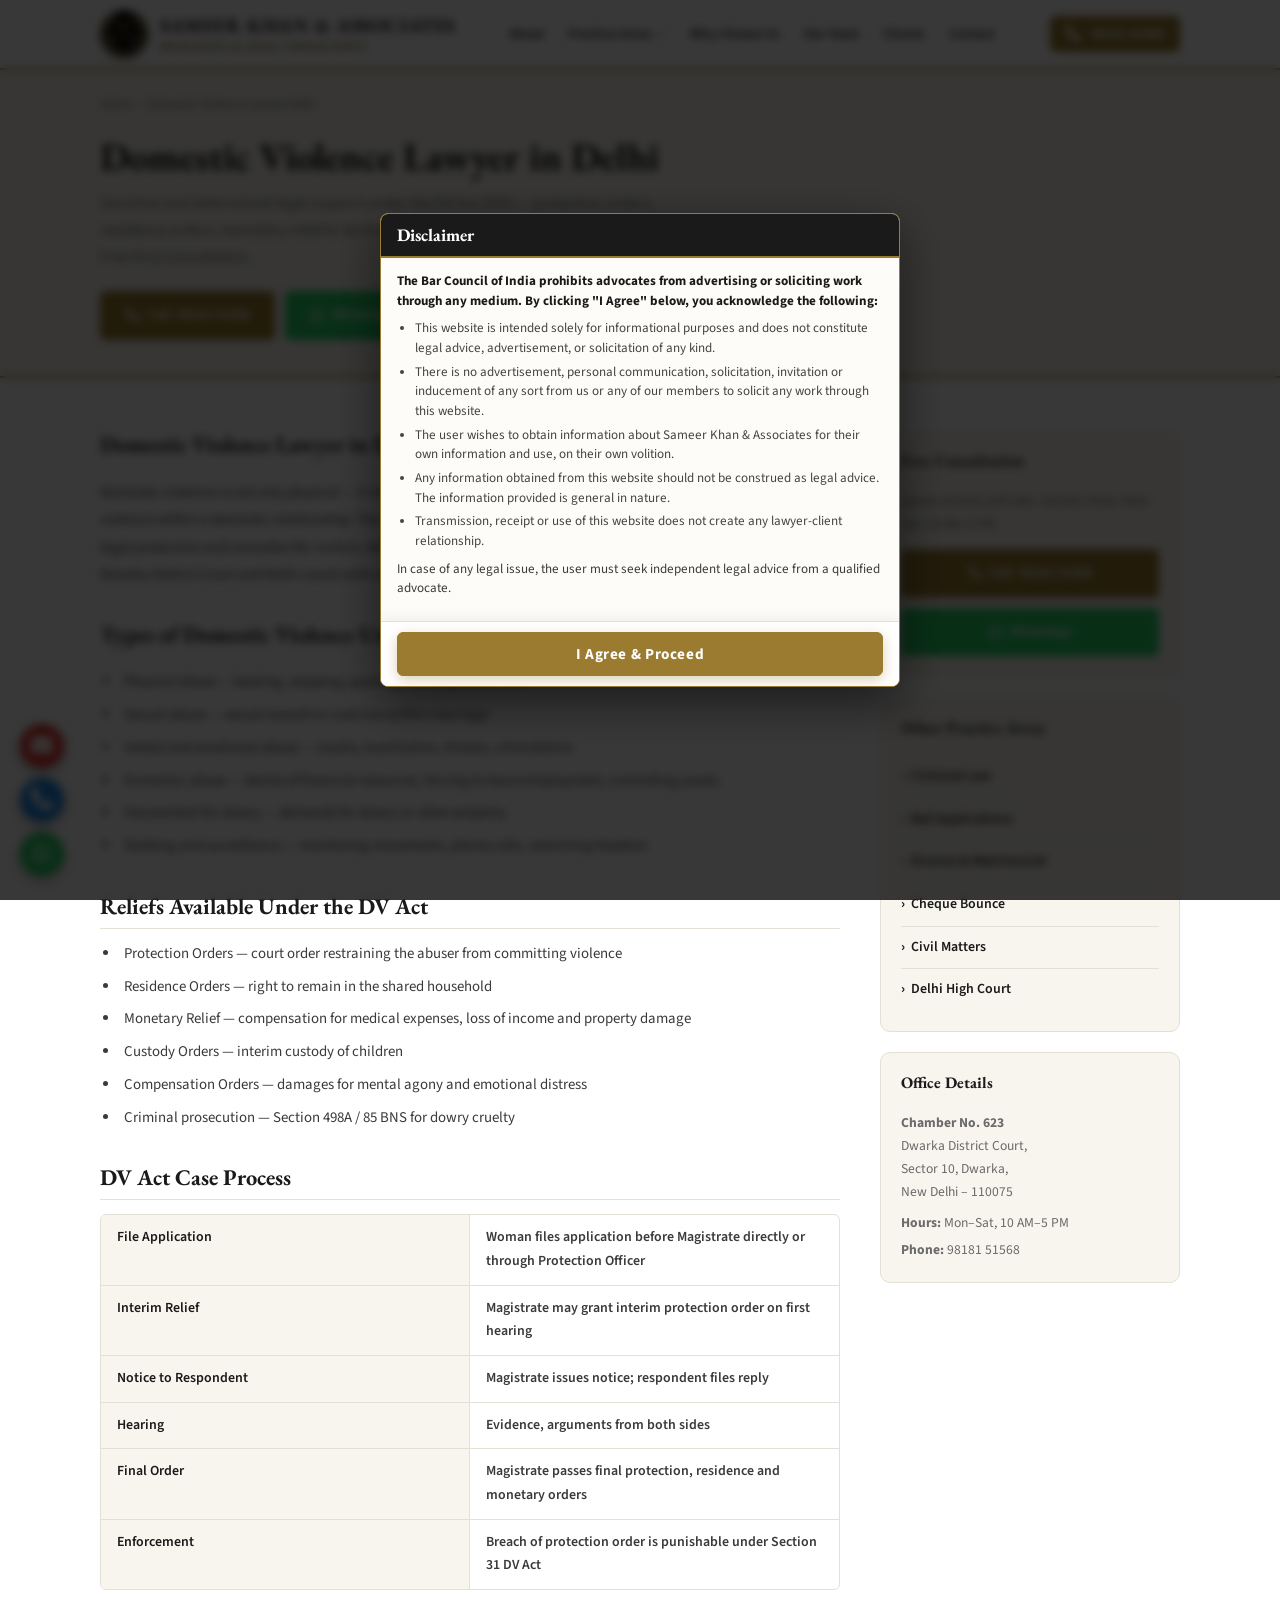
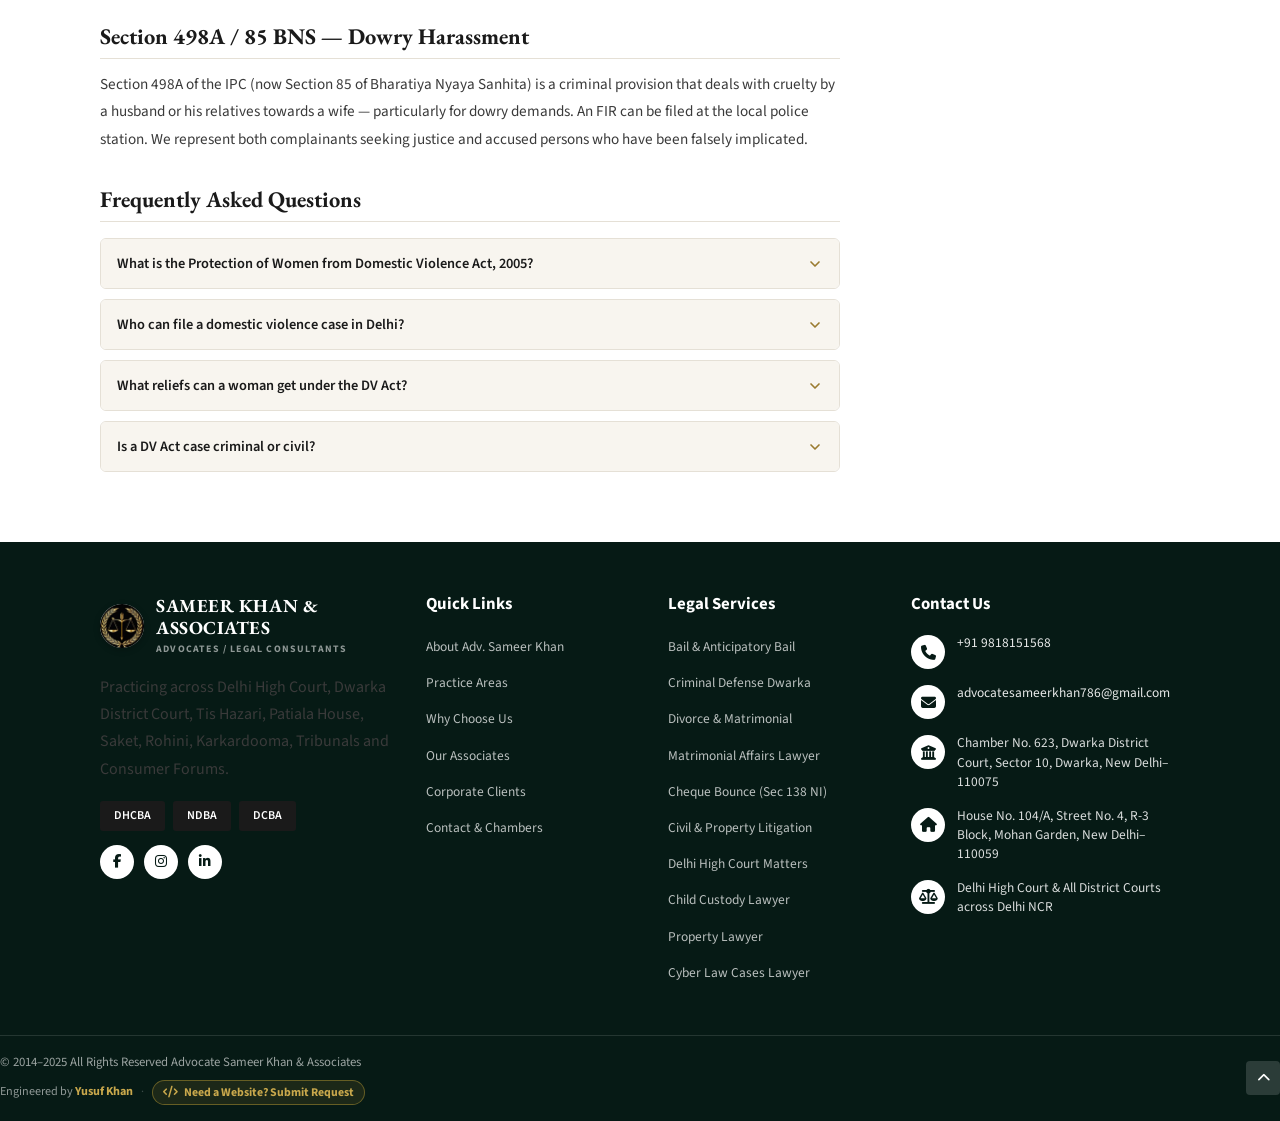
<file: domestic-violence-lawyer-delhi.html>
<!DOCTYPE html>
<html lang="en-IN">
<head>
  <meta charset="UTF-8" />
  <meta name="viewport" content="width=device-width, initial-scale=1.0" />

  <title>Domestic Violence Lawyer in Delhi | DV Act Protection Orders | Sameer Khan</title>
  <meta name="description" content="Expert domestic violence lawyer in Delhi. Protection orders, residence orders &amp; compensation under DV Act 2005. Free consultation. Call: 98181 51568." />
  <meta name="keywords" content="domestic violence lawyer Delhi, DV Act advocate Delhi, protection order advocate Delhi, domestic violence case Dwarka, Section 498A lawyer Delhi, domestic violence lawyer Dwarka court" />
  <meta name="author" content="Sameer Khan &amp; Associates" />
  <meta name="robots" content="index, follow" />
  <link rel="canonical" href="https://www.advocatesameerdelhi.in/domestic-violence-lawyer-delhi.html" />

  <meta name="geo.region"    content="IN-DL" />
  <meta name="geo.placename" content="Dwarka, New Delhi" />
  <meta name="geo.position"  content="28.5921;77.0460" />
  <meta name="ICBM"          content="28.5921, 77.0460" />

  <meta property="og:type"        content="website" />
  <meta property="og:title"       content="Domestic Violence Lawyer in Delhi | DV Act Protection Orders | Sameer Khan" />
  <meta property="og:description" content="Expert domestic violence lawyer in Delhi. Protection orders, residence orders &amp; compensation under DV Act 2005. Free consultation." />
  <meta property="og:url"         content="https://www.advocatesameerdelhi.in/domestic-violence-lawyer-delhi.html" />
  <meta property="og:image"       content="https://www.advocatesameerdelhi.in/images/og-image.jpg" />
  <meta property="og:locale"      content="en_IN" />

  <!-- LegalService Schema -->
  <script type="application/ld+json">
  {
    "@context": "https://schema.org",
    "@type": "LegalService",
    "name": "Sameer Khan & Associates — Domestic Violence Lawyer Delhi",
    "description": "Expert legal representation under the Protection of Women from Domestic Violence Act, 2005 and Section 498A IPC at Dwarka District Court and Delhi courts.",
    "url": "https://www.advocatesameerdelhi.in/domestic-violence-lawyer-delhi.html",
    "telephone": "+919818151568",
    "priceRange": "Free First Consultation",
    "address": {
      "@type": "PostalAddress",
      "streetAddress": "Chamber No. 623, Dwarka District Court, Sector 10",
      "addressLocality": "Dwarka",
      "addressRegion": "New Delhi",
      "postalCode": "110075",
      "addressCountry": "IN"
    },
    "openingHoursSpecification": [{
      "@type": "OpeningHoursSpecification",
      "dayOfWeek": ["Monday","Tuesday","Wednesday","Thursday","Friday","Saturday"],
      "opens": "10:00",
      "closes": "17:00"
    }],
    "hasOfferCatalog": {
      "@type": "OfferCatalog",
      "name": "Domestic Violence Law Services",
      "itemListElement": [
        { "@type": "Offer", "itemOffered": { "@type": "Service", "name": "DV Act Protection Orders" } },
        { "@type": "Offer", "itemOffered": { "@type": "Service", "name": "Section 498A IPC Cases" } },
        { "@type": "Offer", "itemOffered": { "@type": "Service", "name": "Residence & Monetary Relief Orders" } }
      ]
    }
  }
  </script>

  <!-- FAQ Schema -->
  <script type="application/ld+json">
  {
    "@context": "https://schema.org",
    "@type": "FAQPage",
    "mainEntity": [
      {
        "@type": "Question",
        "name": "What is the Protection of Women from Domestic Violence Act, 2005?",
        "acceptedAnswer": {
          "@type": "Answer",
          "text": "The Protection of Women from Domestic Violence Act, 2005 (DV Act) provides civil remedies to women who are or have been in a domestic relationship and have faced domestic violence — including physical, sexual, verbal, emotional and economic abuse. It allows women to obtain protection orders, residence orders, monetary relief, custody orders and compensation through a fast-track process before a Magistrate."
        }
      },
      {
        "@type": "Question",
        "name": "Who can file a domestic violence case in Delhi?",
        "acceptedAnswer": {
          "@type": "Answer",
          "text": "Any woman who is or has been in a domestic relationship with the respondent — including wife, daughter-in-law, mother-in-law, sister, mother or live-in partner — can file a complaint under the DV Act. A complaint can also be filed by a Protection Officer, a service provider, or any person on the woman's behalf."
        }
      },
      {
        "@type": "Question",
        "name": "What reliefs can a woman get under the DV Act?",
        "acceptedAnswer": {
          "@type": "Answer",
          "text": "Under the DV Act, a woman can obtain: (1) Protection Orders — restraining the respondent from committing acts of violence; (2) Residence Orders — right to stay in the shared household or alternate accommodation; (3) Monetary Relief — compensation for losses and injuries; (4) Custody Orders — interim custody of children; (5) Compensation Orders — damages for mental torture and emotional distress."
        }
      },
      {
        "@type": "Question",
        "name": "Is a DV Act case criminal or civil?",
        "acceptedAnswer": {
          "@type": "Answer",
          "text": "The DV Act is primarily a civil remedy law — the reliefs (protection orders, residence orders, monetary relief) are obtained through civil proceedings before a Magistrate. However, breach of a protection order is a criminal offence punishable with imprisonment. A complaint under Section 498A IPC (dowry harassment / cruelty) is a separate criminal remedy and can be filed simultaneously."
        }
      }
    ]
  }
  </script>

  <!-- BreadcrumbList Schema -->
  <script type="application/ld+json">
  {
    "@context": "https://schema.org",
    "@type": "BreadcrumbList",
    "itemListElement": [
      { "@type": "ListItem", "position": 1, "name": "Home", "item": "https://www.advocatesameerdelhi.in/" },
      { "@type": "ListItem", "position": 2, "name": "Domestic Violence Lawyer Delhi", "item": "https://www.advocatesameerdelhi.in/domestic-violence-lawyer-delhi.html" }
    ]
  }
  </script>

  <link rel="preconnect" href="https://fonts.googleapis.com" />
  <link rel="preconnect" href="https://fonts.gstatic.com" crossorigin />
  <link href="https://fonts.googleapis.com/css2?family=EB+Garamond:ital,wght@0,400;0,600;0,700;1,400&family=Source+Sans+3:wght@400;600;700&display=swap" rel="stylesheet" />
  <link rel="stylesheet" href="css/style.css" />
  <link rel="stylesheet" href="css/page.css" />
  <link rel="stylesheet" href="https://cdnjs.cloudflare.com/ajax/libs/font-awesome/6.5.1/css/all.min.css" />
  <link rel="icon" type="image/svg+xml" href="images/favicon.svg" />
  <link rel="icon" type="image/png" href="images/favicon.png" sizes="32x32" />
</head>
<body>

<!-- ═══════════════════════════════════════════
  DISCLAIMER MODAL
═══════════════════════════════════════════ -->
<div id="disclaimer-overlay" role="dialog" aria-modal="true" aria-labelledby="disc-title">
  <div id="disclaimer-modal">
    <div class="disclaimer-header">
      <h3 id="disc-title">Disclaimer</h3>
    </div>
    <div class="disclaimer-body">
      <p><strong>The Bar Council of India prohibits advocates from advertising or soliciting work through any medium. By clicking "I Agree" below, you acknowledge the following:</strong></p>
      <ul>
        <li>This website is intended solely for informational purposes and does not constitute legal advice, advertisement, or solicitation of any kind.</li>
        <li>There is no advertisement, personal communication, solicitation, invitation or inducement of any sort from us or any of our members to solicit any work through this website.</li>
        <li>The user wishes to obtain information about Sameer Khan &amp; Associates for their own information and use, on their own volition.</li>
        <li>Any information obtained from this website should not be construed as legal advice. The information provided is general in nature.</li>
        <li>Transmission, receipt or use of this website does not create any lawyer-client relationship.</li>
      </ul>
      <p>In case of any legal issue, the user must seek independent legal advice from a qualified advocate.</p>
    </div>
    <div class="disclaimer-footer">
      <button id="disclaimer-agree" class="btn btn-primary">I Agree &amp; Proceed</button>
    </div>
  </div>
</div>

<!-- ═══════════════════════════════════════════
  NAVBAR
═══════════════════════════════════════════ -->
<nav id="navbar" role="navigation" aria-label="Main Navigation">
  <div class="container nav-inner">
    <a href="/" class="nav-logo" aria-label="Sameer Khan &amp; Associates Home">
      <img src="images/logo.webp" 
           alt="Sameer Khan &amp; Associates Logo" 
           class="nav-logo-img" 
           onerror="this.onerror=null; this.src='C:/Users/admin/.gemini/antigravity/brain/17e11128-5a31-4447-b972-c48929554249/.user_uploaded/media_1794162000348_013a5d42.webp';" />
      <div class="nav-logo-text">
        <span class="nav-logo-name">Sameer Khan &amp; Associates</span>
        <span class="nav-logo-sub">Advocates &amp; Legal Consultants</span>
      </div>
    </a>

    <div class="nav-links" role="menubar">
      <a href="index.html#about" role="menuitem">About</a>
      <div class="nav-dropdown">
        <a href="index.html#practice" class="nav-dropdown-toggle" role="menuitem">
          Practice Areas <svg width="10" height="10" viewBox="0 0 24 24" fill="none" stroke="currentColor" stroke-width="2.5"><polyline points="6 9 12 15 18 9"></polyline></svg>
        </a>
        <div class="nav-dropdown-menu">
          <a href="bail-lawyer-delhi.html">Bail &amp; Anticipatory Bail</a>
          <a href="criminal-lawyer-dwarka-delhi.html">Criminal Defense Dwarka</a>
          <a href="divorce-lawyer-dwarka-delhi.html">Divorce &amp; Matrimonial</a>
          <a href="domestic-violence-lawyer-delhi.html">Matrimonial Affairs (DV Act)</a>
          <a href="cheque-bounce-lawyer-dwarka.html">Cheque Bounce (Sec 138 NI)</a>
          <a href="civil-lawyer-delhi.html">Civil &amp; Property Litigation</a>
          <a href="delhi-high-court-advocate.html">Delhi High Court Matters</a>
        </div>
      </div>
      <a href="index.html#why-us" role="menuitem">Why Choose Us</a>
      <a href="index.html#team" role="menuitem">Our Team</a>
      <a href="index.html#clients" role="menuitem">Clients</a>
      <a href="index.html#contact" role="menuitem">Contact</a>
    </div>

    <div class="nav-actions">
      <a href="tel:+919818151568" class="nav-call" aria-label="Call Advocate Sameer Khan">
        <i class="fa-solid fa-phone" style="font-size:0.95rem; margin-right:4px;"></i>
        98181 51568
      </a>
    </div>

    <button class="hamburger" id="hamburger" aria-label="Open menu" aria-expanded="false">
      <span></span><span></span><span></span>
    </button>
  </div>

  <div class="mobile-nav" id="mobile-nav" role="menu">
    <a href="index.html#about" role="menuitem">About Adv. Sameer Khan</a>
    <div class="mobile-nav-practice-box">
      <span class="mobile-nav-practice-title">Practice Areas</span>
      <div class="mobile-nav-practice-grid">
        <a href="bail-lawyer-delhi.html">› Bail &amp; Anticipatory</a>
        <a href="criminal-lawyer-dwarka-delhi.html">› Criminal Defense</a>
        <a href="divorce-lawyer-dwarka-delhi.html">› Divorce &amp; Family</a>
        <a href="domestic-violence-lawyer-delhi.html" class="active-link">› Matrimonial Affairs</a>
        <a href="cheque-bounce-lawyer-dwarka.html">› Cheque Bounce</a>
        <a href="civil-lawyer-delhi.html">› Civil &amp; Property</a>
        <a href="delhi-high-court-advocate.html" class="span-2">› Delhi High Court (Writs/Appeals)</a>
      </div>
    </div>
    <a href="index.html#why-us" role="menuitem">Why Choose Us</a>
    <a href="index.html#team" role="menuitem">Our Team &amp; Associates</a>
    <a href="index.html#clients" role="menuitem">Corporate Clients</a>
    <a href="index.html#contact" role="menuitem">Consultation Locations</a>
  </div>
</nav>

<!-- ═══════════════════════════════════════════
  PAGE HERO
═══════════════════════════════════════════ -->
<section class="page-hero" style="padding-top:62px;">
  <div class="container page-hero-inner">
    <nav class="breadcrumb" aria-label="Breadcrumb">
      <a href="/">Home</a>
      <span aria-hidden="true">›</span>
      <span>Domestic Violence Lawyer Delhi</span>
    </nav>
    <h1>Domestic Violence Lawyer in Delhi</h1>
    <p>Sensitive and determined legal support under the DV Act 2005 — protection orders, residence orders, monetary relief &amp; Section 498A cases at Dwarka Court &amp; Delhi courts. Free first consultation.</p>
    <div style="display:flex;flex-wrap:wrap;gap:10px;margin-top:20px;">
      <a href="tel:+919818151568" class="btn btn-primary">
        <svg width="15" height="15" viewBox="0 0 24 24" fill="none" stroke="currentColor" stroke-width="2.5" stroke-linecap="round" stroke-linejoin="round" aria-hidden="true"><path d="M22 16.92v3a2 2 0 0 1-2.18 2 19.79 19.79 0 0 1-8.63-3.07A19.5 19.5 0 0 1 4.69 12 19.79 19.79 0 0 1 1.61 3.45a2 2 0 0 1 1.99-2.18h3a2 2 0 0 1 2 1.72c.127.96.361 1.903.7 2.81a2 2 0 0 1-.45 2.11L7.91 8.1a16 16 0 0 0 6 6l.94-.94a2 2 0 0 1 2.11-.45c.907.339 1.85.573 2.81.7A2 2 0 0 1 22 16.92z"/></svg>
        Call: 98181 51568
      </a>
      <a href="https://wa.me/919818151568" target="_blank" rel="noopener" class="btn btn-wa">
        <svg width="15" height="15" viewBox="0 0 24 24" fill="currentColor" aria-hidden="true"><path d="M17.472 14.382c-.297-.149-1.758-.867-2.03-.967-.273-.099-.471-.148-.67.15-.197.297-.767.966-.94 1.164-.173.199-.347.223-.644.075-.297-.15-1.255-.463-2.39-1.475-.883-.788-1.48-1.761-1.653-2.059-.173-.297-.018-.458.13-.606.134-.133.298-.347.446-.52.149-.174.198-.298.298-.497.099-.198.05-.371-.025-.52-.075-.149-.669-1.612-.916-2.207-.242-.579-.487-.5-.669-.51-.173-.008-.371-.01-.57-.01-.198 0-.52.074-.792.372-.272.297-1.04 1.016-1.04 2.479 0 1.462 1.065 2.875 1.213 3.074.149.198 2.096 3.2 5.077 4.487.709.306 1.262.489 1.694.625.712.227 1.36.195 1.871.118.571-.085 1.758-.719 2.006-1.413.248-.694.248-1.289.173-1.413-.074-.124-.272-.198-.57-.347m-5.421 7.403h-.004a9.87 9.87 0 0 1-5.031-1.378l-.361-.214-3.741.982.998-3.648-.235-.374a9.86 9.86 0 0 1-1.51-5.26c.001-5.45 4.436-9.884 9.888-9.884 2.64 0 5.122 1.03 6.988 2.898a9.825 9.825 0 0 1 2.893 6.994c-.003 5.45-4.437 9.884-9.885 9.884m8.413-18.297A11.815 11.815 0 0 0 12.05 0C5.495 0 .16 5.335.157 11.892c0 2.096.547 4.142 1.588 5.945L.057 24l6.305-1.654a11.882 11.882 0 0 0 5.683 1.448h.005c6.554 0 11.89-5.335 11.893-11.893a11.821 11.821 0 0 0-3.48-8.413Z"/></svg>
        WhatsApp Us
      </a>
    </div>
  </div>
</section>

<!-- ═══════════════════════════════════════════
  MAIN CONTENT
═══════════════════════════════════════════ -->
<main class="page-main">
  <div class="container page-content-grid">

    <!-- ARTICLE -->
    <article class="page-article">

      <h2>Domestic Violence Lawyer in Delhi</h2>
      <p>Domestic violence is not only physical — it includes mental cruelty, verbal abuse, financial control and sexual violence within a domestic relationship. The Protection of Women from Domestic Violence Act, 2005 provides strong legal protection and remedies for victims. Adv. Sameer Khan handles DV Act cases and related criminal matters at Dwarka District Court and Delhi courts with sensitivity and determination.</p>

      <h2>Types of Domestic Violence Under the DV Act</h2>
      <ul class="page-bullets">
        <li>Physical abuse — beating, slapping, pushing, causing bodily harm</li>
        <li>Sexual abuse — sexual assault or coercion within marriage</li>
        <li>Verbal and emotional abuse — insults, humiliation, threats, intimidation</li>
        <li>Economic abuse — denial of financial resources, forcing to leave employment, controlling assets</li>
        <li>Harassment for dowry — demands for dowry or other property</li>
        <li>Stalking and surveillance — monitoring movements, phone calls, restricting freedom</li>
      </ul>

      <h2>Reliefs Available Under the DV Act</h2>
      <ul class="page-bullets">
        <li>Protection Orders — court order restraining the abuser from committing violence</li>
        <li>Residence Orders — right to remain in the shared household</li>
        <li>Monetary Relief — compensation for medical expenses, loss of income and property damage</li>
        <li>Custody Orders — interim custody of children</li>
        <li>Compensation Orders — damages for mental agony and emotional distress</li>
        <li>Criminal prosecution — Section 498A / 85 BNS for dowry cruelty</li>
      </ul>

      <h2>DV Act Case Process</h2>
      <div class="timeline-table" role="table" aria-label="DV Act case process timeline">
        <div class="tt-row" role="row">
          <div class="tt-step" role="cell">File Application</div>
          <div class="tt-time" role="cell">Woman files application before Magistrate directly or through Protection Officer</div>
        </div>
        <div class="tt-row" role="row">
          <div class="tt-step" role="cell">Interim Relief</div>
          <div class="tt-time" role="cell">Magistrate may grant interim protection order on first hearing</div>
        </div>
        <div class="tt-row" role="row">
          <div class="tt-step" role="cell">Notice to Respondent</div>
          <div class="tt-time" role="cell">Magistrate issues notice; respondent files reply</div>
        </div>
        <div class="tt-row" role="row">
          <div class="tt-step" role="cell">Hearing</div>
          <div class="tt-time" role="cell">Evidence, arguments from both sides</div>
        </div>
        <div class="tt-row" role="row">
          <div class="tt-step" role="cell">Final Order</div>
          <div class="tt-time" role="cell">Magistrate passes final protection, residence and monetary orders</div>
        </div>
        <div class="tt-row" role="row">
          <div class="tt-step" role="cell">Enforcement</div>
          <div class="tt-time" role="cell">Breach of protection order is punishable under Section 31 DV Act</div>
        </div>
      </div>

      <h2>Section 498A / 85 BNS — Dowry Harassment</h2>
      <p>Section 498A of the IPC (now Section 85 of Bharatiya Nyaya Sanhita) is a criminal provision that deals with cruelty by a husband or his relatives towards a wife — particularly for dowry demands. An FIR can be filed at the local police station. We represent both complainants seeking justice and accused persons who have been falsely implicated.</p>

      <!-- FAQ -->
      <h2>Frequently Asked Questions</h2>
      <div class="faq-list">

        <div class="faq-item">
          <button class="faq-q" aria-expanded="false">
            What is the Protection of Women from Domestic Violence Act, 2005?
            <svg class="faq-chevron" width="16" height="16" viewBox="0 0 24 24" fill="none" stroke="currentColor" stroke-width="2.5" stroke-linecap="round" stroke-linejoin="round" aria-hidden="true"><polyline points="6 9 12 15 18 9"/></svg>
          </button>
          <div class="faq-a">
            <p>The Protection of Women from Domestic Violence Act, 2005 (DV Act) provides civil remedies to women who are or have been in a domestic relationship and have faced domestic violence — including physical, sexual, verbal, emotional and economic abuse. It allows women to obtain protection orders, residence orders, monetary relief, custody orders and compensation through a fast-track process before a Magistrate.</p>
          </div>
        </div>

        <div class="faq-item">
          <button class="faq-q" aria-expanded="false">
            Who can file a domestic violence case in Delhi?
            <svg class="faq-chevron" width="16" height="16" viewBox="0 0 24 24" fill="none" stroke="currentColor" stroke-width="2.5" stroke-linecap="round" stroke-linejoin="round" aria-hidden="true"><polyline points="6 9 12 15 18 9"/></svg>
          </button>
          <div class="faq-a">
            <p>Any woman who is or has been in a domestic relationship with the respondent — including wife, daughter-in-law, mother-in-law, sister, mother or live-in partner — can file a complaint under the DV Act. A complaint can also be filed by a Protection Officer, a service provider, or any person on the woman's behalf.</p>
          </div>
        </div>

        <div class="faq-item">
          <button class="faq-q" aria-expanded="false">
            What reliefs can a woman get under the DV Act?
            <svg class="faq-chevron" width="16" height="16" viewBox="0 0 24 24" fill="none" stroke="currentColor" stroke-width="2.5" stroke-linecap="round" stroke-linejoin="round" aria-hidden="true"><polyline points="6 9 12 15 18 9"/></svg>
          </button>
          <div class="faq-a">
            <p>Under the DV Act, a woman can obtain: (1) Protection Orders — restraining the respondent from committing acts of violence; (2) Residence Orders — right to stay in the shared household or alternate accommodation; (3) Monetary Relief — compensation for losses and injuries; (4) Custody Orders — interim custody of children; (5) Compensation Orders — damages for mental torture and emotional distress.</p>
          </div>
        </div>

        <div class="faq-item">
          <button class="faq-q" aria-expanded="false">
            Is a DV Act case criminal or civil?
            <svg class="faq-chevron" width="16" height="16" viewBox="0 0 24 24" fill="none" stroke="currentColor" stroke-width="2.5" stroke-linecap="round" stroke-linejoin="round" aria-hidden="true"><polyline points="6 9 12 15 18 9"/></svg>
          </button>
          <div class="faq-a">
            <p>The DV Act is primarily a civil remedy law — the reliefs (protection orders, residence orders, monetary relief) are obtained through civil proceedings before a Magistrate. However, breach of a protection order is a criminal offence punishable with imprisonment. A complaint under Section 498A IPC (dowry harassment / cruelty) is a separate criminal remedy and can be filed simultaneously.</p>
          </div>
        </div>

      </div>
      <!-- end faq-list -->

    </article>
    <!-- end page-article -->

    <!-- SIDEBAR -->
    <aside class="page-sidebar">

      <div class="sidebar-box" style="margin-bottom:20px;">
        <h4>Free Consultation</h4>
        <p>Speak directly with Adv. Sameer Khan. Mon–Sat, 10 AM–5 PM.</p>
        <div style="display:flex;flex-direction:column;gap:10px;">
          <a href="tel:+919818151568" class="btn btn-primary" style="justify-content:center;">
            <svg width="14" height="14" viewBox="0 0 24 24" fill="none" stroke="currentColor" stroke-width="2.5" stroke-linecap="round" stroke-linejoin="round" aria-hidden="true"><path d="M22 16.92v3a2 2 0 0 1-2.18 2 19.79 19.79 0 0 1-8.63-3.07A19.5 19.5 0 0 1 4.69 12 19.79 19.79 0 0 1 1.61 3.45a2 2 0 0 1 1.99-2.18h3a2 2 0 0 1 2 1.72c.127.96.361 1.903.7 2.81a2 2 0 0 1-.45 2.11L7.91 8.1a16 16 0 0 0 6 6l.94-.94a2 2 0 0 1 2.11-.45c.907.339 1.85.573 2.81.7A2 2 0 0 1 22 16.92z"/></svg>
            Call: 98181 51568
          </a>
          <a href="https://wa.me/919818151568" target="_blank" rel="noopener" class="btn btn-wa" style="justify-content:center;">
            <svg width="14" height="14" viewBox="0 0 24 24" fill="currentColor" aria-hidden="true"><path d="M17.472 14.382c-.297-.149-1.758-.867-2.03-.967-.273-.099-.471-.148-.67.15-.197.297-.767.966-.94 1.164-.173.199-.347.223-.644.075-.297-.15-1.255-.463-2.39-1.475-.883-.788-1.48-1.761-1.653-2.059-.173-.297-.018-.458.13-.606.134-.133.298-.347.446-.52.149-.174.198-.298.298-.497.099-.198.05-.371-.025-.52-.075-.149-.669-1.612-.916-2.207-.242-.579-.487-.5-.669-.51-.173-.008-.371-.01-.57-.01-.198 0-.52.074-.792.372-.272.297-1.04 1.016-1.04 2.479 0 1.462 1.065 2.875 1.213 3.074.149.198 2.096 3.2 5.077 4.487.709.306 1.262.489 1.694.625.712.227 1.36.195 1.871.118.571-.085 1.758-.719 2.006-1.413.248-.694.248-1.289.173-1.413-.074-.124-.272-.198-.57-.347m-5.421 7.403h-.004a9.87 9.87 0 0 1-5.031-1.378l-.361-.214-3.741.982.998-3.648-.235-.374a9.86 9.86 0 0 1-1.51-5.26c.001-5.45 4.436-9.884 9.888-9.884 2.64 0 5.122 1.03 6.988 2.898a9.825 9.825 0 0 1 2.893 6.994c-.003 5.45-4.437 9.884-9.885 9.884m8.413-18.297A11.815 11.815 0 0 0 12.05 0C5.495 0 .16 5.335.157 11.892c0 2.096.547 4.142 1.588 5.945L.057 24l6.305-1.654a11.882 11.882 0 0 0 5.683 1.448h.005c6.554 0 11.89-5.335 11.893-11.893a11.821 11.821 0 0 0-3.48-8.413Z"/></svg>
            WhatsApp
          </a>
        </div>
      </div>

      <div class="sidebar-box" style="margin-bottom:20px;">
        <h4>Other Practice Areas</h4>
        <ul class="sidebar-links">
          <li><a href="criminal-lawyer-dwarka-delhi.html">Criminal Law</a></li>
          <li><a href="bail-lawyer-delhi.html">Bail Applications</a></li>
          <li><a href="divorce-lawyer-dwarka-delhi.html">Divorce &amp; Matrimonial</a></li>
          <li><a href="cheque-bounce-lawyer-dwarka.html">Cheque Bounce</a></li>
          <li><a href="civil-lawyer-delhi.html">Civil Matters</a></li>
          <li><a href="delhi-high-court-advocate.html">Delhi High Court</a></li>
        </ul>
      </div>

      <div class="sidebar-box">
        <h4>Office Details</h4>
        <p style="margin-bottom:8px;">
          <strong>Chamber No. 623</strong><br />
          Dwarka District Court,<br />
          Sector 10, Dwarka,<br />
          New Delhi – 110075
        </p>
        <p style="margin-bottom:4px;"><strong>Hours:</strong> Mon–Sat, 10 AM–5 PM</p>
        <p style="margin:0;"><strong>Phone:</strong> <a href="tel:+919818151568" style="color:var(--crimson);">98181 51568</a></p>
      </div>

    </aside>
    <!-- end page-sidebar -->

  </div>
</main>

<!-- ═══════════════════════════════════════════
  FOOTER
═══════════════════════════════════════════ -->
<footer id="footer">
  <div class="footer-sg-wrap">
    <div class="container footer-sg-grid">
      <div class="footer-sg-brand">
        <a href="/" class="nav-logo" aria-label="Sameer Khan &amp; Associates Home">
          <img src="images/logo.webp" 
               alt="Sameer Khan &amp; Associates Logo" 
               class="nav-logo-img" 
               onerror="this.onerror=null; this.src='C:/Users/admin/.gemini/antigravity/brain/17e11128-5a31-4447-b972-c48929554249/.user_uploaded/media_1794162000348_013a5d42.webp';" />
          <div>
            <span class="nav-logo-name">SAMEER KHAN &amp; ASSOCIATES</span>
            <span class="nav-logo-sub">ADVOCATES / LEGAL CONSULTANTS</span>
          </div>
        </a>
        <p class="footer-brand-desc">Practicing across Delhi High Court, Dwarka District Court, Tis Hazari, Patiala House, Saket, Rohini, Karkardooma, Tribunals and Consumer Forums.</p>
        <div class="memberships">
          <span class="mem-tag">DHCBA</span>
          <span class="mem-tag">NDBA</span>
          <span class="mem-tag">DCBA</span>
        </div>
        <div class="footer-social-circles" style="margin-top: 14px;">
          <a href="https://www.facebook.com/Sameerkhan28nov" target="_blank" rel="noopener" class="social-circle-btn" aria-label="Facebook"><i class="fa-brands fa-facebook-f"></i></a>
          <a href="https://www.instagram.com/advocatesameerkhan786/" target="_blank" rel="noopener" class="social-circle-btn" aria-label="Instagram"><i class="fa-brands fa-instagram"></i></a>
          <a href="https://www.linkedin.com/in/advocate-sameer-khan-7046b826/" target="_blank" rel="noopener" class="social-circle-btn" aria-label="LinkedIn"><i class="fa-brands fa-linkedin-in"></i></a>
        </div>
      </div>
      <div>
        <h4 class="footer-col-title">Quick Links</h4>
        <ul class="footer-links-list">
          <li><a href="index.html#about">About Adv. Sameer Khan</a></li>
          <li><a href="index.html#practice">Practice Areas</a></li>
          <li><a href="index.html#why-us">Why Choose Us</a></li>
          <li><a href="index.html#team">Our Associates</a></li>
          <li><a href="index.html#clients">Corporate Clients</a></li>
          <li><a href="index.html#contact">Contact &amp; Chambers</a></li>
        </ul>
      </div>
      <div>
        <h4 class="footer-col-title">Legal Services</h4>
        <ul class="footer-links-list">
          <li><a href="bail-lawyer-delhi.html">Bail &amp; Anticipatory Bail</a></li>
          <li><a href="criminal-lawyer-dwarka-delhi.html">Criminal Defense Dwarka</a></li>
          <li><a href="divorce-lawyer-dwarka-delhi.html">Divorce &amp; Matrimonial</a></li>
          <li><a href="domestic-violence-lawyer-delhi.html">Matrimonial Affairs Lawyer</a></li>
          <li><a href="cheque-bounce-lawyer-dwarka.html">Cheque Bounce (Sec 138 NI)</a></li>
          <li><a href="civil-lawyer-delhi.html">Civil &amp; Property Litigation</a></li>
          <li><a href="delhi-high-court-advocate.html">Delhi High Court Matters</a></li>
          <li><a href="divorce-lawyer-dwarka-delhi.html">Child Custody Lawyer</a></li>
          <li><a href="civil-lawyer-delhi.html">Property Lawyer</a></li>
          <li><a href="criminal-lawyer-dwarka-delhi.html">Cyber Law Cases Lawyer</a></li>
        </ul>
      </div>
      <div>
        <h4 class="footer-col-title">Contact Us</h4>
        <div class="footer-contact-row">
          <div class="footer-contact-circle"><i class="fa-solid fa-phone"></i></div>
          <div class="footer-contact-info"><a href="tel:+919818151568">+91 9818151568</a></div>
        </div>
        <div class="footer-contact-row">
          <div class="footer-contact-circle"><i class="fa-solid fa-envelope"></i></div>
          <div class="footer-contact-info"><a href="mailto:advocatesameerkhan786@gmail.com">advocatesameerkhan786@gmail.com</a></div>
        </div>
        <div class="footer-contact-row">
          <div class="footer-contact-circle"><i class="fa-solid fa-building-columns"></i></div>
          <div class="footer-contact-info">Chamber No. 623, Dwarka District Court, Sector 10, Dwarka, New Delhi– 110075</div>
        </div>
        <div class="footer-contact-row">
          <div class="footer-contact-circle"><i class="fa-solid fa-house"></i></div>
          <div class="footer-contact-info">House No. 104/A, Street No. 4, R-3 Block, Mohan Garden, New Delhi– 110059</div>
        </div>
        <div class="footer-contact-row">
          <div class="footer-contact-circle"><i class="fa-solid fa-scale-balanced"></i></div>
          <div class="footer-contact-info">Delhi High Court &amp; All District Courts across Delhi NCR</div>
        </div>
      </div>
    </div>
    <div class="footer-sg-bottom">
      <div class="footer-bottom-left">
        <p>&copy; 2014–2025 All Rights Reserved Advocate Sameer Khan &amp; Associates</p>
        <div class="dev-credits-row">
          <span>Engineered by <strong>Yusuf Khan</strong></span>
          <span class="dev-credits-sep">·</span>
          <button type="button" id="open-dev-modal-btn" class="dev-hire-btn">
            <i class="fa-solid fa-code"></i> Need a Website? Submit Request
          </button>
        </div>
      </div>
      <button class="footer-scroll-top-btn" onclick="window.scrollTo({top:0,behavior:'smooth'});" aria-label="Scroll to top">
        <i class="fa-solid fa-chevron-up"></i>
      </button>
    </div>
  </div>
</footer>

<!-- ═══════════════════════════════════════════
  DEVELOPER WEBSITE REQUEST MODAL (TO: mohammad.yusufkhan12345@gmail.com)
═══════════════════════════════════════════ -->
<div id="dev-modal-overlay" class="dev-modal-overlay" role="dialog" aria-modal="true" aria-labelledby="dev-modal-title" style="display:none;">
  <div class="dev-modal-card">
    <button type="button" class="dev-modal-close" id="dev-modal-close-btn" aria-label="Close modal">&times;</button>
    
    <div class="dev-modal-header">
      <div class="dev-badge"><i class="fa-solid fa-laptop-code"></i> Web Design &amp; Development</div>
      <h3 id="dev-modal-title">Need a High-Performance Website?</h3>
      <p class="dev-modal-sub">
        Looking for a fast, modern, and SEO-optimized website for your firm or business? Submit your requirements below — direct query to <strong>Yusuf Khan</strong> at <strong>mohammad.yusufkhan12345@gmail.com</strong>.
      </p>
    </div>

    <form id="dev-request-form" class="dev-form">
      <input type="hidden" name="access_key" value="80cdf4a8-5394-421c-99f2-680f017ef033" />
      <input type="hidden" name="from_name" value="Website Dev Lead" />
      <input type="hidden" name="to" value="mohammad.yusufkhan12345@gmail.com" />
      <input type="hidden" name="subject" value="New Website Development Project Inquiry - Yusuf Khan" />

      <div class="dev-form-grid">
        <div class="dev-form-group">
          <label for="dev-name">Your Full Name / Firm *</label>
          <input type="text" id="dev-name" name="name" placeholder="e.g. Rahul Sharma" required />
        </div>

        <div class="dev-form-group">
          <label for="dev-phone">WhatsApp / Phone Number *</label>
          <input type="tel" id="dev-phone" name="phone" placeholder="e.g. +91 98765 43210" required />
        </div>

        <div class="dev-form-group">
          <label for="dev-email">Your Email Address *</label>
          <input type="email" id="dev-email" name="email" placeholder="e.g. rahul@example.com" required />
        </div>

        <div class="dev-form-group">
          <label for="dev-type">Website Type *</label>
          <select id="dev-type" name="project_type">
            <option value="Law Firm / Legal Practice Website">Law Firm / Legal Practice Website</option>
            <option value="Corporate / Company Website">Corporate / Company Website</option>
            <option value="Doctor / Healthcare / Clinic">Doctor / Healthcare / Clinic</option>
            <option value="E-Commerce / Online Store">E-Commerce / Online Store</option>
            <option value="Personal Portfolio / Branding">Personal Portfolio / Branding</option>
            <option value="Custom Web Application / Portal">Custom Web Application / Portal</option>
            <option value="Other Custom Project">Other Custom Project</option>
          </select>
        </div>
      </div>

      <div class="dev-form-group">
        <label for="dev-timeline">Expected Timeline &amp; Budget</label>
        <select id="dev-timeline" name="timeline_budget">
          <option value="Urgent (Ready in 1–2 Weeks)">Urgent (Ready in 1–2 Weeks)</option>
          <option value="Standard (Ready in 2–4 Weeks)" selected>Standard (Ready in 2–4 Weeks)</option>
          <option value="Flexible Timeline">Flexible Timeline / Discuss on Call</option>
        </select>
      </div>

      <div class="dev-form-group">
        <label for="dev-message">Project Requirements &amp; Reference Websites *</label>
        <textarea id="dev-message" name="message" rows="3" placeholder="Describe your website goals, number of pages, must-have features (such as WhatsApp chat, contact forms, Google SEO ranking), or reference websites..." required></textarea>
      </div>

      <button type="submit" class="btn btn-primary dev-submit-btn" id="dev-submit-btn">
        <i class="fa-solid fa-paper-plane" style="margin-right:6px;"></i> Send Website Requirements
      </button>

      <div id="dev-form-success" class="dev-form-alert dev-success" style="display:none;">
        <i class="fa-solid fa-circle-check"></i> Thank you! Your website requirements have been sent to <strong>mohammad.yusufkhan12345@gmail.com</strong>. We will get in touch on WhatsApp or Email shortly.
      </div>
      <div id="dev-form-error" class="dev-form-alert dev-error" style="display:none;">
        <i class="fa-solid fa-circle-exclamation"></i> Network issue. You can directly email your requirements to <a href="mailto:mohammad.yusufkhan12345@gmail.com" style="text-decoration:underline;">mohammad.yusufkhan12345@gmail.com</a>.
      </div>

      <div class="dev-direct-contact">
        <span>Direct Contact: <a href="mailto:mohammad.yusufkhan12345@gmail.com"><i class="fa-solid fa-envelope"></i> mohammad.yusufkhan12345@gmail.com</a></span>
      </div>
    </form>
  </div>
</div>

<!-- ═══════════════════════════════════════════
  MOBILE BOTTOM QUICK ACTION BAR (MOBILE-FIRST)
═══════════════════════════════════════════ -->
<div id="mobile-bottom-bar" class="mobile-bottom-bar" role="navigation" aria-label="Mobile quick contact">
  <a href="tel:+919818151568" class="mbb-btn mbb-call" aria-label="Call Advocate Sameer Khan">
    <i class="fa-solid fa-phone"></i>
    <span>Call Now</span>
  </a>
  <a href="https://wa.me/919818151568?text=Hello%20Advocate%20Sameer%20Khan,%20I%20need%20urgent%20legal%20counsel%20on%20Domestic%20Violence%20Matters." target="_blank" rel="noopener" class="mbb-btn mbb-wa" aria-label="WhatsApp">
    <i class="fa-brands fa-whatsapp"></i>
    <span>WhatsApp</span>
  </a>
  <a href="https://maps.app.goo.gl/GX9hrXfP2LsReX37A" target="_blank" rel="noopener" class="mbb-btn mbb-chamber" aria-label="Chamber 623 on Google Maps">
    <i class="fa-solid fa-location-dot"></i>
    <span>Chamber 623</span>
  </a>
</div>

<div class="float-actions-left" aria-label="Quick contact buttons">
  <a href="mailto:advocatesameerkhan786@gmail.com" class="float-circle-btn btn-email" aria-label="Send Email">
    <i class="fa-solid fa-envelope"></i>
  </a>
  <a href="tel:+919818151568" class="float-circle-btn btn-call" aria-label="Call Advocate Sameer Khan">
    <i class="fa-solid fa-phone"></i>
  </a>
  <a href="https://wa.me/919818151568" target="_blank" rel="noopener" class="float-circle-btn btn-wa" aria-label="Chat on WhatsApp">
    <i class="fa-brands fa-whatsapp"></i>
  </a>
</div>

<!-- ═══════════════════════════════════════════
  SCRIPTS
═══════════════════════════════════════════ -->
<script src="js/main.js"></script>
<script>
  // FAQ Accordion
  document.querySelectorAll('.faq-q').forEach(function(btn) {
    btn.addEventListener('click', function() {
      var item = this.closest('.faq-item');
      var isOpen = item.classList.contains('open');
      document.querySelectorAll('.faq-item').forEach(function(el) {
        el.classList.remove('open');
        el.querySelector('.faq-q').setAttribute('aria-expanded', 'false');
      });
      if (!isOpen) {
        item.classList.add('open');
        this.setAttribute('aria-expanded', 'true');
      }
    });
  });
</script>

</body>
</html>
</file>
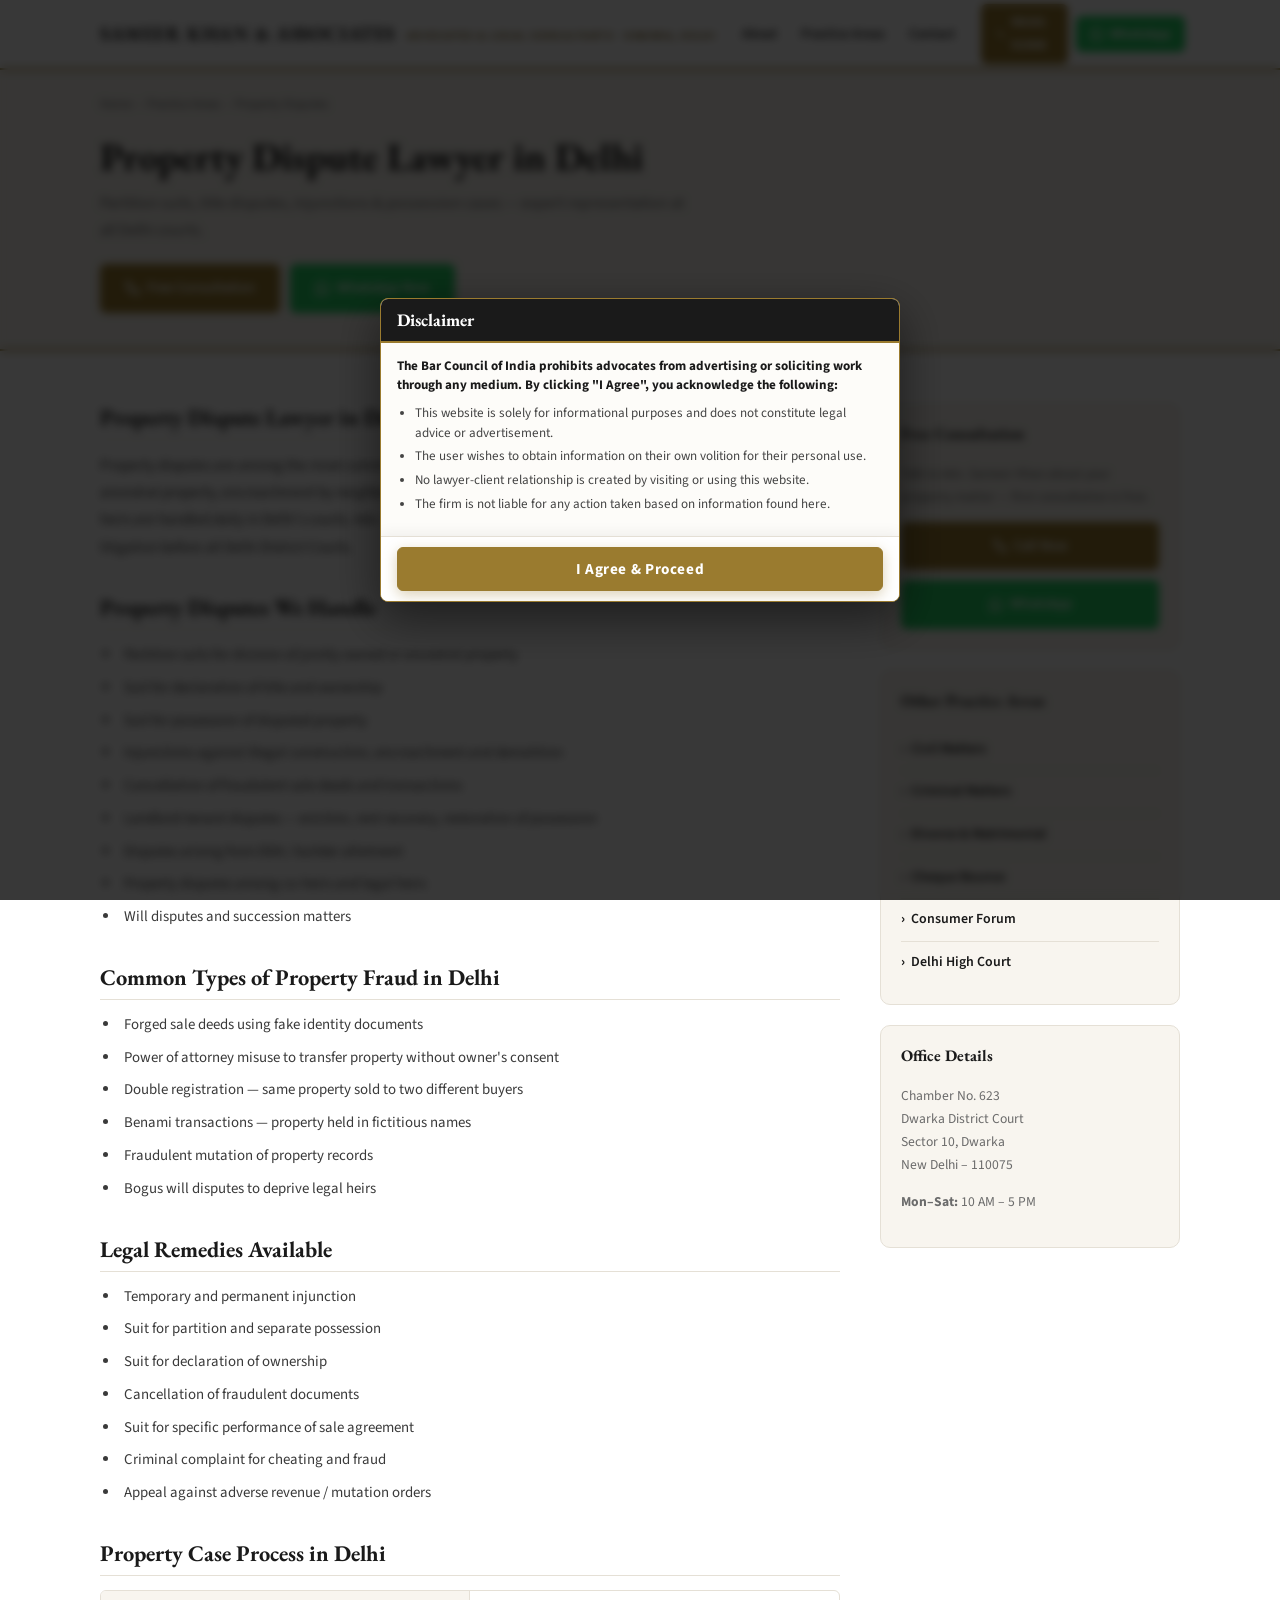
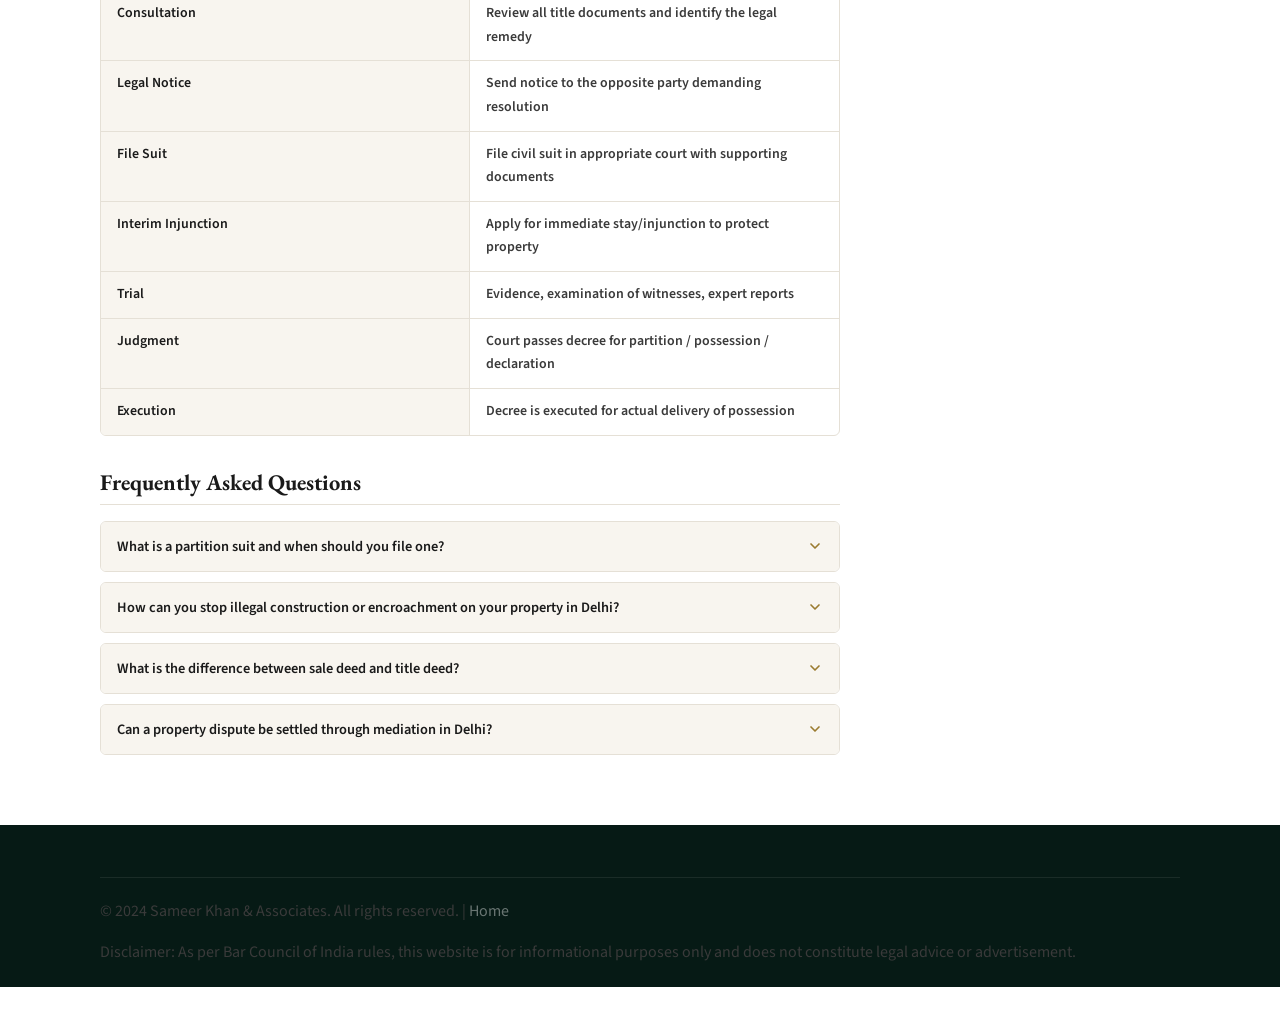
<file: property-dispute-lawyer-delhi.html>
<!DOCTYPE html>
<html lang="en-IN">
<head>
  <meta charset="UTF-8" />
  <meta name="viewport" content="width=device-width, initial-scale=1.0" />

  <title>Property Dispute Lawyer in Delhi | Partition, Title &amp; Injunction | Sameer Khan</title>
  <meta name="description" content="Expert property dispute lawyer in Delhi. Partition suits, title disputes, injunctions &amp; possession cases at all Delhi courts. Free consultation. Call: 98181 51568." />
  <meta name="keywords" content="property dispute lawyer Delhi, property lawyer Dwarka, partition suit advocate Delhi, title dispute lawyer Delhi, property injunction advocate Dwarka, property case lawyer Delhi NCR" />
  <meta name="author" content="Sameer Khan &amp; Associates" />
  <meta name="robots" content="index, follow" />
  <link rel="canonical" href="https://www.advocatesameerdelhi.in/property-dispute-lawyer-delhi.html" />

  <script type="application/ld+json">
  {
    "@context": "https://schema.org",
    "@type": "LegalService",
    "name": "Sameer Khan &amp; Associates — Property Dispute Lawyer Delhi",
    "description": "Expert property dispute lawyer in Delhi handling partition suits, title disputes, injunctions and possession cases at all Delhi District Courts.",
    "url": "https://www.advocatesameerdelhi.in/property-dispute-lawyer-delhi.html",
    "telephone": "+919818151568",
    "address": {
      "@type": "PostalAddress",
      "streetAddress": "Chamber No. 623, Dwarka District Court, Sector 10",
      "addressLocality": "Dwarka, New Delhi",
      "postalCode": "110075",
      "addressCountry": "IN"
    },
    "areaServed": ["Delhi", "Delhi NCR"],
    "hasOfferCatalog": {
      "@type": "OfferCatalog",
      "name": "Property Dispute Services",
      "itemListElement": [{ "@type": "Offer", "itemOffered": { "@type": "Service", "name": "Property Litigation &amp; Disputes" } }]
    }
  }
  </script>

  <script type="application/ld+json">
  {
    "@context": "https://schema.org",
    "@type": "FAQPage",
    "mainEntity": [
      {
        "@type": "Question",
        "name": "What is a partition suit and when should you file one?",
        "acceptedAnswer": {
          "@type": "Answer",
          "text": "A partition suit is filed to legally divide jointly owned property among co-owners — commonly among siblings after the death of a parent. It should be filed when the co-owners cannot agree on a mutually acceptable division. The court can pass a preliminary decree for partition and a final decree specifying each party's share."
        }
      },
      {
        "@type": "Question",
        "name": "How can you stop illegal construction or encroachment on your property in Delhi?",
        "acceptedAnswer": {
          "@type": "Answer",
          "text": "You can file an application for a temporary injunction in the Civil Court to immediately stop the construction or encroachment, pending the final decision of the court. If the matter is urgent, courts can grant an ex-parte (one-sided) interim injunction on the same day. You should also file a complaint with the local municipal authority (MCD/NDMC/DDA)."
        }
      },
      {
        "@type": "Question",
        "name": "What is the difference between sale deed and title deed?",
        "acceptedAnswer": {
          "@type": "Answer",
          "text": "A sale deed is the document executed at the time of sale that transfers ownership from seller to buyer. A title deed is a broader term for any document that evidences ownership — it includes sale deeds, gift deeds, will, inheritance certificates, and court decrees. A chain of valid title deeds establishes clear, marketable title to property."
        }
      },
      {
        "@type": "Question",
        "name": "Can a property dispute be settled through mediation in Delhi?",
        "acceptedAnswer": {
          "@type": "Answer",
          "text": "Yes. Many property disputes — especially among family members — are successfully resolved through court-annexed mediation at Delhi's Mediation and Conciliation Centres. Mediation is faster, cheaper and preserves relationships. Our advocates can advise whether mediation is suitable for your dispute and represent you in the mediation proceedings."
        }
      }
    ]
  }
  </script>

  <link rel="preconnect" href="https://fonts.googleapis.com" />
  <link rel="preconnect" href="https://fonts.gstatic.com" crossorigin />
  <link href="https://fonts.googleapis.com/css2?family=EB+Garamond:ital,wght@0,400;0,600;0,700;1,400&family=Source+Sans+3:wght@400;600;700&display=swap" rel="stylesheet" />
  <link rel="stylesheet" href="css/style.css" />
  <link rel="stylesheet" href="css/page.css" />
  <link rel="icon" type="image/svg+xml" href="images/favicon.svg" />
  <link rel="icon" type="image/png" href="images/favicon.png" sizes="32x32" />
</head>
<body>

<!-- Disclaimer Modal -->
<div id="disclaimer-overlay" role="dialog" aria-modal="true" aria-labelledby="disclaimer-title">
  <div id="disclaimer-modal">
    <div class="disclaimer-header"><h3 id="disclaimer-title">Disclaimer</h3></div>
    <div class="disclaimer-body">
      <p><strong>The Bar Council of India prohibits advocates from advertising or soliciting work through any medium. By clicking "I Agree", you acknowledge the following:</strong></p>
      <ul>
        <li>This website is solely for informational purposes and does not constitute legal advice or advertisement.</li>
        <li>The user wishes to obtain information on their own volition for their personal use.</li>
        <li>No lawyer-client relationship is created by visiting or using this website.</li>
        <li>The firm is not liable for any action taken based on information found here.</li>
      </ul>
    </div>
    <div class="disclaimer-footer">
      <button id="disclaimer-agree" class="btn btn-primary">I Agree &amp; Proceed</button>
    </div>
  </div>
</div>

<!-- Navbar -->
<nav id="navbar" role="navigation" aria-label="Main Navigation">
  <div class="container nav-inner">
    <a href="/" class="nav-logo" aria-label="Sameer Khan &amp; Associates Home">
      <span class="nav-logo-name">Sameer Khan &amp; Associates</span>
      <span class="nav-logo-sub">Advocates &amp; Legal Consultants · Dwarka, Delhi</span>
    </a>
    <div class="nav-links" role="menubar">
      <a href="#about"    role="menuitem">About</a>
      <a href="#practice" role="menuitem">Practice Areas</a>
      <a href="#contact"  role="menuitem">Contact</a>
    </div>
    <div class="nav-actions">
      <a href="tel:+919818151568" class="nav-call" aria-label="Call Advocate Sameer Khan">
        <svg width="14" height="14" viewBox="0 0 24 24" fill="none" stroke="currentColor" stroke-width="2.5" stroke-linecap="round" stroke-linejoin="round" aria-hidden="true"><path d="M22 16.92v3a2 2 0 0 1-2.18 2 19.79 19.79 0 0 1-8.63-3.07A19.5 19.5 0 0 1 4.69 12 19.79 19.79 0 0 1 1.61 3.45a2 2 0 0 1 1.99-2.18h3a2 2 0 0 1 2 1.72c.127.96.361 1.903.7 2.81a2 2 0 0 1-.45 2.11L7.91 8.1a16 16 0 0 0 6 6l.94-.94a2 2 0 0 1 2.11-.45c.907.339 1.85.573 2.81.7A2 2 0 0 1 22 16.92z"/></svg>
        98181 51568
      </a>
      <a href="https://wa.me/919818151568" target="_blank" rel="noopener" class="nav-wa" aria-label="WhatsApp Advocate Sameer Khan">
        <svg width="14" height="14" viewBox="0 0 24 24" fill="currentColor" aria-hidden="true"><path d="M17.472 14.382c-.297-.149-1.758-.867-2.03-.967-.273-.099-.471-.148-.67.15-.197.297-.767.966-.94 1.164-.173.199-.347.223-.644.075-.297-.15-1.255-.463-2.39-1.475-.883-.788-1.48-1.761-1.653-2.059-.173-.297-.018-.458.13-.606.134-.133.298-.347.446-.52.149-.174.198-.298.298-.497.099-.198.05-.371-.025-.52-.075-.149-.669-1.612-.916-2.207-.242-.579-.487-.5-.669-.51-.173-.008-.371-.01-.57-.01-.198 0-.52.074-.792.372-.272.297-1.04 1.016-1.04 2.479 0 1.462 1.065 2.875 1.213 3.074.149.198 2.096 3.2 5.077 4.487.709.306 1.262.489 1.694.625.712.227 1.36.195 1.871.118.571-.085 1.758-.719 2.006-1.413.248-.694.248-1.289.173-1.413-.074-.124-.272-.198-.57-.347m-5.421 7.403h-.004a9.87 9.87 0 0 1-5.031-1.378l-.361-.214-3.741.982.998-3.648-.235-.374a9.86 9.86 0 0 1-1.51-5.26c.001-5.45 4.436-9.884 9.888-9.884 2.64 0 5.122 1.03 6.988 2.898a9.825 9.825 0 0 1 2.893 6.994c-.003 5.45-4.437 9.884-9.885 9.884m8.413-18.297A11.815 11.815 0 0 0 12.05 0C5.495 0 .16 5.335.157 11.892c0 2.096.547 4.142 1.588 5.945L.057 24l6.305-1.654a11.882 11.882 0 0 0 5.683 1.448h.005c6.554 0 11.89-5.335 11.893-11.893a11.821 11.821 0 0 0-3.48-8.413Z"/></svg>
        WhatsApp
      </a>
    </div>
    <button class="hamburger" id="hamburger" aria-label="Open menu" aria-expanded="false">
      <span></span><span></span><span></span>
    </button>
  </div>
  <div class="mobile-nav" id="mobile-nav" role="menu">
    <a href="#about"    role="menuitem">About</a>
    <a href="#practice" role="menuitem">Practice Areas</a>
    <a href="#contact"  role="menuitem">Contact &amp; Consultation</a>
    <div class="mobile-cta">
      <a href="tel:+919818151568" class="btn btn-primary">
        <svg width="14" height="14" viewBox="0 0 24 24" fill="none" stroke="currentColor" stroke-width="2.5" stroke-linecap="round" stroke-linejoin="round" aria-hidden="true"><path d="M22 16.92v3a2 2 0 0 1-2.18 2 19.79 19.79 0 0 1-8.63-3.07A19.5 19.5 0 0 1 4.69 12 19.79 19.79 0 0 1 1.61 3.45a2 2 0 0 1 1.99-2.18h3a2 2 0 0 1 2 1.72c.127.96.361 1.903.7 2.81a2 2 0 0 1-.45 2.11L7.91 8.1a16 16 0 0 0 6 6l.94-.94a2 2 0 0 1 2.11-.45c.907.339 1.85.573 2.81.7A2 2 0 0 1 22 16.92z"/></svg>
        Call Now
      </a>
      <a href="https://wa.me/919818151568" target="_blank" rel="noopener" class="btn btn-wa">
        <svg width="14" height="14" viewBox="0 0 24 24" fill="currentColor" aria-hidden="true"><path d="M17.472 14.382c-.297-.149-1.758-.867-2.03-.967-.273-.099-.471-.148-.67.15-.197.297-.767.966-.94 1.164-.173.199-.347.223-.644.075-.297-.15-1.255-.463-2.39-1.475-.883-.788-1.48-1.761-1.653-2.059-.173-.297-.018-.458.13-.606.134-.133.298-.347.446-.52.149-.174.198-.298.298-.497.099-.198.05-.371-.025-.52-.075-.149-.669-1.612-.916-2.207-.242-.579-.487-.5-.669-.51-.173-.008-.371-.01-.57-.01-.198 0-.52.074-.792.372-.272.297-1.04 1.016-1.04 2.479 0 1.462 1.065 2.875 1.213 3.074.149.198 2.096 3.2 5.077 4.487.709.306 1.262.489 1.694.625.712.227 1.36.195 1.871.118.571-.085 1.758-.719 2.006-1.413.248-.694.248-1.289.173-1.413-.074-.124-.272-.198-.57-.347m-5.421 7.403h-.004a9.87 9.87 0 0 1-5.031-1.378l-.361-.214-3.741.982.998-3.648-.235-.374a9.86 9.86 0 0 1-1.51-5.26c.001-5.45 4.436-9.884 9.888-9.884 2.64 0 5.122 1.03 6.988 2.898a9.825 9.825 0 0 1 2.893 6.994c-.003 5.45-4.437 9.884-9.885 9.884m8.413-18.297A11.815 11.815 0 0 0 12.05 0C5.495 0 .16 5.335.157 11.892c0 2.096.547 4.142 1.588 5.945L.057 24l6.305-1.654a11.882 11.882 0 0 0 5.683 1.448h.005c6.554 0 11.89-5.335 11.893-11.893a11.821 11.821 0 0 0-3.48-8.413Z"/></svg>
        WhatsApp
      </a>
    </div>
  </div>
</nav>

<!-- Page Hero -->
<div class="page-hero" style="padding-top:62px;">
  <div class="container page-hero-inner">
    <div class="breadcrumb">
      <a href="/">Home</a> <span>›</span>
      <a href="#practice">Practice Areas</a> <span>›</span>
      <span>Property Disputes</span>
    </div>
    <h1>Property Dispute Lawyer in Delhi</h1>
    <p>Partition suits, title disputes, injunctions &amp; possession cases — expert representation at all Delhi courts.</p>
    <div style="display:flex;gap:10px;flex-wrap:wrap;margin-top:20px;">
      <a href="tel:+919818151568" class="btn btn-primary">
        <svg width="15" height="15" viewBox="0 0 24 24" fill="none" stroke="currentColor" stroke-width="2.5" stroke-linecap="round" stroke-linejoin="round" aria-hidden="true"><path d="M22 16.92v3a2 2 0 0 1-2.18 2 19.79 19.79 0 0 1-8.63-3.07A19.5 19.5 0 0 1 4.69 12 19.79 19.79 0 0 1 1.61 3.45a2 2 0 0 1 1.99-2.18h3a2 2 0 0 1 2 1.72c.127.96.361 1.903.7 2.81a2 2 0 0 1-.45 2.11L7.91 8.1a16 16 0 0 0 6 6l.94-.94a2 2 0 0 1 2.11-.45c.907.339 1.85.573 2.81.7A2 2 0 0 1 22 16.92z"/></svg>
        Free Consultation
      </a>
      <a href="https://wa.me/919818151568?text=Hello%20Adv.%20Sameer%20Khan%2C%20I%20need%20help%20with%20a%20Property%20Dispute." target="_blank" rel="noopener" class="btn btn-wa">
        <svg width="15" height="15" viewBox="0 0 24 24" fill="currentColor" aria-hidden="true"><path d="M17.472 14.382c-.297-.149-1.758-.867-2.03-.967-.273-.099-.471-.148-.67.15-.197.297-.767.966-.94 1.164-.173.199-.347.223-.644.075-.297-.15-1.255-.463-2.39-1.475-.883-.788-1.48-1.761-1.653-2.059-.173-.297-.018-.458.13-.606.134-.133.298-.347.446-.52.149-.174.198-.298.298-.497.099-.198.05-.371-.025-.52-.075-.149-.669-1.612-.916-2.207-.242-.579-.487-.5-.669-.51-.173-.008-.371-.01-.57-.01-.198 0-.52.074-.792.372-.272.297-1.04 1.016-1.04 2.479 0 1.462 1.065 2.875 1.213 3.074.149.198 2.096 3.2 5.077 4.487.709.306 1.262.489 1.694.625.712.227 1.36.195 1.871.118.571-.085 1.758-.719 2.006-1.413.248-.694.248-1.289.173-1.413-.074-.124-.272-.198-.57-.347m-5.421 7.403h-.004a9.87 9.87 0 0 1-5.031-1.378l-.361-.214-3.741.982.998-3.648-.235-.374a9.86 9.86 0 0 1-1.51-5.26c.001-5.45 4.436-9.884 9.888-9.884 2.64 0 5.122 1.03 6.988 2.898a9.825 9.825 0 0 1 2.893 6.994c-.003 5.45-4.437 9.884-9.885 9.884m8.413-18.297A11.815 11.815 0 0 0 12.05 0C5.495 0 .16 5.335.157 11.892c0 2.096.547 4.142 1.588 5.945L.057 24l6.305-1.654a11.882 11.882 0 0 0 5.683 1.448h.005c6.554 0 11.89-5.335 11.893-11.893a11.821 11.821 0 0 0-3.48-8.413Z"/></svg>
        WhatsApp Now
      </a>
    </div>
  </div>
</div>

<!-- Main Content -->
<main class="page-main">
  <div class="container page-content-grid">

    <!-- Article -->
    <article class="page-article">

      <h2>Property Dispute Lawyer in Delhi</h2>
      <p>
        Property disputes are among the most common and emotionally charged legal matters in Delhi. Disputes over ancestral property, encroachment by neighbours, fraudulent transfers, landlord-tenant conflicts and partition among heirs are handled daily in Delhi's courts. Adv. Sameer Khan has extensive experience in property law and civil litigation before all Delhi District Courts.
      </p>

      <h2>Property Disputes We Handle</h2>
      <ul class="page-bullets">
        <li>Partition suits for division of jointly owned or ancestral property</li>
        <li>Suit for declaration of title and ownership</li>
        <li>Suit for possession of disputed property</li>
        <li>Injunctions against illegal construction, encroachment and demolition</li>
        <li>Cancellation of fraudulent sale deeds and transactions</li>
        <li>Landlord-tenant disputes — eviction, rent recovery, restoration of possession</li>
        <li>Disputes arising from DDA / builder allotment</li>
        <li>Property disputes among co-heirs and legal heirs</li>
        <li>Will disputes and succession matters</li>
      </ul>

      <h2>Common Types of Property Fraud in Delhi</h2>
      <ul class="page-bullets">
        <li>Forged sale deeds using fake identity documents</li>
        <li>Power of attorney misuse to transfer property without owner's consent</li>
        <li>Double registration — same property sold to two different buyers</li>
        <li>Benami transactions — property held in fictitious names</li>
        <li>Fraudulent mutation of property records</li>
        <li>Bogus will disputes to deprive legal heirs</li>
      </ul>

      <h2>Legal Remedies Available</h2>
      <ul class="page-bullets">
        <li>Temporary and permanent injunction</li>
        <li>Suit for partition and separate possession</li>
        <li>Suit for declaration of ownership</li>
        <li>Cancellation of fraudulent documents</li>
        <li>Suit for specific performance of sale agreement</li>
        <li>Criminal complaint for cheating and fraud</li>
        <li>Appeal against adverse revenue / mutation orders</li>
      </ul>

      <h2>Property Case Process in Delhi</h2>
      <div class="timeline-table">
        <div class="tt-row"><div class="tt-step">Consultation</div><div class="tt-time">Review all title documents and identify the legal remedy</div></div>
        <div class="tt-row"><div class="tt-step">Legal Notice</div><div class="tt-time">Send notice to the opposite party demanding resolution</div></div>
        <div class="tt-row"><div class="tt-step">File Suit</div><div class="tt-time">File civil suit in appropriate court with supporting documents</div></div>
        <div class="tt-row"><div class="tt-step">Interim Injunction</div><div class="tt-time">Apply for immediate stay/injunction to protect property</div></div>
        <div class="tt-row"><div class="tt-step">Trial</div><div class="tt-time">Evidence, examination of witnesses, expert reports</div></div>
        <div class="tt-row"><div class="tt-step">Judgment</div><div class="tt-time">Court passes decree for partition / possession / declaration</div></div>
        <div class="tt-row"><div class="tt-step">Execution</div><div class="tt-time">Decree is executed for actual delivery of possession</div></div>
      </div>

      <!-- FAQ -->
      <h2>Frequently Asked Questions</h2>
      <div class="faq-list">

        <div class="faq-item">
          <button class="faq-q" aria-expanded="false">
            What is a partition suit and when should you file one?
            <svg width="16" height="16" viewBox="0 0 24 24" fill="none" stroke="currentColor" stroke-width="2.5" stroke-linecap="round" stroke-linejoin="round" aria-hidden="true"><polyline points="6 9 12 15 18 9"/></svg>
          </button>
          <div class="faq-a">A partition suit is filed to legally divide jointly owned property among co-owners — commonly among siblings after the death of a parent. It should be filed when the co-owners cannot agree on a mutually acceptable division. The court can pass a preliminary decree for partition and a final decree specifying each party's share.</div>
        </div>

        <div class="faq-item">
          <button class="faq-q" aria-expanded="false">
            How can you stop illegal construction or encroachment on your property in Delhi?
            <svg width="16" height="16" viewBox="0 0 24 24" fill="none" stroke="currentColor" stroke-width="2.5" stroke-linecap="round" stroke-linejoin="round" aria-hidden="true"><polyline points="6 9 12 15 18 9"/></svg>
          </button>
          <div class="faq-a">You can file an application for a temporary injunction in the Civil Court to immediately stop the construction or encroachment, pending the final decision of the court. If the matter is urgent, courts can grant an ex-parte (one-sided) interim injunction on the same day. You should also file a complaint with the local municipal authority (MCD/NDMC/DDA).</div>
        </div>

        <div class="faq-item">
          <button class="faq-q" aria-expanded="false">
            What is the difference between sale deed and title deed?
            <svg width="16" height="16" viewBox="0 0 24 24" fill="none" stroke="currentColor" stroke-width="2.5" stroke-linecap="round" stroke-linejoin="round" aria-hidden="true"><polyline points="6 9 12 15 18 9"/></svg>
          </button>
          <div class="faq-a">A sale deed is the document executed at the time of sale that transfers ownership from seller to buyer. A title deed is a broader term for any document that evidences ownership — it includes sale deeds, gift deeds, will, inheritance certificates, and court decrees. A chain of valid title deeds establishes clear, marketable title to property.</div>
        </div>

        <div class="faq-item">
          <button class="faq-q" aria-expanded="false">
            Can a property dispute be settled through mediation in Delhi?
            <svg width="16" height="16" viewBox="0 0 24 24" fill="none" stroke="currentColor" stroke-width="2.5" stroke-linecap="round" stroke-linejoin="round" aria-hidden="true"><polyline points="6 9 12 15 18 9"/></svg>
          </button>
          <div class="faq-a">Yes. Many property disputes — especially among family members — are successfully resolved through court-annexed mediation at Delhi's Mediation and Conciliation Centres. Mediation is faster, cheaper and preserves relationships. Our advocates can advise whether mediation is suitable for your dispute and represent you in the mediation proceedings.</div>
        </div>

      </div>
    </article>

    <!-- Sidebar -->
    <aside class="page-sidebar">
      <div class="sidebar-box">
        <h4>Free Consultation</h4>
        <p>Talk to Adv. Sameer Khan about your property matter — first consultation is free.</p>
        <a href="tel:+919818151568" class="btn btn-primary" style="width:100%;justify-content:center;margin-bottom:10px;">
          <svg width="14" height="14" viewBox="0 0 24 24" fill="none" stroke="currentColor" stroke-width="2.5" stroke-linecap="round" stroke-linejoin="round" aria-hidden="true"><path d="M22 16.92v3a2 2 0 0 1-2.18 2 19.79 19.79 0 0 1-8.63-3.07A19.5 19.5 0 0 1 4.69 12 19.79 19.79 0 0 1 1.61 3.45a2 2 0 0 1 1.99-2.18h3a2 2 0 0 1 2 1.72c.127.96.361 1.903.7 2.81a2 2 0 0 1-.45 2.11L7.91 8.1a16 16 0 0 0 6 6l.94-.94a2 2 0 0 1 2.11-.45c.907.339 1.85.573 2.81.7A2 2 0 0 1 22 16.92z"/></svg>
          Call Now
        </a>
        <a href="https://wa.me/919818151568?text=Hello%20Adv.%20Sameer%20Khan%2C%20I%20need%20help%20with%20a%20Property%20Dispute." target="_blank" rel="noopener" class="btn btn-wa" style="width:100%;justify-content:center;">
          <svg width="14" height="14" viewBox="0 0 24 24" fill="currentColor" aria-hidden="true"><path d="M17.472 14.382c-.297-.149-1.758-.867-2.03-.967-.273-.099-.471-.148-.67.15-.197.297-.767.966-.94 1.164-.173.199-.347.223-.644.075-.297-.15-1.255-.463-2.39-1.475-.883-.788-1.48-1.761-1.653-2.059-.173-.297-.018-.458.13-.606.134-.133.298-.347.446-.52.149-.174.198-.298.298-.497.099-.198.05-.371-.025-.52-.075-.149-.669-1.612-.916-2.207-.242-.579-.487-.5-.669-.51-.173-.008-.371-.01-.57-.01-.198 0-.52.074-.792.372-.272.297-1.04 1.016-1.04 2.479 0 1.462 1.065 2.875 1.213 3.074.149.198 2.096 3.2 5.077 4.487.709.306 1.262.489 1.694.625.712.227 1.36.195 1.871.118.571-.085 1.758-.719 2.006-1.413.248-.694.248-1.289.173-1.413-.074-.124-.272-.198-.57-.347m-5.421 7.403h-.004a9.87 9.87 0 0 1-5.031-1.378l-.361-.214-3.741.982.998-3.648-.235-.374a9.86 9.86 0 0 1-1.51-5.26c.001-5.45 4.436-9.884 9.888-9.884 2.64 0 5.122 1.03 6.988 2.898a9.825 9.825 0 0 1 2.893 6.994c-.003 5.45-4.437 9.884-9.885 9.884m8.413-18.297A11.815 11.815 0 0 0 12.05 0C5.495 0 .16 5.335.157 11.892c0 2.096.547 4.142 1.588 5.945L.057 24l6.305-1.654a11.882 11.882 0 0 0 5.683 1.448h.005c6.554 0 11.89-5.335 11.893-11.893a11.821 11.821 0 0 0-3.48-8.413Z"/></svg>
          WhatsApp
        </a>
      </div>

      <div class="sidebar-box" style="margin-top:20px;">
        <h4>Other Practice Areas</h4>
        <ul class="sidebar-links">
          <li><a href="civil-lawyer-delhi.html">Civil Matters</a></li>
          <li><a href="criminal-lawyer-dwarka-delhi.html">Criminal Matters</a></li>
          <li><a href="divorce-lawyer-dwarka-delhi.html">Divorce &amp; Matrimonial</a></li>
          <li><a href="cheque-bounce-lawyer-dwarka.html">Cheque Bounce</a></li>
          <li><a href="consumer-disputes-lawyer-delhi.html">Consumer Forum</a></li>
          <li><a href="delhi-high-court-advocate.html">Delhi High Court</a></li>
        </ul>
      </div>

      <div class="sidebar-box" style="margin-top:20px;">
        <h4>Office Details</h4>
        <p style="font-size:0.85rem;color:var(--muted);">Chamber No. 623<br />Dwarka District Court<br />Sector 10, Dwarka<br />New Delhi – 110075</p>
        <p style="font-size:0.85rem;margin-top:8px;"><strong>Mon–Sat:</strong> 10 AM – 5 PM</p>
      </div>
    </aside>

  </div>
</main>

<!-- Footer -->
<footer id="footer">
  <div class="container">
    <div class="footer-bottom" style="padding:20px 0;border-top:1px solid rgba(255,255,255,0.08);">
      <p>© 2024 Sameer Khan &amp; Associates. All rights reserved. | <a href="/" style="color:rgba(255,255,255,0.4);">Home</a></p>
      <p class="footer-disclaimer">Disclaimer: As per Bar Council of India rules, this website is for informational purposes only and does not constitute legal advice or advertisement.</p>
    </div>
  </div>
</footer>

<!-- Float Buttons -->
<a href="https://wa.me/919818151568" id="float-wa" target="_blank" rel="noopener" aria-label="WhatsApp Advocate Sameer Khan">
  <svg width="26" height="26" viewBox="0 0 24 24" fill="white"><path d="M17.472 14.382c-.297-.149-1.758-.867-2.03-.967-.273-.099-.471-.148-.67.15-.197.297-.767.966-.94 1.164-.173.199-.347.223-.644.075-.297-.15-1.255-.463-2.39-1.475-.883-.788-1.48-1.761-1.653-2.059-.173-.297-.018-.458.13-.606.134-.133.298-.347.446-.52.149-.174.198-.298.298-.497.099-.198.05-.371-.025-.52-.075-.149-.669-1.612-.916-2.207-.242-.579-.487-.5-.669-.51-.173-.008-.371-.01-.57-.01-.198 0-.52.074-.792.372-.272.297-1.04 1.016-1.04 2.479 0 1.462 1.065 2.875 1.213 3.074.149.198 2.096 3.2 5.077 4.487.709.306 1.262.489 1.694.625.712.227 1.36.195 1.871.118.571-.085 1.758-.719 2.006-1.413.248-.694.248-1.289.173-1.413-.074-.124-.272-.198-.57-.347m-5.421 7.403h-.004a9.87 9.87 0 0 1-5.031-1.378l-.361-.214-3.741.982.998-3.648-.235-.374a9.86 9.86 0 0 1-1.51-5.26c.001-5.45 4.436-9.884 9.888-9.884 2.64 0 5.122 1.03 6.988 2.898a9.825 9.825 0 0 1 2.893 6.994c-.003 5.45-4.437 9.884-9.885 9.884m8.413-18.297A11.815 11.815 0 0 0 12.05 0C5.495 0 .16 5.335.157 11.892c0 2.096.547 4.142 1.588 5.945L.057 24l6.305-1.654a11.882 11.882 0 0 0 5.683 1.448h.005c6.554 0 11.89-5.335 11.893-11.893a11.821 11.821 0 0 0-3.48-8.413Z"/></svg>
</a>

<button id="scroll-top" aria-label="Scroll to top">
  <svg width="18" height="18" viewBox="0 0 24 24" fill="none" stroke="currentColor" stroke-width="2.5" stroke-linecap="round" stroke-linejoin="round" aria-hidden="true"><polyline points="18 15 12 9 6 15"/></svg>
</button>

<script src="js/main.js"></script>
<script>
  document.querySelectorAll('.faq-q').forEach(function(btn){
    btn.addEventListener('click', function(){
      var item = this.closest('.faq-item');
      var isOpen = item.classList.contains('open');
      document.querySelectorAll('.faq-item').forEach(function(i){ i.classList.remove('open'); i.querySelector('.faq-q').setAttribute('aria-expanded','false'); });
      if(!isOpen){ item.classList.add('open'); this.setAttribute('aria-expanded','true'); }
    });
  });
</script>
</body>
</html>
</file>
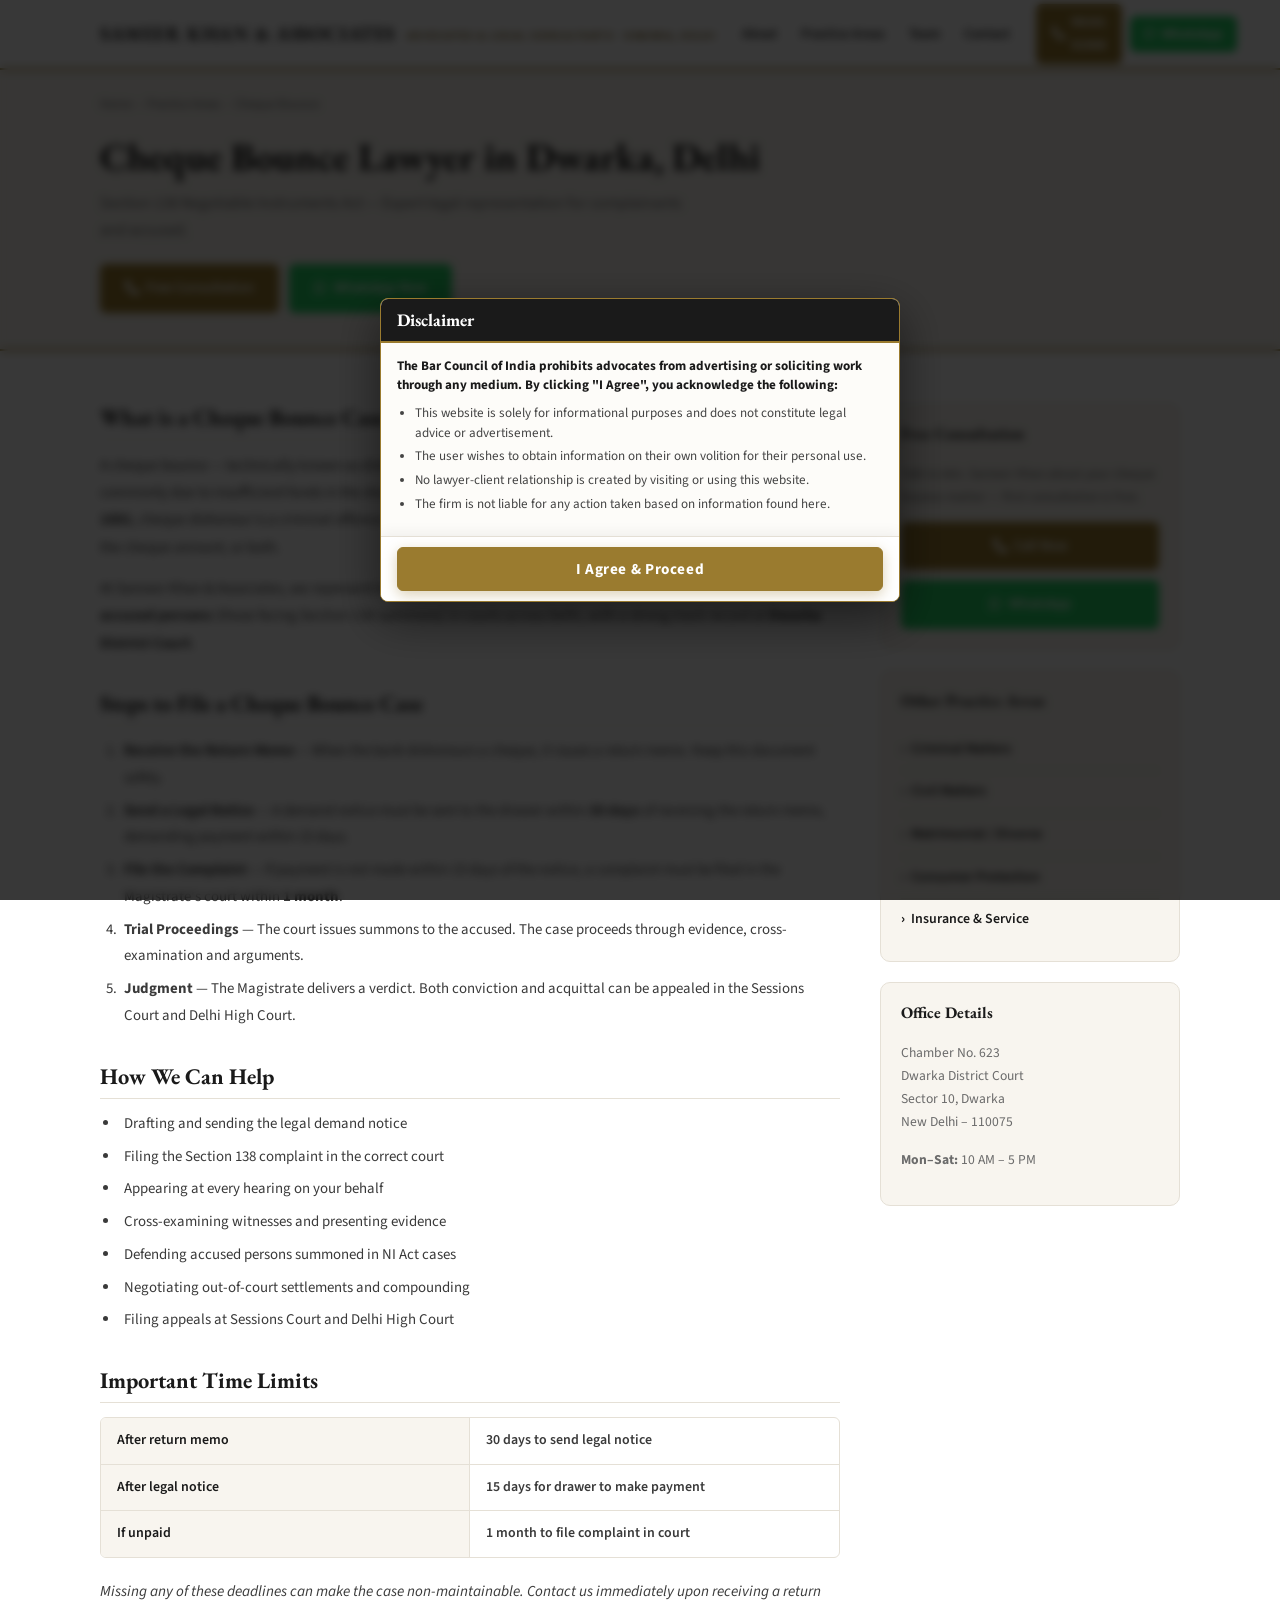
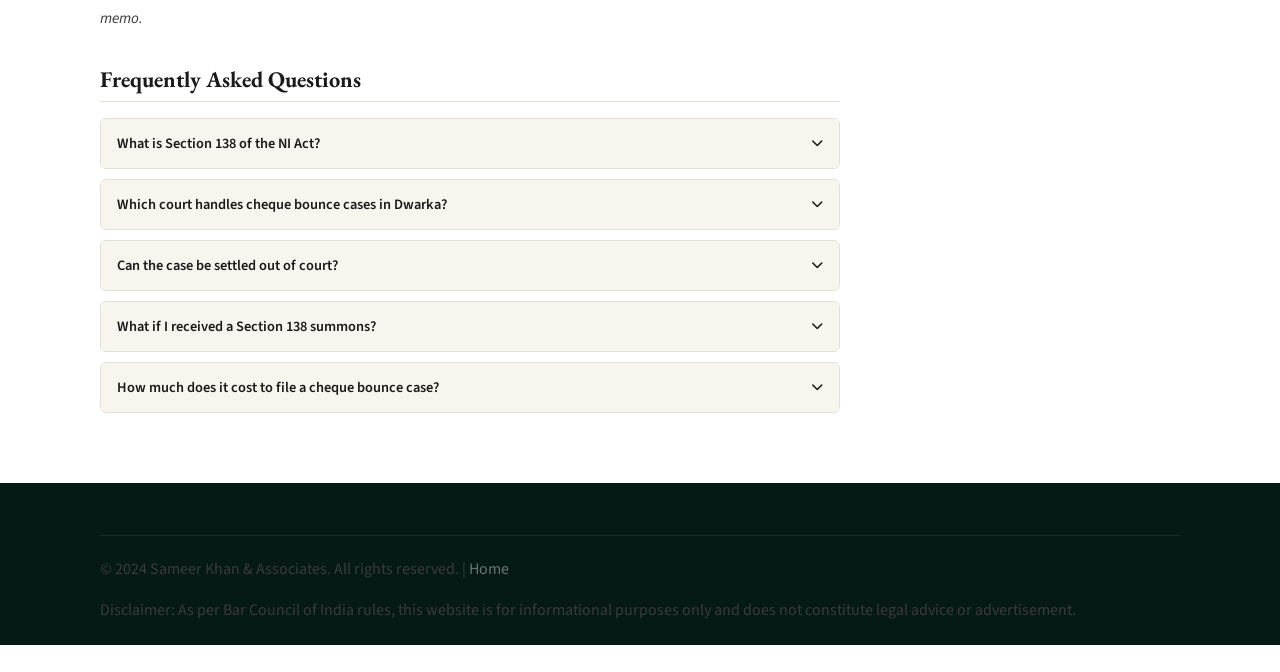
<file: practice/cheque-bounce.html>
<!DOCTYPE html>
<html lang="en-IN">
<head>
  <meta charset="UTF-8" />
  <meta name="viewport" content="width=device-width, initial-scale=1.0" />

  <title>Cheque Bounce Lawyer in Dwarka Delhi | Section 138 NI Act | Sameer Khan</title>
  <meta name="description" content="Expert cheque bounce lawyer at Dwarka District Court, Delhi. Section 138 NI Act cases — legal notice, complaint filing & full trial. Free consultation. Call: 98181 51568." />
  <meta name="keywords" content="cheque bounce lawyer Dwarka, Section 138 NI Act advocate Delhi, cheque dishonour lawyer Dwarka court, NI Act case advocate Delhi, cheque bounce case lawyer Delhi, Negotiable Instruments Act lawyer Dwarka" />
  <link rel="canonical" href="https://www.advocatesameerdelhi.in/practice/cheque-bounce.html" />

  <script type="application/ld+json">
  {
    "@context": "https://schema.org",
    "@type": "LegalService",
    "name": "Sameer Khan & Associates — Cheque Bounce Lawyer Dwarka",
    "description": "Expert legal representation in cheque bounce / Section 138 NI Act cases at Dwarka District Court and across Delhi.",
    "url": "https://www.advocatesameerdelhi.in/practice/cheque-bounce.html",
    "telephone": "+919818151568",
    "address": {
      "@type": "PostalAddress",
      "streetAddress": "Chamber No. 623, Dwarka District Court, Sector 10",
      "addressLocality": "Dwarka, New Delhi",
      "postalCode": "110075",
      "addressCountry": "IN"
    },
    "areaServed": ["Dwarka", "Delhi NCR"],
    "hasOfferCatalog": {
      "@type": "OfferCatalog",
      "name": "Cheque Bounce Services",
      "itemListElement": [{ "@type": "Offer", "itemOffered": { "@type": "Service", "name": "Section 138 NI Act Representation" } }]
    }
  }
  </script>

  <!-- FAQ Schema for AEO / Google Featured Snippets -->
  <script type="application/ld+json">
  {
    "@context": "https://schema.org",
    "@type": "FAQPage",
    "mainEntity": [
      {
        "@type": "Question",
        "name": "What is a cheque bounce case under Section 138 NI Act?",
        "acceptedAnswer": {
          "@type": "Answer",
          "text": "When a cheque is returned unpaid by a bank due to insufficient funds or any other reason, the payee can file a criminal complaint against the drawer under Section 138 of the Negotiable Instruments Act, 1881. The drawer can face imprisonment up to 2 years or a fine up to twice the cheque amount, or both."
        }
      },
      {
        "@type": "Question",
        "name": "What are the steps to file a cheque bounce case in Dwarka court?",
        "acceptedAnswer": {
          "@type": "Answer",
          "text": "Step 1: Receive the bank's return memo. Step 2: Send a legal demand notice within 30 days of receiving the memo. Step 3: If payment is not made within 15 days of the notice, file a complaint in the concerned Magistrate's court within 1 month. An advocate can handle all these steps on your behalf."
        }
      },
      {
        "@type": "Question",
        "name": "How long does a cheque bounce case take in Delhi courts?",
        "acceptedAnswer": {
          "@type": "Answer",
          "text": "A Section 138 NI Act case in Delhi courts typically takes 1–3 years depending on the court's workload and the complexity of the matter. Dwarka District Court has dedicated Magistrate courts for NI Act cases which help in faster disposal."
        }
      },
      {
        "@type": "Question",
        "name": "Can the cheque bounce case be settled out of court?",
        "acceptedAnswer": {
          "@type": "Answer",
          "text": "Yes. Section 138 NI Act cases can be compounded (settled) at any stage, even after conviction. The court encourages settlement. If the drawer pays the cheque amount along with agreed compensation, the case can be withdrawn by the complainant."
        }
      }
    ]
  }
  </script>

  <link rel="preconnect" href="https://fonts.googleapis.com" />
  <link rel="preconnect" href="https://fonts.gstatic.com" crossorigin />
  <link href="https://fonts.googleapis.com/css2?family=EB+Garamond:ital,wght@0,400;0,600;0,700;1,400&family=Source+Sans+3:wght@400;600;700&display=swap" rel="stylesheet" />
  <link rel="stylesheet" href="https://cdnjs.cloudflare.com/ajax/libs/font-awesome/6.5.0/css/all.min.css" crossorigin="anonymous" />
  <link rel="stylesheet" href="../css/style.css" />
  <link rel="stylesheet" href="../css/page.css" />
  <link rel="icon" type="image/png" href="../images/favicon.png" />
</head>
<body>

<!-- Disclaimer Modal -->
<div id="disclaimer-overlay" role="dialog" aria-modal="true" aria-labelledby="disclaimer-title">
  <div id="disclaimer-modal">
    <div class="disclaimer-header"><h3 id="disclaimer-title">Disclaimer</h3></div>
    <div class="disclaimer-body">
      <p><strong>The Bar Council of India prohibits advocates from advertising or soliciting work through any medium. By clicking "I Agree", you acknowledge the following:</strong></p>
      <ul>
        <li>This website is solely for informational purposes and does not constitute legal advice or advertisement.</li>
        <li>The user wishes to obtain information on their own volition for their personal use.</li>
        <li>No lawyer-client relationship is created by visiting or using this website.</li>
        <li>The firm is not liable for any action taken based on information found here.</li>
      </ul>
    </div>
    <div class="disclaimer-footer">
      <button id="disclaimer-agree" class="btn btn-primary">I Agree &amp; Proceed</button>
    </div>
  </div>
</div>

<!-- Navbar -->
<nav id="navbar">
  <div class="container nav-inner">
    <a href="/" class="nav-logo">
      <span class="nav-logo-name">Sameer Khan &amp; Associates</span>
      <span class="nav-logo-sub">Advocates &amp; Legal Consultants · Dwarka, Delhi</span>
    </a>
    <div class="nav-links">
      <a href="/#about">About</a>
      <a href="/#practice">Practice Areas</a>
      <a href="/#team">Team</a>
      <a href="/#contact">Contact</a>
    </div>
    <div class="nav-actions">
      <a href="tel:+919818151568"                          class="nav-call"><i class="fas fa-phone"></i> 98181 51568</a>
      <a href="https://wa.me/919818151568" target="_blank" rel="noopener" class="nav-wa"><i class="fab fa-whatsapp"></i> WhatsApp</a>
    </div>
    <button class="hamburger" id="hamburger" aria-label="Toggle menu"><span></span><span></span><span></span></button>
  </div>
  <div class="mobile-nav" id="mobile-nav">
    <a href="/#about">About</a>
    <a href="/#practice">Practice Areas</a>
    <a href="/#team">Team</a>
    <a href="/#contact">Free Consultation</a>
    <div class="mobile-cta">
      <a href="tel:+919818151568" class="btn btn-primary"><i class="fas fa-phone"></i> Call</a>
      <a href="https://wa.me/919818151568" target="_blank" rel="noopener" class="btn btn-wa"><i class="fab fa-whatsapp"></i> WhatsApp</a>
    </div>
  </div>
</nav>

<!-- Page Hero -->
<div class="page-hero" style="padding-top:62px;">
  <div class="container page-hero-inner">
    <div class="breadcrumb">
      <a href="/">Home</a> <span>›</span>
      <a href="/#practice">Practice Areas</a> <span>›</span>
      <span>Cheque Bounce</span>
    </div>
    <h1>Cheque Bounce Lawyer in Dwarka, Delhi</h1>
    <p>Section 138 Negotiable Instruments Act — Expert legal representation for complainants and accused.</p>
    <div style="display:flex;gap:10px;flex-wrap:wrap;margin-top:20px;">
      <a href="tel:+919818151568" class="btn btn-primary"><i class="fas fa-phone"></i> Free Consultation</a>
      <a href="https://wa.me/919818151568?text=Hello%20Adv.%20Sameer%20Khan%2C%20I%20need%20help%20with%20a%20Cheque%20Bounce%20%2F%20Section%20138%20NI%20Act%20case." target="_blank" rel="noopener" class="btn btn-wa"><i class="fab fa-whatsapp"></i> WhatsApp Now</a>
    </div>
  </div>
</div>

<!-- Main Content -->
<main class="page-main">
  <div class="container page-content-grid">

    <!-- Article -->
    <article class="page-article">

      <h2>What is a Cheque Bounce Case?</h2>
      <p>
        A cheque bounce — technically known as dishonour of cheque — occurs when a bank returns a cheque unpaid, most commonly due to insufficient funds in the drawer's account. Under <strong>Section 138 of the Negotiable Instruments Act, 1881</strong>, cheque dishonour is a criminal offence. The drawer can face imprisonment of up to 2 years, a fine of up to twice the cheque amount, or both.
      </p>
      <p>
        At Sameer Khan &amp; Associates, we represent both <strong>complainants</strong> (those whose cheques were dishonoured) and <strong>accused persons</strong> (those facing Section 138 summons) in courts across Delhi, with a strong track record at <strong>Dwarka District Court</strong>.
      </p>

      <h2>Steps to File a Cheque Bounce Case</h2>
      <ol class="page-list">
        <li><strong>Receive the Return Memo</strong> — When the bank dishonours a cheque, it issues a return memo. Keep this document safely.</li>
        <li><strong>Send a Legal Notice</strong> — A demand notice must be sent to the drawer within <strong>30 days</strong> of receiving the return memo, demanding payment within 15 days.</li>
        <li><strong>File the Complaint</strong> — If payment is not made within 15 days of the notice, a complaint must be filed in the Magistrate's court within <strong>1 month</strong>.</li>
        <li><strong>Trial Proceedings</strong> — The court issues summons to the accused. The case proceeds through evidence, cross-examination and arguments.</li>
        <li><strong>Judgment</strong> — The Magistrate delivers a verdict. Both conviction and acquittal can be appealed in the Sessions Court and Delhi High Court.</li>
      </ol>

      <h2>How We Can Help</h2>
      <ul class="page-bullets">
        <li>Drafting and sending the legal demand notice</li>
        <li>Filing the Section 138 complaint in the correct court</li>
        <li>Appearing at every hearing on your behalf</li>
        <li>Cross-examining witnesses and presenting evidence</li>
        <li>Defending accused persons summoned in NI Act cases</li>
        <li>Negotiating out-of-court settlements and compounding</li>
        <li>Filing appeals at Sessions Court and Delhi High Court</li>
      </ul>

      <h2>Important Time Limits</h2>
      <div class="timeline-table">
        <div class="tt-row"><div class="tt-step">After return memo</div><div class="tt-time">30 days to send legal notice</div></div>
        <div class="tt-row"><div class="tt-step">After legal notice</div><div class="tt-time">15 days for drawer to make payment</div></div>
        <div class="tt-row"><div class="tt-step">If unpaid</div><div class="tt-time">1 month to file complaint in court</div></div>
      </div>
      <p><em>Missing any of these deadlines can make the case non-maintainable. Contact us immediately upon receiving a return memo.</em></p>

      <!-- FAQ -->
      <h2>Frequently Asked Questions</h2>

      <div class="faq-list">
        <div class="faq-item">
          <button class="faq-q" aria-expanded="false">What is Section 138 of the NI Act? <i class="fas fa-chevron-down"></i></button>
          <div class="faq-a">Section 138 of the Negotiable Instruments Act, 1881 makes dishonour of a cheque (due to insufficient funds or amount exceeding what is arranged) a criminal offence. The penalty includes imprisonment up to 2 years, or fine up to twice the cheque amount, or both.</div>
        </div>
        <div class="faq-item">
          <button class="faq-q" aria-expanded="false">Which court handles cheque bounce cases in Dwarka? <i class="fas fa-chevron-down"></i></button>
          <div class="faq-a">Cheque bounce cases under Section 138 are filed before the Judicial Magistrate First Class (JMFC) at the Dwarka District Court, Sector 10, New Delhi. The court's jurisdiction depends on where the cheque was presented for payment.</div>
        </div>
        <div class="faq-item">
          <button class="faq-q" aria-expanded="false">Can the case be settled out of court? <i class="fas fa-chevron-down"></i></button>
          <div class="faq-a">Yes. Section 138 cases can be compounded at any stage, even after conviction. If the drawer pays the cheque amount with agreed compensation, the complainant can withdraw the case. Courts actively encourage such settlements.</div>
        </div>
        <div class="faq-item">
          <button class="faq-q" aria-expanded="false">What if I received a Section 138 summons? <i class="fas fa-chevron-down"></i></button>
          <div class="faq-a">Do not ignore a court summons. Appear before the Magistrate through an advocate. There are several valid legal defences available including: the cheque was not issued for a legally enforceable debt, the notice was defective, the complaint was time-barred, or the cheque was given as security. Contact us immediately.</div>
        </div>
        <div class="faq-item">
          <button class="faq-q" aria-expanded="false">How much does it cost to file a cheque bounce case? <i class="fas fa-chevron-down"></i></button>
          <div class="faq-a">The first consultation is free. Legal fees depend on the cheque amount, complexity and stage of the case. We offer transparent, fixed fee structures. Call us at 98181 51568 to discuss.</div>
        </div>
      </div>

    </article>

    <!-- Sidebar -->
    <aside class="page-sidebar">
      <div class="sidebar-box">
        <h4>Free Consultation</h4>
        <p>Talk to Adv. Sameer Khan about your cheque bounce matter — first consultation is free.</p>
        <a href="tel:+919818151568" class="btn btn-primary" style="width:100%;justify-content:center;margin-bottom:10px;"><i class="fas fa-phone"></i> Call Now</a>
        <a href="https://wa.me/919818151568?text=Hello%20Adv.%20Sameer%20Khan%2C%20I%20need%20help%20with%20a%20Cheque%20Bounce%20case." target="_blank" rel="noopener" class="btn btn-wa" style="width:100%;justify-content:center;"><i class="fab fa-whatsapp"></i> WhatsApp</a>
      </div>

      <div class="sidebar-box" style="margin-top:20px;">
        <h4>Other Practice Areas</h4>
        <ul class="sidebar-links">
          <li><a href="criminal.html">Criminal Matters</a></li>
          <li><a href="civil.html">Civil Matters</a></li>
          <li><a href="matrimonial.html">Matrimonial / Divorce</a></li>
          <li><a href="consumer.html">Consumer Protection</a></li>
          <li><a href="insurance.html">Insurance &amp; Service</a></li>
        </ul>
      </div>

      <div class="sidebar-box" style="margin-top:20px;">
        <h4>Office Details</h4>
        <p style="font-size:0.85rem;color:var(--muted);">Chamber No. 623<br />Dwarka District Court<br />Sector 10, Dwarka<br />New Delhi – 110075</p>
        <p style="font-size:0.85rem;margin-top:8px;"><strong>Mon–Sat:</strong> 10 AM – 5 PM</p>
      </div>
    </aside>

  </div>
</main>

<!-- Footer (same as index) -->
<footer id="footer">
  <div class="container">
    <div class="footer-bottom" style="padding:20px 0;border-top:1px solid rgba(255,255,255,0.08);">
      <p>© 2024 Sameer Khan &amp; Associates. All rights reserved. | <a href="/" style="color:rgba(255,255,255,0.4);">Home</a></p>
      <p class="footer-disclaimer">Disclaimer: As per Bar Council of India rules, this website is for informational purposes only and does not constitute legal advice or advertisement.</p>
    </div>
  </div>
</footer>

<a href="https://wa.me/919818151568" id="float-wa" target="_blank" rel="noopener" aria-label="WhatsApp Advocate Sameer Khan"><i class="fab fa-whatsapp" style="color:#fff;"></i></a>
<a href="tel:+919818151568" id="float-call" aria-label="Call Advocate Sameer Khan"><i class="fas fa-phone" style="color:#fff;"></i></a>
<button id="scroll-top" aria-label="Scroll to top"><i class="fas fa-chevron-up"></i></button>

<script src="../js/main.js"></script>
<script>
  // FAQ accordion
  document.querySelectorAll('.faq-q').forEach(function(btn){
    btn.addEventListener('click', function(){
      const item = this.closest('.faq-item');
      const isOpen = item.classList.contains('open');
      document.querySelectorAll('.faq-item').forEach(function(i){ i.classList.remove('open'); i.querySelector('.faq-q').setAttribute('aria-expanded','false'); });
      if(!isOpen){ item.classList.add('open'); this.setAttribute('aria-expanded','true'); }
    });
  });
</script>
</body>
</html>
</file>
<file: css/style.css>
/* ============================================================
   Sameer Khan & Associates
   Theme: White & Gold — Traditional Delhi Law Firm
   advocatesameerdelhi.in
   ============================================================ */
@import url('https://cdnjs.cloudflare.com/ajax/libs/font-awesome/6.5.1/css/all.min.css');
@import url('https://unpkg.com/boxicons@2.1.4/css/boxicons.min.css');

/* ---------- Variables ---------- */
:root {
  --gold:         #9A7B2F;
  --gold-dark:    #7A5F1F;
  --gold-mid:     #B8942E;
  --gold-light:   #C9A84C;
  --gold-pale:    #F7F0DC;
  --gold-border:  #DEC97A;
  --dark:         #1A1A1A;
  --text:         #3A3A3A;
  --muted:        #6B6B6B;
  --border:       #E5E0D6;
  --bg-grey:      #F8F5EF;
  --white:        #FFFFFF;
  --wa-green:     #25D366;
  --shadow-sm:    0 2px 8px rgba(0,0,0,0.07);
  --shadow:       0 4px 20px rgba(0,0,0,0.09);
  --shadow-lg:    0 8px 36px rgba(0,0,0,0.12);
  --radius:       6px;
  --radius-lg:    10px;
  --transition:   all 0.22s ease;
  --font-serif:   'EB Garamond', 'Georgia', serif;
  --font-sans:    'Source Sans 3', 'Segoe UI', Arial, sans-serif;
  --max-width:    1120px;
}

/* ---------- Reset ---------- */
*, *::before, *::after { box-sizing: border-box; margin: 0; padding: 0; }
html  { scroll-behavior: smooth; font-size: 16px; overflow-x: hidden; }
body  { font-family: var(--font-sans); background: var(--white); color: var(--text); line-height: 1.7; -webkit-font-smoothing: antialiased; overflow-x: hidden; width: 100%; max-width: 100vw; }
img   { max-width: 100%; height: auto; display: block; }
a     { color: inherit; text-decoration: none; }
ul    { list-style: none; }

/* ---------- Typography ---------- */
h1, h2, h3, h4, h5 { font-family: var(--font-serif); color: var(--dark); line-height: 1.25; }
h1 { font-size: clamp(1.8rem, 4vw, 2.8rem); }
h2 { font-size: clamp(1.5rem, 3vw, 2.1rem); }
h3 { font-size: clamp(1.1rem, 2vw, 1.45rem); }
h4 { font-size: 1.05rem; }
p  { color: var(--text); margin-bottom: 0.9rem; }
p:last-child { margin-bottom: 0; }

.label {
  display: inline-block;
  font-family: var(--font-sans);
  font-size: 0.72rem;
  font-weight: 700;
  letter-spacing: 0.14em;
  text-transform: uppercase;
  color: var(--gold);
  margin-bottom: 6px;
}

.rule {
  width: 40px;
  height: 2px;
  background: var(--gold);
  margin-bottom: 16px;
}
.rule-center { margin-left: auto; margin-right: auto; }

/* ---------- Layout ---------- */
.container  { max-width: var(--max-width); margin: 0 auto; padding: 0 20px; }
.section    { padding: 60px 0; }
.section-bg { background: var(--bg-grey); }
.text-center{ text-align: center; }

/* ---------- Buttons ---------- */
.btn {
  display: inline-flex;
  align-items: center;
  gap: 7px;
  padding: 11px 24px;
  font-family: var(--font-sans);
  font-size: 0.9rem;
  font-weight: 600;
  cursor: pointer;
  transition: var(--transition);
  border: 1.5px solid transparent;
  border-radius: var(--radius);
  white-space: nowrap;
  text-decoration: none;
}

.btn-primary {
  background: var(--gold);
  color: var(--white);
  border-color: var(--gold);
}
.btn-primary:hover { background: var(--gold-dark); border-color: var(--gold-dark); }

.btn-outline {
  background: transparent;
  color: var(--gold);
  border-color: var(--gold);
}
.btn-outline:hover { background: var(--gold); color: var(--white); }

.btn-dark {
  background: var(--dark);
  color: var(--white);
  border-color: var(--dark);
}
.btn-dark:hover { background: #333; }

.btn-wa {
  background: var(--wa-green);
  color: var(--white);
  border-color: var(--wa-green);
}
.btn-wa:hover { background: #1ebe5a; }

/* ---------- DISCLAIMER MODAL ---------- */
#disclaimer-overlay {
  position: fixed;
  inset: 0;
  background: rgba(0,0,0,0.78);
  backdrop-filter: blur(4px);
  z-index: 10000;
  display: flex;
  align-items: center;
  justify-content: center;
  padding: 10px;
}

#disclaimer-modal {
  background: var(--white);
  max-width: 520px;
  width: 100%;
  max-height: 78vh;
  display: flex;
  flex-direction: column;
  border-radius: 8px;
  box-shadow: 0 16px 48px rgba(0,0,0,0.5);
  overflow: hidden;
  border: 1.5px solid var(--gold);
  animation: modalPop 0.22s ease-out;
}

@keyframes modalPop {
  from { opacity: 0; transform: scale(0.96) translateY(10px); }
  to   { opacity: 1; transform: scale(1) translateY(0); }
}

.disclaimer-header {
  background: var(--dark);
  color: var(--white);
  padding: 10px 16px;
  display: flex;
  align-items: center;
  justify-content: space-between;
  border-bottom: 2px solid var(--gold);
  flex-shrink: 0;
}

.disclaimer-header h3 {
  font-family: var(--font-serif);
  font-size: 1.1rem;
  color: var(--white);
  margin: 0;
  display: flex;
  align-items: center;
  gap: 8px;
}

.disclaimer-badge {
  font-family: var(--font-sans);
  font-size: 0.65rem;
  letter-spacing: 0.08em;
  text-transform: uppercase;
  color: var(--gold-pale);
  background: rgba(154, 123, 47, 0.25);
  padding: 2px 7px;
  border-radius: 3px;
  font-weight: 600;
}

.disclaimer-body {
  padding: 14px 16px;
  font-size: 0.82rem;
  line-height: 1.5;
  color: var(--text);
  overflow-y: auto;
  -webkit-overflow-scrolling: touch;
  flex: 1 1 auto;
  background: #fdfcf9;
}

.disclaimer-body p { margin-bottom: 8px; }
.disclaimer-body strong { color: var(--dark); }
.disclaimer-body ul { list-style: disc; padding-left: 18px; margin: 6px 0 8px; }
.disclaimer-body ul li { margin-bottom: 4px; color: #444; }

.disclaimer-footer {
  padding: 10px 16px;
  background: var(--white);
  border-top: 1px solid var(--border);
  box-shadow: 0 -4px 12px rgba(0,0,0,0.05);
  text-align: center;
  flex-shrink: 0;
}
.disclaimer-footer .btn { 
  width: 100%; 
  justify-content: center; 
  padding: 10px 20px; 
  font-size: 0.95rem; 
  letter-spacing: 0.04em;
  font-weight: 700;
  box-shadow: 0 4px 14px rgba(154,123,47,0.35);
}

/* ---------- NAVBAR ---------- */
#navbar {
  position: fixed;
  top: 0; left: 0; right: 0;
  z-index: 1000;
  background: var(--white);
  border-bottom: 2px solid var(--gold);
  transition: var(--transition);
}
#navbar.scrolled { box-shadow: var(--shadow); }

.nav-inner {
  display: flex;
  align-items: center;
  justify-content: space-between;
  height: 68px;
  flex-wrap: nowrap;
  gap: 16px;
}

/* Logo */
.nav-logo {
  display: flex;
  align-items: center;
  gap: 12px;
  text-decoration: none;
  flex-shrink: 0;
}

.nav-logo-img {
  height: 48px;
  width: 48px;
  border-radius: 50%;
  object-fit: cover;
  display: block;
  flex-shrink: 0;
  box-shadow: 0 2px 6px rgba(0, 0, 0, 0.15);
}

.nav-logo-text {
  display: flex;
  flex-direction: column;
  line-height: 1.15;
}

.nav-logo-name {
  font-family: var(--font-serif);
  font-size: 1.2rem;
  font-weight: 700;
  color: var(--dark);
  letter-spacing: 0.03em;
  text-transform: uppercase;
}

.nav-logo-sub {
  font-size: 0.65rem;
  color: var(--gold-dark);
  letter-spacing: 0.14em;
  text-transform: uppercase;
  font-family: var(--font-sans);
  font-weight: 700;
  margin-top: 3px;
}

.nav-links {
  display: flex;
  align-items: center;
  gap: 4px;
  flex-shrink: 0;
}

.nav-links a {
  font-family: var(--font-sans);
  font-size: 0.84rem;
  font-weight: 600;
  color: var(--dark);
  padding: 6px 10px;
  border-radius: 4px;
  transition: var(--transition);
  white-space: nowrap;
  text-decoration: none;
}

.nav-links a:hover {
  color: var(--gold);
}

/* Nav Dropdown for Desktop */
.nav-dropdown {
  position: relative;
  display: inline-block;
}

.nav-dropdown-toggle {
  display: inline-flex;
  align-items: center;
  gap: 4px;
  cursor: pointer;
}

.nav-dropdown-menu {
  position: absolute;
  top: 100%;
  left: 0;
  min-width: 250px;
  background: var(--white);
  border: 1px solid var(--border);
  border-top: 2px solid var(--gold);
  border-radius: 0 0 6px 6px;
  box-shadow: 0 10px 25px rgba(0,0,0,0.12);
  padding: 6px 0;
  display: none;
  z-index: 1050;
  animation: navDropFade 0.2s ease;
}

@keyframes navDropFade {
  from { opacity: 0; transform: translateY(6px); }
  to   { opacity: 1; transform: translateY(0); }
}

.nav-dropdown:hover .nav-dropdown-menu,
.nav-dropdown:focus-within .nav-dropdown-menu {
  display: block;
}

.nav-dropdown-menu a {
  display: block;
  padding: 9px 16px;
  font-size: 0.84rem;
  color: var(--dark);
  font-weight: 500;
  border-bottom: 1px solid #f1ece4;
  white-space: normal;
  line-height: 1.35;
}

.nav-dropdown-menu a:last-child {
  border-bottom: none;
}

.nav-dropdown-menu a:hover {
  background: var(--gold-pale);
  color: var(--gold-dark);
  padding-left: 20px;
}

.nav-actions { display: flex; align-items: center; gap: 8px; }

.nav-call {
  display: flex; align-items: center; gap: 6px;
  background: var(--gold); color: var(--white);
  padding: 7px 16px; border-radius: var(--radius);
  font-family: var(--font-sans); font-size: 0.83rem; font-weight: 700;
  transition: var(--transition);
}
.nav-call:hover { background: var(--gold-dark); }

.nav-wa {
  display: flex; align-items: center; gap: 6px;
  background: var(--wa-green); color: var(--white);
  padding: 7px 14px; border-radius: var(--radius);
  font-family: var(--font-sans); font-size: 0.83rem; font-weight: 700;
  transition: var(--transition);
}
.nav-wa:hover { background: #1ebe5a; }

/* Hamburger */
.hamburger {
  display: none; flex-direction: column; gap: 5px;
  cursor: pointer; background: none; border: none; padding: 4px;
}
.hamburger span {
  display: block; width: 22px; height: 2px;
  background: var(--dark); border-radius: 2px; transition: var(--transition);
}
.hamburger.open span:nth-child(1) { transform: translateY(7px) rotate(45deg); }
.hamburger.open span:nth-child(2) { opacity: 0; }
.hamburger.open span:nth-child(3) { transform: translateY(-7px) rotate(-45deg); }

.mobile-nav {
  display: none; background: var(--white);
  border-top: 1px solid var(--border);
  padding: 8px 18px 18px;
  box-shadow: 0 12px 30px rgba(0, 0, 0, 0.12);
  max-height: calc(100vh - 65px);
  overflow-y: auto;
  -webkit-overflow-scrolling: touch;
}
.mobile-nav.open { display: block; }
.mobile-nav > a {
  display: flex;
  align-items: center;
  justify-content: space-between;
  padding: 11px 4px;
  font-family: var(--font-sans);
  font-size: 0.94rem;
  font-weight: 600;
  color: var(--dark);
  border-bottom: 1px solid #f1ece4;
  text-decoration: none;
  transition: color 0.18s ease, padding-left 0.18s ease;
}
.mobile-nav > a:last-child {
  border-bottom: none;
}
.mobile-nav > a:hover,
.mobile-nav > a:active {
  color: var(--gold);
  padding-left: 5px;
}
.mobile-nav-practice-box {
  padding: 10px 4px 8px;
  border-bottom: 1px solid #f1ece4;
}
.mobile-nav-practice-title {
  font-size: 0.72rem;
  text-transform: uppercase;
  letter-spacing: 0.1em;
  color: var(--gold-dark);
  font-weight: 700;
  display: block;
  margin-bottom: 8px;
}
.mobile-nav-practice-grid {
  display: grid;
  grid-template-columns: 1fr 1fr;
  gap: 6px 8px;
}
.mobile-nav-practice-grid a {
  padding: 7px 8px;
  font-size: 0.82rem;
  font-weight: 600;
  color: var(--dark);
  border: 1px solid rgba(154, 123, 47, 0.22);
  border-radius: 6px;
  background: #fdfbf7;
  text-decoration: none;
  display: block;
  line-height: 1.25;
  transition: all 0.18s ease;
}
.mobile-nav-practice-grid a:hover {
  background: var(--gold-pale);
  color: var(--gold-dark);
  border-color: var(--gold);
}
.mobile-nav-practice-grid a.active-link {
  font-weight: 700;
  color: var(--gold-dark);
  background: #fdf6e6;
  border-color: var(--gold);
}
.mobile-nav-practice-grid a.span-2 {
  grid-column: span 2;
}
.mobile-cta { display: none !important; }

/* ---------- HERO ---------- */
#hero { padding-top: 64px; background: var(--white); border-bottom: 1px solid var(--border); }

.hero-grid {
  display: grid; grid-template-columns: 1fr 340px;
  gap: 40px; align-items: center; padding: 42px 0 36px;
}

/* ---------- HERO ROTATING SLIDER TICKER ---------- */
.hero-ticker-wrap {
  display: inline-block;
  margin-bottom: 14px;
  position: relative;
  overflow: hidden;
  max-width: 100%;
}
.hero-ticker-track {
  position: relative;
  min-height: 32px;
}
.ticker-slide {
  display: none;
  align-items: center;
  gap: 8px;
  font-family: var(--font-sans);
  font-size: 0.76rem;
  font-weight: 600;
  color: #854d0e;
  letter-spacing: 0.03em;
  background: #fefce8;
  border: 1px solid #fef08a;
  padding: 5px 14px;
  border-radius: 20px;
  animation: tickerFade 0.4s ease-out;
}
.ticker-slide.active {
  display: inline-flex;
}
@keyframes tickerFade {
  from { opacity: 0; transform: translateY(6px); }
  to   { opacity: 1; transform: translateY(0); }
}
.ticker-icon {
  font-size: 0.88rem;
  color: var(--gold);
}

.hero-eyebrow-clean {
  display: inline-block;
  font-family: var(--font-sans);
  font-size: 0.75rem;
  font-weight: 700;
  text-transform: uppercase;
  letter-spacing: 0.12em;
  color: var(--gold);
  margin-bottom: 8px;
}
.hero-title { font-size: clamp(2rem, 3.8vw, 2.9rem); color: var(--dark); line-height: 1.15; margin-bottom: 6px; }
.hero-title span { color: var(--gold); }
.hero-tagline { font-family: var(--font-serif); font-size: 1.1rem; color: var(--muted); font-style: italic; margin-bottom: 14px; }
.hero-desc { font-size: 0.98rem; color: var(--text); line-height: 1.7; margin-bottom: 0; max-width: 520px; }
.hero-court-strip {
  display: inline-flex;
  align-items: center;
  gap: 8px;
  background: rgba(154, 123, 47, 0.08);
  border: 1px solid rgba(154, 123, 47, 0.25);
  border-radius: 6px;
  padding: 7px 14px;
  margin-top: 18px;
  font-family: var(--font-sans);
  font-size: 0.8rem;
  font-weight: 600;
  color: var(--dark);
}
.hero-court-strip .hcs-icon {
  color: var(--gold);
  font-size: 1rem;
}

/* ---------- HERO BAR MEMBERSHIPS (RECOGNIZED BAR MEMBERSHIPS) ---------- */
.hero-bar-memberships {
  margin-top: 16px;
  display: flex;
  flex-direction: column;
  gap: 8px;
  align-items: flex-start;
}
.hbm-label {
  font-family: var(--font-sans);
  font-size: 0.74rem;
  font-weight: 700;
  text-transform: uppercase;
  letter-spacing: 0.1em;
  color: var(--gold-dark);
}
.hbm-tags {
  display: flex;
  flex-wrap: wrap;
  gap: 8px;
}
.hbm-tag {
  background: #18181b;
  color: #ffffff;
  padding: 6px 12px;
  border-radius: 4px;
  font-family: var(--font-sans);
  font-size: 0.8rem;
  font-weight: 600;
  letter-spacing: 0.02em;
  border: 1px solid rgba(255, 255, 255, 0.1);
  box-shadow: 0 2px 6px rgba(0,0,0,0.12);
  transition: all 0.2s ease;
}
.hbm-tag:hover {
  background: var(--gold-dark);
  color: #ffffff;
  border-color: var(--gold);
}

/* ---------- CLEAN EXECUTIVE PROFILE DP ---------- */
.hero-photo-wrap {
  position: relative;
  max-width: 320px;
  margin: 0 auto;
}
.hero-photo-frame {
  position: relative;
  background: #ffffff;
  border-radius: 16px;
  overflow: hidden;
  border: 1.5px solid rgba(154, 123, 47, 0.35);
  box-shadow: 0 16px 40px rgba(0,0,0,0.08);
  transition: transform 0.3s ease, box-shadow 0.3s ease;
}
.hero-photo-frame:hover {
  transform: translateY(-3px);
  box-shadow: 0 20px 48px rgba(0,0,0,0.12);
}
.hero-photo-frame img {
  width: 100%;
  height: 380px;
  object-fit: cover;
  object-position: top center;
  display: block;
}
.hero-photo-caption {
  background: #ffffff;
  padding: 12px 16px;
  text-align: center;
  border-top: 1px solid rgba(154, 123, 47, 0.15);
}
.hero-photo-caption .hpc-name {
  display: block;
  font-family: var(--font-serif);
  font-size: 1.15rem;
  font-weight: 700;
  color: var(--dark);
  line-height: 1.2;
}
.hero-photo-caption .hpc-title {
  display: block;
  font-family: var(--font-sans);
  font-size: 0.72rem;
  color: var(--gold);
  text-transform: uppercase;
  letter-spacing: 0.08em;
  font-weight: 600;
  margin-top: 3px;
}

/* ---------- TRUST STRIP ---------- */
#trust-strip { background: var(--dark); padding: 12px 0; }
.trust-inner {
  display: flex; justify-content: center; align-items: center;
  flex-wrap: wrap; gap: 0;
}
.trust-item {
  display: flex; align-items: center; gap: 7px;
  color: rgba(255,255,255,0.8); font-family: var(--font-sans);
  font-size: 0.82rem; font-weight: 600;
  padding: 5px 20px; border-right: 1px solid rgba(255,255,255,0.12);
}
.trust-item:last-child { border-right: none; }
.trust-item .ti-icon { color: var(--gold-light); }

/* ---------- ABOUT ---------- */
.about-grid { display: grid; grid-template-columns: 1fr 1fr; gap: 56px; align-items: center; }

.about-img-wrap { position: relative; }
.about-img-main {
  width: 100%; max-height: 480px; object-fit: cover; object-position: top center;
  border-radius: var(--radius-lg); display: block; box-shadow: var(--shadow);
}
.about-img-office {
  position: absolute; bottom: -20px; right: -20px;
  width: 160px; height: 130px; object-fit: cover;
  border-radius: var(--radius); box-shadow: var(--shadow-lg);
  border: 3px solid var(--white);
}
.about-exp {
  position: absolute; top: 20px; left: -20px;
  background: var(--gold); color: var(--white);
  text-align: center; padding: 14px 16px;
  border-radius: var(--radius); box-shadow: var(--shadow); font-family: var(--font-sans);
  min-width: 90px;
}
.about-exp strong { display: block; font-size: 1.9rem; font-family: var(--font-serif); line-height: 1; }
.about-exp span   { font-size: 0.65rem; letter-spacing: 0.05em; opacity: 0.9; text-transform: uppercase; }
.about-exp-slide {
  display: none;
  flex-direction: column;
  align-items: center;
  animation: tickerFade 0.4s ease-out;
}
.about-exp-slide.active {
  display: flex;
}

/* ---------- 3 KEY HIGHLIGHTS TAGS (PC VIEW: ABOVE HEADLINE) ---------- */
.about-tags-floating-row {
  display: flex;
  flex-direction: row;
  align-items: center;
  gap: 10px;
  margin-bottom: 22px;
  flex-wrap: wrap;
}
/* Mobile overlap tags: hidden on PC view */
.about-tags-mobile-overlap {
  display: none;
}

.at-tag-pill {
  display: inline-flex;
  align-items: center;
  gap: 8px;
  background: #fdfbf7;
  border: 1px solid rgba(154, 123, 47, 0.35);
  border-radius: 24px;
  padding: 7px 16px;
  font-family: var(--font-sans);
  font-size: 0.80rem;
  font-weight: 600;
  color: var(--dark);
  box-shadow: 0 2px 6px rgba(154, 123, 47, 0.08);
  white-space: nowrap;
  transition: transform 0.2s ease, background 0.2s ease, border-color 0.2s ease;
}
.at-tag-pill:hover {
  transform: translateY(-2px);
  background: #fbf5e6;
  border-color: var(--gold);
}
.at-tag-icon {
  color: var(--gold);
  font-size: 1.05rem;
  line-height: 1;
  display: inline-flex;
  align-items: center;
  justify-content: center;
}
.at-tag-text {
  letter-spacing: 0.02em;
}

/* Icon Utility Styling (FontAwesome & BoxIcons) */
.bx, .fa-solid, .fa-brands, .fa-regular {
  vertical-align: middle;
}
.why-icon i {
  font-size: 1.45rem;
  color: var(--white);
  line-height: 1;
}
.cd-icon-bx, .cd-icon-fa {
  font-size: 1.25rem;
  color: var(--gold);
  line-height: 1;
}
.float-circle-btn i {
  font-size: 1.35rem;
  line-height: 1;
  color: #ffffff;
}
.mbb-btn i {
  font-size: 1.35rem;
  line-height: 1;
}

/* Contact Address Compact Switchers */
.addr-desktop { display: inline; }
.addr-mobile  { display: none; }

/* ---------- HERO BAR MEMBERSHIPS ROW ---------- */
.hero-bar-memberships {
  display: flex;
  align-items: flex-start;
  gap: 10px;
  margin-top: 14px;
  flex-wrap: wrap;
}
.hbm-label {
  font-family: var(--font-sans);
  font-size: 0.72rem;
  font-weight: 700;
  letter-spacing: 0.08em;
  text-transform: uppercase;
  color: var(--gold-dark);
  white-space: nowrap;
  padding-top: 6px;
  flex-shrink: 0;
}
.hbm-tags {
  display: flex;
  flex-wrap: wrap;
  gap: 6px;
}
.hbm-tag {
  display: inline-block;
  background: var(--dark);
  color: var(--white);
  font-family: var(--font-sans);
  font-size: 0.73rem;
  font-weight: 600;
  padding: 5px 11px;
  border-radius: 3px;
  letter-spacing: 0.01em;
  transition: background 0.18s;
}
.hbm-tag:hover { background: var(--gold-dark); }

/* ---------- PRACTICE AREAS EXTRAS & SHOW ALL ---------- */
.exp-showall-row {
  display: flex;
  align-items: center;
  justify-content: center;
  gap: 12px;
  margin: 20px 0 0;
  flex-wrap: wrap;
}
.exp-showmore-btn {
  background: var(--white);
  color: var(--dark);
  border: 1.5px solid var(--gold);
  gap: 8px;
  font-size: 0.88rem;
}
.exp-showmore-btn:hover {
  background: var(--gold-pale);
  border-color: var(--gold-dark);
}
.exp-viewall-btn {
  font-size: 0.88rem;
}

.about-highlights-4 {
  display: grid;
  grid-template-columns: repeat(2, 1fr);
  gap: 12px;
  margin: 18px 0 22px;
}
.highlight-pill {
  background: #fdfbf7;
  border: 1px solid rgba(154, 123, 47, 0.28);
  border-left: 3px solid var(--gold);
  border-radius: 8px;
  padding: 10px 14px;
  display: flex;
  align-items: center;
  gap: 12px;
  transition: transform 0.2s ease, box-shadow 0.2s ease;
}
.highlight-pill:hover {
  transform: translateY(-2px);
  box-shadow: 0 6px 16px rgba(154, 123, 47, 0.12);
}
.hl-pill-icon {
  font-size: 1.25rem;
  color: var(--gold);
  flex-shrink: 0;
  line-height: 1;
}
.hl-pill-content {
  display: flex;
  flex-direction: column;
}
.hl-pill-title {
  font-family: var(--font-serif);
  font-size: 1.05rem;
  font-weight: 700;
  color: var(--dark);
  line-height: 1.2;
}
.hl-pill-sub {
  font-family: var(--font-sans);
  font-size: 0.74rem;
  color: #666;
  margin-top: 2px;
  line-height: 1.2;
}

.about-highlights { display: grid; grid-template-columns: 1fr 1fr; gap: 10px; margin: 18px 0 22px; }
.highlight {
  display: flex; align-items: flex-start; gap: 8px;
  background: var(--gold-pale); padding: 11px 12px;
  border-radius: var(--radius); border-left: 2px solid var(--gold);
}
.highlight p { font-size: 0.82rem; font-family: var(--font-sans); color: var(--dark); font-weight: 600; margin: 0; line-height: 1.35; }

.memberships { display: flex; flex-wrap: wrap; gap: 8px; margin-top: 18px; }
.mem-tag {
  background: var(--dark); color: var(--white);
  font-family: var(--font-sans); font-size: 0.75rem; font-weight: 600;
  padding: 5px 14px; border-radius: 3px;
}

/* ---------- STATS ---------- */
#stats-bar { background: var(--gold); padding: 36px 0; }
.stats-grid { display: grid; grid-template-columns: repeat(4, 1fr); text-align: center; }
.stat-item { padding: 8px 16px; border-right: 1px solid rgba(255,255,255,0.25); }
.stat-item:last-child { border-right: none; }
.stat-num  { display: block; font-family: var(--font-serif); font-size: 2.6rem; font-weight: 700; color: var(--white); line-height: 1; }
.stat-label{ font-family: var(--font-sans); font-size: 0.8rem; color: rgba(255,255,255,0.85); margin-top: 6px; }

/* ---------- OUR EXPERTISE / CASES CARDS (PIC 2 STYLE) ---------- */
.expertise-header {
  margin-bottom: 28px;
}
.expertise-header h2 {
  font-family: var(--font-serif);
  font-size: clamp(2rem, 3.2vw, 2.7rem);
  font-weight: 600;
  color: #111827;
  margin: 0;
}

.exp-grid {
  display: grid;
  grid-template-columns: repeat(4, 1fr);
  gap: 20px;
}
.exp-card {
  background: #f4f5f7;
  border: 1px solid #e5e7eb;
  border-radius: 12px;
  overflow: hidden;
  display: flex;
  flex-direction: column;
  transition: transform 0.25s ease, box-shadow 0.25s ease, border-color 0.25s ease;
  text-decoration: none;
  color: inherit;
}
.exp-card:hover {
  transform: translateY(-4px);
  box-shadow: 0 14px 28px rgba(0,0,0,0.08);
  border-color: #cbd5e1;
}
.exp-card-media {
  position: relative;
  height: 165px;
  background: #0f172a;
  overflow: hidden;
}
.exp-card-media img {
  width: 100%;
  height: 100%;
  object-fit: cover;
  display: block;
  transition: transform 0.4s ease;
}
.exp-card:hover .exp-card-media img {
  transform: scale(1.04);
}
.exp-card-badge {
  position: absolute;
  bottom: -15px;
  left: 15px;
  width: 36px;
  height: 36px;
  background: #071914;
  border-radius: 50%;
  display: flex;
  align-items: center;
  justify-content: center;
  border: 2px solid #ffffff;
  box-shadow: 0 4px 10px rgba(0,0,0,0.18);
  z-index: 2;
  color: #ffffff;
}
.exp-card-badge svg {
  width: 17px;
  height: 17px;
}
.exp-card-body {
  padding: 22px 16px 16px;
  display: flex;
  flex-direction: column;
  flex: 1;
}
.exp-card-body h3 {
  font-family: var(--font-sans);
  font-size: 1rem;
  font-weight: 700;
  color: #111827;
  margin: 0 0 6px 0;
  line-height: 1.3;
}
.exp-card-body p {
  font-family: var(--font-sans);
  font-size: 0.82rem;
  color: #4b5563;
  line-height: 1.5;
  margin: 0 0 14px 0;
  flex: 1;
}
.exp-card-link {
  font-family: var(--font-sans);
  font-size: 0.85rem;
  font-weight: 700;
  color: #111827;
  display: inline-flex;
  align-items: center;
  gap: 4px;
  transition: color 0.2s ease, gap 0.2s ease;
  margin-top: auto;
}
.exp-card:hover .exp-card-link {
  color: var(--gold-dark);
  gap: 7px;
}

/* Card Image Placeholder Fallback */
.card-img-placeholder {
  width: 100%;
  height: 100%;
  background: linear-gradient(135deg, #0e1e19 0%, #17382d 100%);
  display: flex;
  flex-direction: column;
  align-items: center;
  justify-content: center;
  gap: 8px;
  color: #ffffff;
  padding: 10px;
  text-align: center;
}
.cip-icon {
  font-size: 1.8rem;
  color: var(--gold-pale);
}
.cip-title {
  font-family: var(--font-serif);
  font-size: 0.95rem;
  font-weight: 600;
  letter-spacing: 0.05em;
  color: #ffffff;
  text-transform: uppercase;
}

/* Redirection Box for More Legal Services */
.exp-more-box {
  margin-top: 32px;
  background: #ffffff;
  border: 1px solid rgba(154, 123, 47, 0.25);
  border-radius: 12px;
  padding: 24px 28px;
  box-shadow: 0 4px 16px rgba(0,0,0,0.04);
}
.emb-inner {
  display: flex;
  justify-content: space-between;
  align-items: center;
  flex-wrap: wrap;
  gap: 20px;
}
.emb-text h4 {
  font-family: var(--font-serif);
  font-size: 1.2rem;
  color: var(--dark);
  margin: 0 0 6px;
}
.emb-text p {
  font-size: 0.88rem;
  color: var(--muted);
  margin: 0;
  max-width: 600px;
}
.emb-links {
  display: flex;
  flex-wrap: wrap;
  gap: 8px;
  align-items: center;
}
.emb-pill {
  display: inline-block;
  padding: 7px 14px;
  background: #fdfbf7;
  border: 1px solid rgba(154, 123, 47, 0.35);
  border-radius: 20px;
  font-size: 0.78rem;
  font-weight: 600;
  color: var(--dark);
  text-decoration: none;
  transition: all 0.2s ease;
}
.emb-pill:hover {
  background: var(--gold);
  color: #ffffff;
  border-color: var(--gold);
}
.emb-pill-cta {
  background: var(--dark);
  color: #ffffff;
  border-color: var(--dark);
}
.emb-pill-cta:hover {
  background: var(--gold);
  color: #ffffff;
}

/* ---------- PRACTICE AREAS SHOW ALL / VIEW ALL ROW ---------- */
.exp-showall-row {
  display: flex;
  justify-content: center;
  align-items: center;
  gap: 12px;
  margin-top: 24px;
}
.exp-showmore-btn {
  background: var(--gold);
  color: var(--white);
  padding: 10px 22px;
  border-radius: var(--radius);
  font-family: var(--font-sans);
  font-size: 0.88rem;
  font-weight: 700;
  display: inline-flex;
  align-items: center;
  gap: 8px;
  cursor: pointer;
  border: none;
  transition: background 0.2s ease, transform 0.2s ease;
}
.exp-showmore-btn:hover {
  background: var(--gold-dark);
  transform: translateY(-2px);
}
.exp-viewall-btn {
  padding: 10px 22px;
  font-family: var(--font-sans);
  font-size: 0.88rem;
  font-weight: 700;
  display: inline-flex;
  align-items: center;
  gap: 8px;
  text-decoration: none;
  border: 1.5px solid var(--gold);
  color: var(--dark);
  border-radius: var(--radius);
  background: #ffffff;
  transition: all 0.2s ease;
}
.exp-viewall-btn:hover {
  background: var(--gold);
  color: var(--white);
  transform: translateY(-2px);
}

/* ---------- 2-LINE SLIDING MARQUEE FOR COURTS ---------- */
.courts-slider-wrap {
  overflow: hidden;
  position: relative;
  width: 100%;
  margin-top: 24px;
  padding: 8px 0;
  mask-image: linear-gradient(to right, transparent, black 6%, black 94%, transparent);
  -webkit-mask-image: linear-gradient(to right, transparent, black 6%, black 94%, transparent);
}
.courts-track-line {
  display: flex;
  gap: 12px;
  width: max-content;
  margin-bottom: 12px;
}
.courts-track-line.line-1 {
  animation: slideLeft 28s linear infinite;
}
.courts-track-line.line-2 {
  animation: slideRight 32s linear infinite;
}
.courts-slider-wrap:hover .courts-track-line {
  animation-play-state: paused;
}
@keyframes slideLeft {
  0% { transform: translateX(0); }
  100% { transform: translateX(-50%); }
}
@keyframes slideRight {
  0% { transform: translateX(-50%); }
  100% { transform: translateX(0); }
}
.exp-card:hover .exp-card-link {
  color: #9a7b2f;
  gap: 7px;
}
.pc-link:hover { gap: 8px; }

/* ---------- WHY US ---------- */
.why-grid { display: grid; grid-template-columns: repeat(4, 1fr); gap: 20px; margin-top: 36px; }
.why-card {
  text-align: center; padding: 28px 16px;
  background: var(--white); border: 1px solid var(--border);
  border-radius: var(--radius-lg); transition: var(--transition);
}
.why-card:hover { box-shadow: var(--shadow); transform: translateY(-2px); }
.why-icon {
  width: 56px; height: 56px; margin: 0 auto 14px;
  background: var(--gold); border-radius: 50%;
  display: flex; align-items: center; justify-content: center;
}
.why-card h4 { font-size: 0.95rem; margin-bottom: 7px; color: var(--dark); }
.why-card p  { font-size: 0.82rem; color: var(--muted); margin: 0; line-height: 1.55; }

/* ---------- COURTS ---------- */
.courts-tags { display: flex; flex-wrap: wrap; gap: 10px; justify-content: center; margin-top: 28px; }
.court-tag {
  background: var(--white); border: 1px solid var(--border);
  color: var(--dark); font-family: var(--font-sans); font-size: 0.84rem; font-weight: 600;
  padding: 8px 18px; border-radius: 3px; transition: var(--transition);
}
.court-tag:hover { background: var(--gold); color: var(--white); border-color: var(--gold); }

/* ---------- TEAM ---------- */
.team-grid { display: grid; grid-template-columns: repeat(3, 1fr); gap: 20px; margin-top: 36px; }
.team-card {
  background: var(--white); border: 1px solid var(--border);
  border-radius: var(--radius-lg); overflow: hidden; text-align: center; transition: var(--transition);
}
.team-card:hover { box-shadow: var(--shadow); }
.team-photo { height: 220px; background: var(--bg-grey); overflow: hidden; }
.team-photo img { width: 100%; height: 100%; object-fit: cover; object-position: top center; transition: transform 0.4s ease; }
.team-card:hover .team-photo img { transform: scale(1.04); }
.team-photo-placeholder {
  width: 100%; height: 100%; background: var(--dark);
  display: flex; align-items: center; justify-content: center;
  font-family: var(--font-serif); font-size: 3rem; font-weight: 700;
  color: var(--gold-light);
}
.team-info { padding: 16px; }
.team-info h4   { font-size: 0.98rem; margin-bottom: 3px; color: var(--dark); }
.team-info span { font-size: 0.75rem; color: var(--gold); font-weight: 700; font-family: var(--font-sans); text-transform: uppercase; letter-spacing: 0.05em; }

/* ---------- OFFICE ---------- */
.office-grid { display: grid; grid-template-columns: 1fr 1fr; gap: 16px; margin-top: 28px; }
.office-grid img { width: 100%; height: 260px; object-fit: cover; border-radius: var(--radius-lg); border: 1px solid var(--border); transition: var(--transition); }
.office-grid img:hover { box-shadow: var(--shadow); }

/* Office Locations Two-column Layout */
.office-locations-grid { display: grid; grid-template-columns: 1fr 1fr; gap: 20px; margin-top: 28px; }
.office-loc-card { background: var(--white); border: 1px solid var(--border); border-radius: var(--radius-lg); padding: 14px; }
.office-loc-label {
  display: flex; align-items: center; gap: 7px;
  font-family: var(--font-sans); font-size: 0.78rem; font-weight: 700;
  color: var(--gold-dark); text-transform: uppercase; letter-spacing: 0.04em;
  margin-bottom: 10px;
}
.office-loc-card .office-grid { gap: 8px; }
.office-loc-card .office-grid img { height: 180px; }

/* ---------- TESTIMONIALS ---------- */
.testi-slider-container { position: relative; width: 100%; }
.testi-grid { display: grid; grid-template-columns: repeat(3, 1fr); gap: 20px; }
.testi-card { background: var(--white); border: 1px solid var(--border); border-radius: var(--radius-lg); padding: 24px; transition: var(--transition); }
.testi-card:hover { box-shadow: var(--shadow); }
.testi-stars { color: #B8902A; font-size: 0.9rem; margin-bottom: 10px; }
.testi-card p { font-size: 0.88rem; font-style: italic; color: var(--text); line-height: 1.65; margin-bottom: 16px; font-family: var(--font-serif); }
.testi-author { display: flex; align-items: center; gap: 10px; padding-top: 14px; border-top: 1px solid var(--border); }
.ta-avatar {
  width: 40px; height: 40px; border-radius: 50%;
  background: var(--gold); color: var(--white);
  font-family: var(--font-serif); font-weight: 700; font-size: 0.95rem;
  display: flex; align-items: center; justify-content: center; flex-shrink: 0;
}
.ta-name { font-size: 0.88rem; font-weight: 700; color: var(--dark); font-family: var(--font-sans); }
.ta-type { font-size: 0.75rem; color: var(--muted); font-family: var(--font-sans); }
/* Arrow buttons — hidden on desktop */
.testi-arrow { display: none; }

/* ---------- CONTACT ---------- */
.contact-grid { display: grid; grid-template-columns: 1fr 1.3fr; gap: 48px; align-items: start; }

.contact-detail { display: flex; gap: 12px; align-items: flex-start; margin-bottom: 18px; }
.cd-icon {
  width: 40px; height: 40px;
  background: var(--gold-pale); border-radius: var(--radius);
  display: flex; align-items: center; justify-content: center;
  flex-shrink: 0; border: 1px solid var(--gold-border);
}
.cd-label { font-family: var(--font-sans); font-size: 0.72rem; font-weight: 700; color: var(--gold); text-transform: uppercase; letter-spacing: 0.06em; display: block; margin-bottom: 2px; }
.cd-value { font-family: var(--font-sans); font-size: 0.9rem; color: var(--dark); font-weight: 500; line-height: 1.45; }
.cd-value a:hover { color: var(--gold); }

.contact-btns-row { display: flex; gap: 10px; flex-wrap: wrap; margin: 20px 0 24px; }

.map-wrap { border-radius: var(--radius); overflow: hidden; border: 1px solid var(--border); }
.map-wrap iframe { display: block; }

/* Contact Form */
.contact-form-box {
  background: var(--bg-grey); border-radius: var(--radius-lg);
  padding: 32px; border: 1px solid var(--border);
}
.contact-form-box h3 { margin-bottom: 4px; }
.form-note-sub { font-size: 0.82rem; color: var(--muted); font-family: var(--font-sans); margin-bottom: 22px; }

.form-row { margin-bottom: 16px; }
.form-row label { display: block; font-family: var(--font-sans); font-size: 0.82rem; font-weight: 700; color: var(--dark); margin-bottom: 5px; }
.form-row input, .form-row select, .form-row textarea {
  width: 100%; padding: 10px 14px; border: 1.5px solid var(--border);
  border-radius: var(--radius); font-family: var(--font-sans); font-size: 0.9rem;
  color: var(--dark); background: var(--white); transition: var(--transition); outline: none;
}
.form-row input:focus, .form-row select:focus, .form-row textarea:focus {
  border-color: var(--gold); box-shadow: 0 0 0 3px rgba(154,123,47,0.1);
}
.form-row textarea { resize: vertical; min-height: 100px; }

.form-submit { width: 100%; justify-content: center; padding: 13px; font-size: 0.95rem; }
.form-privacy { font-size: 0.75rem; color: var(--muted); text-align: center; margin-top: 10px; font-family: var(--font-sans); display: flex; align-items: center; justify-content: center; gap: 4px; }

.direct-wa-box {
  margin-top: 16px; padding: 14px;
  background: rgba(37,211,102,0.07); border: 1px solid rgba(37,211,102,0.2);
  border-radius: var(--radius); text-align: center;
}
.direct-wa-box p { font-size: 0.8rem; color: var(--muted); margin-bottom: 10px; font-family: var(--font-sans); }

#form-success {
  display: none; background: #EBF7ED; border: 1px solid #A8D5AE;
  border-radius: var(--radius); padding: 16px; text-align: center;
  color: #2E7D32; font-family: var(--font-sans); font-size: 0.9rem; margin-top: 14px; font-weight: 600;
}

/* ---------- FOOTER (EXACT MATCH TO SANDHYA GUPTA PIC 5) ---------- */
#footer {
  background: #061a15;
  color: rgba(255,255,255,0.78);
  padding: 52px 0 0;
  font-family: var(--font-sans);
  position: relative;
}

.footer-sg-grid {
  display: grid;
  grid-template-columns: 1.4fr 1fr 1fr 1.3fr;
  gap: 36px;
  padding-bottom: 40px;
}

.footer-sg-brand .nav-logo,
.footer-sg-brand .footer-logo-link {
  display: inline-flex;
  align-items: center;
  gap: 12px;
  text-decoration: none;
  margin-bottom: 16px;
}
.footer-sg-brand .nav-logo-img,
.footer-sg-brand .footer-logo-img {
  width: 44px;
  height: 44px;
  border-radius: 50%;
  object-fit: cover;
  display: block;
  flex-shrink: 0;
  box-shadow: 0 2px 6px rgba(0, 0, 0, 0.25);
}
.footer-sg-brand .nav-logo-name,
.footer-sg-brand .footer-logo-name {
  color: #ffffff;
  font-family: var(--font-serif);
  font-size: 1.15rem;
  font-weight: 700;
  letter-spacing: 0.03em;
  display: block;
  line-height: 1.2;
}
.footer-sg-brand .nav-logo-sub,
.footer-sg-brand .footer-logo-sub {
  color: rgba(255,255,255,0.55);
  font-size: 0.62rem;
  letter-spacing: 0.12em;
  text-transform: uppercase;
  display: block;
}
.footer-sg-bio {
  font-size: 0.84rem;
  line-height: 1.65;
  color: rgba(255,255,255,0.68);
  margin-bottom: 20px;
  max-width: 320px;
}
.footer-follow-label {
  font-size: 0.88rem;
  font-weight: 700;
  color: #ffffff;
  margin-bottom: 12px;
  display: block;
}
.footer-social-circles {
  display: flex;
  gap: 10px;
}
.social-circle-btn {
  width: 34px;
  height: 34px;
  border-radius: 50%;
  background: #ffffff;
  color: #061a15;
  display: flex;
  align-items: center;
  justify-content: center;
  text-decoration: none;
  font-weight: 700;
  font-size: 0.85rem;
  transition: transform 0.2s ease, background 0.2s ease, color 0.2s ease;
}
.social-circle-btn:hover {
  transform: translateY(-2px);
  background: var(--gold);
  color: #ffffff;
}

.footer-col-title {
  color: #ffffff;
  font-size: 1.05rem;
  font-weight: 700;
  margin-bottom: 18px;
  position: relative;
  font-family: var(--font-sans);
}
.footer-links-list {
  list-style: none;
  padding: 0;
  margin: 0;
}
.footer-links-list li {
  margin-bottom: 9px;
}
.footer-links-list li a {
  color: rgba(255,255,255,0.72);
  text-decoration: none;
  font-size: 0.84rem;
  transition: color 0.2s ease, padding-left 0.2s ease;
  display: inline-block;
}
.footer-links-list li a:hover {
  color: #ffffff;
  padding-left: 4px;
}

/* Contact rows in col 4 with circular white icons */
.footer-contact-row {
  display: flex;
  align-items: flex-start;
  gap: 12px;
  margin-bottom: 14px;
}
.footer-contact-circle {
  width: 34px;
  height: 34px;
  border-radius: 50%;
  background: #ffffff;
  color: #061a15;
  display: flex;
  align-items: center;
  justify-content: center;
  flex-shrink: 0;
  margin-top: 2px;
}
.footer-contact-circle svg {
  width: 15px;
  height: 15px;
  fill: currentColor;
}
.footer-contact-circle i {
  font-size: 15px;
  color: #061a15;
  line-height: 1;
}
.footer-contact-info {
  font-size: 0.84rem;
  color: rgba(255,255,255,0.85);
  line-height: 1.45;
}
.footer-contact-info a {
  color: rgba(255,255,255,0.9);
  text-decoration: none;
}
.footer-contact-info a:hover {
  color: var(--gold);
}

.footer-sg-bottom {
  border-top: 1px solid rgba(255,255,255,0.12);
  padding: 16px 0;
  display: flex;
  justify-content: space-between;
  align-items: center;
}
.footer-sg-bottom p {
  margin: 0;
  font-size: 0.8rem;
  color: rgba(255,255,255,0.6);
}
.footer-scroll-top-btn {
  background: rgba(255,255,255,0.15);
  color: #ffffff;
  border: none;
  width: 34px;
  height: 34px;
  border-radius: 4px;
  display: flex;
  align-items: center;
  justify-content: center;
  cursor: pointer;
  transition: background 0.2s ease;
}
.footer-scroll-top-btn:hover {
  background: rgba(255,255,255,0.3);
}

/* ---------- FOOTER POPULAR LEGAL SEARCHES MATRIX (SEO & AEO) ---------- */
.footer-seo-searches {
  margin-top: 36px;
  padding-top: 24px;
  border-top: 1px solid rgba(255, 255, 255, 0.1);
}
.fss-title {
  font-family: var(--font-sans);
  font-size: 0.74rem;
  font-weight: 700;
  text-transform: uppercase;
  letter-spacing: 0.08em;
  color: var(--gold-light);
  margin-bottom: 12px;
}
.fss-tags {
  display: flex;
  flex-wrap: wrap;
  gap: 7px 9px;
}
.fss-tag {
  display: inline-block;
  padding: 4px 10px;
  background: rgba(255, 255, 255, 0.05);
  border: 1px solid rgba(255, 255, 255, 0.1);
  border-radius: 4px;
  font-family: var(--font-sans);
  font-size: 0.76rem;
  color: rgba(255, 255, 255, 0.75);
  text-decoration: none;
  transition: all 0.2s ease;
}
.fss-tag:hover {
  background: rgba(154, 123, 47, 0.25);
  border-color: var(--gold);
  color: #ffffff;
  transform: translateY(-1px);
}

/* ---------- DEVELOPER CREDITS & TRIGGER BUTTON ---------- */
.footer-bottom-left {
  display: flex;
  flex-direction: column;
  gap: 6px;
  text-align: left;
}
.dev-credits-row {
  display: flex;
  align-items: center;
  flex-wrap: wrap;
  gap: 8px;
  font-size: 0.76rem;
  color: rgba(255, 255, 255, 0.55);
}
.dev-credits-row strong {
  color: var(--gold-light);
}
.dev-credits-sep {
  opacity: 0.4;
}
.dev-hire-btn {
  background: rgba(154, 123, 47, 0.15);
  color: var(--gold-light);
  border: 1px solid rgba(212, 175, 55, 0.4);
  padding: 3px 10px;
  border-radius: 20px;
  font-family: var(--font-sans);
  font-size: 0.74rem;
  font-weight: 700;
  cursor: pointer;
  display: inline-flex;
  align-items: center;
  gap: 6px;
  transition: all 0.2s ease;
}
.dev-hire-btn:hover {
  background: var(--gold);
  color: #ffffff;
  border-color: var(--gold);
  transform: translateY(-1px);
  box-shadow: 0 4px 12px rgba(154, 123, 47, 0.25);
}

/* ---------- DEVELOPER REQUEST MODAL ---------- */
.dev-modal-overlay {
  position: fixed;
  inset: 0;
  background: rgba(10, 10, 12, 0.82);
  backdrop-filter: blur(6px);
  -webkit-backdrop-filter: blur(6px);
  z-index: 99999;
  display: flex;
  align-items: center;
  justify-content: center;
  padding: 16px;
  box-sizing: border-box;
}
.dev-modal-card {
  position: relative;
  background: #ffffff;
  border-radius: 14px;
  width: 100%;
  max-width: 620px;
  max-height: 92vh;
  overflow-y: auto;
  padding: 32px 36px;
  box-shadow: 0 24px 60px rgba(0, 0, 0, 0.35);
  border: 1.5px solid rgba(154, 123, 47, 0.3);
  box-sizing: border-box;
  animation: modalPop 0.28s ease-out;
}
@keyframes modalPop {
  0% { opacity: 0; transform: scale(0.94) translateY(12px); }
  100% { opacity: 1; transform: scale(1) translateY(0); }
}
.dev-modal-close {
  position: absolute;
  top: 16px;
  right: 18px;
  background: #f4efe6;
  border: 1px solid #e2d8c3;
  width: 32px;
  height: 32px;
  border-radius: 50%;
  font-size: 1.3rem;
  color: var(--dark);
  cursor: pointer;
  display: flex;
  align-items: center;
  justify-content: center;
  line-height: 1;
  transition: all 0.2s ease;
}
.dev-modal-close:hover {
  background: var(--gold);
  color: #ffffff;
  border-color: var(--gold);
}
.dev-badge {
  display: inline-flex;
  align-items: center;
  gap: 6px;
  background: #fcf8ee;
  border: 1px solid var(--gold);
  color: var(--gold-dark);
  font-size: 0.72rem;
  font-weight: 700;
  text-transform: uppercase;
  letter-spacing: 0.08em;
  padding: 4px 10px;
  border-radius: 20px;
  margin-bottom: 10px;
}
.dev-modal-header h3 {
  font-size: 1.45rem;
  color: var(--dark);
  margin-bottom: 8px;
  font-family: var(--font-serif);
}
.dev-modal-sub {
  font-size: 0.85rem;
  color: var(--muted);
  line-height: 1.55;
  margin-bottom: 20px;
}
.dev-form-grid {
  display: grid;
  grid-template-columns: 1fr 1fr;
  gap: 12px 14px;
}
.dev-form-group {
  display: flex;
  flex-direction: column;
  gap: 5px;
  margin-bottom: 12px;
}
.dev-form-group label {
  font-size: 0.78rem;
  font-weight: 700;
  color: var(--dark);
}
.dev-form-group input,
.dev-form-group select,
.dev-form-group textarea {
  width: 100%;
  padding: 9px 12px;
  border: 1px solid #dcd7ce;
  border-radius: 6px;
  font-family: var(--font-sans);
  font-size: 0.88rem;
  color: var(--dark);
  background: #fdfbf7;
  box-sizing: border-box;
  transition: border-color 0.2s ease, box-shadow 0.2s ease;
}
.dev-form-group input:focus,
.dev-form-group select:focus,
.dev-form-group textarea:focus {
  outline: none;
  border-color: var(--gold);
  background: #ffffff;
  box-shadow: 0 0 0 3px rgba(154, 123, 47, 0.15);
}
.dev-submit-btn {
  width: 100%;
  padding: 12px 18px;
  font-size: 0.94rem;
  margin-top: 8px;
  justify-content: center;
}
.dev-form-alert {
  padding: 11px 14px;
  border-radius: 6px;
  font-size: 0.84rem;
  line-height: 1.45;
  margin-top: 14px;
  display: flex;
  align-items: flex-start;
  gap: 8px;
}
.dev-form-alert.dev-success {
  background: #eef9f2;
  border: 1px solid #a3e2bb;
  color: #1e7041;
}
.dev-form-alert.dev-error {
  background: #fdeeee;
  border: 1px solid #f6b5b5;
  color: #a82424;
}
.dev-direct-contact {
  text-align: center;
  font-size: 0.78rem;
  color: var(--muted);
  margin-top: 14px;
  padding-top: 12px;
  border-top: 1px dashed #e6e0d4;
}
.dev-direct-contact a {
  color: var(--gold-dark);
  font-weight: 700;
  text-decoration: none;
}
.dev-direct-contact a:hover {
  text-decoration: underline;
}

@media (max-width: 600px) {
  .dev-modal-card {
    padding: 24px 18px;
  }
  .dev-form-grid {
    grid-template-columns: 1fr;
  }
  .footer-bottom-left {
    text-align: center;
    align-items: center;
  }
}

/* Left floating action buttons matching pic 5 */
.float-actions-left {
  position: fixed;
  bottom: 24px;
  left: 20px;
  z-index: 999;
  display: flex;
  flex-direction: column;
  gap: 10px;
}
.float-circle-btn {
  width: 44px;
  height: 44px;
  border-radius: 50%;
  display: flex;
  align-items: center;
  justify-content: center;
  color: #ffffff;
  box-shadow: 0 4px 14px rgba(0,0,0,0.3);
  text-decoration: none;
  transition: transform 0.2s ease;
}
.float-circle-btn:hover {
  transform: scale(1.1);
}
.float-circle-btn.btn-email { background: #e53935; }
.float-circle-btn.btn-call  { background: #1e88e5; }
.float-circle-btn.btn-wa    { background: #25d366; }
.float-circle-btn svg { width: 20px; height: 20px; fill: currentColor; }

#scroll-top { display: none; }

/* ---------- FAQ ACCORDION (HOMEPAGE & GLOBAL) ---------- */
.faq-section {
  padding: 64px 0 70px;
  background: #fdfcf9;
  border-top: 1px solid var(--border);
  border-bottom: 1px solid var(--border);
}
.faq-list {
  max-width: 860px;
  margin: 32px auto 0;
}
.faq-item {
  border: 1px solid var(--border);
  border-radius: var(--radius);
  margin-bottom: 12px;
  background: var(--white);
  overflow: hidden;
  transition: box-shadow 0.2s ease, border-color 0.2s ease;
}
.faq-item:hover {
  border-color: var(--gold);
  box-shadow: 0 4px 14px rgba(154, 123, 47, 0.08);
}
.faq-item.open {
  border-color: var(--gold);
  box-shadow: 0 4px 18px rgba(154, 123, 47, 0.12);
}
.faq-q {
  width: 100%;
  text-align: left;
  padding: 16px 20px;
  font-family: var(--font-sans);
  font-size: 0.95rem;
  font-weight: 600;
  color: var(--dark);
  background: var(--white);
  border: none;
  cursor: pointer;
  display: flex;
  justify-content: space-between;
  align-items: center;
  gap: 14px;
  transition: background 0.2s ease, color 0.2s ease;
}
.faq-q:hover {
  background: var(--gold-pale);
  color: var(--gold-dark);
}
.faq-item.open .faq-q {
  background: #fbf7ee;
  color: var(--gold-dark);
  font-weight: 700;
}
.faq-chevron,
.faq-q svg,
.faq-q i {
  color: var(--gold);
  font-size: 0.85rem;
  flex-shrink: 0;
  transition: transform 0.25s ease;
}
.faq-item.open .faq-chevron,
.faq-item.open .faq-q svg,
.faq-item.open .faq-q i {
  transform: rotate(180deg);
}
.faq-a {
  display: none;
  padding: 16px 20px 20px;
  font-family: var(--font-sans);
  font-size: 0.91rem;
  color: var(--text);
  line-height: 1.75;
  background: var(--white);
  border-top: 1px solid rgba(154, 123, 47, 0.15);
}
.faq-a p {
  margin: 0 0 10px;
}
.faq-a p:last-child {
  margin-bottom: 0;
}
.faq-item.open .faq-a {
  display: block;
}

/* ---------- FADE IN ---------- */
.fade-in { opacity: 0; transform: translateY(20px); transition: opacity 0.55s ease, transform 0.55s ease; }
.fade-in.visible { opacity: 1; transform: none; }

/* ---------- MOBILE BOTTOM QUICK BAR ---------- */
.mobile-bottom-bar {
  display: none;
  position: fixed;
  bottom: 0;
  left: 0;
  right: 0;
  height: 56px;
  background: var(--white);
  border-top: 1.5px solid var(--gold);
  box-shadow: 0 -4px 16px rgba(0, 0, 0, 0.12);
  z-index: 9999;
  grid-template-columns: 1fr 1fr 1fr;
  align-items: center;
}

.mbb-btn {
  display: flex;
  flex-direction: column;
  align-items: center;
  justify-content: center;
  height: 100%;
  font-family: var(--font-sans);
  font-size: 0.72rem;
  font-weight: 700;
  text-decoration: none;
  gap: 3px;
  transition: background 0.2s;
  border-right: 1px solid var(--border);
}

.mbb-btn:last-child {
  border-right: none;
}

.mbb-btn svg {
  width: 17px;
  height: 17px;
}

.mbb-call {
  background: var(--gold);
  color: var(--white);
}
.mbb-call:active, .mbb-call:hover {
  background: var(--gold-dark);
}

.mbb-wa {
  background: var(--wa-green);
  color: var(--white);
}
.mbb-wa:active, .mbb-wa:hover {
  background: #1eb956;
}

.mbb-chamber {
  background: #242424;
  color: #f1ede3;
}
.mbb-chamber:active, .mbb-chamber:hover {
  background: #111;
}

/* ============================================================
   RESPONSIVE & MOBILE-FIRST OPTIMIZATIONS
============================================================ */
@media (max-width: 1024px) {
  .exp-grid      { grid-template-columns: repeat(2, 1fr); gap: 18px; }
  .why-grid      { grid-template-columns: repeat(2, 1fr); gap: 16px; }
  .footer-sg-grid{ grid-template-columns: 1fr 1fr; gap: 32px; }
  .hero-grid     { grid-template-columns: 1fr 300px; gap: 32px; }
}

@media (max-width: 768px) {
  body {
    padding-bottom: 58px; /* space for mobile bottom bar */
  }

  /* Compact Mobile Disclaimer Modal - Button Always Visible */
  #disclaimer-overlay { padding: 8px; align-items: center; }
  #disclaimer-modal { 
    max-height: 70vh; 
    width: 94%; 
    border-radius: 8px;
    box-shadow: 0 10px 30px rgba(0,0,0,0.5);
  }
  .disclaimer-header { padding: 8px 14px; }
  .disclaimer-header h3 { font-size: 0.98rem; }
  .disclaimer-body { 
    padding: 10px 14px; 
    font-size: 0.78rem; 
    line-height: 1.45; 
  }
  .disclaimer-body p { margin-bottom: 6px; }
  .disclaimer-body ul { margin: 5px 0 6px; padding-left: 15px; }
  .disclaimer-body ul li { margin-bottom: 3px; }
  .disclaimer-footer { padding: 8px 14px; }
  .disclaimer-footer .btn { 
    padding: 9px 16px; 
    font-size: 0.9rem; 
    font-weight: 700;
  }

  .mobile-bottom-bar {
    display: grid;
  }

  /* Reposition floating widgets so they don't cover bottom bar */
  .float-actions-left {
    display: none; /* Mobile bottom bar provides quick actions */
  }
  #float-wa {
    display: none;
  }

  .section { padding: 36px 0; }
  .container {
    padding-left: 18px !important;
    padding-right: 18px !important;
    width: 100% !important;
    max-width: 100% !important;
    box-sizing: border-box !important;
  }
  .nav-inner { height: 60px; }
  .nav-logo-img { width: 40px; height: 40px; }
  .nav-logo-name { font-size: 1.02rem; }
  .nav-logo-sub { font-size: 0.58rem; letter-spacing: 0.1em; }
  .nav-links, .nav-actions { display: none; }
  .hamburger { display: flex; }

  /* Hero Mobile Optimized & Centered Alignment */
  .hero-grid { 
    grid-template-columns: 1fr; 
    gap: 18px; 
    padding: 16px 0 24px; 
  }
  .hero-ticker-track { min-height: 28px; }
  .ticker-slide { font-size: 0.70rem; padding: 4px 10px; }
  .hero-photo-wrap { 
    order: -1; 
    max-width: 270px; 
    margin: 0 auto; 
  }
  .hero-photo-frame img { 
    height: 290px; 
    object-position: center 15%; 
    object-fit: cover;
  }
  .hero-photo-caption { padding: 10px 14px; }
  .hero-photo-caption .hpc-name { font-size: 1.05rem; }
  .hero-photo-caption .hpc-title { font-size: 0.68rem; }
  .hero-content {
    text-align: center;
    padding: 0 4px;
    box-sizing: border-box;
  }
  .hero-eyebrow-clean { 
    font-size: 0.72rem; 
    display: block; 
    text-align: center; 
    margin-bottom: 6px; 
  }
  .hero-title { 
    font-size: 1.75rem; 
    line-height: 1.2; 
    text-align: center; 
    margin-bottom: 6px; 
  }
  .hero-tagline { 
    font-size: 0.95rem; 
    margin-bottom: 8px; 
    text-align: center; 
  }
  .hero-desc  { 
    font-size: 0.88rem; 
    line-height: 1.55; 
    margin: 0 auto 14px; 
    max-width: 460px; 
    text-align: center; 
  }
  .hero-court-strip { 
    font-size: 0.74rem; 
    padding: 7px 12px; 
    width: 100%; 
    max-width: 440px; 
    margin: 0 auto; 
    justify-content: center; 
    text-align: center;
    box-sizing: border-box;
  }
  .hero-bar-memberships {
    align-items: center;
    margin-top: 14px;
    width: 100%;
  }
  .hbm-tags {
    justify-content: center;
    gap: 6px;
  }
  .hbm-tag {
    font-size: 0.73rem;
    padding: 5px 10px;
  }

  /* Practice Areas / Cases Cards Mobile (Big Rectangular Photos, Less Text - Pic 1 Style) */
  .exp-grid { 
    grid-template-columns: repeat(2, 1fr); 
    gap: 10px; 
  }
  .exp-card { 
    border-radius: 8px; 
    overflow: hidden; 
    background: #ffffff;
    border: 1px solid #e5e7eb;
    display: flex;
    flex-direction: column;
  }
  .exp-card-media { 
    height: 175px !important; 
    width: 100%;
    border-radius: 8px 8px 0 0;
  }
  .exp-card-media img {
    height: 100% !important;
    width: 100% !important;
    object-fit: cover;
  }
  .exp-card-body { 
    padding: 7px 8px 9px; 
    flex: 0 0 auto;
  }
  .exp-card-body h3 { 
    font-size: 0.84rem; 
    line-height: 1.18; 
    margin: 0 0 3px; 
    font-weight: 700;
    color: #111827;
  }
  /* Less space for text on mobile: hide description paragraph */
  .exp-card-body p { 
    display: none !important; 
  }
  .exp-card-link { 
    font-size: 0.68rem; 
    font-weight: 700;
    color: var(--gold-dark);
    display: inline-flex;
    align-items: center;
    gap: 3px;
    margin-top: 2px;
  }
  .exp-more-box { padding: 14px 12px; margin-top: 16px; border-radius: 8px; }
  .emb-text h4 { font-size: 0.98rem; margin-bottom: 4px; }
  .emb-text p { font-size: 0.74rem; line-height: 1.35; }
  .emb-links { gap: 6px; margin-top: 8px; }
  .emb-pill { padding: 4px 8px; font-size: 0.68rem; }

  /* About Section Mobile Alignment (Inside Picture Tags on Mobile) */
  .about-grid { 
    grid-template-columns: 1fr; 
    gap: 18px; 
  }
  .about-img-office { display: none; }
  .about-img-wrap {
    position: relative;
    max-width: 290px;
    margin: 0 auto;
    border-radius: var(--radius-lg);
    overflow: hidden;
  }
  /* Elegant contrast gradient at photo bottom for inside tags */
  .about-img-wrap::after {
    content: '';
    position: absolute;
    bottom: 0;
    left: 0;
    right: 0;
    height: 52%;
    background: linear-gradient(to top, rgba(14, 12, 8, 0.88) 0%, rgba(14, 12, 8, 0.42) 55%, rgba(14, 12, 8, 0) 100%);
    pointer-events: none;
    z-index: 2;
  }
  .about-img-main {
    display: block;
    width: 100%;
    height: 315px;
    object-fit: cover;
    object-position: top center;
    border-radius: var(--radius-lg);
    box-shadow: var(--shadow);
  }
  /* 12+ Years Exp badge on the photo in mobile view (restored as in PC view) */
  .about-exp { 
    display: block !important;
    position: absolute;
    top: 10px;
    left: 10px;
    z-index: 6;
    background: var(--gold);
    color: var(--white);
    text-align: center;
    padding: 7px 11px;
    border-radius: 8px;
    box-shadow: 0 4px 14px rgba(0, 0, 0, 0.35);
    font-family: var(--font-sans);
    min-width: 68px;
    border: 1px solid rgba(255, 255, 255, 0.28);
  }
  .about-exp strong {
    display: block;
    font-size: 1.45rem;
    font-family: var(--font-serif);
    line-height: 1;
    font-weight: 700;
  }
  .about-exp span {
    display: block;
    font-size: 0.58rem;
    letter-spacing: 0.06em;
    text-transform: uppercase;
    opacity: 0.95;
    margin-top: 2px;
    font-weight: 700;
  }

  /* Mobile-only tags: positioned INSIDE the picture, beautifully aligned */
  .about-tags-mobile-overlap {
    display: flex !important;
    position: absolute;
    bottom: 10px;
    left: 6px;
    right: 6px;
    z-index: 5;
    flex-direction: row;
    flex-wrap: wrap;
    justify-content: center;
    align-items: center;
    gap: 5px;
    padding: 0 2px;
    box-sizing: border-box;
  }
  .at-pill-mob {
    display: inline-flex;
    align-items: center;
    justify-content: center;
    gap: 5px;
    background: rgba(20, 16, 10, 0.78);
    backdrop-filter: blur(8px);
    -webkit-backdrop-filter: blur(8px);
    border: 1px solid rgba(212, 175, 55, 0.65);
    color: #ffffff;
    padding: 5px 10px;
    border-radius: 20px;
    font-size: 0.70rem;
    font-weight: 600;
    box-shadow: 0 4px 12px rgba(0, 0, 0, 0.35);
    white-space: nowrap;
  }
  .at-pill-mob i {
    color: var(--gold-light);
    font-size: 0.76rem;
  }

  /* Hide PC version of tags on mobile */
  .about-tags-pc {
    display: none !important;
  }

  .about-text { 
    margin-top: 6px; 
    width: 100%;
    text-align: left;
    box-sizing: border-box;
  }
  .about-text .label {
    display: block;
    text-align: center;
  }
  .about-text h2 {
    font-size: 1.55rem;
    line-height: 1.25;
    text-align: center;
    margin-bottom: 8px;
  }
  .about-text .rule {
    margin: 0 auto 14px;
  }
  .about-text p {
    font-size: 0.90rem;
    line-height: 1.65;
    color: var(--text);
    margin-bottom: 12px;
    text-align: left;
    word-break: break-word;
  }

  .why-grid { 
    grid-template-columns: repeat(2, 1fr); 
    gap: 8px; 
  }
  .why-card { 
    padding: 10px 8px; 
    text-align: center; 
    border-radius: 8px; 
  }
  .why-icon { 
    width: 28px; 
    height: 28px; 
    margin: 0 auto 5px; 
  }
  .why-icon svg { width: 15px; height: 15px; }
  .why-card h4 { 
    font-size: 0.82rem; 
    line-height: 1.2; 
    margin-bottom: 3px; 
  }
  .why-card p { 
    font-size: 0.66rem; 
    line-height: 1.3; 
  }

  /* Legal Team (Big Rectangular Photos, Less Text - Pic 1 Style) */
  .team-grid { 
    grid-template-columns: repeat(2, 1fr) !important; 
    gap: 8px; 
  }
  .team-card { 
    padding: 0; 
    border-radius: 8px; 
    overflow: hidden;
    background: #ffffff;
    border: 1px solid #e5e7eb;
    text-align: left; 
    display: flex;
    flex-direction: column;
  }
  .team-photo { 
    width: 100%; 
    height: 165px !important; 
    border-radius: 8px 8px 0 0;
    margin: 0; 
    overflow: hidden;
  }
  .team-photo img { 
    width: 100% !important; 
    height: 100% !important; 
    border-radius: 8px 8px 0 0; 
    object-fit: cover; 
    object-position: top center;
  }
  .team-photo-placeholder { 
    width: 100% !important; 
    height: 100% !important; 
    font-size: 1.6rem; 
    border-radius: 8px 8px 0 0; 
    display: flex;
    align-items: center;
    justify-content: center;
    margin: 0; 
  }
  .team-info {
    padding: 6px 8px 8px;
    flex: 0 0 auto;
  }
  .team-info h4 { 
    font-size: 0.84rem; 
    line-height: 1.18; 
    margin: 0 0 2px; 
    font-weight: 700;
  }
  .team-info span { 
    font-size: 0.65rem; 
    color: var(--gold-dark); 
    display: block; 
  }
  /* Less space for text on mobile: hide long description */
  .team-info p { 
    display: none !important; 
  }

  /* Testimonials Mobile — Horizontal Slider */
  .testi-slider-container {
    padding: 0 32px;
    position: relative;
  }
  .testi-grid {
    display: flex !important;
    overflow-x: auto !important;
    scroll-snap-type: x mandatory !important;
    scroll-behavior: smooth !important;
    -webkit-overflow-scrolling: touch !important;
    gap: 12px !important;
    padding: 8px 2px 14px !important;
    scrollbar-width: none;
    margin-top: 0 !important;
  }
  .testi-grid::-webkit-scrollbar { display: none; }
  .testi-card {
    flex: 0 0 86% !important;
    scroll-snap-align: center !important;
    min-width: 0;
  }
  .testi-arrow {
    display: flex !important;
    position: absolute;
    top: 50%;
    transform: translateY(-50%);
    z-index: 10;
    width: 34px;
    height: 34px;
    border-radius: 50%;
    background: var(--white);
    border: 1.5px solid var(--gold);
    color: var(--dark);
    box-shadow: 0 3px 12px rgba(0,0,0,0.15);
    align-items: center;
    justify-content: center;
    cursor: pointer;
    padding: 0;
  }
  .testi-prev { left: -4px; }
  .testi-next { right: -4px; }
  .clients-strip { gap: 8px; }
  .client-pill { padding: 6px 12px; font-size: 0.78rem; }

  /* Chamber & Office Infrastructure (Both Pics In One Line Mobile View) */
  .office-locations-grid {
    grid-template-columns: 1fr !important;
    gap: 14px;
  }
  .office-loc-card .office-grid img { height: 110px !important; }
  .office-grid { 
    grid-template-columns: repeat(2, 1fr) !important; 
    gap: 6px; 
  }
  .office-grid picture,
  .office-grid img { 
    height: 105px !important; 
    width: 100% !important; 
    object-fit: cover; 
    border-radius: 6px; 
  }
  .contact-grid { grid-template-columns: 1fr; gap: 24px; }
  .contact-form-box { padding: 18px 14px; }
  .contact-item { padding: 10px 12px; font-size: 0.85rem; }

  /* Compact mobile addresses in Contact section */
  .addr-desktop { display: none !important; }
  .addr-mobile  { display: inline !important; }

  /* Hero bar memberships — stack nicely on mobile */
  .hero-bar-memberships {
    align-items: center;
    text-align: center;
    gap: 8px;
    margin-top: 14px;
  }
  .hbm-label { padding-top: 0; font-size: 0.70rem; text-align: center; }
  .hbm-tags { justify-content: center; gap: 6px; }
  .hbm-tag { font-size: 0.72rem; padding: 5px 10px; }

  /* Practice area show-more row */
  .exp-showall-row { gap: 8px; margin-top: 14px; }
  .exp-showmore-btn, .exp-viewall-btn { font-size: 0.82rem; padding: 9px 16px; }

  /* Footer Mobile */
  .footer-sg-grid  { grid-template-columns: 1fr; gap: 28px; }
  .footer-sg-bottom{ flex-direction: column; text-align: center; gap: 10px; }
}

@media (max-width: 480px) {
  .container { padding-left: 14px !important; padding-right: 14px !important; }
  /* Keep team grid 2 cards per line on small mobile screens */
  .team-grid  { grid-template-columns: repeat(2, 1fr) !important; gap: 8px; }
  .mobile-cta { flex-direction: column; }
}
</file>
<file: css/page.css>
/* ============================================================
   Practice Area Pages — Additional Styles
   ============================================================ */

/* Page Hero */
.page-hero {
  background: var(--bg-grey);
  border-bottom: 2px solid var(--gold);
  padding-bottom: 36px;
}

.page-hero-inner {
  padding-top: 32px;
}

.breadcrumb {
  display: flex;
  align-items: center;
  gap: 6px;
  font-family: var(--font-sans);
  font-size: 0.8rem;
  color: var(--muted);
  margin-bottom: 16px;
  flex-wrap: wrap;
}

.breadcrumb a       { color: var(--crimson); }
.breadcrumb a:hover { text-decoration: underline; }
.breadcrumb span    { color: var(--muted); }

.page-hero h1 {
  font-size: clamp(1.6rem, 3.5vw, 2.4rem);
  margin-bottom: 10px;
  color: var(--dark);
}

.page-hero p {
  font-size: 1rem;
  color: var(--muted);
  max-width: 600px;
  margin-bottom: 0;
}

/* Content Layout */
.page-main { padding: 52px 0 60px; }

.page-content-grid {
  display: grid;
  grid-template-columns: 1fr 300px;
  gap: 40px;
  align-items: start;
}

/* Article */
.page-article h2 {
  font-size: 1.4rem;
  margin: 32px 0 12px;
  padding-bottom: 8px;
  border-bottom: 1px solid var(--border);
  color: var(--dark);
}

.page-article h2:first-child { margin-top: 0; }

.page-article p {
  font-size: 0.95rem;
  line-height: 1.8;
  color: var(--text);
  margin-bottom: 14px;
}

.page-list, .page-bullets {
  margin: 0 0 20px 20px;
  font-size: 0.93rem;
  color: var(--text);
  line-height: 1.8;
}

.page-list  { list-style: decimal; }
.page-bullets { list-style: disc; }
.page-list li, .page-bullets li { margin-bottom: 6px; padding-left: 4px; }

/* Timeline Table */
.timeline-table {
  border: 1px solid var(--border);
  border-radius: var(--radius);
  overflow: hidden;
  margin: 14px 0 20px;
  font-family: var(--font-sans);
}

.tt-row {
  display: grid;
  grid-template-columns: 1fr 1fr;
  border-bottom: 1px solid var(--border);
}

.tt-row:last-child { border-bottom: none; }

.tt-step, .tt-time {
  padding: 11px 16px;
  font-size: 0.87rem;
}

.tt-step {
  background: var(--bg-grey);
  font-weight: 600;
  color: var(--dark);
  border-right: 1px solid var(--border);
}

.tt-time {
  color: var(--crimson);
  font-weight: 600;
}

/* FAQ */
.faq-list { margin-top: 16px; }

.faq-item {
  border: 1px solid var(--border);
  border-radius: var(--radius);
  margin-bottom: 10px;
  overflow: hidden;
}

.faq-q {
  width: 100%;
  text-align: left;
  padding: 14px 16px;
  font-family: var(--font-sans);
  font-size: 0.9rem;
  font-weight: 600;
  color: var(--dark);
  background: var(--bg-grey);
  border: none;
  cursor: pointer;
  display: flex;
  justify-content: space-between;
  align-items: center;
  gap: 8px;
  transition: var(--transition);
}

.faq-q:hover { background: #EFF0F0; }

.faq-q i {
  font-size: 0.75rem;
  color: var(--crimson);
  flex-shrink: 0;
  transition: transform 0.22s ease;
}

.faq-item.open .faq-q i { transform: rotate(180deg); }

.faq-a {
  display: none;
  padding: 14px 16px;
  font-family: var(--font-sans);
  font-size: 0.88rem;
  color: var(--text);
  line-height: 1.75;
  background: var(--white);
  border-top: 1px solid var(--border);
}

.faq-item.open .faq-a { display: block; }

/* Sidebar */
.sidebar-box {
  background: var(--bg-grey);
  border: 1px solid var(--border);
  border-radius: var(--radius-lg);
  padding: 20px;
}

.sidebar-box h4 {
  font-size: 1rem;
  margin-bottom: 10px;
  color: var(--dark);
  border-bottom: 2px solid var(--crimson);
  padding-bottom: 8px;
}

.sidebar-box p {
  font-size: 0.85rem;
  color: var(--muted);
  margin-bottom: 14px;
  font-family: var(--font-sans);
}

.sidebar-links li { border-bottom: 1px solid var(--border); }
.sidebar-links li:last-child { border-bottom: none; }

.sidebar-links a {
  display: flex;
  align-items: center;
  gap: 6px;
  padding: 9px 0;
  font-family: var(--font-sans);
  font-size: 0.87rem;
  font-weight: 600;
  color: var(--dark);
  transition: var(--transition);
}

.sidebar-links a::before {
  content: '›';
  color: var(--crimson);
  font-weight: 700;
}

.sidebar-links a:hover { color: var(--crimson); padding-left: 4px; }

/* Responsive & Mobile-First */
@media (max-width: 768px) {
  .page-main { padding: 24px 0 36px; }
  .page-hero { padding-bottom: 24px; }
  .page-hero-inner { padding-top: 20px; }
  .page-hero h1 { font-size: 1.55rem; line-height: 1.2; }
  .page-hero p { font-size: 0.9rem; line-height: 1.5; }

  .page-content-grid {
    grid-template-columns: 1fr;
    gap: 24px;
  }
  .page-article h2 { 
    font-size: 1.22rem; 
    margin: 22px 0 10px; 
    padding-bottom: 6px; 
  }
  .page-article p { 
    font-size: 0.91rem; 
    line-height: 1.62; 
    margin-bottom: 12px; 
  }
  .page-list, .page-bullets { 
    margin: 0 0 16px 16px; 
    font-size: 0.88rem; 
    line-height: 1.6; 
  }

  .timeline-table { 
    font-size: 0.82rem; 
    margin: 12px 0 16px; 
  }
  .tt-step, .tt-time { 
    padding: 8px 10px; 
  }

  .faq-q { 
    padding: 12px 14px; 
    font-size: 0.9rem; 
  }
  .faq-a { 
    padding: 12px 14px; 
    font-size: 0.86rem; 
    line-height: 1.6; 
  }

  .sidebar-box { 
    padding: 16px 14px; 
    border-radius: var(--radius); 
  }
  .sidebar-box h4 { font-size: 0.95rem; }
  .sidebar-links a { font-size: 0.85rem; padding: 7px 0; }
}
</file>
